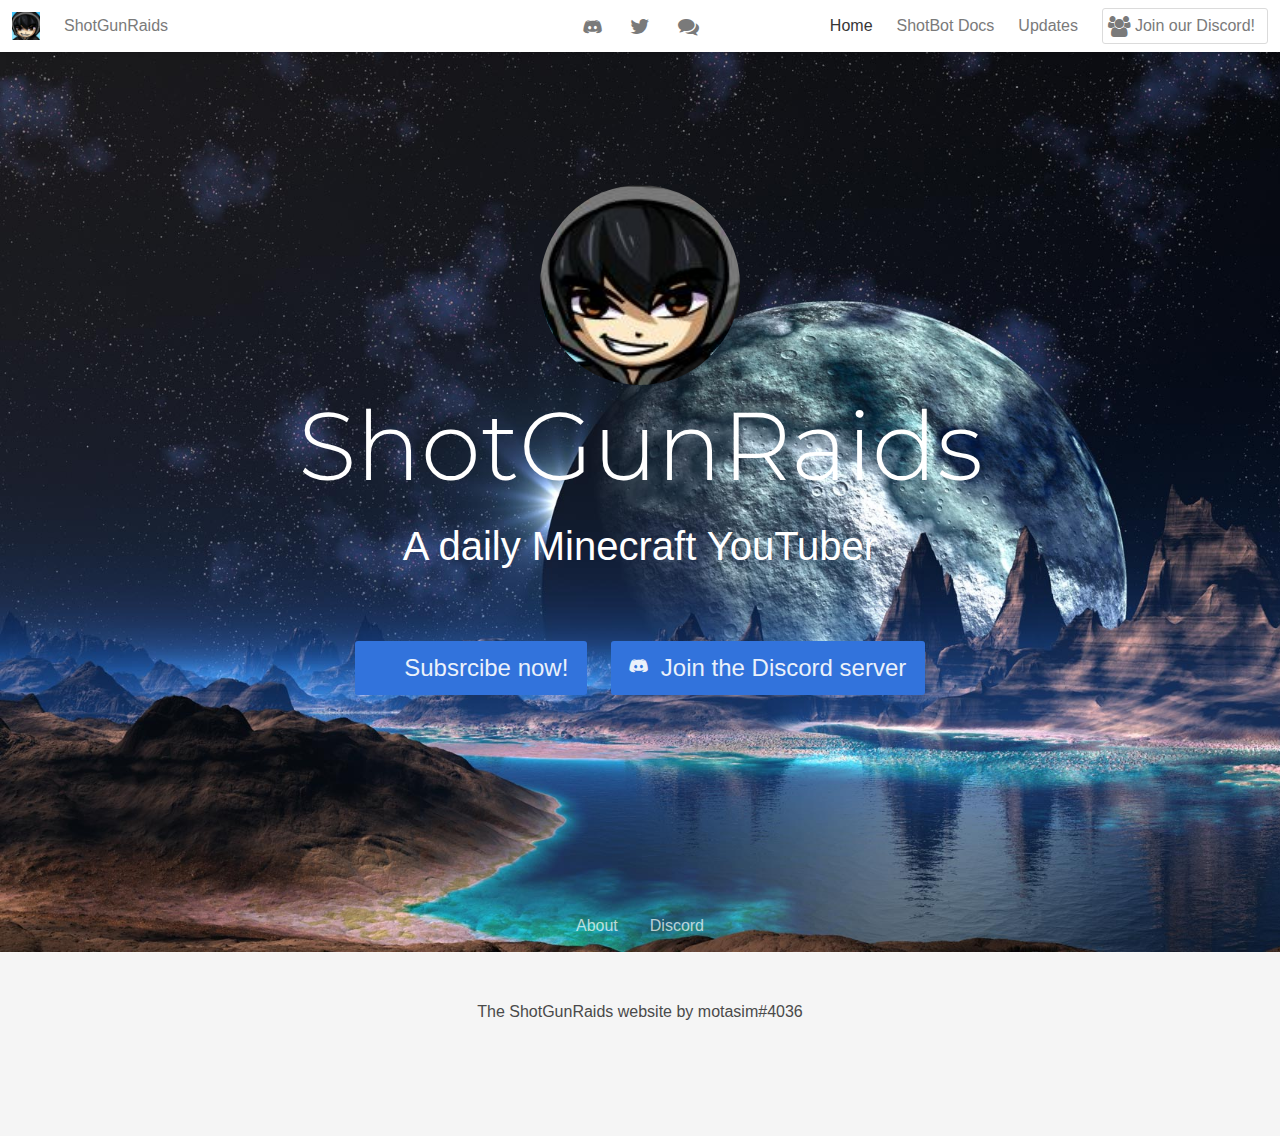
<file: index.html>
<!DOCTYPE HTML>
<html>
    <head>
        <meta charset="utf-8">
        <meta http-equiv="X-UA-Compatible" content="IE=edge">
        <meta name="viewport" content="width=device-width, initial-scale=1">
        <meta name="author" content="motasim">
        <meta name="description" content="ShotGunRaids Website">

        <meta property="og:type" content="website">
        <meta property="og:title" content="ShotGunRaids">
        <meta property="og:image" content="img/icon.png">
        <meta property="og:description" content="ShotGunRaids Website">

        <meta name="twitter:title" content="Curiosity">
        <meta name="twitter:image" content="img/icon.png">
        <meta name="twitter:description" content="ShotGunRaids Website">

        <link rel="shortcut icon" type="image/png" href="img/icon.png">
        <meta name="theme-color" content="#3273dc">

        <link href="https://fonts.googleapis.com/css?family=Montserrat" rel="stylesheet">
        <link rel="stylesheet" href="fonts/css/font-awesome.min.css">
        <link href="discord/icon-discord.css" rel="stylesheet">
        <link rel="stylesheet" href="css/bulma.css">

        <script src="javascript/jquery-2.2.0.min.js"></script>
        <script src="javascript/bulma.js"></script>
    </head>
    <style type="text/css">
        @media screen and (max-width: 420px) {
            #amazing-title {
                font-size: 42px;
            }
        }
        @media screen and (min-width: 321px) and (max-width: 768px) {
            #amazing-title {
                font-size: 46px;
            }
            #amazing-subtitle {
                font-size: 30px;
            }
            #amazing-discord {
                height: 31px;
            }
        }
        @media screen and (min-width: 769px) {
            #amazing-title {
                font-size: 96px;
            }
            #amazing-subtitle {
                font-size: 40px;
            }
            #amazing-discord {
                height: 42px;
            }
        }
    </style>
    <body>
      <script type="text/javascript">
        var _bftn_options = {
          /*
           * Choose from 'countdown', 'glitch', 'money', 'stop', 'slow', 'without'.
           * Default is 'countdown'.
           */
          theme: 'slow', // @type {string}

          /*
           * Or, if you want your own custom theme, specify its properties here.
           * Unspecified options will fall back to the default values.
           */
          theme: {
            className: 'money', // @type {string} will be applied to iframe body tag
            logos: ['images/stop.png'], // @type {Array} img src values
            headline: 'Attention Please, your ISP is blocking this site!', // @type {string} modal headline text
            body: 'Well, not yet. But the FCC just voted to gut net neutrality rules, letting Internet providers like Verizon and Comcast control what we can see and do online with new fees, throttling, and censorship. But we can still get Congress to stop this - by passing a "Resolution of Disapproval" to overturn the FCC vote.We can win. Write and call Congress now!' // @type {string} modal body text
          },

          /*
           * Choose from 'fp' for Free Press, 'dp' for Demand Progress or
           * 'fftf' for Fight for the Future. Omit this property to randomly split
           * form submissions between all organizations in the Battle for the Net
           * coalition.
           */
          org: 'fftf', // @type {string}

          /*
           * Specify a delay (in milliseconds) before showing the widget. Defaults to one
           * second.
           */
          delay: 1000, // @type {number}

          /*
           * Specify a date for the countdown theme. Defaults to November 23rd, 2017
           * (when the FCC is expected to announce a vote) if omitted. ISO-8601 dates are
           * UTC time, three-argument dates (with a zero-based month) are local time.
           */
          date: new Date(2017, 10, 23), // @type {Date}

          /*
           * Specify view cookie expiration. After initial view, modal will not be
           * displayed to a user again until after this cookie expires. Defaults to one
           * day.
           */
          viewCookieExpires: 1, // @type {number}

          /*
           * Specify action cookie expiration. After initiating a call or clicking a
           * donate link, modal will not be displayed to a user again until after this
           * cookie expires. Defaults to one week.
           */
          actionCookieExpires: 7, // @type {number}

          /*
           * If you show the modal on your homepage, you should let users close it to
           * access your site. However, if you launch a new tab to open the modal, closing
           * the modal just leaves the user staring at a blank page. Set this to true to
           * prevent closing the modal - the user can close the tab to dismiss it. Defaults
           * to false.
           */
          uncloseable: false, // @type {boolean}

          /*
           * Prevents the widget iframe from loading Google Analytics. Defaults to false.
           */
          disableGoogleAnalytics: false, // @type {boolean}

          /*
           * Always show the widget. Useful for testing.
           */
          always_show_widget: false // @type {boolean}
        };
      </script>
      <script src="https://widget.battleforthenet.com/widget.js" async></script>
          <nav class="nav has-shadow">
            <div class="nav-left">
                <a class="nav-item" href="index.html">
                    <img src="img/icon.png" alt="Curiosity logo">
                </a>
                <a class="nav-item"  href="index.html">
                    <span>ShotGunRaids</span>
                </a>
            </div>
            <div class="nav-center">
                <a class="nav-item" href="https://discord.gg/dab">
                    <span class="icon">
                        <br>
                        <br>
                        <i class="fa icon-discord" style="padding-top: 6px;"></i>
                    </span>
                </a>
                <a class="nav-item" href="https://twitter.com/ShotGunRaids">
                    <span class="icon">
                        <i class="fa fa-twitter"></i>
                    </span>
                </a>
                <a class="nav-item" href="https://www.shotgunraids.tk">
                    <span class="icon">
          <i class="fa fa-comments" aria-hidden="true"></i>
        </span>
                </a>
            </div>
            <div class="nav-right nav-menu">
                <a class="nav-item is-active">
                    Home
                </a>
                <a class="nav-item" href="docs.html">
                    ShotBot Docs
                </a>
                <a class="nav-item" href="updates.html">
                    Updates
                </a>
                <span class="nav-item">
                    <a class="button" href="https://discord.gg/dab" >
                        <span class="icon">
                            <i class="fa fa-group"></i>
                        </span>
                        <span>Join our Discord!</span>
                    </a>
                </span>
            </div>
            <span class="nav-toggle" id="nav-toggle">
                <span></span>
                <span></span>
                <span></span>
            </span>
            <div id="nav-menu" class="nav-right nav-menu is-hidden-tablet">
                <a class="nav-item is-tab is-hidden-tablet is-active" href="index.html">Home</a>
                <a class="nav-item is-tab is-hidden-tablet" href="docs.html">ShotBot Documentations</a>
                <a class="nav-item is-tab is-hidden-tablet" href="updates.html">Updates</a>
            </div>
        </nav>
        <section id="header" class="hero is-info is-fullheight is-bold" style="background: url('img/banner6.jpg');background-size: cover;">
            <div class="hero-head">
            </div>

            <div class="hero-body">
                <div class="container has-text-centered">
                    <img src="img/icon.png" style="border-radius: 100%;width:200px;">
                    <h1 id="amazing-title" class="title is-1" style="font-family: Montserrat; color" color="black">
                        <span style="title">ShotGunRaids</span>
                    </h1>
                    <h2 id="amazing-subtitle" class="title is-2">
                        A daily Minecraft YouTuber<br>
                    </h2>
                    <br>

                    <p class="hero-buttons">
                        <a class="button is-info is-large" href="https://www.youtube.com/shotgunraids">
                            <span class="icon">
                                <i class="fa youtube-play" style="opacity: 0.9"></i>
                            </span>
                            <span style="opacity: 0.9">Subsrcibe now!</span>
                        </a>
                        <a class="button is-info is-large" href="https://discord.gg/dab">
                            <span class="icon">
                                <i class="fa icon-discord" style="opacity: 0.9"></i>
                            </span>
                            <span style="opacity: 0.9">Join the Discord server</span>
                        </a>
                    </p>
                    <br>

                    <br><br>
                </div>
            </div>
            <div class="hero-foot">
                <nav class="nav">
                    <div class="container">
                        <div class="nav-center">
                            <a class="nav-item is-tab section-shortcut-link" href="about.html">
                                About
                            </a>
                            <a class="nav-item is-tab section-shortcut-link" href="discord.html">
                                Discord
                            </a>
                        </div>
                    </div>
                </nav>
            </div>
        </section>
    </body>
    <footer class="footer">
        <div class="container">
            <div class="content has-text-centered">
                <p>
                  The ShotGunRaids website by motasim#4036
                </p>
                <p>
                </p>
            </div>
        </div>
    </footer>
</html>
</file>
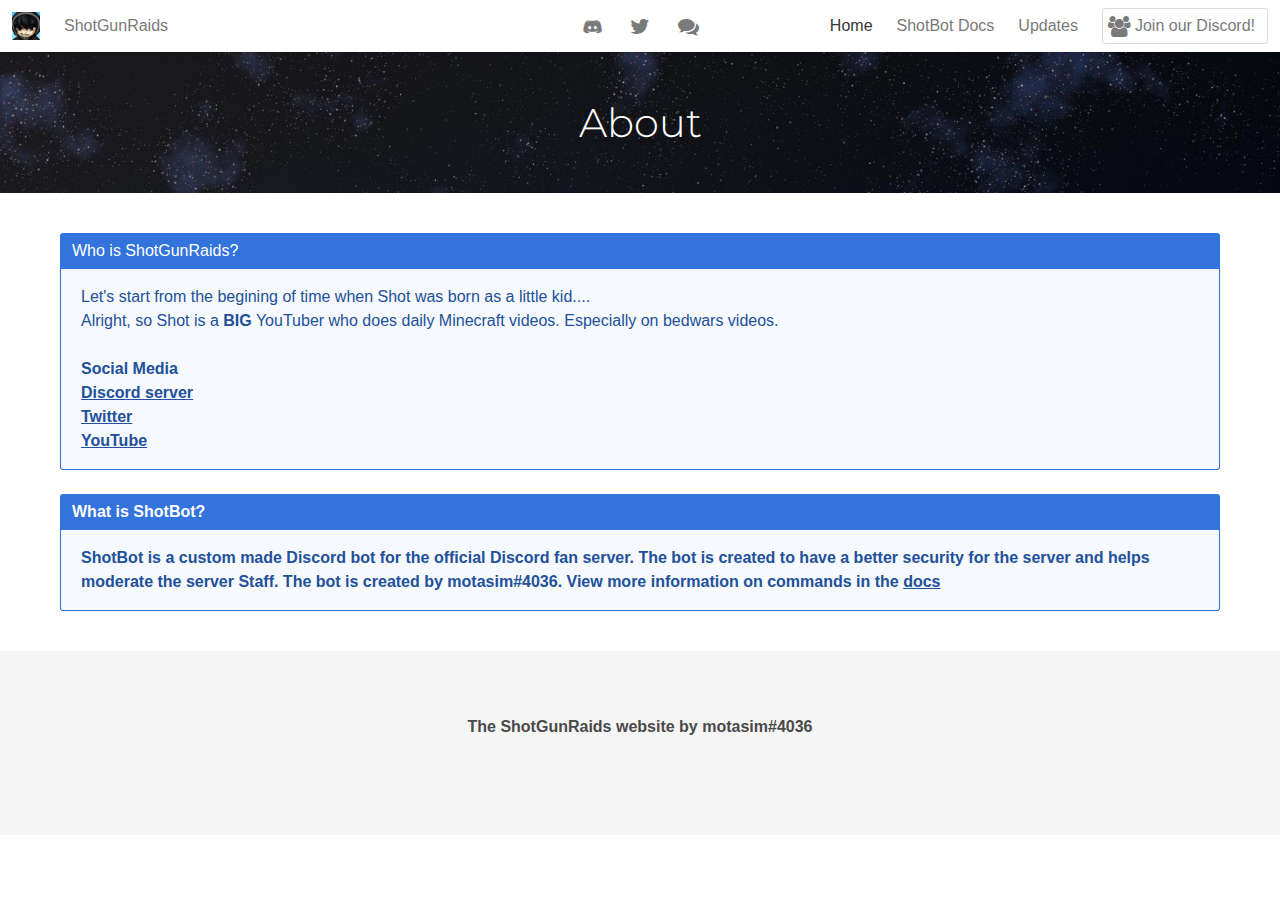
<file: about.html>
<!DOCTYPE HTML>
<html>

<head>
    <meta charset="utf-8">
    <meta http-equiv="X-UA-Compatible" content="IE=edge">
    <meta name="viewport" content="width=device-width, initial-scale=1">
    <meta name="author" content="motasim">
    <meta name="description" content="ShotGunRaids Website">

    <meta property="og:type" content="website">
    <meta property="og:title" content="ShotGunRaids">
    <meta property="og:image" content="img/icon.png">
    <meta property="og:description" content="ShotGunRaids Website">

    <meta name="twitter:title" content="Curiosity">
    <meta name="twitter:image" content="img/icon.png">
    <meta name="twitter:description" content="ShotGunRaids Website">

    <link rel="shortcut icon" type="image/png" href="img/icon.png">
    <meta name="theme-color" content="#3273dc">

    <link href="https://fonts.googleapis.com/css?family=Montserrat" rel="stylesheet">
    <link rel="stylesheet" href="fonts/css/font-awesome.min.css">
    <link href="discord/icon-discord.css" rel="stylesheet">
    <link rel="stylesheet" href="css/bulma.css">

    <script src="javascript/jquery-2.2.0.min.js"></script>
    <script src="javascript/bulma.js"></script>
</head>
    <style type="text/css">
        @media screen and (max-width: 420px) {
            #amazing-title {
                font-size: 42px;
            }
        }

        @media screen and (min-width: 321px) and (max-width: 768px) {
            #amazing-title {
                font-size: 46px;
            }
            #amazing-subtitle {
                font-size: 30px;
            }
            #amazing-discord {
                height: 31px;
            }
        }

        @media screen and (min-width: 769px) {
            #amazing-title {
                font-size: 96px;
            }
            #amazing-subtitle {
                font-size: 40px;
            }
            #amazing-discord {
                height: 42px;
            }
        }
    </style>

    <body>
        <nav class="nav has-shadow">
            <div class="nav-left">
                <a class="nav-item" href="index.html">
                    <img src="img/icon.png" alt="Curiosity logo">
                </a>
                <a class="nav-item"  href="index.html">
                    <span>ShotGunRaids</span>
                </a>
            </div>
            <div class="nav-center">
                <a class="nav-item" href="https://discord.gg/dab">
                    <span class="icon">
                        <br>
                        <br>
                        <i class="fa icon-discord" style="padding-top: 6px;"></i>
                    </span>
                </a>
                <a class="nav-item" href="https://twitter.com/shotgunraids">
                    <span class="icon">
                        <i class="fa fa-twitter"></i>
                    </span>
                </a>
                <a class="nav-item" href="https://www.shotgunraids.tk">
                    <span class="icon">
          <i class="fa fa-comments" aria-hidden="true"></i>
        </span>
                </a>
            </div>
            <div class="nav-right nav-menu">
                <a class="nav-item is-active" href="index.html">
                    Home
                </a>
                <a class="nav-item" href="docs.html">
                    ShotBot Docs
                </a>
                <a class="nav-item" href="updates.html">
                    Updates
                </a>

                <span class="nav-item">
                    <a class="button" href="https://discord.gg/dab" >
                        <span class="icon">
                            <i class="fa fa-group"></i>
                        </span>
                        <span>Join our Discord!</span>
                    </a>
                </span>
            </div>
            <span class="nav-toggle" id="nav-toggle">
                <span></span>
                <span></span>
                <span></span>
            </span>
            <div id="nav-menu" class="nav-right nav-menu is-hidden-tablet">
                <a class="nav-item is-tab is-hidden-tablet is-active" href="index.html">Home</a>
                <a class="nav-item is-tab is-hidden-tablet" href="docs.html">ShotBot Documentations</a>
                <a class="nav-item is-tab is-hidden-tablet" href="updates.html">Updates</a>
            </div>
        </nav>
        <section id="header" class="hero is-info is-bold" style="background: url('img/banner6.jpg');background-size: cover;">
            <div class="hero-head">
            </div>
            <div class="hero-body">
                <div class="container has-text-centered">
                    <h1 class="title is-2" style="font-family: Montserrat;">
                        <span style="title is-2">About</span>
                    </h1>
                </div>
            </div>
        </section>
        <div class="container is-fluid" style="padding:40px">
            <article class="message is-info">
                <div class="message-header">
                    Who is ShotGunRaids?
                </div>
                <div class="message-body">
                  Let's start from the begining of time when Shot was born as a little kid....<br>Alright, so Shot is a <strong>BIG</strong> YouTuber who does daily Minecraft videos. Especially on bedwars videos.<br><br><strong>Social Media<strong><br><a href="https://discord.gg/dab">Discord server</a><br><a href="https://twitter.com/shotgunraids">Twitter</a><br><a href="https://www.youtube.com/shotgunraids">YouTube</a>
                </div>
            </article>
            <article class="message is-info">
              <div class="message-header">
                What is ShotBot?
              </div>
              <div class="message-body">
                ShotBot is a custom made Discord bot for the official Discord fan server. The bot is created to have a better security for the server and helps moderate the server Staff. The bot is created by motasim#4036. View more information on commands in the <a href="docs.html">docs</a>
              </div>
            </article>
        </div>
        <footer class="footer">
            <div class="container">
                <div class="content has-text-centered">
                    <p>
                    </p>
                    The ShotGunRaids website by motasim#4036
                    <p>
                    </p>
                </div>
            </div>
        </footer>
    </body>

</html>
</file>
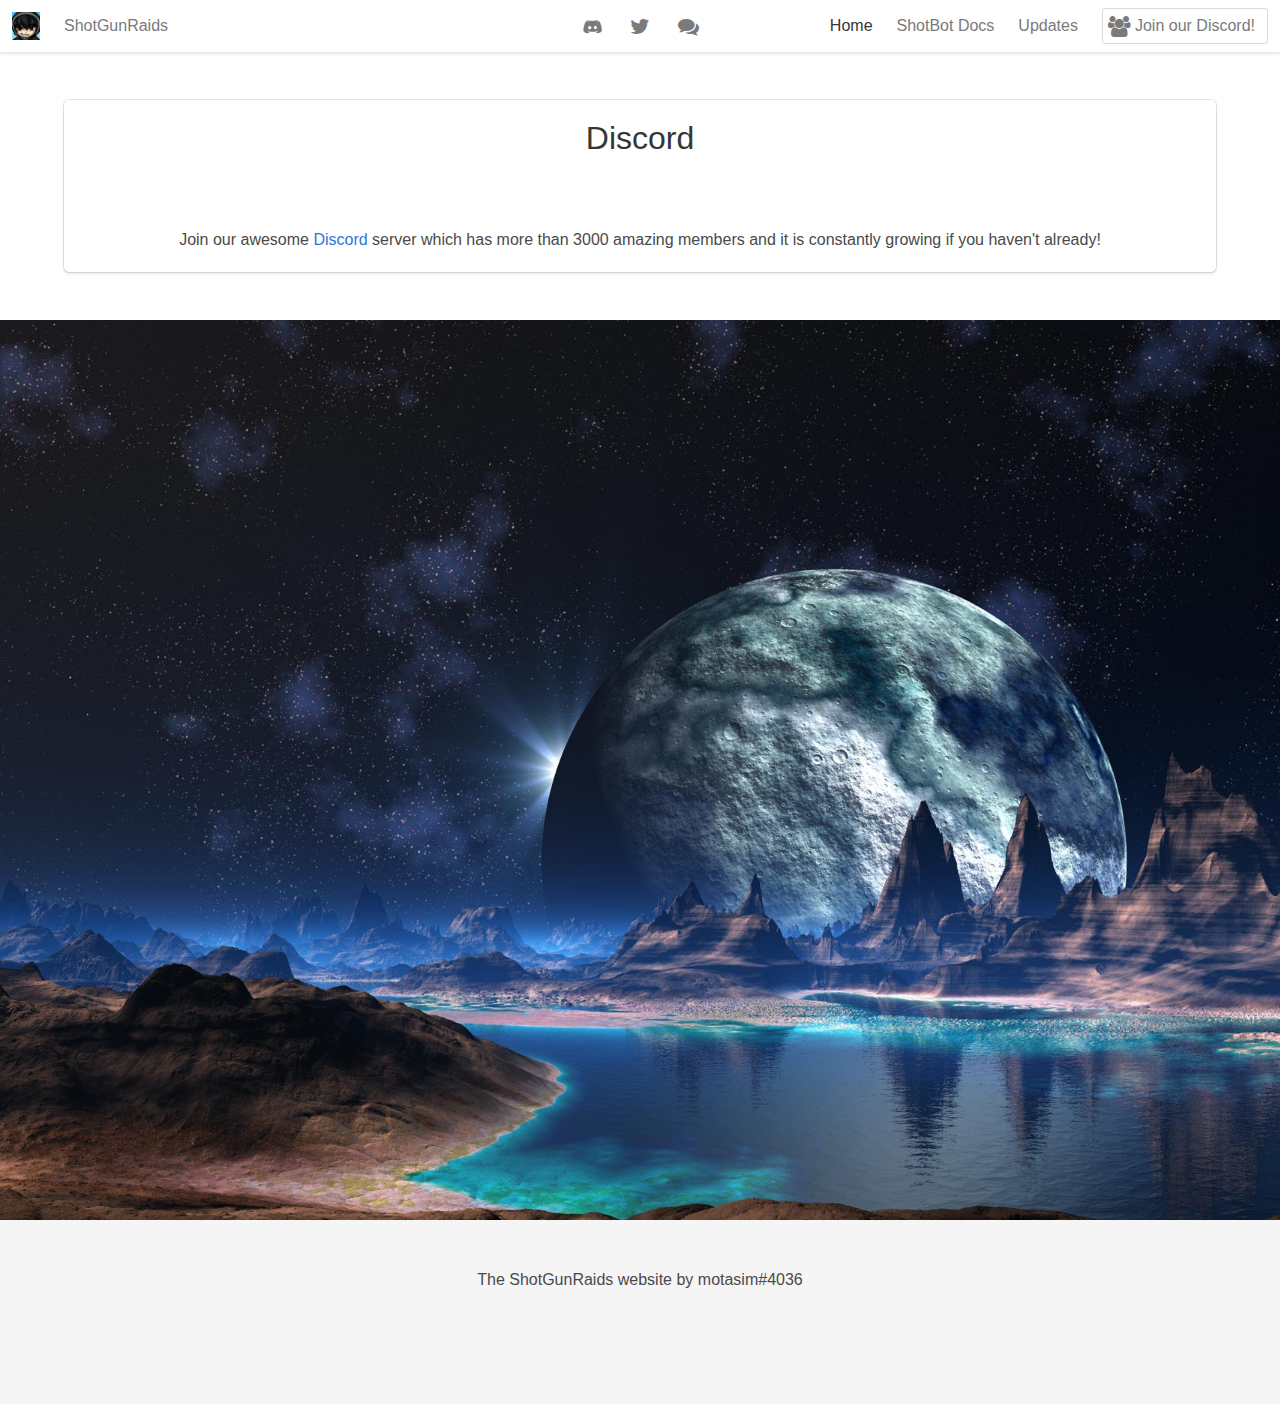
<file: discord.html>
<!DOCTYPE HTML>
<html>
    <head>
        <meta charset="utf-8">
        <meta http-equiv="X-UA-Compatible" content="IE=edge">
        <meta name="viewport" content="width=device-width, initial-scale=1">
        <meta name="author" content="motasim">
        <meta name="description" content="ShotGunRaids Website">

        <meta property="og:type" content="website">
        <meta property="og:title" content="ShotGunRaids">
        <meta property="og:image" content="img/icon.png">
        <meta property="og:description" content="ShotGunRaids Website">

        <meta name="twitter:title" content="Curiosity">
        <meta name="twitter:image" content="img/icon.png">
        <meta name="twitter:description" content="ShotGunRaids Website">

        <link rel="shortcut icon" type="image/png" href="img/icon.png">
        <meta name="theme-color" content="#3273dc">

        <link href="https://fonts.googleapis.com/css?family=Montserrat" rel="stylesheet">
        <link rel="stylesheet" href="fonts/css/font-awesome.min.css">
        <link href="discord/icon-discord.css" rel="stylesheet">
        <link rel="stylesheet" href="css/bulma.css">

        <script src="javascript/jquery-2.2.0.min.js"></script>
        <script src="javascript/bulma.js"></script>
    </head>
    <style type="text/css">
        @media screen and (max-width: 420px) {
            #amazing-title {
                font-size: 42px;
            }
        }
        @media screen and (min-width: 321px) and (max-width: 768px) {
            #amazing-title {
                font-size: 46px;
            }
            #amazing-subtitle {
                font-size: 30px;
            }
            #amazing-discord {
                height: 31px;
            }
        }
        @media screen and (min-width: 769px) {
            #amazing-title {
                font-size: 96px;
            }
            #amazing-subtitle {
                font-size: 40px;
            }
            #amazing-discord {
                height: 42px;
            }
        }
    </style>
    <body>
        <nav class="nav has-shadow">
            <div class="nav-left">
                <a class="nav-item" href="index.html">
                    <img src="img/icon.png" alt="Curiosity logo">
                </a>
                <a class="nav-item"  href="index.html">
                    <span>ShotGunRaids</span>
                </a>
            </div>
            <div class="nav-center">
                <a class="nav-item" href="https://discord.gg/dab">
                    <span class="icon">
                        <br>
                        <br>
                        <i class="fa icon-discord" style="padding-top: 6px;"></i>
                    </span>
                </a>
                <a class="nav-item" href="https://twitter.com/ShotGunRaids">
                    <span class="icon">
                        <i class="fa fa-twitter"></i>
                    </span>
                </a>
                <a class="nav-item" href="https://www.shotgunraids.tk">
                    <span class="icon">
          <i class="fa fa-comments" aria-hidden="true"></i>
        </span>
                </a>
            </div>
            <div class="nav-right nav-menu">
                <a class="nav-item is-active">
                    Home
                </a>
                <a class="nav-item" href="docs.html">
                    ShotBot Docs
                </a>
                <a class="nav-item" href="updates.html">
                    Updates
                </a>
                <span class="nav-item">
                    <a class="button" href="https://discord.gg/dab" >
                        <span class="icon">
                            <i class="fa fa-group"></i>
                        </span>
                        <span>Join our Discord!</span>
                    </a>
                </span>
            </div>
            <span class="nav-toggle" id="nav-toggle">
                <span></span>
                <span></span>
                <span></span>
            </span>
            <div id="nav-menu" class="nav-right nav-menu is-hidden-tablet">
                <a class="nav-item is-tab is-hidden-tablet" href="index.html">Home</a>
                <a class="nav-item is-tab is-hidden-tablet" href="docs.html">ShotBot Documentations</a>
                <a class="nav-item is-tab is-hidden-tablet" href="updates.html">Updates</a>
            </div>
        </nav>
        <section id="about" class="section is-black">
          <div class="box container has-text-centered">
            <div class="header">
              <h1 class="title">
                <strong>Discord</strong>
              </h1>
            </div>
            <br><br><br>
            <p>
              Join our awesome <a href="https://discord.gg/dab">Discord</a> server which has more than 3000 amazing members and it is constantly growing if you haven't already!
            </p>
          </div>
        </section>
        <section id="header" class="hero is-info is-fullheight is-bold" style="background: url('img/banner6.jpg');background-size: cover;">
            <div class="hero-head">
            </div>
            <div class="hero-body">
                <div class="container has-text-centered">
                    <iframe src="https://discordapp.com/widget?id=267364665766445057&theme=dark" width="350" height="500" allowtransparency="true" frameborder="0"></iframe>
                    <iframe src="https://titanembeds.com/embed/267364665766445057?defaultchannel=267364665766445057&lang=en_US&theme=DiscordDark" height="600" width="800" frameborder="0"></iframe>
                </div>
            </div>
        </section>
    </body>
    <footer class="footer">
        <div class="container">
            <div class="content has-text-centered">
                <p>
                  The ShotGunRaids website by motasim#4036
                </p>
                <p>
                </p>
            </div>
        </div>
    </footer>
</html>
</file>
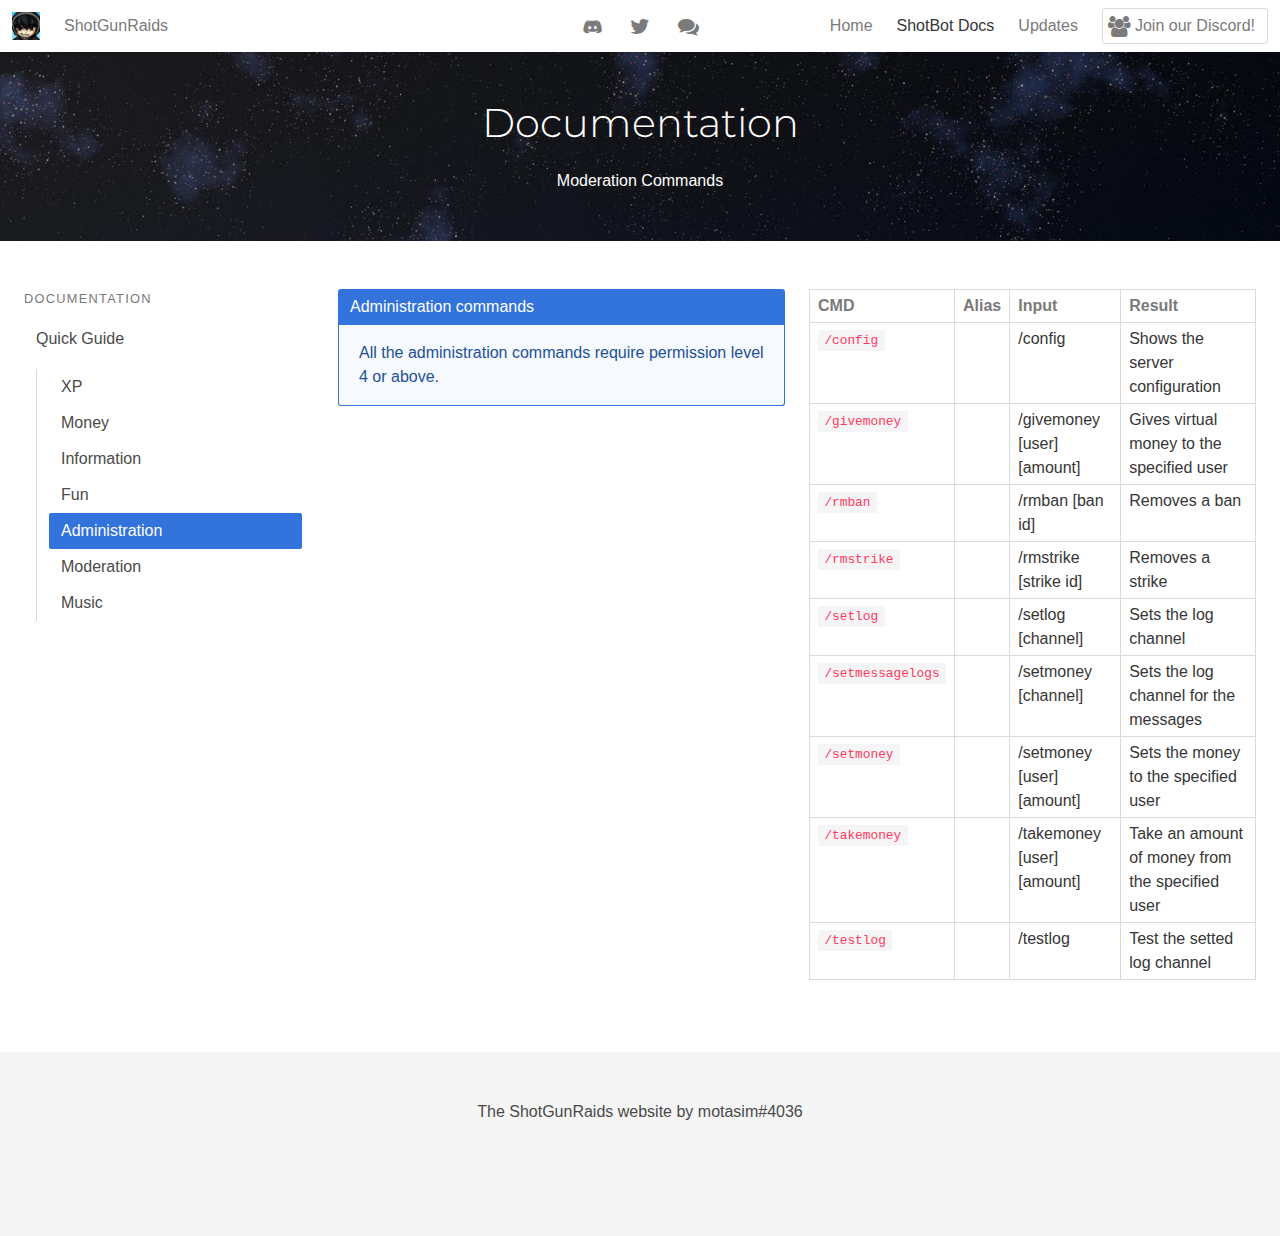
<file: docs-admin.html>
<!DOCTYPE HTML>
<html>

<head>
    <meta charset="utf-8">
    <meta http-equiv="X-UA-Compatible" content="IE=edge">
    <meta name="viewport" content="width=device-width, initial-scale=1">
    <meta name="author" content="motasim">
    <meta name="description" content="ShotGunRaids Website">

    <meta property="og:type" content="website">
    <meta property="og:title" content="ShotGunRaids">
    <meta property="og:image" content="img/icon.png">
    <meta property="og:description" content="ShotGunRaids Website">

    <meta name="twitter:title" content="Curiosity">
    <meta name="twitter:image" content="img/icon.png">
    <meta name="twitter:description" content="ShotGunRaids Website">

    <link rel="shortcut icon" type="image/png" href="img/icon.png">
    <meta name="theme-color" content="#3273dc">

    <link href="https://fonts.googleapis.com/css?family=Montserrat" rel="stylesheet">
    <link rel="stylesheet" href="fonts/css/font-awesome.min.css">
    <link href="discord/icon-discord.css" rel="stylesheet">
    <link rel="stylesheet" href="css/bulma.css">

    <script src="javascript/jquery-2.2.0.min.js"></script>
    <script src="javascript/bulma.js"></script>
</head>
    <style type="text/css">
        @media screen and (max-width: 420px) {
            #amazing-title {
                font-size: 42px;
            }
        }

        @media screen and (min-width: 321px) and (max-width: 768px) {
            #amazing-title {
                font-size: 46px;
            }
            #amazing-subtitle {
                font-size: 30px;
            }
            #amazing-discord {
                height: 31px;
            }
        }

        @media screen and (min-width: 769px) {
            #amazing-title {
                font-size: 96px;
            }
            #amazing-subtitle {
                font-size: 40px;
            }
            #amazing-discord {
                height: 42px;
            }
        }
    </style>

    <body>
        <nav class="nav has-shadow">
            <div class="nav-left">
                <a class="nav-item" href="index.html">
                    <img src="img/icon.png" alt="Curiosity logo">
                </a>
                <a class="nav-item" href="index.html">
                    <span>ShotGunRaids</span>
                </a>
            </div>
            <div class="nav-center">
                <a class="nav-item" href="https://discord.gg/dab">
                    <span class="icon">
                        <i class="fa icon-discord" style="padding-top: 6px;"></i>
                    </span>
                </a>
                <a class="nav-item" href="https://twitter.com/shotgunraids">
                    <span class="icon">
                        <i class="fa fa-twitter"></i>
                    </span>
                </a>
                <a class="nav-item" href="https://www.shotgunraids.tk">
                    <span class="icon">
          <i class="fa fa-comments" aria-hidden="true"></i>
        </span>
                </a>
            </div>
            <div class="nav-right nav-menu">
                <a class="nav-item" href="index.html">
                    Home
                </a>
                <a class="nav-item is-active" href="docs.html">
                    ShotBot Docs
                </a>
                <a class="nav-item" href="updates.html">
                    Updates
                </a>


                <span class="nav-item">
                    <a class="button" href="https://discord.gg/dab" >
                        <span class="icon">
                            <i class="fa fa-group"></i>
                        </span>
                        <span>Join our Discord!</span>
                    </a>
                </span>
            </div>
            <span class="nav-toggle" id="nav-toggle">
                <span></span>
                <span></span>
                <span></span>
            </span>
            <div id="nav-menu" class="nav-right nav-menu is-hidden-tablet">
                <a class="nav-item is-tab is-hidden-tablet" href="index.html">Home</a>
                <a class="nav-item is-tab is-hidden-tablet is-active" href="docs.html">Documentation</a>
                <a class="nav-item is-tab is-hidden-tablet" href="updates.html">Updates</a>
            </div>
        </nav>
        <section id="header" class="hero is-info is-bold" style="background: url('img/banner6.jpg');background-size: cover;">
            <div class="hero-head">
            </div>
            <div class="hero-body">
                <div class="container has-text-centered">
                    <h1 class="title is-2" style="font-family: Montserrat;">
                        <span style="title is-2">Documentation</span>
                    </h1>
                    <h2 class="subtittle">Moderation Commands</h2>
                </div>
            </div>
        </section>

        <section class="section">
            <div class="continer">
                <div class="columns">
                    <div class="column is-3">

                        <aside class="menu">
                            <p class="menu-label">
                                Documentation
                            </p>
                            <ul class="menu-list">
                                <li>
                                    <a href="docs.html">Quick Guide</a>
                                    <ul>
                                        <li><a href="docs-xp.html">XP</a></li>
                                        <li><a href="docs-money.html">Money</a></li>
                                        <li><a href="docs-info.html">Information</a></li>
                                        <li><a href="docs-fun.html">Fun</a></li>
                                        <li><a href="docs-admin.html" class="is-active">Administration</a></li>
                                        <li><a href="docs-mod.html">Moderation</a></li>
                                        <li><a href="docs-music.html">Music</a></li>
                                    </ul>
                                </li>
                            </ul>

                        </aside>

                    </div>
                    <div class="column">
                        <article class="message is-info">
                            <div class="message-header">
                              Administration commands
                            </div>
                            <div class="message-body">
                              All the administration commands require permission level 4 or above.
                            </div>
                        </article>
                    </div>
                    <div class="column">
                        <table class="table is-bordered is-narrow">
                            <thead>
                                <tr>
                                  <th>CMD</th>
                                  <th>Alias</th>
                                  <th>Input</th>
                                  <th>Result</th>
                                </tr>
                            </thead>
                            <tbody>
                              <tr>
                                  <td><code>/config</code></td>
                                  <td></td>
                                  <td>/config</td>
                                  <td>Shows the server configuration</td>
                              </tr>
                              <tr>
                                  <td><code>/givemoney</code></td>
                                  <td></td>
                                  <td>/givemoney [user] [amount]</td>
                                  <td>Gives virtual money to the specified user</td>
                              </tr>
                              <tr>
                                  <td><code>/rmban</code></td>
                                  <td></td>
                                  <td>/rmban [ban id]</td>
                                  <td>Removes a ban</td>
                              </tr>
                              <tr>
                                  <td><code>/rmstrike</code></td>
                                  <td></td>
                                  <td>/rmstrike [strike id]</td>
                                  <td>Removes a strike</td>
                              </tr>
                              <tr>
                                  <td><code>/setlog</code></td>
                                  <td></td>
                                  <td>/setlog [channel]</td>
                                  <td>Sets the log channel</td>
                              </tr>
                              <tr>
                                  <td><code>/setmessagelogs</code></td>
                                  <td></td>
                                  <td>/setmoney [channel]</td>
                                  <td>Sets the log channel for the messages</td>
                              </tr>
                              <tr>
                                  <td><code>/setmoney</code></td>
                                  <td></td>
                                  <td>/setmoney [user] [amount]</td>
                                  <td>Sets the money to the specified user</td>
                              </tr>
                              <tr>
                                  <td><code>/takemoney</code></td>
                                  <td></td>
                                  <td>/takemoney [user] [amount]</td>
                                  <td>Take an amount of money from the specified user</td>
                              </tr>
                              <tr>
                                  <td><code>/testlog</code></td>
                                  <td></td>
                                  <td>/testlog</td>
                                  <td>Test the setted log channel</td>
                              </tr>

                            </tbody>
                        </table>
                    </div>
                </div>
            </div>
        </section>
        <footer class="footer">
            <div class="container">
                <div class="content has-text-centered">
                    <p>
                      The ShotGunRaids website by motasim#4036
                    </p>
                    <p>
                    </p>
                </div>
            </div>
        </footer>
    </body>

</html>
</file>
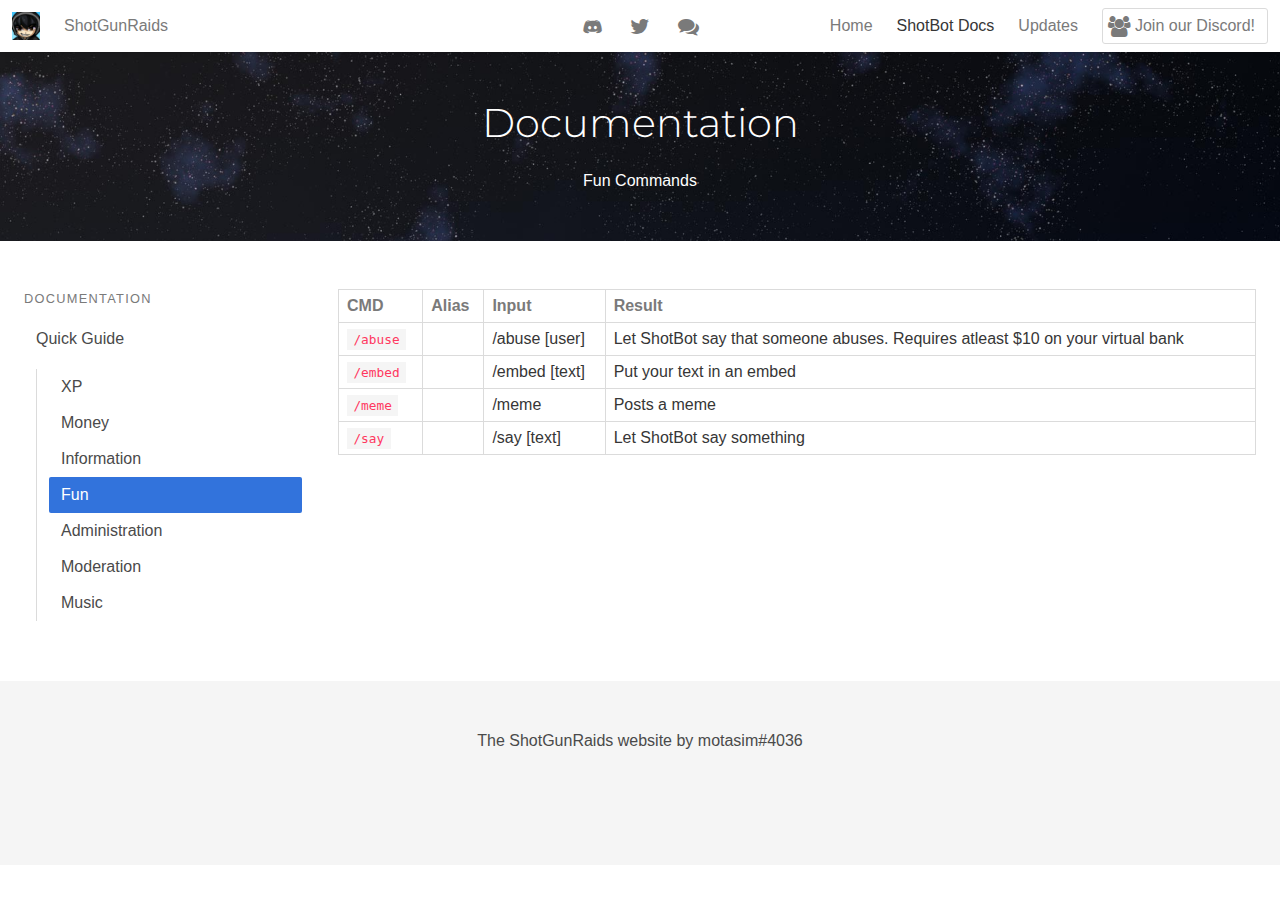
<file: docs-fun.html>
<!DOCTYPE HTML>
<html>

<head>
    <meta charset="utf-8">
    <meta http-equiv="X-UA-Compatible" content="IE=edge">
    <meta name="viewport" content="width=device-width, initial-scale=1">
    <meta name="author" content="motasim">
    <meta name="description" content="ShotGunRaids Website">

    <meta property="og:type" content="website">
    <meta property="og:title" content="ShotGunRaids">
    <meta property="og:image" content="img/icon.png">
    <meta property="og:description" content="ShotGunRaids Website">

    <meta name="twitter:title" content="Curiosity">
    <meta name="twitter:image" content="img/icon.png">
    <meta name="twitter:description" content="ShotGunRaids Website">

    <link rel="shortcut icon" type="image/png" href="img/icon.png">
    <meta name="theme-color" content="#3273dc">

    <link href="https://fonts.googleapis.com/css?family=Montserrat" rel="stylesheet">
    <link rel="stylesheet" href="fonts/css/font-awesome.min.css">
    <link href="discord/icon-discord.css" rel="stylesheet">
    <link rel="stylesheet" href="css/bulma.css">

    <script src="javascript/jquery-2.2.0.min.js"></script>
    <script src="javascript/bulma.js"></script>
</head>
    <style type="text/css">
        @media screen and (max-width: 420px) {
            #amazing-title {
                font-size: 42px;
            }
        }

        @media screen and (min-width: 321px) and (max-width: 768px) {
            #amazing-title {
                font-size: 46px;
            }
            #amazing-subtitle {
                font-size: 30px;
            }
            #amazing-discord {
                height: 31px;
            }
        }

        @media screen and (min-width: 769px) {
            #amazing-title {
                font-size: 96px;
            }
            #amazing-subtitle {
                font-size: 40px;
            }
            #amazing-discord {
                height: 42px;
            }
        }
    </style>

    <body>
        <nav class="nav has-shadow">
            <div class="nav-left">
                <a class="nav-item" href="index.html">
                    <img src="img/icon.png" alt="Curiosity logo">
                </a>
                <a class="nav-item" href="index.html">
                    <span>ShotGunRaids</span>
                </a>
            </div>
            <div class="nav-center">
                <a class="nav-item" href="https://discord.gg/dab">
                    <span class="icon">
                        <i class="fa icon-discord" style="padding-top: 6px;"></i>
                    </span>
                </a>
                <a class="nav-item" href="https://twitter.com/shotgunraids">
                    <span class="icon">
                        <i class="fa fa-twitter"></i>
                    </span>
                </a>
                <a class="nav-item" href="https://www.shotgunraids.tk">
                    <span class="icon">
          <i class="fa fa-comments" aria-hidden="true"></i>
        </span>
                </a>
            </div>
            <div class="nav-right nav-menu">
                <a class="nav-item" href="index.html">
                    Home
                </a>
                <a class="nav-item is-active" href="docs.html">
                    ShotBot Docs
                </a>
                <a class="nav-item" href="updates.html">
                    Updates
                </a>


                <span class="nav-item">
                    <a class="button" href="https://discord.gg/dab" >
                        <span class="icon">
                            <i class="fa fa-group"></i>
                        </span>
                        <span>Join our Discord!</span>
                    </a>
                </span>
            </div>
            <span class="nav-toggle" id="nav-toggle">
                <span></span>
                <span></span>
                <span></span>
            </span>
            <div id="nav-menu" class="nav-right nav-menu is-hidden-tablet">
                <a class="nav-item is-tab is-hidden-tablet" href="index.html">Home</a>
                <a class="nav-item is-tab is-hidden-tablet is-active" href="docs.html">Documentation</a>
                <a class="nav-item is-tab is-hidden-tablet" href="updates.html">Updates</a>
            </div>
        </nav>
        <section id="header" class="hero is-info is-bold" style="background: url('img/banner6.jpg');background-size: cover;">
            <div class="hero-head">
            </div>
            <div class="hero-body">
                <div class="container has-text-centered">
                    <h1 class="title is-2" style="font-family: Montserrat;">
                        <span style="title is-2">Documentation</span>
                    </h1>
                    <h2 class="subtittle">Fun Commands</h2>
                </div>
            </div>
        </section>

        <section class="section">
            <div class="continer">
                <div class="columns">
                    <div class="column is-3">

                      <aside class="menu">
                          <p class="menu-label">
                              Documentation
                          </p>
                          <ul class="menu-list">
                              <li>
                                  <a href="docs.html">Quick Guide</a>
                                  <ul>
                                      <li><a href="docs-xp.html">XP</a></li>
                                      <li><a href="docs-money.html">Money</a></li>
                                      <li><a href="docs-info.html">Information</a></li>
                                      <li><a href="docs-fun.html" class="is-active">Fun</a></li>
                                      <li><a href="docs-admin.html">Administration</a></li>
                                      <li><a href="docs-mod.html">Moderation</a></li>
                                      <li><a href="docs-music.html">Music</a></li>
                                  </ul>
                              </li>
                          </ul>

                      </aside>

                    </div>
                    <div class="column">
                        <table class="table is-bordered is-narrow">
                            <thead>
                                <tr>
                                  <th>CMD</th>
                                  <th>Alias</th>
                                  <th>Input</th>
                                  <th>Result</th>
                                </tr>
                            </thead>
                            <tbody>
                              <tr>
                                  <td><code>/abuse</code></td>
                                  <td></td>
                                  <td>/abuse [user]</td>
                                  <td>Let ShotBot say that someone abuses. Requires atleast $10 on your virtual bank</td>
                              </tr>
                              <tr>
                                  <td><code>/embed</code></td>
                                  <td></td>
                                  <td>/embed [text]</td>
                                  <td>Put your text in an embed</td>
                              </tr>
                              <tr>
                                  <td><code>/meme</code></td>
                                  <td></td>
                                  <td>/meme</td>
                                  <td>Posts a meme</td>
                              </tr>
                              <tr>
                                  <td><code>/say</code></td>
                                  <td></td>
                                  <td>/say [text]</td>
                                  <td>Let ShotBot say something</td>
                              </tr>

                            </tbody>
                        </table>
                    </div>
                </div>
            </div>
        </section>
        <footer class="footer">
            <div class="container">
                <div class="content has-text-centered">
                    <p>
                      The ShotGunRaids website by motasim#4036
                    </p>
                    <p>
                    </p>
                </div>
            </div>
        </footer>
    </body>

</html>
</file>
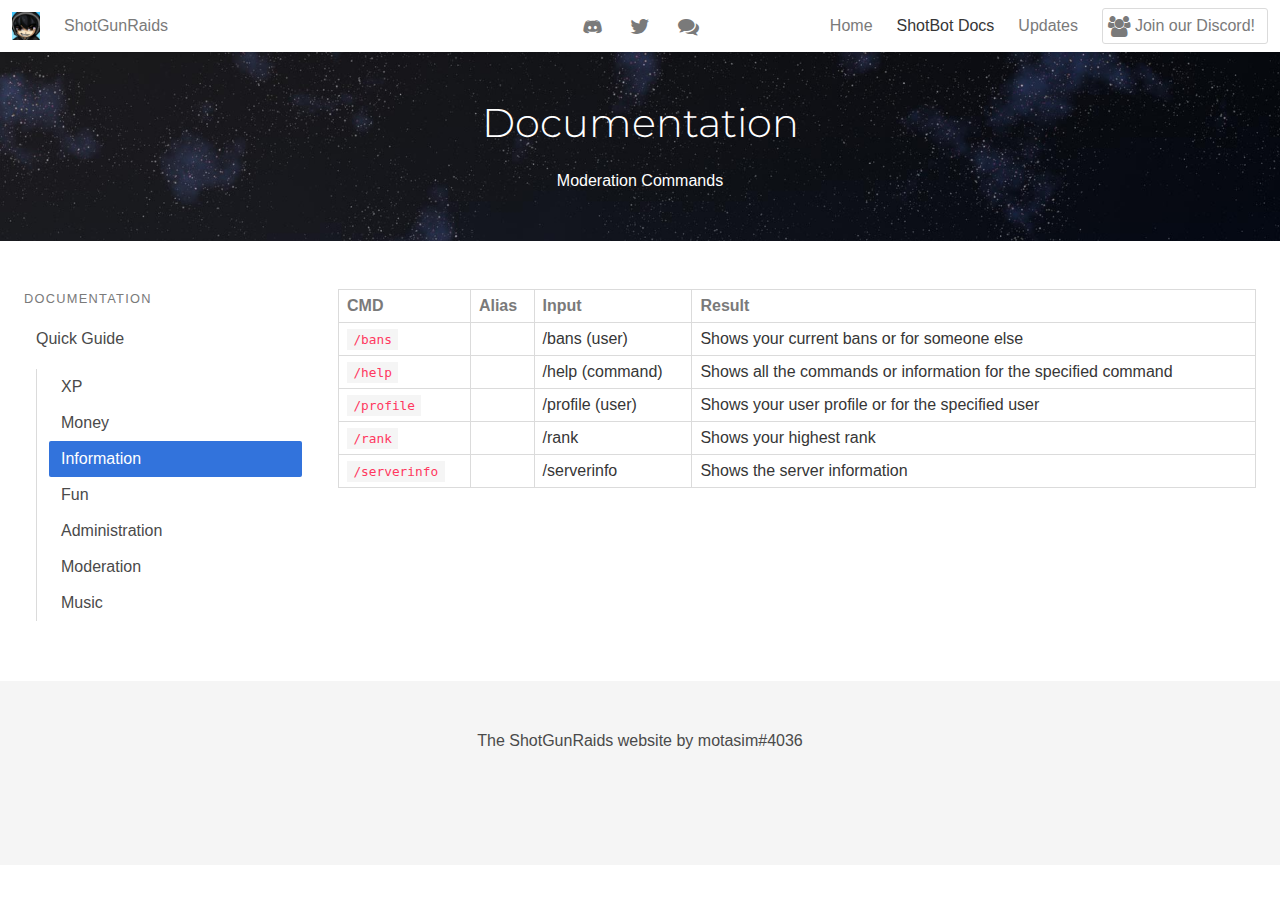
<file: docs-info.html>
<!DOCTYPE HTML>
<html>

<head>
    <meta charset="utf-8">
    <meta http-equiv="X-UA-Compatible" content="IE=edge">
    <meta name="viewport" content="width=device-width, initial-scale=1">
    <meta name="author" content="motasim">
    <meta name="description" content="ShotGunRaids Website">

    <meta property="og:type" content="website">
    <meta property="og:title" content="ShotGunRaids">
    <meta property="og:image" content="img/icon.png">
    <meta property="og:description" content="ShotGunRaids Website">

    <meta name="twitter:title" content="Curiosity">
    <meta name="twitter:image" content="img/icon.png">
    <meta name="twitter:description" content="ShotGunRaids Website">

    <link rel="shortcut icon" type="image/png" href="img/icon.png">
    <meta name="theme-color" content="#3273dc">

    <link href="https://fonts.googleapis.com/css?family=Montserrat" rel="stylesheet">
    <link rel="stylesheet" href="fonts/css/font-awesome.min.css">
    <link href="discord/icon-discord.css" rel="stylesheet">
    <link rel="stylesheet" href="css/bulma.css">

    <script src="javascript/jquery-2.2.0.min.js"></script>
    <script src="javascript/bulma.js"></script>
</head>
    <style type="text/css">
        @media screen and (max-width: 420px) {
            #amazing-title {
                font-size: 42px;
            }
        }

        @media screen and (min-width: 321px) and (max-width: 768px) {
            #amazing-title {
                font-size: 46px;
            }
            #amazing-subtitle {
                font-size: 30px;
            }
            #amazing-discord {
                height: 31px;
            }
        }

        @media screen and (min-width: 769px) {
            #amazing-title {
                font-size: 96px;
            }
            #amazing-subtitle {
                font-size: 40px;
            }
            #amazing-discord {
                height: 42px;
            }
        }
    </style>

    <body>
        <nav class="nav has-shadow">
            <div class="nav-left">
                <a class="nav-item" href="index.html">
                    <img src="img/icon.png" alt="Curiosity logo">
                </a>
                <a class="nav-item" href="index.html">
                    <span>ShotGunRaids</span>
                </a>
            </div>
            <div class="nav-center">
                <a class="nav-item" href="https://discord.gg/dab">
                    <span class="icon">
                        <i class="fa icon-discord" style="padding-top: 6px;"></i>
                    </span>
                </a>
                <a class="nav-item" href="https://twitter.com/shotgunraids">
                    <span class="icon">
                        <i class="fa fa-twitter"></i>
                    </span>
                </a>
                <a class="nav-item" href="https://www.shotgunraids.tk">
                    <span class="icon">
          <i class="fa fa-comments" aria-hidden="true"></i>
        </span>
                </a>
            </div>
            <div class="nav-right nav-menu">
                <a class="nav-item" href="index.html">
                    Home
                </a>
                <a class="nav-item is-active" href="docs.html">
                    ShotBot Docs
                </a>
                <a class="nav-item" href="updates.html">
                    Updates
                </a>


                <span class="nav-item">
                    <a class="button" href="https://discord.gg/dab" >
                        <span class="icon">
                            <i class="fa fa-group"></i>
                        </span>
                        <span>Join our Discord!</span>
                    </a>
                </span>
            </div>
            <span class="nav-toggle" id="nav-toggle">
                <span></span>
                <span></span>
                <span></span>
            </span>
            <div id="nav-menu" class="nav-right nav-menu is-hidden-tablet">
                <a class="nav-item is-tab is-hidden-tablet" href="index.html">Home</a>
                <a class="nav-item is-tab is-hidden-tablet is-active" href="docs.html">Documentation</a>
                <a class="nav-item is-tab is-hidden-tablet" href="updates.html">Updates</a>
            </div>
        </nav>
        <section id="header" class="hero is-info is-bold" style="background: url('img/banner6.jpg');background-size: cover;">
            <div class="hero-head">
            </div>
            <div class="hero-body">
                <div class="container has-text-centered">
                    <h1 class="title is-2" style="font-family: Montserrat;">
                        <span style="title is-2">Documentation</span>
                    </h1>
                    <h2 class="subtittle">Moderation Commands</h2>
                </div>
            </div>
        </section>

        <section class="section">
            <div class="continer">
                <div class="columns">
                    <div class="column is-3">

                        <aside class="menu">
                            <p class="menu-label">
                                Documentation
                            </p>
                            <ul class="menu-list">
                                <li>
                                    <a href="docs.html">Quick Guide</a>
                                    <ul>
                                        <li><a href="docs-xp.html">XP</a></li>
                                        <li><a href="docs-money.html">Money</a></li>
                                        <li><a href="docs-info.html" class="is-active">Information</a></li>
                                        <li><a href="docs-fun.html">Fun</a></li>
                                        <li><a href="docs-admin.html">Administration</a></li>
                                        <li><a href="docs-mod.html">Moderation</a></li>
                                        <li><a href="docs-music.html">Music</a></li>
                                    </ul>
                                </li>
                            </ul>

                        </aside>

                    </div>
                    <div class="column">
                        <table class="table is-bordered is-narrow">
                            <thead>
                                <tr>
                                  <th>CMD</th>
                                  <th>Alias</th>
                                  <th>Input</th>
                                  <th>Result</th>
                                </tr>
                            </thead>
                            <tbody>
                              <tr>
                                  <td><code>/bans</code></td>
                                  <td></td>
                                  <td>/bans (user)</td>
                                  <td>Shows your current bans or for someone else</td>
                              </tr>
                              <tr>
                                  <td><code>/help</code></td>
                                  <td></td>
                                  <td>/help (command)</td>
                                  <td>Shows all the commands or information for the specified command</td>
                              </tr>
                              <tr>
                                  <td><code>/profile</code></td>
                                  <td></td>
                                  <td>/profile (user)</td>
                                  <td>Shows your user profile or for the specified user</td>
                              </tr>
                              <tr>
                                  <td><code>/rank</code></td>
                                  <td></td>
                                  <td>/rank</td>
                                  <td>Shows your highest rank</td>
                              </tr>
                              <tr>
                                  <td><code>/serverinfo</code></td>
                                  <td></td>
                                  <td>/serverinfo</td>
                                  <td>Shows the server information</td>
                              </tr>

                            </tbody>
                        </table>
                    </div>
                </div>
            </div>
        </section>
        <footer class="footer">
            <div class="container">
                <div class="content has-text-centered">
                    <p>
                      The ShotGunRaids website by motasim#4036
                    </p>
                    <p>
                    </p>
                </div>
            </div>
        </footer>
    </body>

</html>
</file>
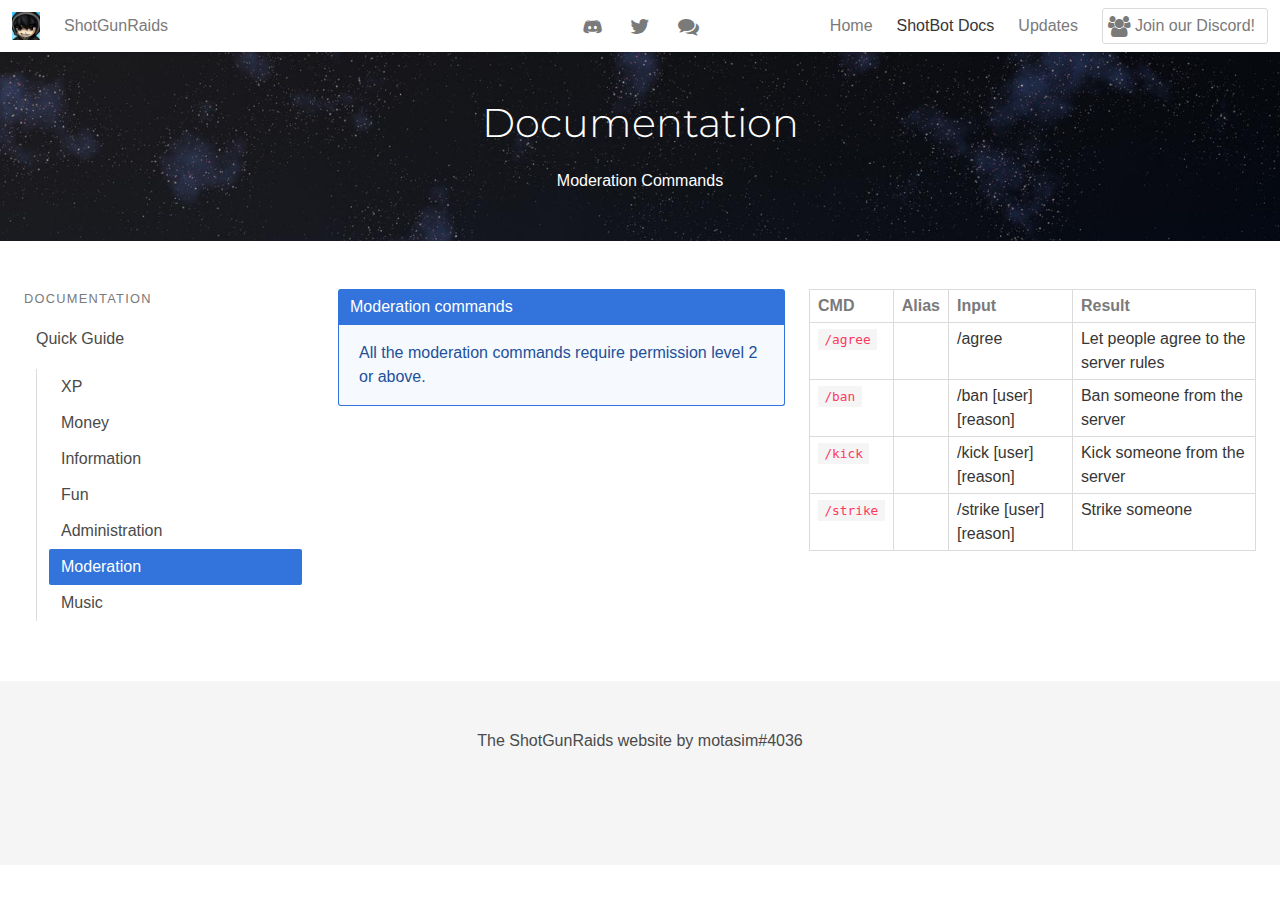
<file: docs-mod.html>
<!DOCTYPE HTML>
<html>

<head>
    <meta charset="utf-8">
    <meta http-equiv="X-UA-Compatible" content="IE=edge">
    <meta name="viewport" content="width=device-width, initial-scale=1">
    <meta name="author" content="motasim">
    <meta name="description" content="ShotGunRaids Website">

    <meta property="og:type" content="website">
    <meta property="og:title" content="ShotGunRaids">
    <meta property="og:image" content="img/icon.png">
    <meta property="og:description" content="ShotGunRaids Website">

    <meta name="twitter:title" content="Curiosity">
    <meta name="twitter:image" content="img/icon.png">
    <meta name="twitter:description" content="ShotGunRaids Website">

    <link rel="shortcut icon" type="image/png" href="img/icon.png">
    <meta name="theme-color" content="#3273dc">

    <link href="https://fonts.googleapis.com/css?family=Montserrat" rel="stylesheet">
    <link rel="stylesheet" href="fonts/css/font-awesome.min.css">
    <link href="discord/icon-discord.css" rel="stylesheet">
    <link rel="stylesheet" href="css/bulma.css">

    <script src="javascript/jquery-2.2.0.min.js"></script>
    <script src="javascript/bulma.js"></script>
</head>
    <style type="text/css">
        @media screen and (max-width: 420px) {
            #amazing-title {
                font-size: 42px;
            }
        }

        @media screen and (min-width: 321px) and (max-width: 768px) {
            #amazing-title {
                font-size: 46px;
            }
            #amazing-subtitle {
                font-size: 30px;
            }
            #amazing-discord {
                height: 31px;
            }
        }

        @media screen and (min-width: 769px) {
            #amazing-title {
                font-size: 96px;
            }
            #amazing-subtitle {
                font-size: 40px;
            }
            #amazing-discord {
                height: 42px;
            }
        }
    </style>

    <body>
        <nav class="nav has-shadow">
            <div class="nav-left">
                <a class="nav-item" href="index.html">
                    <img src="img/icon.png" alt="Curiosity logo">
                </a>
                <a class="nav-item" href="index.html">
                    <span>ShotGunRaids</span>
                </a>
            </div>
            <div class="nav-center">
                <a class="nav-item" href="https://discord.gg/dab">
                    <span class="icon">
                        <i class="fa icon-discord" style="padding-top: 6px;"></i>
                    </span>
                </a>
                <a class="nav-item" href="https://twitter.com/shotgunraids">
                    <span class="icon">
                        <i class="fa fa-twitter"></i>
                    </span>
                </a>
                <a class="nav-item" href="https://www.shotgunraids.tk">
                    <span class="icon">
          <i class="fa fa-comments" aria-hidden="true"></i>
        </span>
                </a>
            </div>
            <div class="nav-right nav-menu">
                <a class="nav-item" href="index.html">
                    Home
                </a>
                <a class="nav-item is-active" href="docs.html">
                    ShotBot Docs
                </a>
                <a class="nav-item" href="updates.html">
                    Updates
                </a>


                <span class="nav-item">
                    <a class="button" href="https://discord.gg/dab" >
                        <span class="icon">
                            <i class="fa fa-group"></i>
                        </span>
                        <span>Join our Discord!</span>
                    </a>
                </span>
            </div>
            <span class="nav-toggle" id="nav-toggle">
                <span></span>
                <span></span>
                <span></span>
            </span>
            <div id="nav-menu" class="nav-right nav-menu is-hidden-tablet">
                <a class="nav-item is-tab is-hidden-tablet" href="index.html">Home</a>
                <a class="nav-item is-tab is-hidden-tablet is-active" href="docs.html">Documentation</a>
                <a class="nav-item is-tab is-hidden-tablet" href="updates.html">Updates</a>
            </div>
        </nav>
        <section id="header" class="hero is-info is-bold" style="background: url('img/banner6.jpg');background-size: cover;">
            <div class="hero-head">
            </div>
            <div class="hero-body">
                <div class="container has-text-centered">
                    <h1 class="title is-2" style="font-family: Montserrat;">
                        <span style="title is-2">Documentation</span>
                    </h1>
                    <h2 class="subtittle">Moderation Commands</h2>
                </div>
            </div>
        </section>

        <section class="section">
            <div class="continer">
                <div class="columns">
                    <div class="column is-3">

                      <aside class="menu">
                          <p class="menu-label">
                              Documentation
                          </p>
                          <ul class="menu-list">
                              <li>
                                  <a href="docs.html">Quick Guide</a>
                                  <ul>
                                      <li><a href="docs-xp.html">XP</a></li>
                                      <li><a href="docs-money.html">Money</a></li>
                                      <li><a href="docs-info.html">Information</a></li>
                                      <li><a href="docs-fun.html">Fun</a></li>
                                      <li><a href="docs-admin.html">Administration</a></li>
                                      <li><a href="docs-mod.html" class="is-active">Moderation</a></li>
                                      <li><a href="docs-music.html">Music</a></li>
                                  </ul>
                              </li>
                          </ul>

                      </aside>

                    </div>
                    <div class="column">
                        <article class="message is-info">
                            <div class="message-header">
                              Moderation commands
                            </div>
                            <div class="message-body">
                              All the moderation commands require permission level 2 or above. 
                            </div>
                        </article>
                    </div>
                    <div class="column">
                        <table class="table is-bordered is-narrow">
                            <thead>
                                <tr>
                                  <th>CMD</th>
                                  <th>Alias</th>
                                  <th>Input</th>
                                  <th>Result</th>
                                </tr>
                            </thead>
                            <tbody>
                              <tr>
                                  <td><code>/agree</code></td>
                                  <td></td>
                                  <td>/agree</td>
                                  <td>Let people agree to the server rules</td>
                              </tr>
                              <tr>
                                  <td><code>/ban</code></td>
                                  <td></td>
                                  <td>/ban [user] [reason]</td>
                                  <td>Ban someone from the server</td>
                              </tr>
                              <tr>
                                  <td><code>/kick</code></td>
                                  <td></td>
                                  <td>/kick [user] [reason]</td>
                                  <td>Kick someone from the server</td>
                              </tr>
                              <tr>
                                  <td><code>/strike</code></td>
                                  <td></td>
                                  <td>/strike [user] [reason]</td>
                                  <td>Strike someone</td>
                              </tr>
                            </tbody>
                        </table>
                    </div>
                </div>
            </div>
        </section>
        <footer class="footer">
            <div class="container">
                <div class="content has-text-centered">
                    <p>
                      The ShotGunRaids website by motasim#4036
                    </p>
                    <p>
                    </p>
                </div>
            </div>
        </footer>
    </body>

</html>
</file>
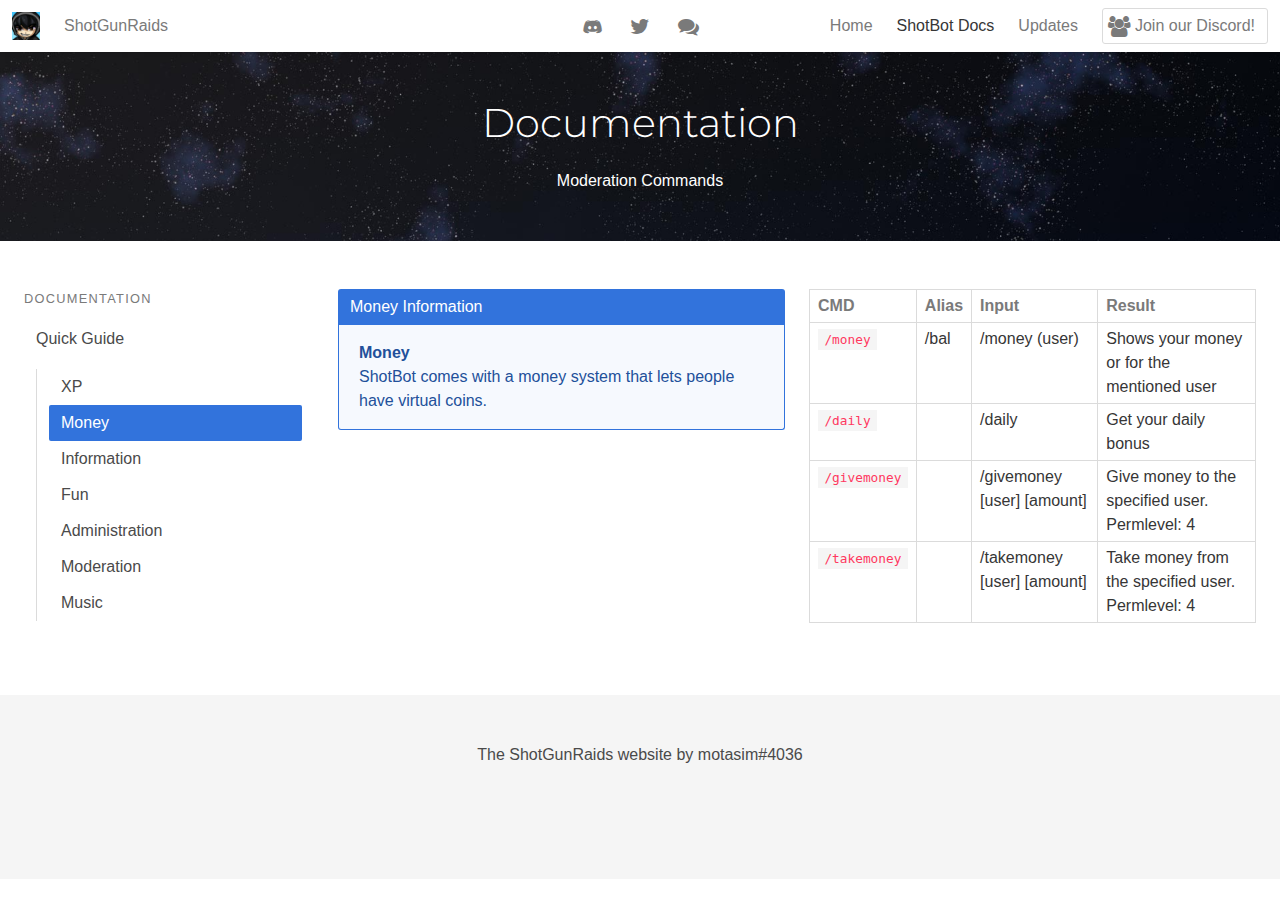
<file: docs-money.html>
<!DOCTYPE HTML>
<html>

<head>
    <meta charset="utf-8">
    <meta http-equiv="X-UA-Compatible" content="IE=edge">
    <meta name="viewport" content="width=device-width, initial-scale=1">
    <meta name="author" content="motasim">
    <meta name="description" content="ShotGunRaids Website">

    <meta property="og:type" content="website">
    <meta property="og:title" content="ShotGunRaids">
    <meta property="og:image" content="img/icon.png">
    <meta property="og:description" content="ShotGunRaids Website">

    <meta name="twitter:title" content="Curiosity">
    <meta name="twitter:image" content="img/icon.png">
    <meta name="twitter:description" content="ShotGunRaids Website">

    <link rel="shortcut icon" type="image/png" href="img/icon.png">
    <meta name="theme-color" content="#3273dc">

    <link href="https://fonts.googleapis.com/css?family=Montserrat" rel="stylesheet">
    <link rel="stylesheet" href="fonts/css/font-awesome.min.css">
    <link href="discord/icon-discord.css" rel="stylesheet">
    <link rel="stylesheet" href="css/bulma.css">

    <script src="javascript/jquery-2.2.0.min.js"></script>
    <script src="javascript/bulma.js"></script>
</head>
    <style type="text/css">
        @media screen and (max-width: 420px) {
            #amazing-title {
                font-size: 42px;
            }
        }

        @media screen and (min-width: 321px) and (max-width: 768px) {
            #amazing-title {
                font-size: 46px;
            }
            #amazing-subtitle {
                font-size: 30px;
            }
            #amazing-discord {
                height: 31px;
            }
        }

        @media screen and (min-width: 769px) {
            #amazing-title {
                font-size: 96px;
            }
            #amazing-subtitle {
                font-size: 40px;
            }
            #amazing-discord {
                height: 42px;
            }
        }
    </style>

    <body>
        <nav class="nav has-shadow">
            <div class="nav-left">
                <a class="nav-item" href="index.html">
                    <img src="img/icon.png" alt="Curiosity logo">
                </a>
                <a class="nav-item" href="index.html">
                    <span>ShotGunRaids</span>
                </a>
            </div>
            <div class="nav-center">
                <a class="nav-item" href="https://discord.gg/dab">
                    <span class="icon">
                        <i class="fa icon-discord" style="padding-top: 6px;"></i>
                    </span>
                </a>
                <a class="nav-item" href="https://twitter.com/shotgunraids">
                    <span class="icon">
                        <i class="fa fa-twitter"></i>
                    </span>
                </a>
                <a class="nav-item" href="https://www.shotgunraids.tk">
                    <span class="icon">
          <i class="fa fa-comments" aria-hidden="true"></i>
        </span>
                </a>
            </div>
            <div class="nav-right nav-menu">
                <a class="nav-item" href="index.html">
                    Home
                </a>
                <a class="nav-item is-active" href="docs.html">
                    ShotBot Docs
                </a>
                <a class="nav-item" href="updates.html">
                    Updates
                </a>


                <span class="nav-item">
                    <a class="button" href="https://discord.gg/dab" >
                        <span class="icon">
                            <i class="fa fa-group"></i>
                        </span>
                        <span>Join our Discord!</span>
                    </a>
                </span>
            </div>
            <span class="nav-toggle" id="nav-toggle">
                <span></span>
                <span></span>
                <span></span>
            </span>
            <div id="nav-menu" class="nav-right nav-menu is-hidden-tablet">
                <a class="nav-item is-tab is-hidden-tablet" href="index.html">Home</a>
                <a class="nav-item is-tab is-hidden-tablet is-active" href="docs.html">Documentation</a>
                <a class="nav-item is-tab is-hidden-tablet" href="updates.html">Updates</a>
            </div>
        </nav>
        <section id="header" class="hero is-info is-bold" style="background: url('img/banner6.jpg');background-size: cover;">
            <div class="hero-head">
            </div>
            <div class="hero-body">
                <div class="container has-text-centered">
                    <h1 class="title is-2" style="font-family: Montserrat;">
                        <span style="title is-2">Documentation</span>
                    </h1>
                    <h2 class="subtittle">Moderation Commands</h2>
                </div>
            </div>
        </section>

        <section class="section">
            <div class="continer">
                <div class="columns">
                    <div class="column is-3">

                        <aside class="menu">
                            <p class="menu-label">
                                Documentation
                            </p>
                            <ul class="menu-list">
                                <li>
                                    <a href="docs.html">Quick Guide</a>
                                    <ul>
                                        <li><a href="docs-xp.html">XP</a></li>
                                        <li><a href="docs-money.html" class="is-active">Money</a></li>
                                        <li><a href="docs-info.html">Information</a></li>
                                        <li><a href="docs-fun.html">Fun</a></li>
                                        <li><a href="docs-admin.html">Administration</a></li>
                                        <li><a href="docs-mod.html">Moderation</a></li>
                                        <li><a href="docs-music.html">Music</a></li>
                                    </ul>
                                </li>
                            </ul>

                        </aside>

                    </div>
                    <div class="column">
                        <article class="message is-info">
                            <div class="message-header">
                              Money Information
                            </div>
                            <div class="message-body">
                              <b>Money</b><br>
                              ShotBot comes with a money system that lets people have virtual coins.
                            </div>
                        </article>
                    </div>
                    <div class="column">
                        <table class="table is-bordered is-narrow">
                            <thead>
                                <tr>
                                  <th>CMD</th>
                                  <th>Alias</th>
                                  <th>Input</th>
                                  <th>Result</th>
                                </tr>
                            </thead>
                            <tbody>
                              <tr>
                                  <td><code>/money</code></td>
                                  <td>/bal</td>
                                  <td>/money (user)</td>
                                  <td>Shows your money or for the mentioned user</td>
                              </tr>
                              <tr>
                                  <td><code>/daily</code></td>
                                  <td></td>
                                  <td>/daily</td>
                                  <td>Get your daily bonus</td>
                              </tr>
                              <tr>
                                  <td><code>/givemoney</code></td>
                                  <td></td>
                                  <td>/givemoney [user] [amount]</td>
                                  <td>Give money to the specified user. Permlevel: 4</td>
                              </tr>
                              <tr>
                                  <td><code>/takemoney</code></td>
                                  <td></td>
                                  <td>/takemoney [user] [amount]</td>
                                  <td>Take money from the specified user. Permlevel: 4</td>
                              </tr>

                            </tbody>
                        </table>
                    </div>
                </div>
            </div>
        </section>
        <footer class="footer">
            <div class="container">
                <div class="content has-text-centered">
                    <p>
                      The ShotGunRaids website by motasim#4036
                    </p>
                    <p>
                    </p>
                </div>
            </div>
        </footer>
    </body>

</html>
</file>
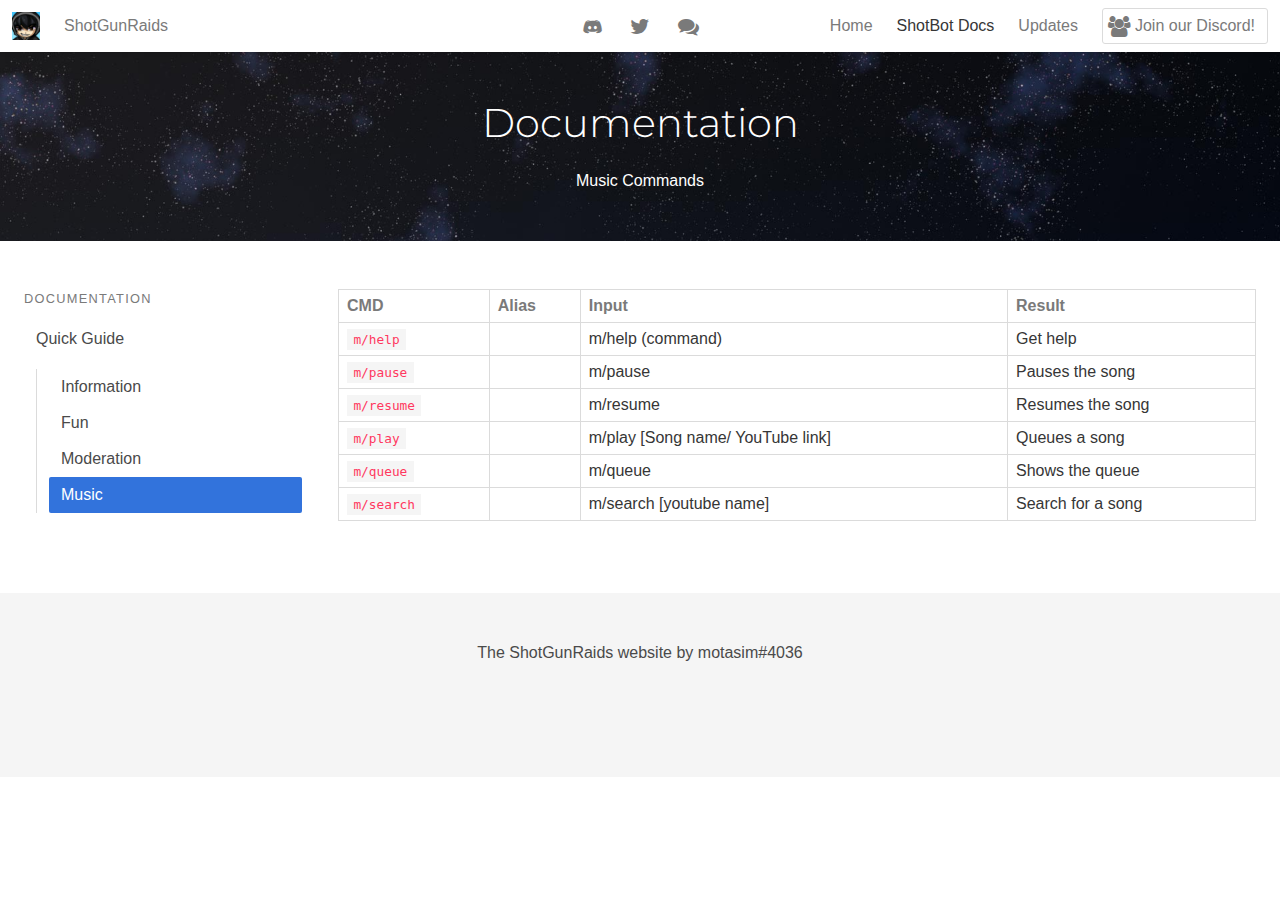
<file: docs-music.html>
<!DOCTYPE HTML>
<html>

<head>
    <meta charset="utf-8">
    <meta http-equiv="X-UA-Compatible" content="IE=edge">
    <meta name="viewport" content="width=device-width, initial-scale=1">
    <meta name="author" content="motasim">
    <meta name="description" content="ShotGunRaids Website">

    <meta property="og:type" content="website">
    <meta property="og:title" content="ShotGunRaids">
    <meta property="og:image" content="img/icon.png">
    <meta property="og:description" content="ShotGunRaids Website">

    <meta name="twitter:title" content="Curiosity">
    <meta name="twitter:image" content="img/icon.png">
    <meta name="twitter:description" content="ShotGunRaids Website">

    <link rel="shortcut icon" type="image/png" href="img/icon.png">
    <meta name="theme-color" content="#3273dc">

    <link href="https://fonts.googleapis.com/css?family=Montserrat" rel="stylesheet">
    <link rel="stylesheet" href="fonts/css/font-awesome.min.css">
    <link href="discord/icon-discord.css" rel="stylesheet">
    <link rel="stylesheet" href="css/bulma.css">

    <script src="javascript/jquery-2.2.0.min.js"></script>
    <script src="javascript/bulma.js"></script>
</head>
    <style type="text/css">
        @media screen and (max-width: 420px) {
            #amazing-title {
                font-size: 42px;
            }
        }

        @media screen and (min-width: 321px) and (max-width: 768px) {
            #amazing-title {
                font-size: 46px;
            }
            #amazing-subtitle {
                font-size: 30px;
            }
            #amazing-discord {
                height: 31px;
            }
        }

        @media screen and (min-width: 769px) {
            #amazing-title {
                font-size: 96px;
            }
            #amazing-subtitle {
                font-size: 40px;
            }
            #amazing-discord {
                height: 42px;
            }
        }
    </style>

    <body>
        <nav class="nav has-shadow">
            <div class="nav-left">
                <a class="nav-item" href="index.html">
                    <img src="img/icon.png" alt="Curiosity logo">
                </a>
                <a class="nav-item" href="index.html">
                    <span>ShotGunRaids</span>
                </a>
            </div>
            <div class="nav-center">
                <a class="nav-item" href="https://discord.gg/dab">
                    <span class="icon">
                        <i class="fa icon-discord" style="padding-top: 6px;"></i>
                    </span>
                </a>
                <a class="nav-item" href="https://twitter.com/shotgunraids">
                    <span class="icon">
                        <i class="fa fa-twitter"></i>
                    </span>
                </a>
                <a class="nav-item" href="https://www.shotgunraids.tk">
                    <span class="icon">
          <i class="fa fa-comments" aria-hidden="true"></i>
        </span>
                </a>
            </div>
            <div class="nav-right nav-menu">
                <a class="nav-item" href="index.html">
                    Home
                </a>
                <a class="nav-item is-active" href="docs.html">
                    ShotBot Docs
                </a>
                <a class="nav-item" href="updates.html">
                    Updates
                </a>


                <span class="nav-item">
                    <a class="button" href="https://discord.gg/dab" >
                        <span class="icon">
                            <i class="fa fa-group"></i>
                        </span>
                        <span>Join our Discord!</span>
                    </a>
                </span>
            </div>
            <span class="nav-toggle" id="nav-toggle">
                <span></span>
                <span></span>
                <span></span>
            </span>
            <div id="nav-menu" class="nav-right nav-menu is-hidden-tablet">
                <a class="nav-item is-tab is-hidden-tablet" href="index.html">Home</a>
                <a class="nav-item is-tab is-hidden-tablet is-active" href="docs.html">Documentation</a>
                <a class="nav-item is-tab is-hidden-tablet" href="updates.html">Updates</a>
            </div>
        </nav>
        <section id="header" class="hero is-info is-bold" style="background: url('img/banner6.jpg');background-size: cover;">
            <div class="hero-head">
            </div>
            <div class="hero-body">
                <div class="container has-text-centered">
                    <h1 class="title is-2" style="font-family: Montserrat;">
                        <span style="title is-2">Documentation</span>
                    </h1>
                    <h2 class="subtittle">Music Commands</h2>
                </div>
            </div>
        </section>

        <section class="section">
            <div class="continer">
                <div class="columns">
                    <div class="column is-3">

                        <aside class="menu">
                            <p class="menu-label">
                                Documentation
                            </p>
                            <ul class="menu-list">
                                <li>
                                    <a href="docs.html">Quick Guide</a>
                                    <ul>
                                        <li><a href="docs-info.html">Information</a></li>
                                        <li><a href="docs-fun.html">Fun</a></li>
                                        <li><a href="docs-mod.html">Moderation</a></li>
                                        <li><a href="docs-music.html" class="is-active">Music</a></li>
                                    </ul>
                                </li>
                            </ul>

                        </aside>

                    </div>
                    <div class="column">
                        <table class="table is-bordered is-narrow">
                            <thead>
                                <tr>
                                  <th>CMD</th>
                                  <th>Alias</th>
                                  <th>Input</th>
                                  <th>Result</th>
                                </tr>
                            </thead>
                            <tbody>
                              <tr>
                                  <td><code>m/help</code></td>
                                  <td></td>
                                  <td>m/help (command)</td>
                                  <td>Get help</td>
                              </tr>
                              <tr>
                                  <td><code>m/pause</code></td>
                                  <td></td>
                                  <td>m/pause</td>
                                  <td>Pauses the song</td>
                              </tr>
                              <tr>
                                  <td><code>m/resume</code></td>
                                  <td></td>
                                  <td>m/resume</td>
                                  <td>Resumes the song</td>
                              </tr>
                              <tr>
                                  <td><code>m/play</code></td>
                                  <td></td>
                                  <td>m/play [Song name/ YouTube link]</td>
                                  <td>Queues a song</td>
                              </tr>
                              <tr>
                                  <td><code>m/queue</code></td>
                                  <td></td>
                                  <td>m/queue</td>
                                  <td>Shows the queue</td>
                              </tr>
                              <tr>
                                  <td><code>m/search</code></td>
                                  <td></td>
                                  <td>m/search [youtube name]</td>
                                  <td>Search for a song</td>
                              </tr>
                            </tbody>
                        </table>
                    </div>
                </div>
            </div>
        </section>
        <footer class="footer">
            <div class="container">
                <div class="content has-text-centered">
                    <p>
                      The ShotGunRaids website by motasim#4036
                    </p>
                    <p>
                    </p>
                </div>
            </div>
        </footer>
    </body>

</html>
</file>
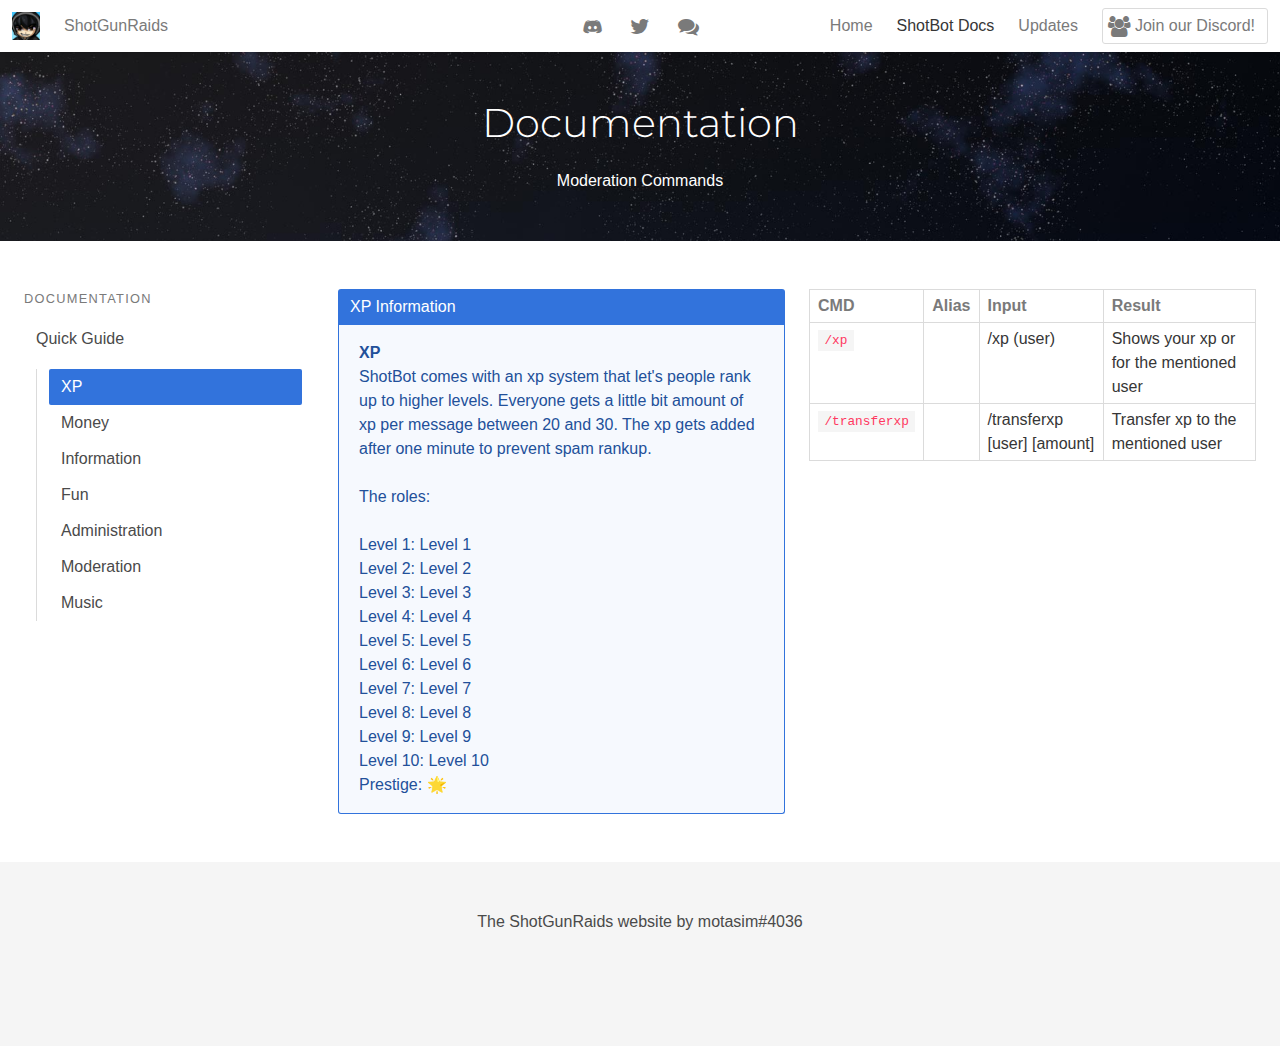
<file: docs-xp.html>
<!DOCTYPE HTML>
<html>

<head>
    <meta charset="utf-8">
    <meta http-equiv="X-UA-Compatible" content="IE=edge">
    <meta name="viewport" content="width=device-width, initial-scale=1">
    <meta name="author" content="motasim">
    <meta name="description" content="ShotGunRaids Website">

    <meta property="og:type" content="website">
    <meta property="og:title" content="ShotGunRaids">
    <meta property="og:image" content="img/icon.png">
    <meta property="og:description" content="ShotGunRaids Website">

    <meta name="twitter:title" content="Curiosity">
    <meta name="twitter:image" content="img/icon.png">
    <meta name="twitter:description" content="ShotGunRaids Website">

    <link rel="shortcut icon" type="image/png" href="img/icon.png">
    <meta name="theme-color" content="#3273dc">

    <link href="https://fonts.googleapis.com/css?family=Montserrat" rel="stylesheet">
    <link rel="stylesheet" href="fonts/css/font-awesome.min.css">
    <link href="discord/icon-discord.css" rel="stylesheet">
    <link rel="stylesheet" href="css/bulma.css">

    <script src="javascript/jquery-2.2.0.min.js"></script>
    <script src="javascript/bulma.js"></script>
</head>
    <style type="text/css">
        @media screen and (max-width: 420px) {
            #amazing-title {
                font-size: 42px;
            }
        }

        @media screen and (min-width: 321px) and (max-width: 768px) {
            #amazing-title {
                font-size: 46px;
            }
            #amazing-subtitle {
                font-size: 30px;
            }
            #amazing-discord {
                height: 31px;
            }
        }

        @media screen and (min-width: 769px) {
            #amazing-title {
                font-size: 96px;
            }
            #amazing-subtitle {
                font-size: 40px;
            }
            #amazing-discord {
                height: 42px;
            }
        }
    </style>

    <body>
        <nav class="nav has-shadow">
            <div class="nav-left">
                <a class="nav-item" href="index.html">
                    <img src="img/icon.png" alt="Curiosity logo">
                </a>
                <a class="nav-item" href="index.html">
                    <span>ShotGunRaids</span>
                </a>
            </div>
            <div class="nav-center">
                <a class="nav-item" href="https://discord.gg/dab">
                    <span class="icon">
                        <i class="fa icon-discord" style="padding-top: 6px;"></i>
                    </span>
                </a>
                <a class="nav-item" href="https://twitter.com/shotgunraids">
                    <span class="icon">
                        <i class="fa fa-twitter"></i>
                    </span>
                </a>
                <a class="nav-item" href="https://www.shotgunraids.tk">
                    <span class="icon">
          <i class="fa fa-comments" aria-hidden="true"></i>
        </span>
                </a>
            </div>
            <div class="nav-right nav-menu">
                <a class="nav-item" href="index.html">
                    Home
                </a>
                <a class="nav-item is-active" href="docs.html">
                    ShotBot Docs
                </a>
                <a class="nav-item" href="updates.html">
                    Updates
                </a>


                <span class="nav-item">
                    <a class="button" href="https://discord.gg/dab" >
                        <span class="icon">
                            <i class="fa fa-group"></i>
                        </span>
                        <span>Join our Discord!</span>
                    </a>
                </span>
            </div>
            <span class="nav-toggle" id="nav-toggle">
                <span></span>
                <span></span>
                <span></span>
            </span>
            <div id="nav-menu" class="nav-right nav-menu is-hidden-tablet">
                <a class="nav-item is-tab is-hidden-tablet" href="index.html">Home</a>
                <a class="nav-item is-tab is-hidden-tablet is-active" href="docs.html">Documentation</a>
                <a class="nav-item is-tab is-hidden-tablet" href="updates.html">Updates</a>
            </div>
        </nav>
        <section id="header" class="hero is-info is-bold" style="background: url('img/banner6.jpg');background-size: cover;">
            <div class="hero-head">
            </div>
            <div class="hero-body">
                <div class="container has-text-centered">
                    <h1 class="title is-2" style="font-family: Montserrat;">
                        <span style="title is-2">Documentation</span>
                    </h1>
                    <h2 class="subtittle">Moderation Commands</h2>
                </div>
            </div>
        </section>

        <section class="section">
            <div class="continer">
                <div class="columns">
                    <div class="column is-3">

                        <aside class="menu">
                            <p class="menu-label">
                                Documentation
                            </p>
                            <ul class="menu-list">
                                <li>
                                    <a href="docs.html">Quick Guide</a>
                                    <ul>
                                        <li><a href="docs-xp.html" class="is-active">XP</a></li>
                                        <li><a href="docs-money.html">Money</a></li>
                                        <li><a href="docs-info.html">Information</a></li>
                                        <li><a href="docs-fun.html">Fun</a></li>
                                        <li><a href="docs-admin.html">Administration</a></li>
                                        <li><a href="docs-mod.html">Moderation</a></li>
                                        <li><a href="docs-music.html">Music</a></li>
                                    </ul>
                                </li>
                            </ul>

                        </aside>

                    </div>
                    <div class="column">
                        <article class="message is-info">
                            <div class="message-header">
                              XP Information
                            </div>
                            <div class="message-body">
                              <b>XP</b><br>
                              ShotBot comes with an xp system that let's people rank up to higher levels. Everyone gets a little bit amount of xp per message between 20 and 30. The xp gets added after one minute to prevent spam rankup.<br>
                              <br>The roles:<br><br>
                              Level 1: Level 1<br>
                              Level 2: Level 2<br>
                              Level 3: Level 3<br>
                              Level 4: Level 4<br>
                              Level 5: Level 5<br>
                              Level 6: Level 6<br>
                              Level 7: Level 7<br>
                              Level 8: Level 8<br>
                              Level 9: Level 9<br>
                              Level 10: Level 10<br>
                              Prestige: 🌟
                            </div>
                        </article>
                    </div>
                    <div class="column">
                        <table class="table is-bordered is-narrow">
                            <thead>
                                <tr>
                                  <th>CMD</th>
                                  <th>Alias</th>
                                  <th>Input</th>
                                  <th>Result</th>
                                </tr>
                            </thead>
                            <tbody>
                              <tr>
                                  <td><code>/xp</code></td>
                                  <td></td>
                                  <td>/xp (user)</td>
                                  <td>Shows your xp or for the mentioned user</td>
                              </tr>
                              <tr>
                                  <td><code>/transferxp</code></td>
                                  <td></td>
                                  <td>/transferxp [user] [amount]</td>
                                  <td>Transfer xp to the mentioned user</td>
                              </tr>

                            </tbody>
                        </table>
                    </div>
                </div>
            </div>
        </section>
        <footer class="footer">
            <div class="container">
                <div class="content has-text-centered">
                    <p>
                      The ShotGunRaids website by motasim#4036
                    </p>
                    <p>
                    </p>
                </div>
            </div>
        </footer>
    </body>

</html>
</file>
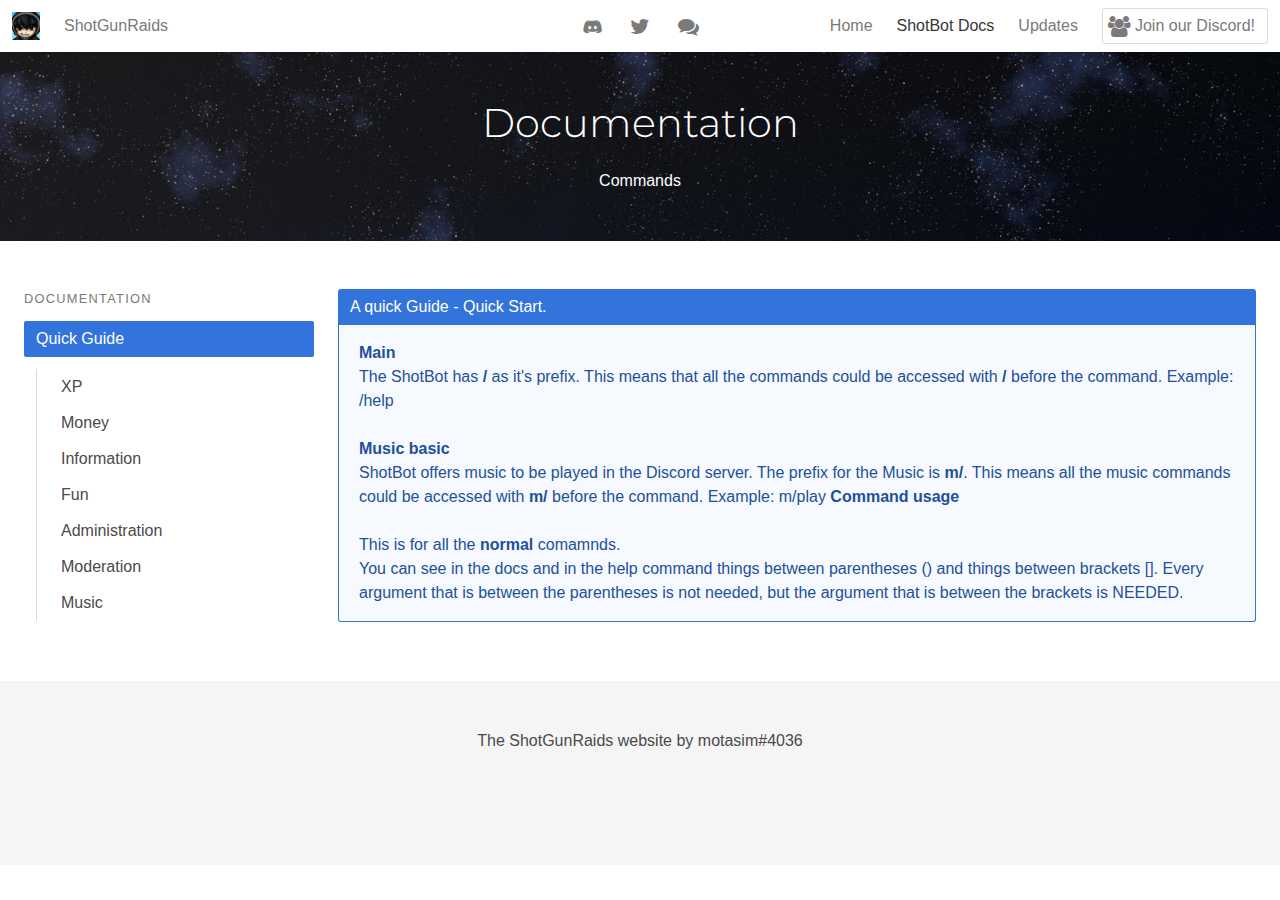
<file: docs.html>
<!DOCTYPE HTML>
<html>

<head>
    <meta charset="utf-8">
    <meta http-equiv="X-UA-Compatible" content="IE=edge">
    <meta name="viewport" content="width=device-width, initial-scale=1">
    <meta name="author" content="motasim">
    <meta name="description" content="ShotGunRaids Website">

    <meta property="og:type" content="website">
    <meta property="og:title" content="ShotGunRaids">
    <meta property="og:image" content="img/icon.png">
    <meta property="og:description" content="ShotGunRaids Website">

    <meta name="twitter:title" content="Curiosity">
    <meta name="twitter:image" content="img/icon.png">
    <meta name="twitter:description" content="ShotGunRaids Website">

    <link rel="shortcut icon" type="image/png" href="img/icon.png">
    <meta name="theme-color" content="#3273dc">

    <link href="https://fonts.googleapis.com/css?family=Montserrat" rel="stylesheet">
    <link rel="stylesheet" href="fonts/css/font-awesome.min.css">
    <link href="discord/icon-discord.css" rel="stylesheet">
    <link rel="stylesheet" href="css/bulma.css">

    <script src="javascript/jquery-2.2.0.min.js"></script>
    <script src="javascript/bulma.js"></script>
</head>
    <style type="text/css">
        @media screen and (max-width: 420px) {
            #amazing-title {
                font-size: 42px;
            }
        }

        @media screen and (min-width: 321px) and (max-width: 768px) {
            #amazing-title {
                font-size: 46px;
            }
            #amazing-subtitle {
                font-size: 30px;
            }
            #amazing-discord {
                height: 31px;
            }
        }

        @media screen and (min-width: 769px) {
            #amazing-title {
                font-size: 96px;
            }
            #amazing-subtitle {
                font-size: 40px;
            }
            #amazing-discord {
                height: 42px;
            }
        }
    </style>

    <body>
        <nav class="nav has-shadow">
            <div class="nav-left">
                <a class="nav-item" href="index.html">
                    <img src="img/icon.png" alt="Curiosity logo">
                </a>
                <a class="nav-item" href="index.html">
                    <span>ShotGunRaids</span>
                </a>
            </div>
            <div class="nav-center">
                <a class="nav-item" href="https://discord.gg/dab">
                    <span class="icon">
                        <i class="fa icon-discord" style="padding-top: 6px;"></i>
                    </span>
                </a>
                <a class="nav-item" href="https://twitter.com/shotgunraids">
                    <span class="icon">
                        <i class="fa fa-twitter"></i>
                    </span>
                </a>
                <a class="nav-item" href="https://www.shotgunraids.tk">
                    <span class="icon">
          <i class="fa fa-comments" aria-hidden="true"></i>
        </span>
                </a>
            </div>
            <div class="nav-right nav-menu">
                <a class="nav-item" href="index.html">
                    Home
                </a>
                <a class="nav-item is-active" href="docs.html">
                    ShotBot Docs
                </a>
                <a class="nav-item" href="updates.html">
                    Updates
                </a>


                <span class="nav-item">
                    <a class="button" href="https://discord.gg/dab" >
                        <span class="icon">
                            <i class="fa fa-group"></i>
                        </span>
                        <span>Join our Discord!</span>
                    </a>
                </span>
            </div>
            <span class="nav-toggle" id="nav-toggle">
                <span></span>
                <span></span>
                <span></span>
            </span>
            <div id="nav-menu" class="nav-right nav-menu is-hidden-tablet">
                <a class="nav-item is-tab is-hidden-tablet" href="index.html">Home</a>
                <a class="nav-item is-tab is-hidden-tablet is-active" href="docs.html">ShotBot Documentations</a>
                <a class="nav-item is-tab is-hidden-tablet" href="updates.html">Updates</a>
            </div>
        </nav>
        <section id="header" class="hero is-info is-bold" style="background: url('img/banner6.jpg');background-size: cover;">
            <div class="hero-head">
            </div>
            <div class="hero-body">
                <div class="container has-text-centered">
                    <h1 class="title is-2" style="font-family: Montserrat;">
                        <span style="title is-2">Documentation</span>
                    </h1>
                    <h2 class="subtittle">Commands</h2>
                </div>
            </div>
        </section>

        <section class="section">
            <div class="continer">
                <div class="columns">
                    <div class="column is-3">

                      <aside class="menu">
                          <p class="menu-label">
                              Documentation
                          </p>
                          <ul class="menu-list">
                              <li>
                                  <a href="docs.html" class="is-active">Quick Guide</a>
                                  <ul>
                                      <li><a href="docs-xp.html">XP</a></li>
                                      <li><a href="docs-money.html">Money</a></li>
                                      <li><a href="docs-info.html">Information</a></li>
                                      <li><a href="docs-fun.html">Fun</a></li>
                                      <li><a href="docs-admin.html">Administration</a></li>
                                      <li><a href="docs-mod.html">Moderation</a></li>
                                      <li><a href="docs-music.html">Music</a></li>
                                  </ul>
                              </li>
                          </ul>

                      </aside>

                    </div>
                    <div class="column">
                        <article class="message is-info">
                            <div class="message-header">
                                A quick Guide - Quick Start.
                            </div>
                            <div class="message-body">
                              <b>Main</b><br>
                                The ShotBot has <strong>/</strong> as it's prefix. This means that all the commands could be accessed with <strong>/</strong> before the command. Example: /help
                                <br><br>
                                <b>Music basic</b><br>
                                ShotBot offers music to be played in the Discord server. The prefix for the Music is <strong>m/</strong>. This means all the music commands could be accessed with <strong>m/</strong> before the command. Example: m/play
                                <b>Command usage</b><br>
                                <br>
                                This is for all the <b>normal</b> comamnds.<br>
                                You can see in the docs and in the help command things between parentheses () and things between brackets []. Every argument that is between the parentheses is not needed, but the argument that is between the brackets is NEEDED.
                            </div>
                        </article>
                    </div>
                </div>
            </div>
        </section>
        <footer class="footer">
            <div class="container">
                <div class="content has-text-centered">
                    <p>
                      The ShotGunRaids website by motasim#4036
                    </p>
                    <p>
                    </p>
                </div>
            </div>
        </footer>
    </body>

</html>
</file>
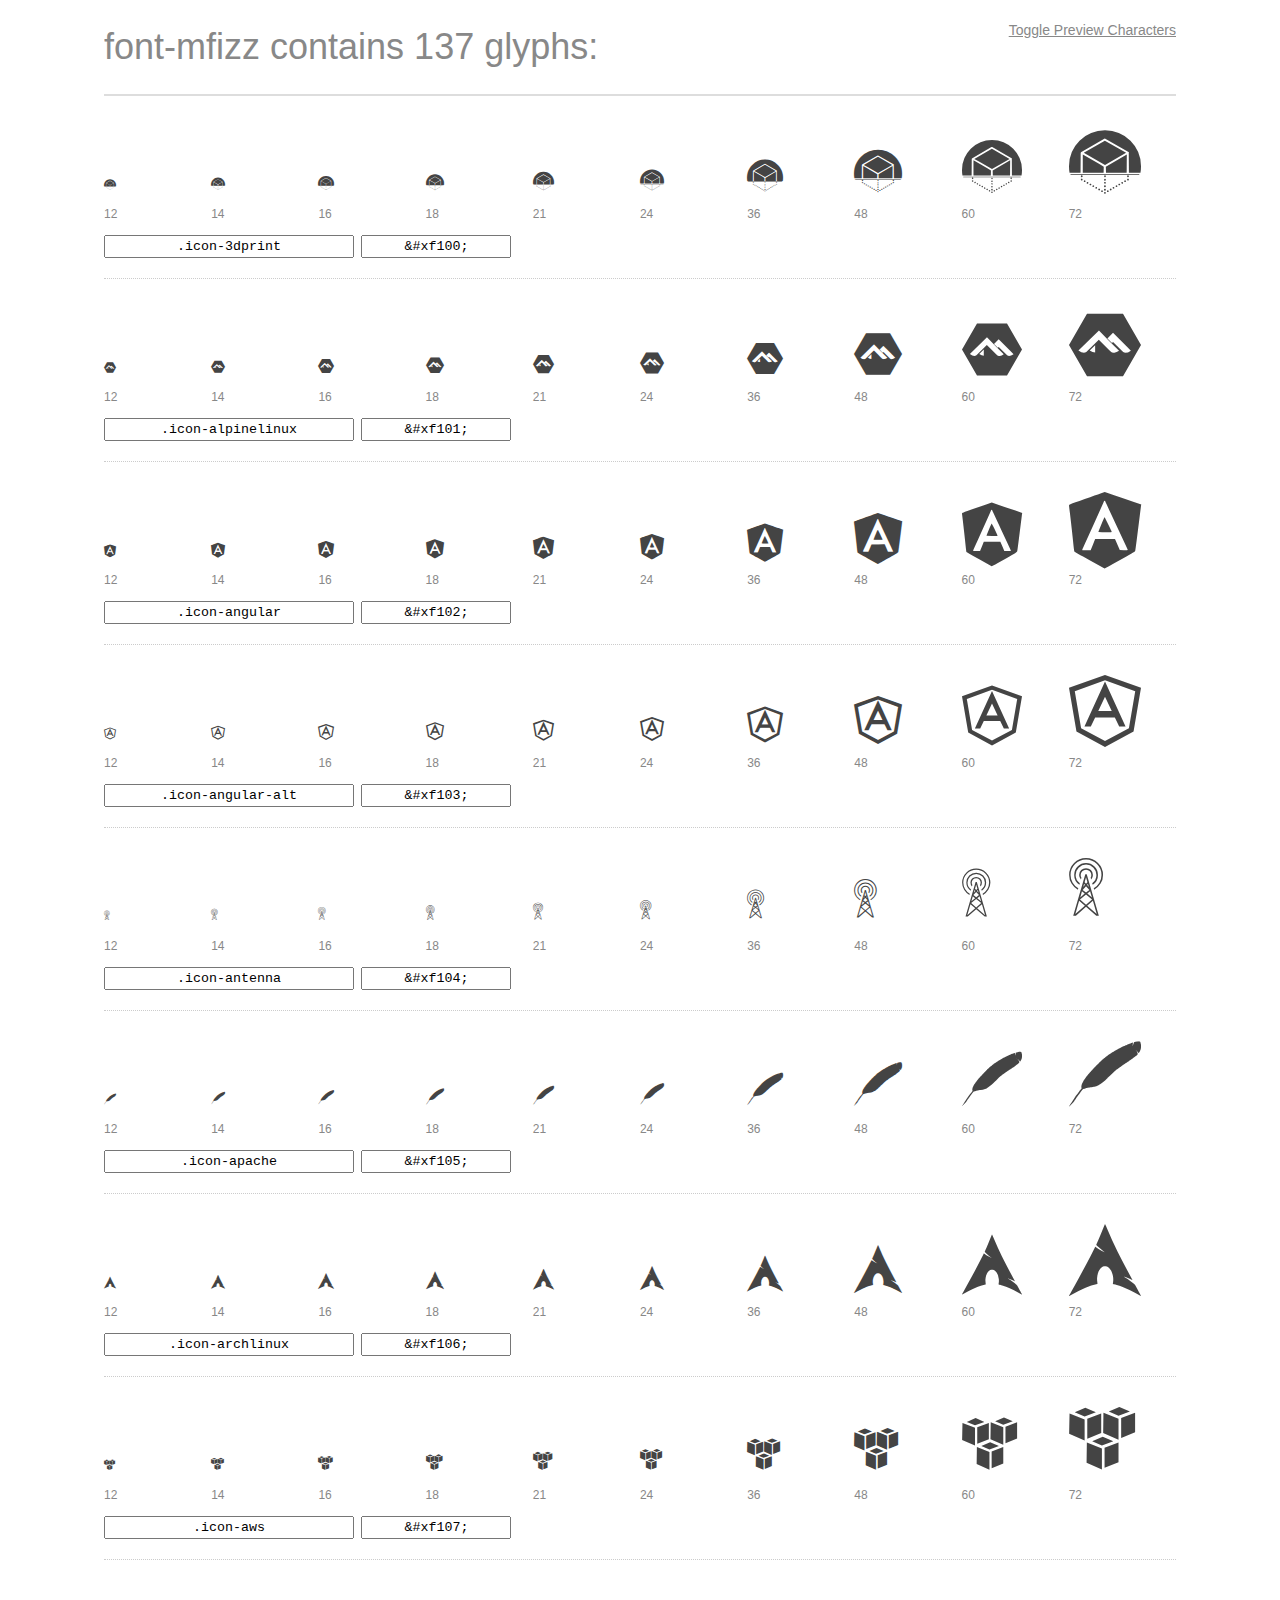
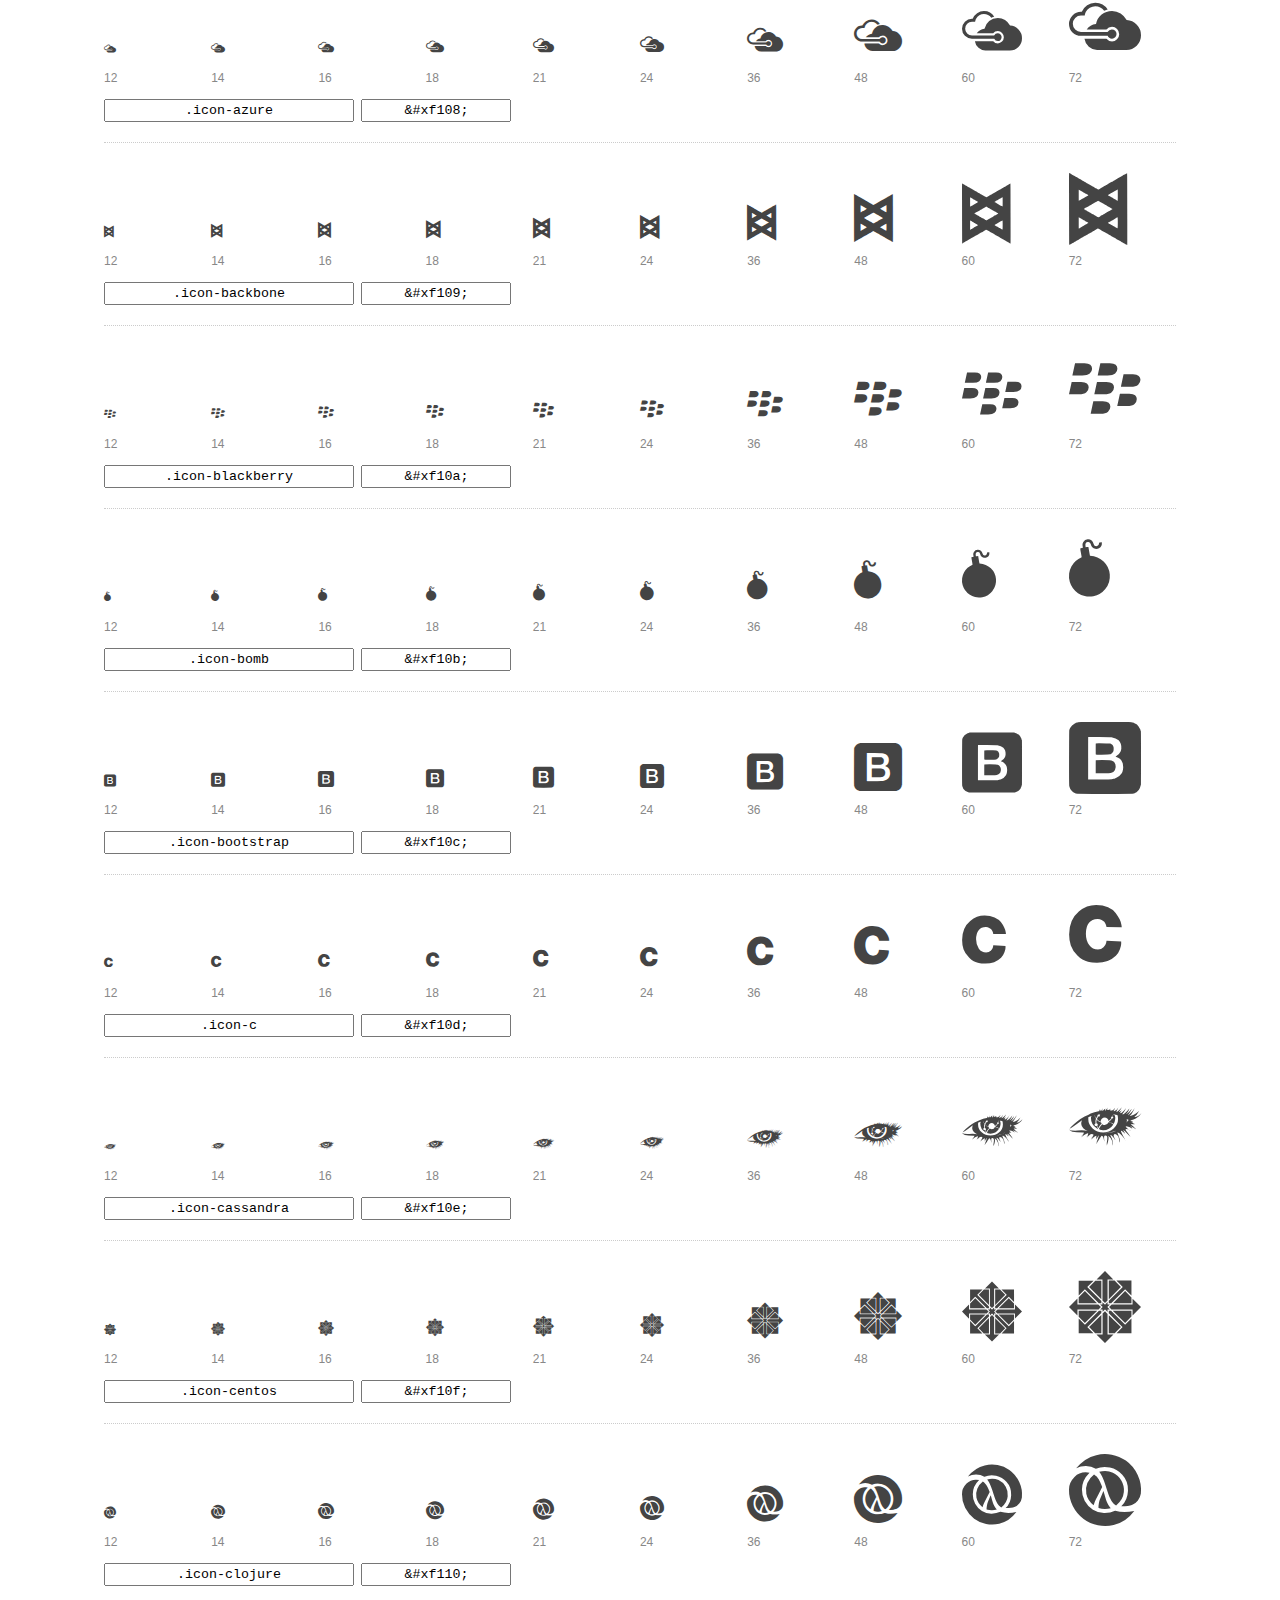
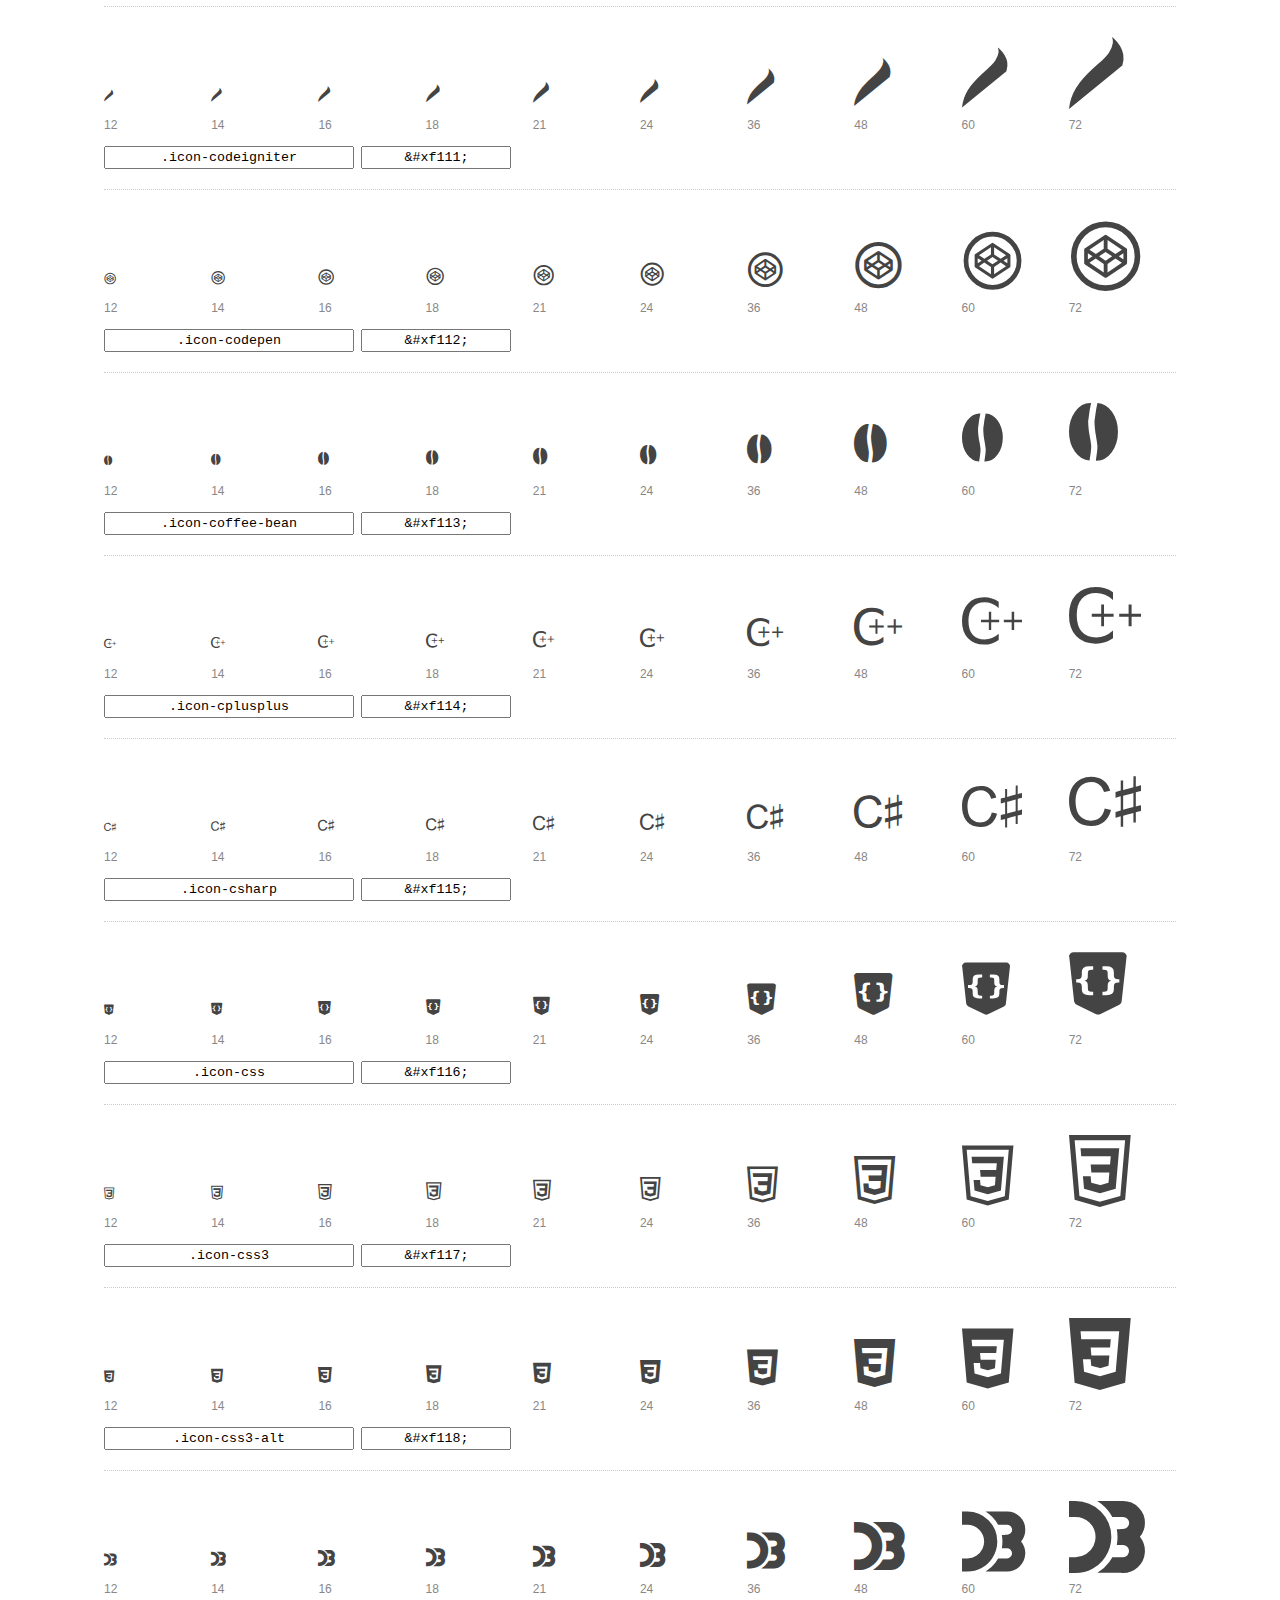
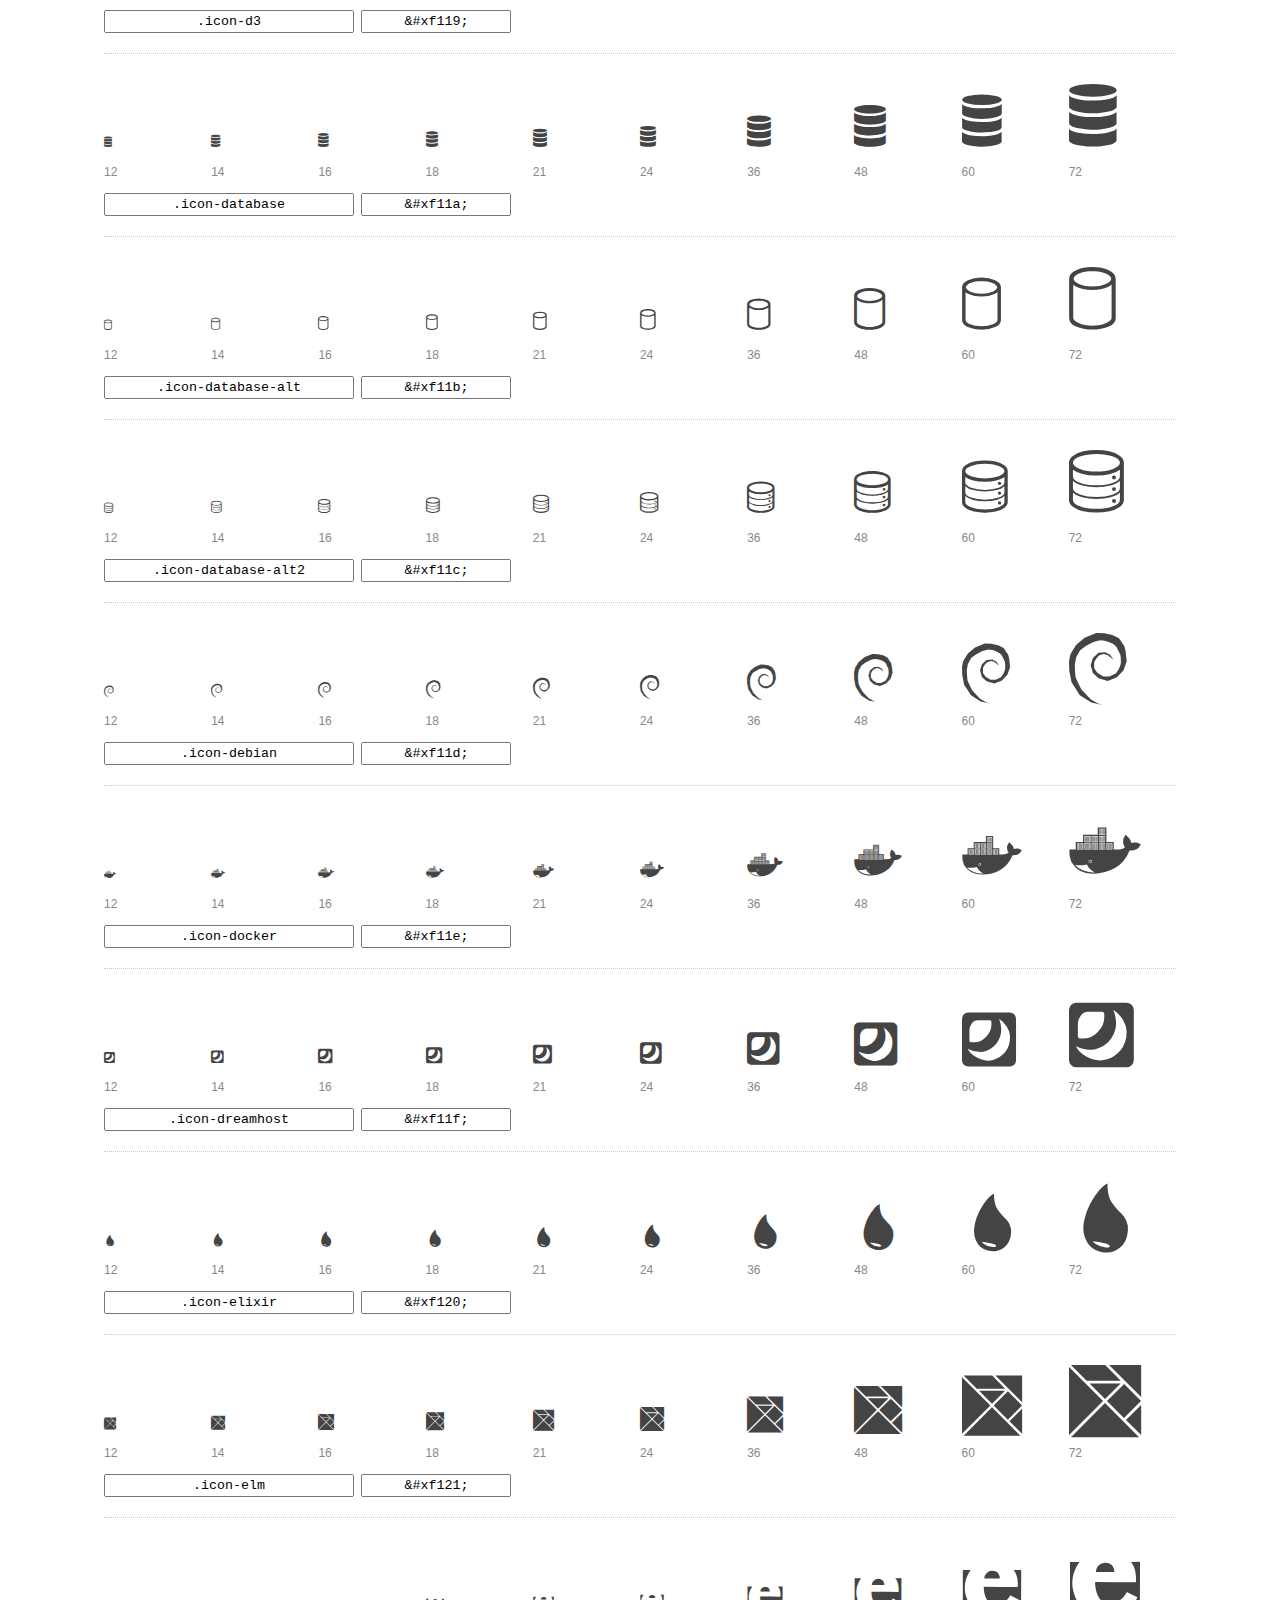
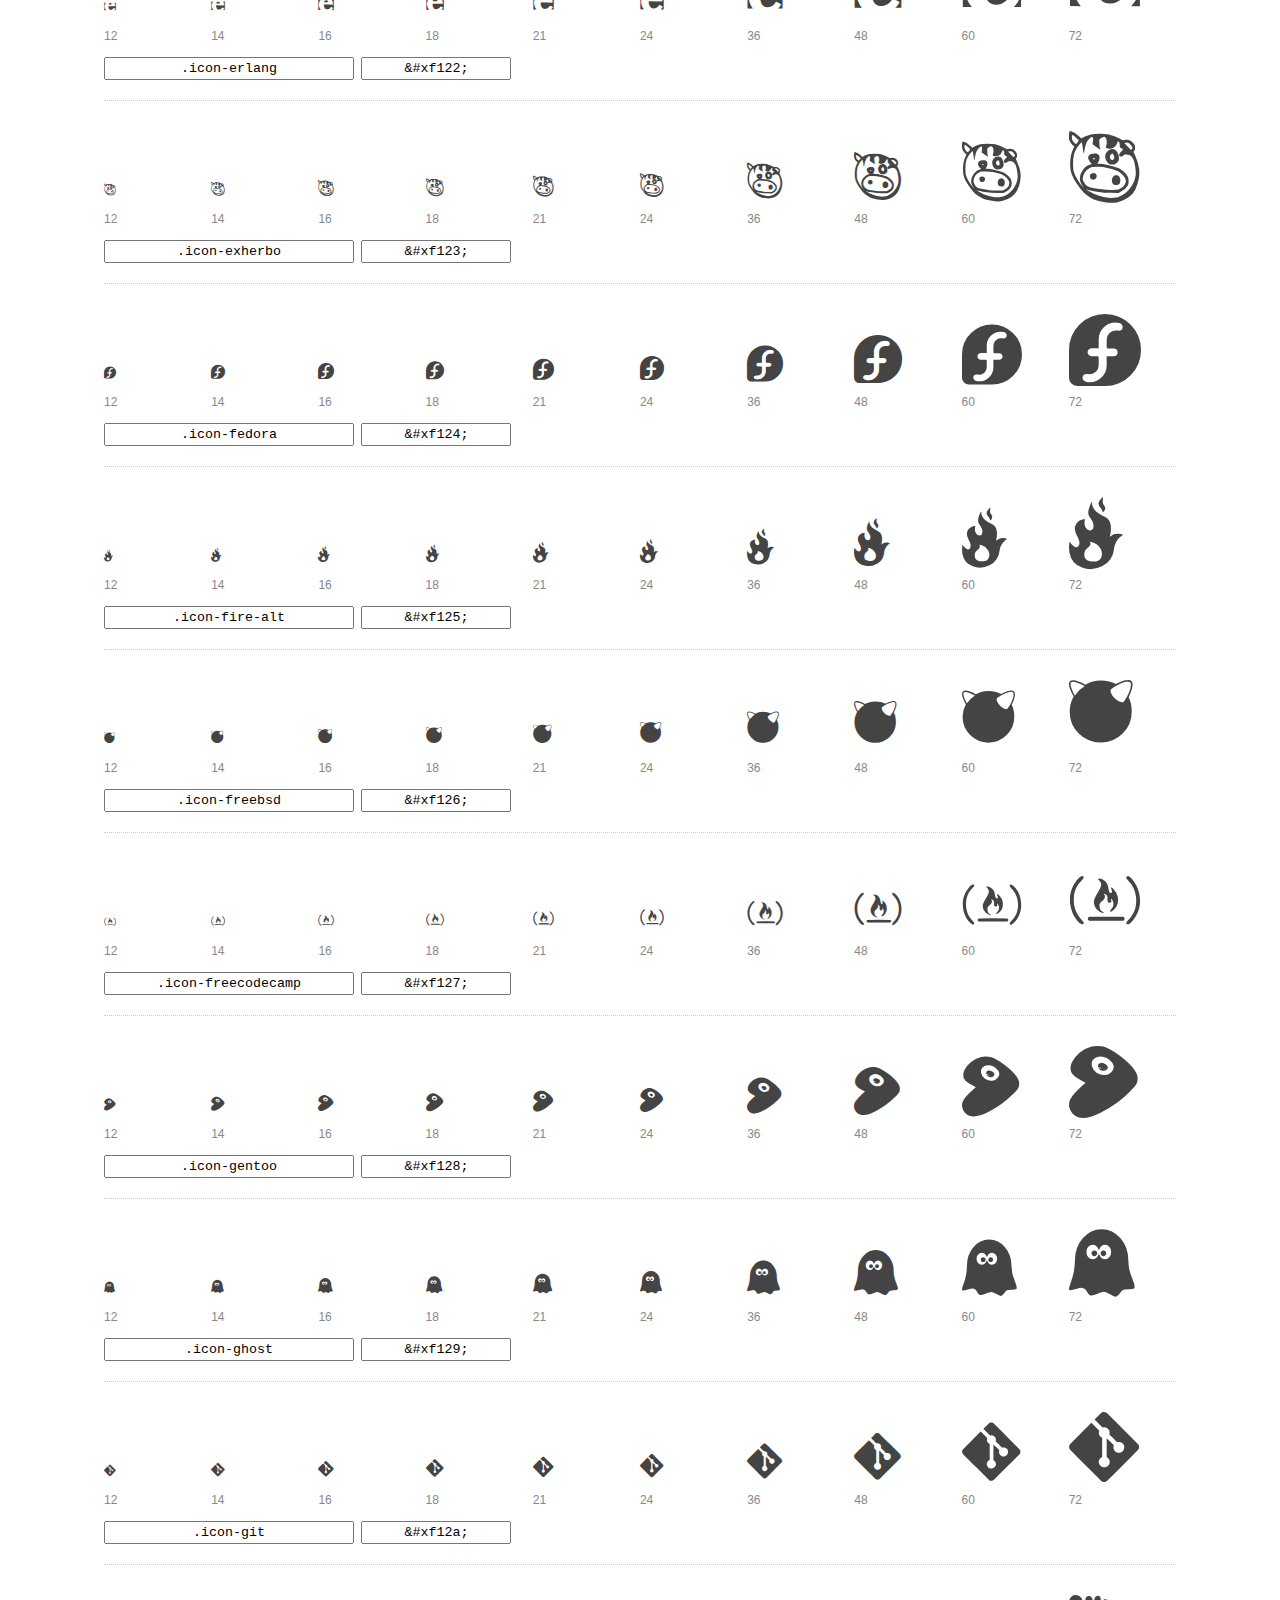
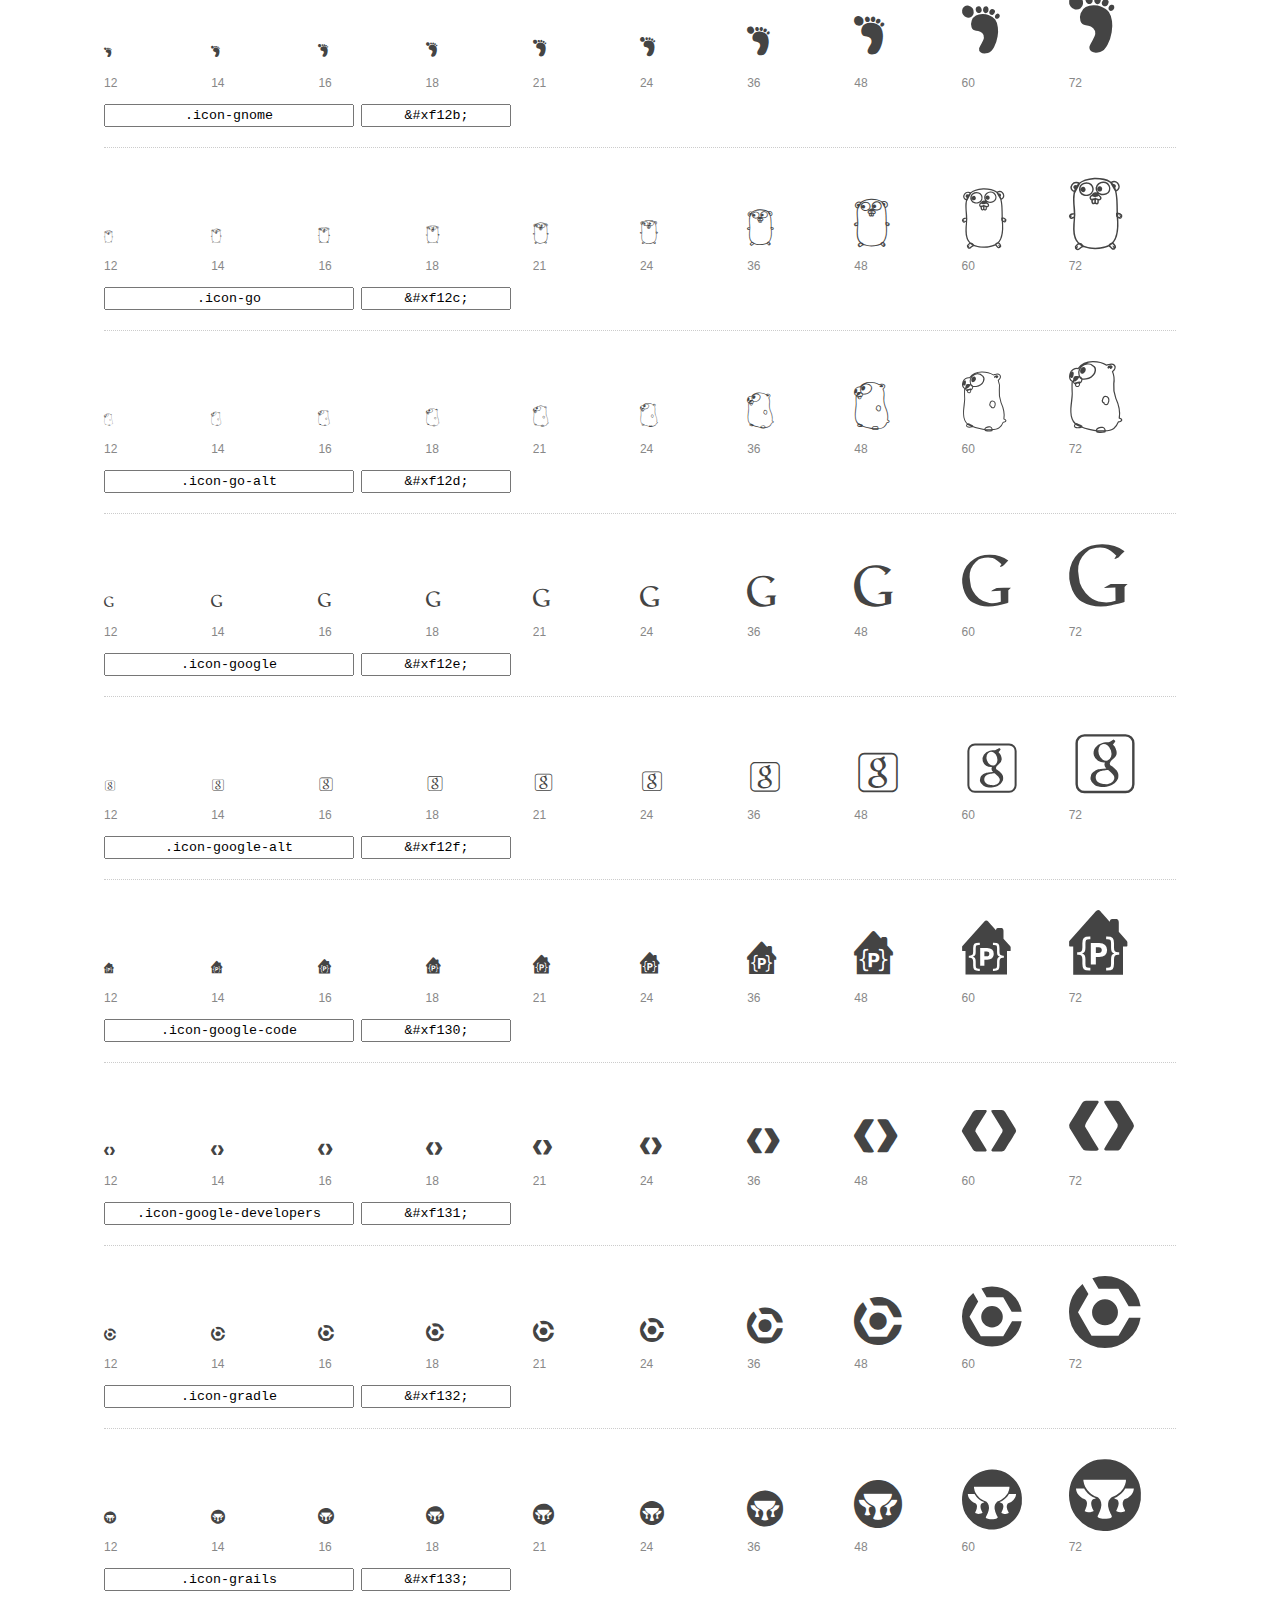
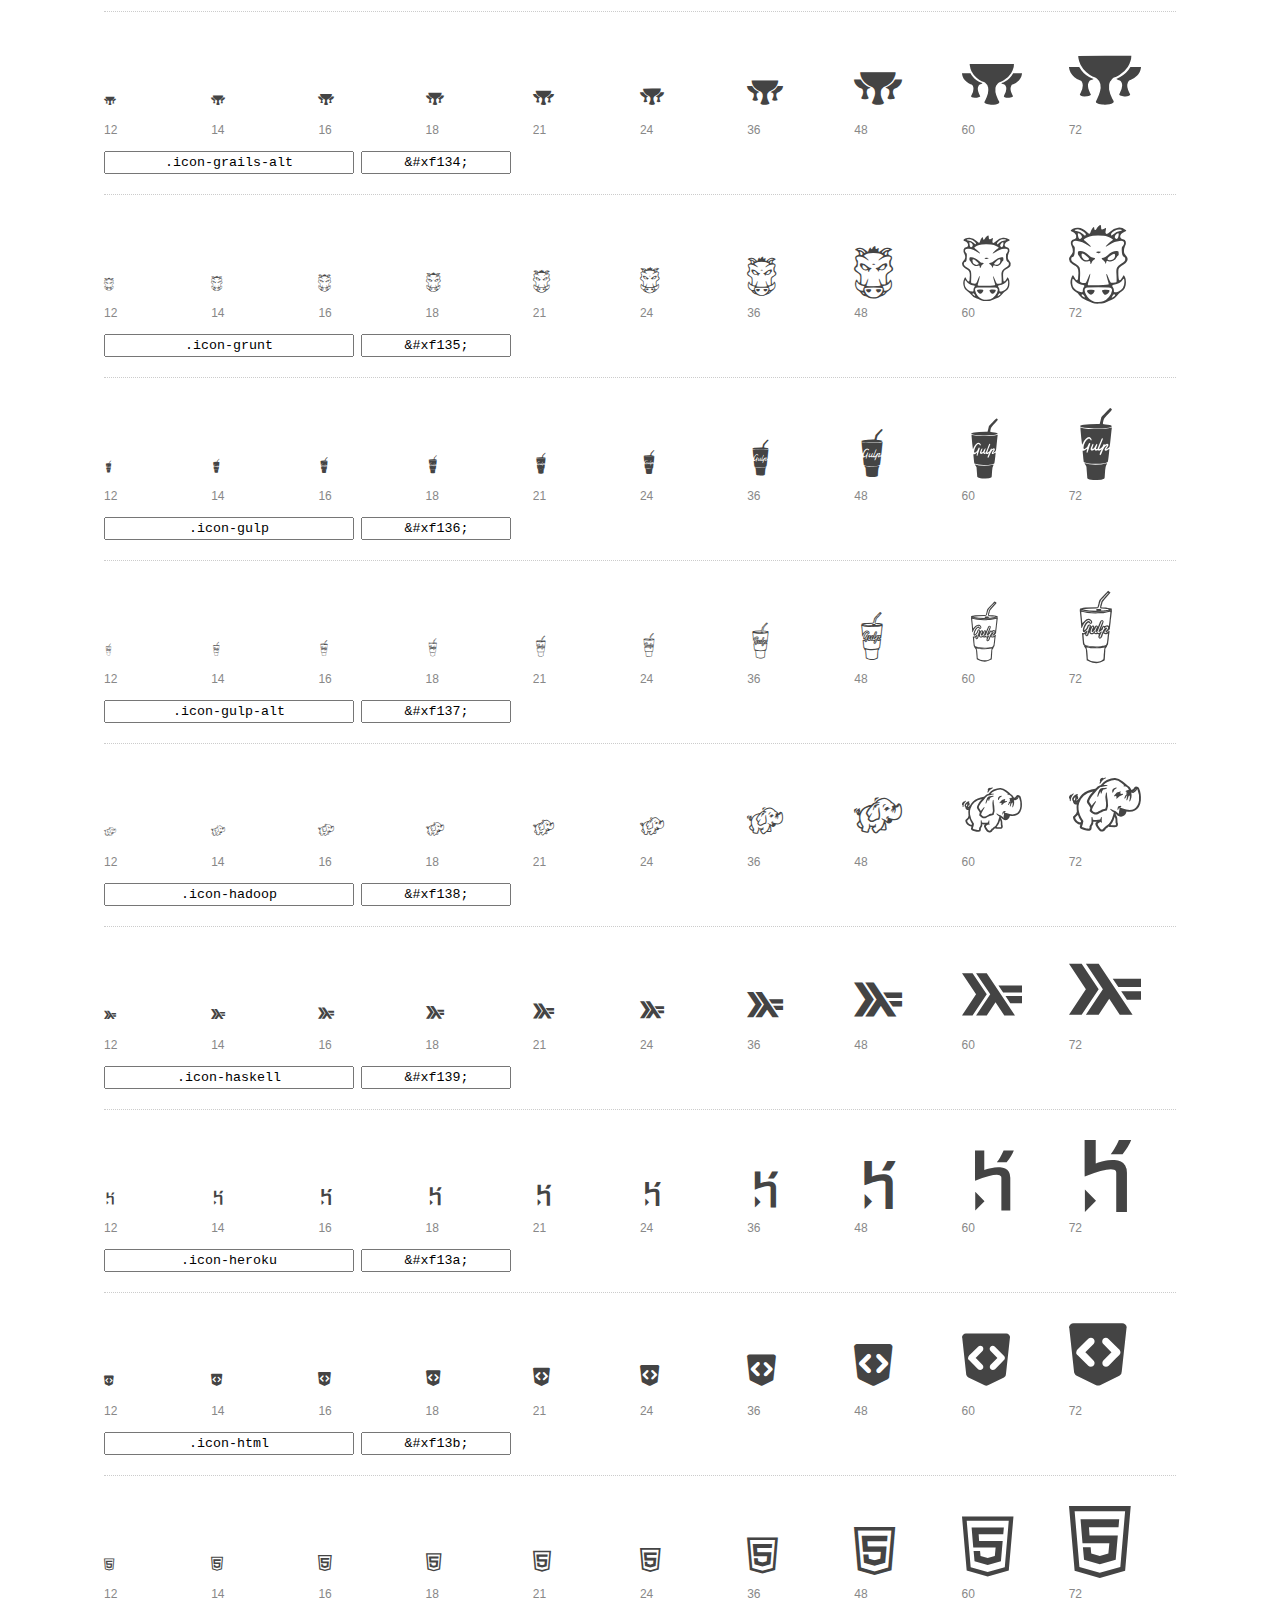
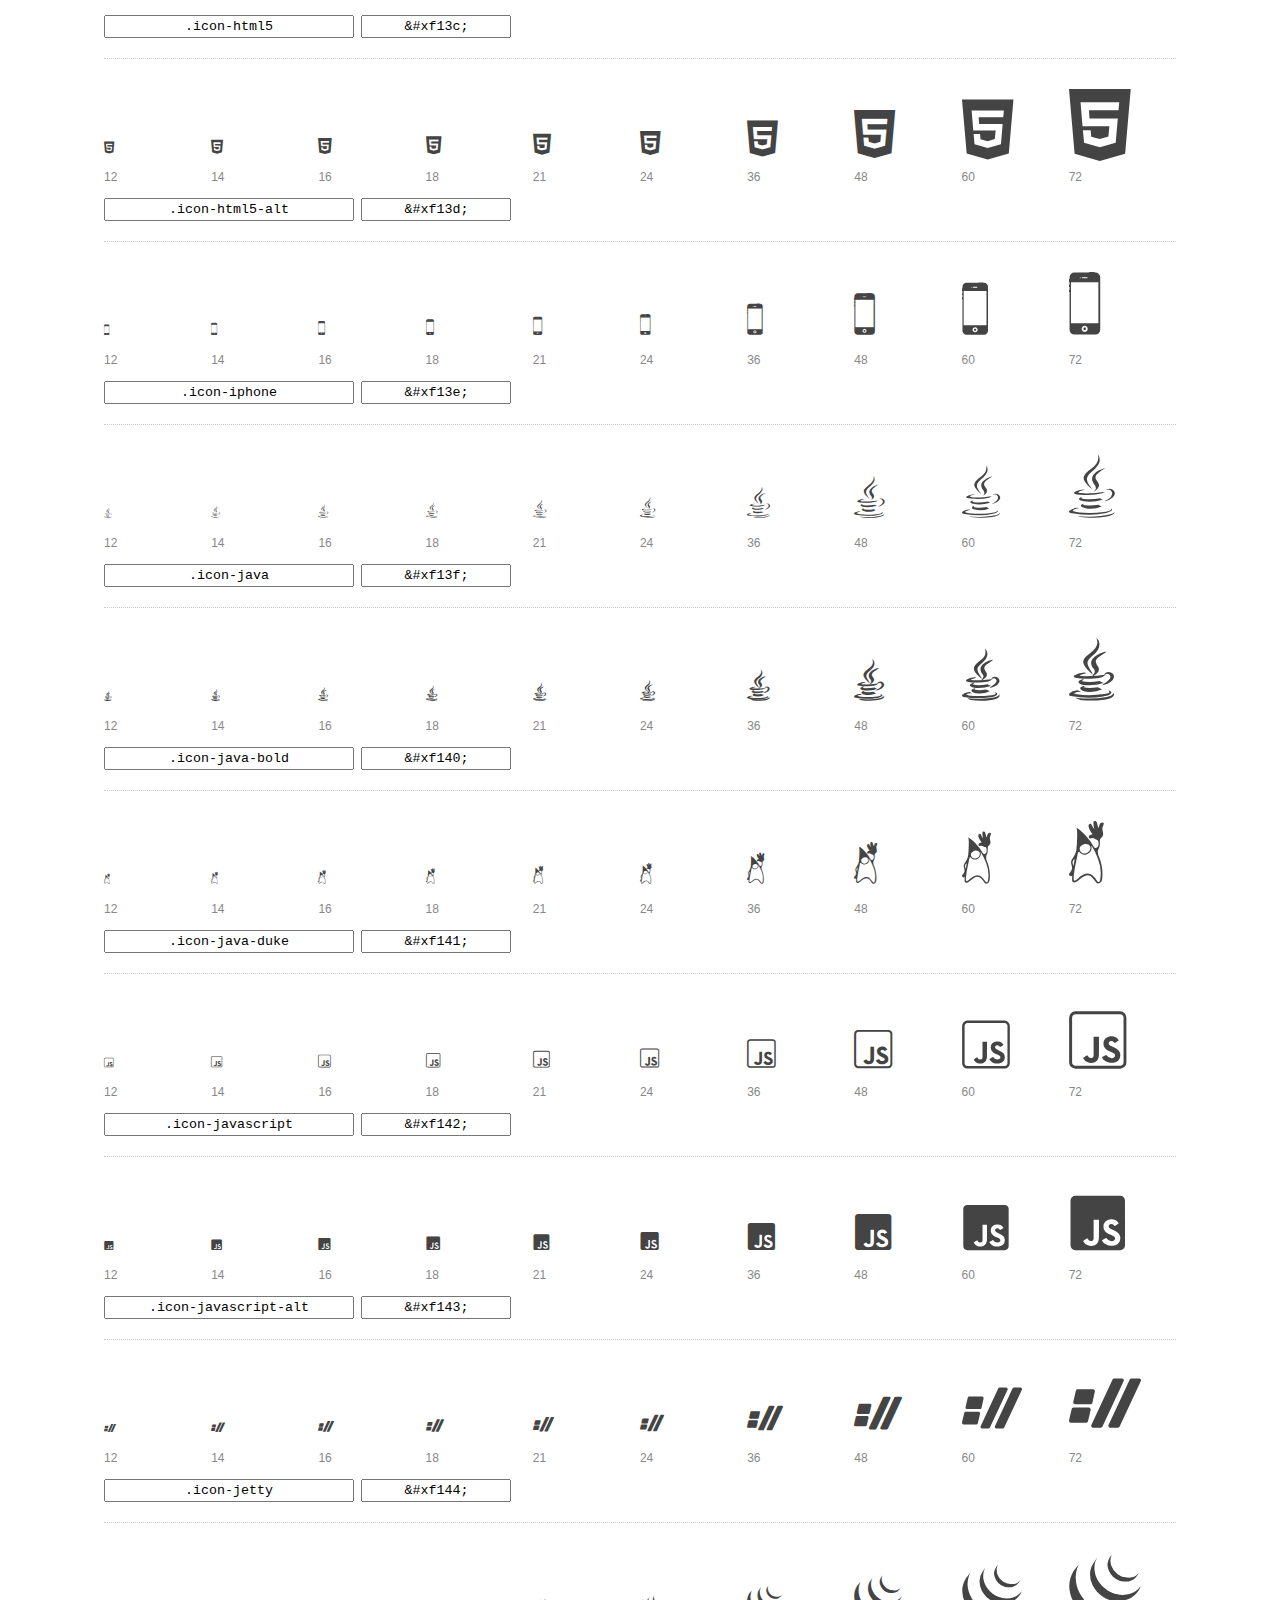
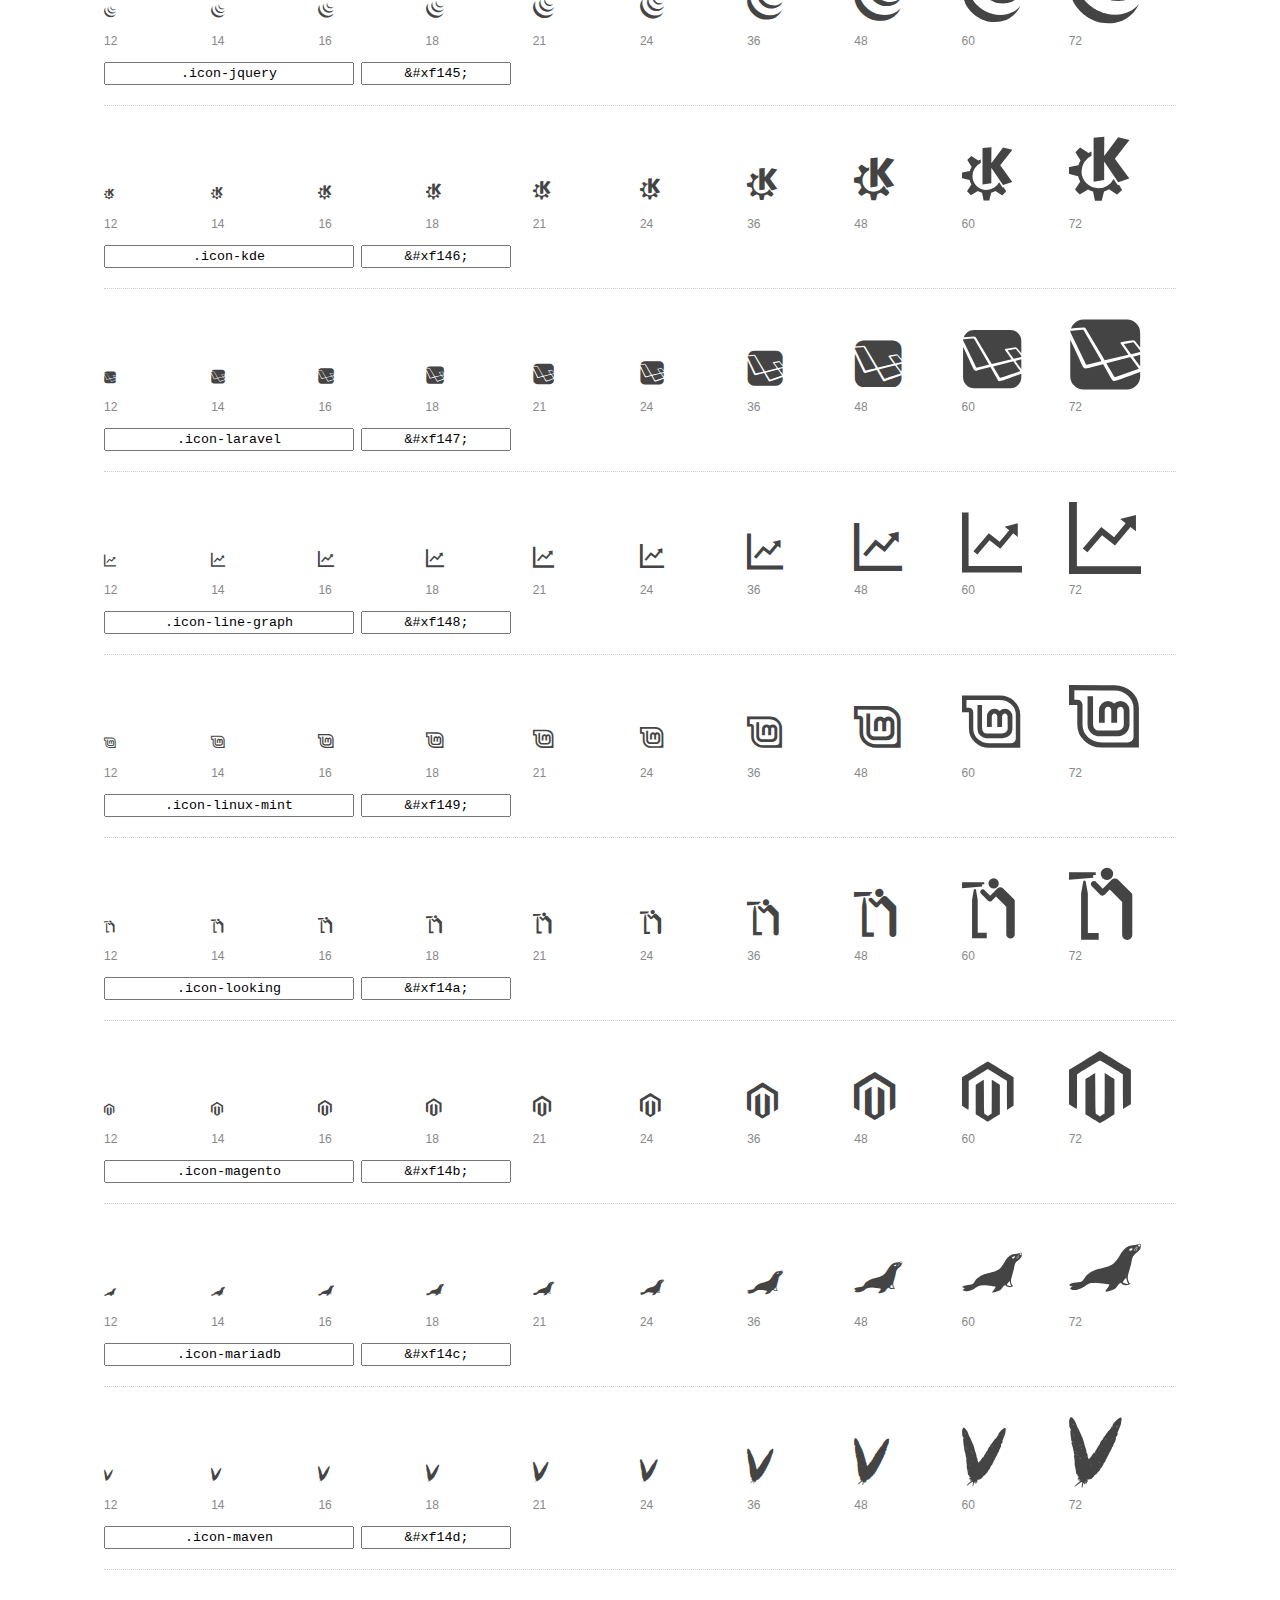
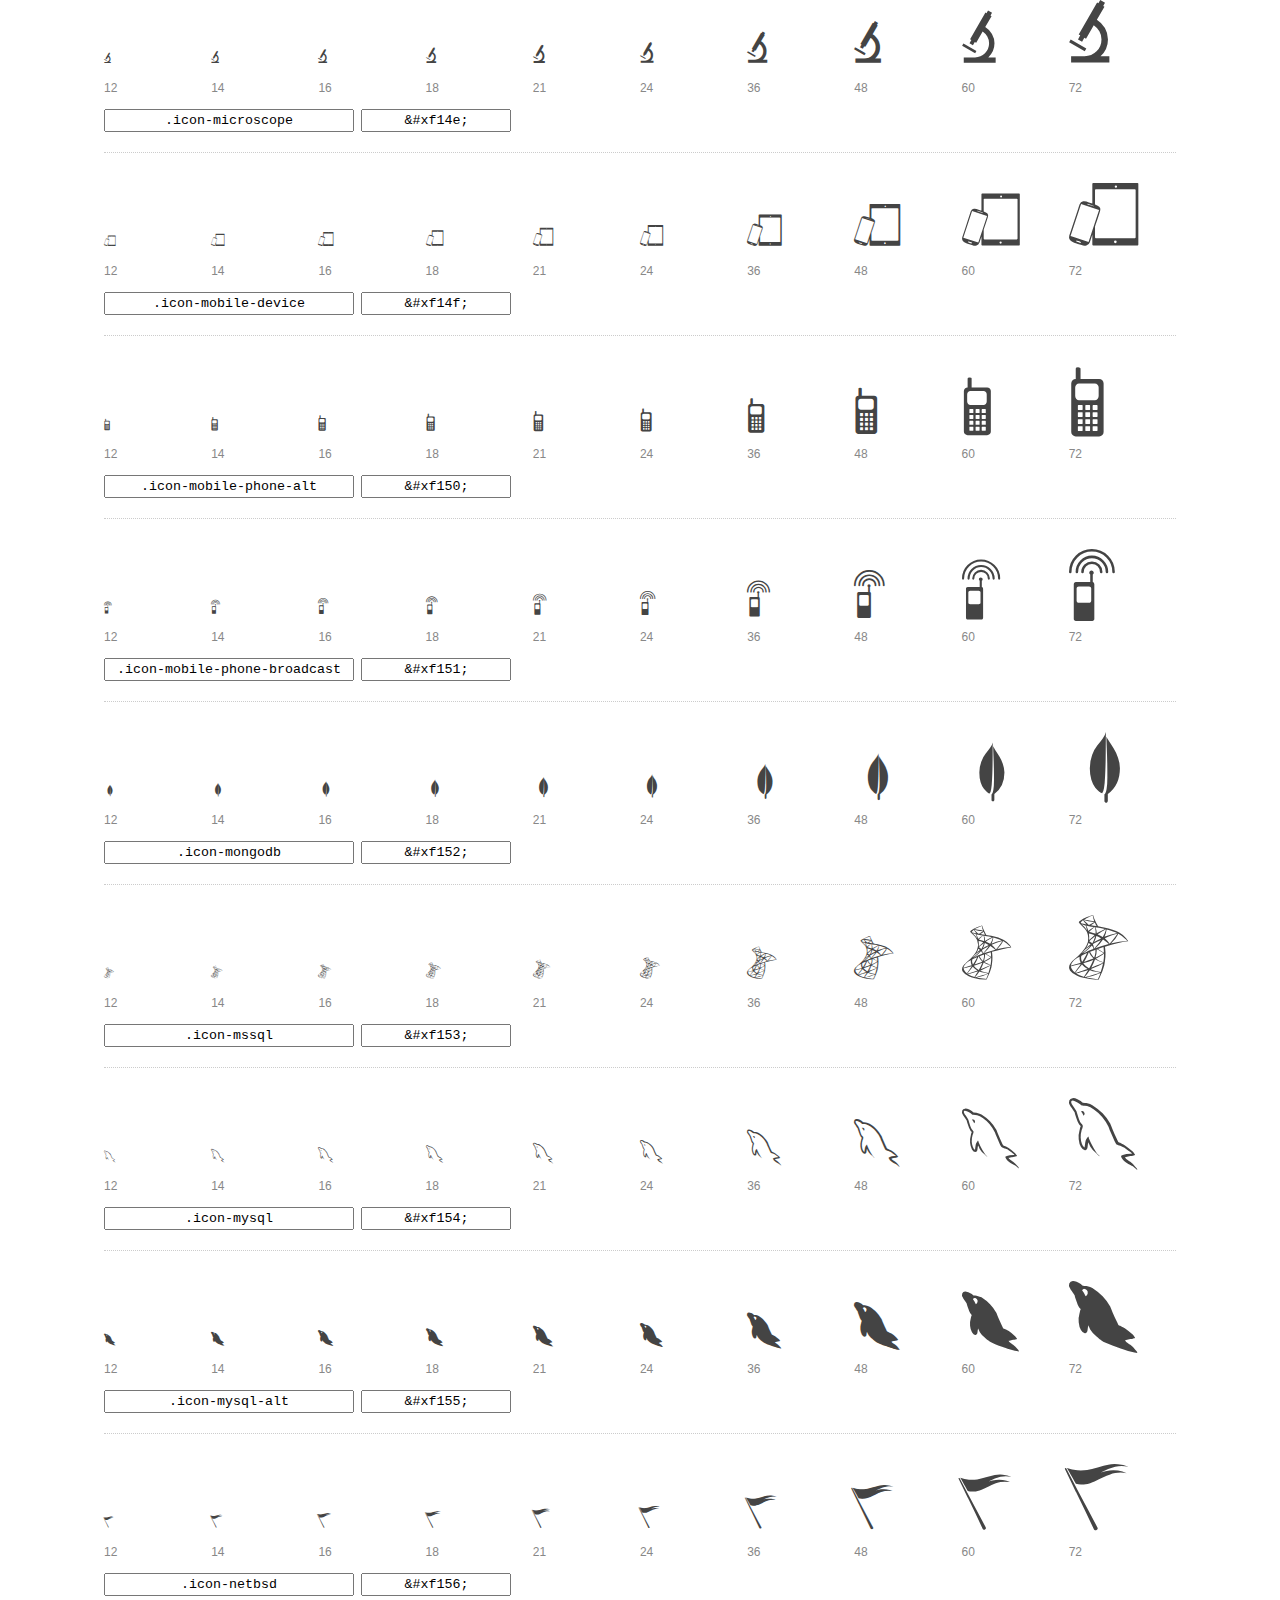
<file: fonts/mfizz/preview.html>
<!DOCTYPE html>
<html>
  <head>
    <title>font-mfizz glyphs preview</title>

    <style>
      /* Page Styles */

      * {
        -moz-box-sizing: border-box;
        -webkit-box-sizing: border-box;
        box-sizing: border-box;
        margin: 0;
        padding: 0;
      }

      body {
        background: #fff;
        color: #444;
        font: 16px/1.5 "Helvetica Neue", Helvetica, Arial, sans-serif;
      }

      a,
      a:visited {
        color: #888;
        text-decoration: underline;
      }
      a:hover,
      a:focus { color: #000; }

      header {
        border-bottom: 2px solid #ddd;
        margin-bottom: 20px;
        overflow: hidden;
        padding: 20px 0;
      }

      header h1 {
        color: #888;
        float: left;
        font-size: 36px;
        font-weight: 300;
      }

      header a {
        float: right;
        font-size: 14px;
      }

      .container {
        margin: 0 auto;
        max-width: 1200px;
        min-width: 960px;
        padding: 0 40px;
        width: 90%;
      }

      .glyph {
        border-bottom: 1px dotted #ccc;
        padding: 10px 0 20px;
        margin-bottom: 20px;
      }

      .preview-glyphs { vertical-align: bottom; }

      .preview-scale {
        color: #888;
        font-size: 12px;
        margin-top: 5px;
      }

      .step {
        display: inline-block;
        line-height: 1;
        position: relative;
        width: 10%;
      }

      .step .letters,
      .step i {
        -webkit-transition: opacity .3s;
        -moz-transition: opacity .3s;
        -ms-transition: opacity .3s;
        -o-transition: opacity .3s;
        transition: opacity .3s;
      }

      .step:hover .letters { opacity: 1; }
      .step:hover i { opacity: .3; }

      .letters {
        opacity: .3;
        position: absolute;
      }

      .characters-off .letters { display: none; }
      .characters-off .step:hover i { opacity: 1; }

      
      .size-12 { font-size: 12px; }
      
      .size-14 { font-size: 14px; }
      
      .size-16 { font-size: 16px; }
      
      .size-18 { font-size: 18px; }
      
      .size-21 { font-size: 21px; }
      
      .size-24 { font-size: 24px; }
      
      .size-36 { font-size: 36px; }
      
      .size-48 { font-size: 48px; }
      
      .size-60 { font-size: 60px; }
      
      .size-72 { font-size: 72px; }
      

      .usage { margin-top: 10px; }

      .usage input {
        font-family: monospace;
        margin-right: 3px;
        padding: 2px 5px;
        text-align: center;
      }

      .usage .point { width: 150px; }

      .usage .class { width: 250px; }

      footer {
        color: #888;
        font-size: 12px;
        padding: 20px 0;
      }

      /* Icon Font: font-mfizz */

      @font-face {
  font-family: "font-mfizz";
  src: url("./font-mfizz.eot");
  src: url("./font-mfizz.eot?#iefix") format("embedded-opentype"),
       url("./font-mfizz.woff") format("woff"),
       url("./font-mfizz.ttf") format("truetype"),
       url("./font-mfizz.svg#font-mfizz") format("svg");
  font-weight: normal;
  font-style: normal;
}

@media screen and (-webkit-min-device-pixel-ratio:0) {
  @font-face {
    font-family: "font-mfizz";
    src: url("./font-mfizz.svg#font-mfizz") format("svg");
  }
}

      [data-icon]:before { content: attr(data-icon); }

      [data-icon]:before,
      .icon-3dprint:before,
.icon-alpinelinux:before,
.icon-angular:before,
.icon-angular-alt:before,
.icon-antenna:before,
.icon-apache:before,
.icon-archlinux:before,
.icon-aws:before,
.icon-azure:before,
.icon-backbone:before,
.icon-blackberry:before,
.icon-bomb:before,
.icon-bootstrap:before,
.icon-c:before,
.icon-cassandra:before,
.icon-centos:before,
.icon-clojure:before,
.icon-codeigniter:before,
.icon-codepen:before,
.icon-coffee-bean:before,
.icon-cplusplus:before,
.icon-csharp:before,
.icon-css:before,
.icon-css3:before,
.icon-css3-alt:before,
.icon-d3:before,
.icon-database:before,
.icon-database-alt:before,
.icon-database-alt2:before,
.icon-debian:before,
.icon-docker:before,
.icon-dreamhost:before,
.icon-elixir:before,
.icon-elm:before,
.icon-erlang:before,
.icon-exherbo:before,
.icon-fedora:before,
.icon-fire-alt:before,
.icon-freebsd:before,
.icon-freecodecamp:before,
.icon-gentoo:before,
.icon-ghost:before,
.icon-git:before,
.icon-gnome:before,
.icon-go:before,
.icon-go-alt:before,
.icon-google:before,
.icon-google-alt:before,
.icon-google-code:before,
.icon-google-developers:before,
.icon-gradle:before,
.icon-grails:before,
.icon-grails-alt:before,
.icon-grunt:before,
.icon-gulp:before,
.icon-gulp-alt:before,
.icon-hadoop:before,
.icon-haskell:before,
.icon-heroku:before,
.icon-html:before,
.icon-html5:before,
.icon-html5-alt:before,
.icon-iphone:before,
.icon-java:before,
.icon-java-bold:before,
.icon-java-duke:before,
.icon-javascript:before,
.icon-javascript-alt:before,
.icon-jetty:before,
.icon-jquery:before,
.icon-kde:before,
.icon-laravel:before,
.icon-line-graph:before,
.icon-linux-mint:before,
.icon-looking:before,
.icon-magento:before,
.icon-mariadb:before,
.icon-maven:before,
.icon-microscope:before,
.icon-mobile-device:before,
.icon-mobile-phone-alt:before,
.icon-mobile-phone-broadcast:before,
.icon-mongodb:before,
.icon-mssql:before,
.icon-mysql:before,
.icon-mysql-alt:before,
.icon-netbsd:before,
.icon-nginx:before,
.icon-nginx-alt:before,
.icon-nginx-alt2:before,
.icon-nodejs:before,
.icon-npm:before,
.icon-objc:before,
.icon-openshift:before,
.icon-oracle:before,
.icon-oracle-alt:before,
.icon-osx:before,
.icon-perl:before,
.icon-phone-alt:before,
.icon-phone-gap:before,
.icon-phone-retro:before,
.icon-php:before,
.icon-php-alt:before,
.icon-playframework:before,
.icon-playframework-alt:before,
.icon-plone:before,
.icon-postgres:before,
.icon-postgres-alt:before,
.icon-python:before,
.icon-raspberrypi:before,
.icon-reactjs:before,
.icon-redhat:before,
.icon-redis:before,
.icon-ruby:before,
.icon-ruby-on-rails:before,
.icon-ruby-on-rails-alt:before,
.icon-rust:before,
.icon-sass:before,
.icon-satellite:before,
.icon-scala:before,
.icon-scala-alt:before,
.icon-script:before,
.icon-script-alt:before,
.icon-shell:before,
.icon-sitefinity:before,
.icon-solaris:before,
.icon-splatter:before,
.icon-spring:before,
.icon-suse:before,
.icon-svg:before,
.icon-symfony:before,
.icon-tomcat:before,
.icon-ubuntu:before,
.icon-unity:before,
.icon-wireless:before,
.icon-wordpress:before,
.icon-x11:before {
        display: inline-block;
  font-family: "font-mfizz";
  font-style: normal;
  font-weight: normal;
  font-variant: normal;
  line-height: 1;
  text-decoration: inherit;
  text-rendering: optimizeLegibility;
  text-transform: none;
  -moz-osx-font-smoothing: grayscale;
  -webkit-font-smoothing: antialiased;
  font-smoothing: antialiased;
      }

      .icon-3dprint:before { content: "\f100"; }
.icon-alpinelinux:before { content: "\f101"; }
.icon-angular:before { content: "\f102"; }
.icon-angular-alt:before { content: "\f103"; }
.icon-antenna:before { content: "\f104"; }
.icon-apache:before { content: "\f105"; }
.icon-archlinux:before { content: "\f106"; }
.icon-aws:before { content: "\f107"; }
.icon-azure:before { content: "\f108"; }
.icon-backbone:before { content: "\f109"; }
.icon-blackberry:before { content: "\f10a"; }
.icon-bomb:before { content: "\f10b"; }
.icon-bootstrap:before { content: "\f10c"; }
.icon-c:before { content: "\f10d"; }
.icon-cassandra:before { content: "\f10e"; }
.icon-centos:before { content: "\f10f"; }
.icon-clojure:before { content: "\f110"; }
.icon-codeigniter:before { content: "\f111"; }
.icon-codepen:before { content: "\f112"; }
.icon-coffee-bean:before { content: "\f113"; }
.icon-cplusplus:before { content: "\f114"; }
.icon-csharp:before { content: "\f115"; }
.icon-css:before { content: "\f116"; }
.icon-css3:before { content: "\f117"; }
.icon-css3-alt:before { content: "\f118"; }
.icon-d3:before { content: "\f119"; }
.icon-database:before { content: "\f11a"; }
.icon-database-alt:before { content: "\f11b"; }
.icon-database-alt2:before { content: "\f11c"; }
.icon-debian:before { content: "\f11d"; }
.icon-docker:before { content: "\f11e"; }
.icon-dreamhost:before { content: "\f11f"; }
.icon-elixir:before { content: "\f120"; }
.icon-elm:before { content: "\f121"; }
.icon-erlang:before { content: "\f122"; }
.icon-exherbo:before { content: "\f123"; }
.icon-fedora:before { content: "\f124"; }
.icon-fire-alt:before { content: "\f125"; }
.icon-freebsd:before { content: "\f126"; }
.icon-freecodecamp:before { content: "\f127"; }
.icon-gentoo:before { content: "\f128"; }
.icon-ghost:before { content: "\f129"; }
.icon-git:before { content: "\f12a"; }
.icon-gnome:before { content: "\f12b"; }
.icon-go:before { content: "\f12c"; }
.icon-go-alt:before { content: "\f12d"; }
.icon-google:before { content: "\f12e"; }
.icon-google-alt:before { content: "\f12f"; }
.icon-google-code:before { content: "\f130"; }
.icon-google-developers:before { content: "\f131"; }
.icon-gradle:before { content: "\f132"; }
.icon-grails:before { content: "\f133"; }
.icon-grails-alt:before { content: "\f134"; }
.icon-grunt:before { content: "\f135"; }
.icon-gulp:before { content: "\f136"; }
.icon-gulp-alt:before { content: "\f137"; }
.icon-hadoop:before { content: "\f138"; }
.icon-haskell:before { content: "\f139"; }
.icon-heroku:before { content: "\f13a"; }
.icon-html:before { content: "\f13b"; }
.icon-html5:before { content: "\f13c"; }
.icon-html5-alt:before { content: "\f13d"; }
.icon-iphone:before { content: "\f13e"; }
.icon-java:before { content: "\f13f"; }
.icon-java-bold:before { content: "\f140"; }
.icon-java-duke:before { content: "\f141"; }
.icon-javascript:before { content: "\f142"; }
.icon-javascript-alt:before { content: "\f143"; }
.icon-jetty:before { content: "\f144"; }
.icon-jquery:before { content: "\f145"; }
.icon-kde:before { content: "\f146"; }
.icon-laravel:before { content: "\f147"; }
.icon-line-graph:before { content: "\f148"; }
.icon-linux-mint:before { content: "\f149"; }
.icon-looking:before { content: "\f14a"; }
.icon-magento:before { content: "\f14b"; }
.icon-mariadb:before { content: "\f14c"; }
.icon-maven:before { content: "\f14d"; }
.icon-microscope:before { content: "\f14e"; }
.icon-mobile-device:before { content: "\f14f"; }
.icon-mobile-phone-alt:before { content: "\f150"; }
.icon-mobile-phone-broadcast:before { content: "\f151"; }
.icon-mongodb:before { content: "\f152"; }
.icon-mssql:before { content: "\f153"; }
.icon-mysql:before { content: "\f154"; }
.icon-mysql-alt:before { content: "\f155"; }
.icon-netbsd:before { content: "\f156"; }
.icon-nginx:before { content: "\f157"; }
.icon-nginx-alt:before { content: "\f158"; }
.icon-nginx-alt2:before { content: "\f159"; }
.icon-nodejs:before { content: "\f15a"; }
.icon-npm:before { content: "\f15b"; }
.icon-objc:before { content: "\f15c"; }
.icon-openshift:before { content: "\f15d"; }
.icon-oracle:before { content: "\f15e"; }
.icon-oracle-alt:before { content: "\f15f"; }
.icon-osx:before { content: "\f160"; }
.icon-perl:before { content: "\f161"; }
.icon-phone-alt:before { content: "\f162"; }
.icon-phone-gap:before { content: "\f163"; }
.icon-phone-retro:before { content: "\f164"; }
.icon-php:before { content: "\f165"; }
.icon-php-alt:before { content: "\f166"; }
.icon-playframework:before { content: "\f167"; }
.icon-playframework-alt:before { content: "\f168"; }
.icon-plone:before { content: "\f169"; }
.icon-postgres:before { content: "\f16a"; }
.icon-postgres-alt:before { content: "\f16b"; }
.icon-python:before { content: "\f16c"; }
.icon-raspberrypi:before { content: "\f16d"; }
.icon-reactjs:before { content: "\f16e"; }
.icon-redhat:before { content: "\f16f"; }
.icon-redis:before { content: "\f170"; }
.icon-ruby:before { content: "\f171"; }
.icon-ruby-on-rails:before { content: "\f172"; }
.icon-ruby-on-rails-alt:before { content: "\f173"; }
.icon-rust:before { content: "\f174"; }
.icon-sass:before { content: "\f175"; }
.icon-satellite:before { content: "\f176"; }
.icon-scala:before { content: "\f177"; }
.icon-scala-alt:before { content: "\f178"; }
.icon-script:before { content: "\f179"; }
.icon-script-alt:before { content: "\f17a"; }
.icon-shell:before { content: "\f17b"; }
.icon-sitefinity:before { content: "\f17c"; }
.icon-solaris:before { content: "\f17d"; }
.icon-splatter:before { content: "\f17e"; }
.icon-spring:before { content: "\f17f"; }
.icon-suse:before { content: "\f180"; }
.icon-svg:before { content: "\f181"; }
.icon-symfony:before { content: "\f182"; }
.icon-tomcat:before { content: "\f183"; }
.icon-ubuntu:before { content: "\f184"; }
.icon-unity:before { content: "\f185"; }
.icon-wireless:before { content: "\f186"; }
.icon-wordpress:before { content: "\f187"; }
.icon-x11:before { content: "\f188"; }
    </style>

    <!--[if lte IE 8]><script src="http://html5shiv.googlecode.com/svn/trunk/html5.js"></script><![endif]-->

    <script>
      function toggleCharacters() {
        var body = document.getElementsByTagName('body')[0];
        body.className = body.className === 'characters-off' ? '' : 'characters-off';
      }
    </script>
  </head>

  <body class="characters-off">
    <div id="page" class="container">
      <header>
        <h1>font-mfizz contains 137 glyphs:</h1>
        <a onclick="toggleCharacters(); return false;" href="#">Toggle Preview Characters</a>
      </header>

      
      <div class="glyph">
        <div class="preview-glyphs">
          <span class="step size-12"><span class="letters">Pp</span><i id="icon-3dprint" class="icon-3dprint"></i></span><span class="step size-14"><span class="letters">Pp</span><i id="icon-3dprint" class="icon-3dprint"></i></span><span class="step size-16"><span class="letters">Pp</span><i id="icon-3dprint" class="icon-3dprint"></i></span><span class="step size-18"><span class="letters">Pp</span><i id="icon-3dprint" class="icon-3dprint"></i></span><span class="step size-21"><span class="letters">Pp</span><i id="icon-3dprint" class="icon-3dprint"></i></span><span class="step size-24"><span class="letters">Pp</span><i id="icon-3dprint" class="icon-3dprint"></i></span><span class="step size-36"><span class="letters">Pp</span><i id="icon-3dprint" class="icon-3dprint"></i></span><span class="step size-48"><span class="letters">Pp</span><i id="icon-3dprint" class="icon-3dprint"></i></span><span class="step size-60"><span class="letters">Pp</span><i id="icon-3dprint" class="icon-3dprint"></i></span><span class="step size-72"><span class="letters">Pp</span><i id="icon-3dprint" class="icon-3dprint"></i></span>
        </div>
        <div class="preview-scale">
          <span class="step">12</span><span class="step">14</span><span class="step">16</span><span class="step">18</span><span class="step">21</span><span class="step">24</span><span class="step">36</span><span class="step">48</span><span class="step">60</span><span class="step">72</span>
        </div>
        <div class="usage">
          <input class="class" type="text" readonly="readonly" onClick="this.select();" value=".icon-3dprint" />
          <input class="point" type="text" readonly="readonly" onClick="this.select();" value="&amp;#xf100;" />
        </div>
      </div>
      
      <div class="glyph">
        <div class="preview-glyphs">
          <span class="step size-12"><span class="letters">Pp</span><i id="icon-alpinelinux" class="icon-alpinelinux"></i></span><span class="step size-14"><span class="letters">Pp</span><i id="icon-alpinelinux" class="icon-alpinelinux"></i></span><span class="step size-16"><span class="letters">Pp</span><i id="icon-alpinelinux" class="icon-alpinelinux"></i></span><span class="step size-18"><span class="letters">Pp</span><i id="icon-alpinelinux" class="icon-alpinelinux"></i></span><span class="step size-21"><span class="letters">Pp</span><i id="icon-alpinelinux" class="icon-alpinelinux"></i></span><span class="step size-24"><span class="letters">Pp</span><i id="icon-alpinelinux" class="icon-alpinelinux"></i></span><span class="step size-36"><span class="letters">Pp</span><i id="icon-alpinelinux" class="icon-alpinelinux"></i></span><span class="step size-48"><span class="letters">Pp</span><i id="icon-alpinelinux" class="icon-alpinelinux"></i></span><span class="step size-60"><span class="letters">Pp</span><i id="icon-alpinelinux" class="icon-alpinelinux"></i></span><span class="step size-72"><span class="letters">Pp</span><i id="icon-alpinelinux" class="icon-alpinelinux"></i></span>
        </div>
        <div class="preview-scale">
          <span class="step">12</span><span class="step">14</span><span class="step">16</span><span class="step">18</span><span class="step">21</span><span class="step">24</span><span class="step">36</span><span class="step">48</span><span class="step">60</span><span class="step">72</span>
        </div>
        <div class="usage">
          <input class="class" type="text" readonly="readonly" onClick="this.select();" value=".icon-alpinelinux" />
          <input class="point" type="text" readonly="readonly" onClick="this.select();" value="&amp;#xf101;" />
        </div>
      </div>
      
      <div class="glyph">
        <div class="preview-glyphs">
          <span class="step size-12"><span class="letters">Pp</span><i id="icon-angular" class="icon-angular"></i></span><span class="step size-14"><span class="letters">Pp</span><i id="icon-angular" class="icon-angular"></i></span><span class="step size-16"><span class="letters">Pp</span><i id="icon-angular" class="icon-angular"></i></span><span class="step size-18"><span class="letters">Pp</span><i id="icon-angular" class="icon-angular"></i></span><span class="step size-21"><span class="letters">Pp</span><i id="icon-angular" class="icon-angular"></i></span><span class="step size-24"><span class="letters">Pp</span><i id="icon-angular" class="icon-angular"></i></span><span class="step size-36"><span class="letters">Pp</span><i id="icon-angular" class="icon-angular"></i></span><span class="step size-48"><span class="letters">Pp</span><i id="icon-angular" class="icon-angular"></i></span><span class="step size-60"><span class="letters">Pp</span><i id="icon-angular" class="icon-angular"></i></span><span class="step size-72"><span class="letters">Pp</span><i id="icon-angular" class="icon-angular"></i></span>
        </div>
        <div class="preview-scale">
          <span class="step">12</span><span class="step">14</span><span class="step">16</span><span class="step">18</span><span class="step">21</span><span class="step">24</span><span class="step">36</span><span class="step">48</span><span class="step">60</span><span class="step">72</span>
        </div>
        <div class="usage">
          <input class="class" type="text" readonly="readonly" onClick="this.select();" value=".icon-angular" />
          <input class="point" type="text" readonly="readonly" onClick="this.select();" value="&amp;#xf102;" />
        </div>
      </div>
      
      <div class="glyph">
        <div class="preview-glyphs">
          <span class="step size-12"><span class="letters">Pp</span><i id="icon-angular-alt" class="icon-angular-alt"></i></span><span class="step size-14"><span class="letters">Pp</span><i id="icon-angular-alt" class="icon-angular-alt"></i></span><span class="step size-16"><span class="letters">Pp</span><i id="icon-angular-alt" class="icon-angular-alt"></i></span><span class="step size-18"><span class="letters">Pp</span><i id="icon-angular-alt" class="icon-angular-alt"></i></span><span class="step size-21"><span class="letters">Pp</span><i id="icon-angular-alt" class="icon-angular-alt"></i></span><span class="step size-24"><span class="letters">Pp</span><i id="icon-angular-alt" class="icon-angular-alt"></i></span><span class="step size-36"><span class="letters">Pp</span><i id="icon-angular-alt" class="icon-angular-alt"></i></span><span class="step size-48"><span class="letters">Pp</span><i id="icon-angular-alt" class="icon-angular-alt"></i></span><span class="step size-60"><span class="letters">Pp</span><i id="icon-angular-alt" class="icon-angular-alt"></i></span><span class="step size-72"><span class="letters">Pp</span><i id="icon-angular-alt" class="icon-angular-alt"></i></span>
        </div>
        <div class="preview-scale">
          <span class="step">12</span><span class="step">14</span><span class="step">16</span><span class="step">18</span><span class="step">21</span><span class="step">24</span><span class="step">36</span><span class="step">48</span><span class="step">60</span><span class="step">72</span>
        </div>
        <div class="usage">
          <input class="class" type="text" readonly="readonly" onClick="this.select();" value=".icon-angular-alt" />
          <input class="point" type="text" readonly="readonly" onClick="this.select();" value="&amp;#xf103;" />
        </div>
      </div>
      
      <div class="glyph">
        <div class="preview-glyphs">
          <span class="step size-12"><span class="letters">Pp</span><i id="icon-antenna" class="icon-antenna"></i></span><span class="step size-14"><span class="letters">Pp</span><i id="icon-antenna" class="icon-antenna"></i></span><span class="step size-16"><span class="letters">Pp</span><i id="icon-antenna" class="icon-antenna"></i></span><span class="step size-18"><span class="letters">Pp</span><i id="icon-antenna" class="icon-antenna"></i></span><span class="step size-21"><span class="letters">Pp</span><i id="icon-antenna" class="icon-antenna"></i></span><span class="step size-24"><span class="letters">Pp</span><i id="icon-antenna" class="icon-antenna"></i></span><span class="step size-36"><span class="letters">Pp</span><i id="icon-antenna" class="icon-antenna"></i></span><span class="step size-48"><span class="letters">Pp</span><i id="icon-antenna" class="icon-antenna"></i></span><span class="step size-60"><span class="letters">Pp</span><i id="icon-antenna" class="icon-antenna"></i></span><span class="step size-72"><span class="letters">Pp</span><i id="icon-antenna" class="icon-antenna"></i></span>
        </div>
        <div class="preview-scale">
          <span class="step">12</span><span class="step">14</span><span class="step">16</span><span class="step">18</span><span class="step">21</span><span class="step">24</span><span class="step">36</span><span class="step">48</span><span class="step">60</span><span class="step">72</span>
        </div>
        <div class="usage">
          <input class="class" type="text" readonly="readonly" onClick="this.select();" value=".icon-antenna" />
          <input class="point" type="text" readonly="readonly" onClick="this.select();" value="&amp;#xf104;" />
        </div>
      </div>
      
      <div class="glyph">
        <div class="preview-glyphs">
          <span class="step size-12"><span class="letters">Pp</span><i id="icon-apache" class="icon-apache"></i></span><span class="step size-14"><span class="letters">Pp</span><i id="icon-apache" class="icon-apache"></i></span><span class="step size-16"><span class="letters">Pp</span><i id="icon-apache" class="icon-apache"></i></span><span class="step size-18"><span class="letters">Pp</span><i id="icon-apache" class="icon-apache"></i></span><span class="step size-21"><span class="letters">Pp</span><i id="icon-apache" class="icon-apache"></i></span><span class="step size-24"><span class="letters">Pp</span><i id="icon-apache" class="icon-apache"></i></span><span class="step size-36"><span class="letters">Pp</span><i id="icon-apache" class="icon-apache"></i></span><span class="step size-48"><span class="letters">Pp</span><i id="icon-apache" class="icon-apache"></i></span><span class="step size-60"><span class="letters">Pp</span><i id="icon-apache" class="icon-apache"></i></span><span class="step size-72"><span class="letters">Pp</span><i id="icon-apache" class="icon-apache"></i></span>
        </div>
        <div class="preview-scale">
          <span class="step">12</span><span class="step">14</span><span class="step">16</span><span class="step">18</span><span class="step">21</span><span class="step">24</span><span class="step">36</span><span class="step">48</span><span class="step">60</span><span class="step">72</span>
        </div>
        <div class="usage">
          <input class="class" type="text" readonly="readonly" onClick="this.select();" value=".icon-apache" />
          <input class="point" type="text" readonly="readonly" onClick="this.select();" value="&amp;#xf105;" />
        </div>
      </div>
      
      <div class="glyph">
        <div class="preview-glyphs">
          <span class="step size-12"><span class="letters">Pp</span><i id="icon-archlinux" class="icon-archlinux"></i></span><span class="step size-14"><span class="letters">Pp</span><i id="icon-archlinux" class="icon-archlinux"></i></span><span class="step size-16"><span class="letters">Pp</span><i id="icon-archlinux" class="icon-archlinux"></i></span><span class="step size-18"><span class="letters">Pp</span><i id="icon-archlinux" class="icon-archlinux"></i></span><span class="step size-21"><span class="letters">Pp</span><i id="icon-archlinux" class="icon-archlinux"></i></span><span class="step size-24"><span class="letters">Pp</span><i id="icon-archlinux" class="icon-archlinux"></i></span><span class="step size-36"><span class="letters">Pp</span><i id="icon-archlinux" class="icon-archlinux"></i></span><span class="step size-48"><span class="letters">Pp</span><i id="icon-archlinux" class="icon-archlinux"></i></span><span class="step size-60"><span class="letters">Pp</span><i id="icon-archlinux" class="icon-archlinux"></i></span><span class="step size-72"><span class="letters">Pp</span><i id="icon-archlinux" class="icon-archlinux"></i></span>
        </div>
        <div class="preview-scale">
          <span class="step">12</span><span class="step">14</span><span class="step">16</span><span class="step">18</span><span class="step">21</span><span class="step">24</span><span class="step">36</span><span class="step">48</span><span class="step">60</span><span class="step">72</span>
        </div>
        <div class="usage">
          <input class="class" type="text" readonly="readonly" onClick="this.select();" value=".icon-archlinux" />
          <input class="point" type="text" readonly="readonly" onClick="this.select();" value="&amp;#xf106;" />
        </div>
      </div>
      
      <div class="glyph">
        <div class="preview-glyphs">
          <span class="step size-12"><span class="letters">Pp</span><i id="icon-aws" class="icon-aws"></i></span><span class="step size-14"><span class="letters">Pp</span><i id="icon-aws" class="icon-aws"></i></span><span class="step size-16"><span class="letters">Pp</span><i id="icon-aws" class="icon-aws"></i></span><span class="step size-18"><span class="letters">Pp</span><i id="icon-aws" class="icon-aws"></i></span><span class="step size-21"><span class="letters">Pp</span><i id="icon-aws" class="icon-aws"></i></span><span class="step size-24"><span class="letters">Pp</span><i id="icon-aws" class="icon-aws"></i></span><span class="step size-36"><span class="letters">Pp</span><i id="icon-aws" class="icon-aws"></i></span><span class="step size-48"><span class="letters">Pp</span><i id="icon-aws" class="icon-aws"></i></span><span class="step size-60"><span class="letters">Pp</span><i id="icon-aws" class="icon-aws"></i></span><span class="step size-72"><span class="letters">Pp</span><i id="icon-aws" class="icon-aws"></i></span>
        </div>
        <div class="preview-scale">
          <span class="step">12</span><span class="step">14</span><span class="step">16</span><span class="step">18</span><span class="step">21</span><span class="step">24</span><span class="step">36</span><span class="step">48</span><span class="step">60</span><span class="step">72</span>
        </div>
        <div class="usage">
          <input class="class" type="text" readonly="readonly" onClick="this.select();" value=".icon-aws" />
          <input class="point" type="text" readonly="readonly" onClick="this.select();" value="&amp;#xf107;" />
        </div>
      </div>
      
      <div class="glyph">
        <div class="preview-glyphs">
          <span class="step size-12"><span class="letters">Pp</span><i id="icon-azure" class="icon-azure"></i></span><span class="step size-14"><span class="letters">Pp</span><i id="icon-azure" class="icon-azure"></i></span><span class="step size-16"><span class="letters">Pp</span><i id="icon-azure" class="icon-azure"></i></span><span class="step size-18"><span class="letters">Pp</span><i id="icon-azure" class="icon-azure"></i></span><span class="step size-21"><span class="letters">Pp</span><i id="icon-azure" class="icon-azure"></i></span><span class="step size-24"><span class="letters">Pp</span><i id="icon-azure" class="icon-azure"></i></span><span class="step size-36"><span class="letters">Pp</span><i id="icon-azure" class="icon-azure"></i></span><span class="step size-48"><span class="letters">Pp</span><i id="icon-azure" class="icon-azure"></i></span><span class="step size-60"><span class="letters">Pp</span><i id="icon-azure" class="icon-azure"></i></span><span class="step size-72"><span class="letters">Pp</span><i id="icon-azure" class="icon-azure"></i></span>
        </div>
        <div class="preview-scale">
          <span class="step">12</span><span class="step">14</span><span class="step">16</span><span class="step">18</span><span class="step">21</span><span class="step">24</span><span class="step">36</span><span class="step">48</span><span class="step">60</span><span class="step">72</span>
        </div>
        <div class="usage">
          <input class="class" type="text" readonly="readonly" onClick="this.select();" value=".icon-azure" />
          <input class="point" type="text" readonly="readonly" onClick="this.select();" value="&amp;#xf108;" />
        </div>
      </div>
      
      <div class="glyph">
        <div class="preview-glyphs">
          <span class="step size-12"><span class="letters">Pp</span><i id="icon-backbone" class="icon-backbone"></i></span><span class="step size-14"><span class="letters">Pp</span><i id="icon-backbone" class="icon-backbone"></i></span><span class="step size-16"><span class="letters">Pp</span><i id="icon-backbone" class="icon-backbone"></i></span><span class="step size-18"><span class="letters">Pp</span><i id="icon-backbone" class="icon-backbone"></i></span><span class="step size-21"><span class="letters">Pp</span><i id="icon-backbone" class="icon-backbone"></i></span><span class="step size-24"><span class="letters">Pp</span><i id="icon-backbone" class="icon-backbone"></i></span><span class="step size-36"><span class="letters">Pp</span><i id="icon-backbone" class="icon-backbone"></i></span><span class="step size-48"><span class="letters">Pp</span><i id="icon-backbone" class="icon-backbone"></i></span><span class="step size-60"><span class="letters">Pp</span><i id="icon-backbone" class="icon-backbone"></i></span><span class="step size-72"><span class="letters">Pp</span><i id="icon-backbone" class="icon-backbone"></i></span>
        </div>
        <div class="preview-scale">
          <span class="step">12</span><span class="step">14</span><span class="step">16</span><span class="step">18</span><span class="step">21</span><span class="step">24</span><span class="step">36</span><span class="step">48</span><span class="step">60</span><span class="step">72</span>
        </div>
        <div class="usage">
          <input class="class" type="text" readonly="readonly" onClick="this.select();" value=".icon-backbone" />
          <input class="point" type="text" readonly="readonly" onClick="this.select();" value="&amp;#xf109;" />
        </div>
      </div>
      
      <div class="glyph">
        <div class="preview-glyphs">
          <span class="step size-12"><span class="letters">Pp</span><i id="icon-blackberry" class="icon-blackberry"></i></span><span class="step size-14"><span class="letters">Pp</span><i id="icon-blackberry" class="icon-blackberry"></i></span><span class="step size-16"><span class="letters">Pp</span><i id="icon-blackberry" class="icon-blackberry"></i></span><span class="step size-18"><span class="letters">Pp</span><i id="icon-blackberry" class="icon-blackberry"></i></span><span class="step size-21"><span class="letters">Pp</span><i id="icon-blackberry" class="icon-blackberry"></i></span><span class="step size-24"><span class="letters">Pp</span><i id="icon-blackberry" class="icon-blackberry"></i></span><span class="step size-36"><span class="letters">Pp</span><i id="icon-blackberry" class="icon-blackberry"></i></span><span class="step size-48"><span class="letters">Pp</span><i id="icon-blackberry" class="icon-blackberry"></i></span><span class="step size-60"><span class="letters">Pp</span><i id="icon-blackberry" class="icon-blackberry"></i></span><span class="step size-72"><span class="letters">Pp</span><i id="icon-blackberry" class="icon-blackberry"></i></span>
        </div>
        <div class="preview-scale">
          <span class="step">12</span><span class="step">14</span><span class="step">16</span><span class="step">18</span><span class="step">21</span><span class="step">24</span><span class="step">36</span><span class="step">48</span><span class="step">60</span><span class="step">72</span>
        </div>
        <div class="usage">
          <input class="class" type="text" readonly="readonly" onClick="this.select();" value=".icon-blackberry" />
          <input class="point" type="text" readonly="readonly" onClick="this.select();" value="&amp;#xf10a;" />
        </div>
      </div>
      
      <div class="glyph">
        <div class="preview-glyphs">
          <span class="step size-12"><span class="letters">Pp</span><i id="icon-bomb" class="icon-bomb"></i></span><span class="step size-14"><span class="letters">Pp</span><i id="icon-bomb" class="icon-bomb"></i></span><span class="step size-16"><span class="letters">Pp</span><i id="icon-bomb" class="icon-bomb"></i></span><span class="step size-18"><span class="letters">Pp</span><i id="icon-bomb" class="icon-bomb"></i></span><span class="step size-21"><span class="letters">Pp</span><i id="icon-bomb" class="icon-bomb"></i></span><span class="step size-24"><span class="letters">Pp</span><i id="icon-bomb" class="icon-bomb"></i></span><span class="step size-36"><span class="letters">Pp</span><i id="icon-bomb" class="icon-bomb"></i></span><span class="step size-48"><span class="letters">Pp</span><i id="icon-bomb" class="icon-bomb"></i></span><span class="step size-60"><span class="letters">Pp</span><i id="icon-bomb" class="icon-bomb"></i></span><span class="step size-72"><span class="letters">Pp</span><i id="icon-bomb" class="icon-bomb"></i></span>
        </div>
        <div class="preview-scale">
          <span class="step">12</span><span class="step">14</span><span class="step">16</span><span class="step">18</span><span class="step">21</span><span class="step">24</span><span class="step">36</span><span class="step">48</span><span class="step">60</span><span class="step">72</span>
        </div>
        <div class="usage">
          <input class="class" type="text" readonly="readonly" onClick="this.select();" value=".icon-bomb" />
          <input class="point" type="text" readonly="readonly" onClick="this.select();" value="&amp;#xf10b;" />
        </div>
      </div>
      
      <div class="glyph">
        <div class="preview-glyphs">
          <span class="step size-12"><span class="letters">Pp</span><i id="icon-bootstrap" class="icon-bootstrap"></i></span><span class="step size-14"><span class="letters">Pp</span><i id="icon-bootstrap" class="icon-bootstrap"></i></span><span class="step size-16"><span class="letters">Pp</span><i id="icon-bootstrap" class="icon-bootstrap"></i></span><span class="step size-18"><span class="letters">Pp</span><i id="icon-bootstrap" class="icon-bootstrap"></i></span><span class="step size-21"><span class="letters">Pp</span><i id="icon-bootstrap" class="icon-bootstrap"></i></span><span class="step size-24"><span class="letters">Pp</span><i id="icon-bootstrap" class="icon-bootstrap"></i></span><span class="step size-36"><span class="letters">Pp</span><i id="icon-bootstrap" class="icon-bootstrap"></i></span><span class="step size-48"><span class="letters">Pp</span><i id="icon-bootstrap" class="icon-bootstrap"></i></span><span class="step size-60"><span class="letters">Pp</span><i id="icon-bootstrap" class="icon-bootstrap"></i></span><span class="step size-72"><span class="letters">Pp</span><i id="icon-bootstrap" class="icon-bootstrap"></i></span>
        </div>
        <div class="preview-scale">
          <span class="step">12</span><span class="step">14</span><span class="step">16</span><span class="step">18</span><span class="step">21</span><span class="step">24</span><span class="step">36</span><span class="step">48</span><span class="step">60</span><span class="step">72</span>
        </div>
        <div class="usage">
          <input class="class" type="text" readonly="readonly" onClick="this.select();" value=".icon-bootstrap" />
          <input class="point" type="text" readonly="readonly" onClick="this.select();" value="&amp;#xf10c;" />
        </div>
      </div>
      
      <div class="glyph">
        <div class="preview-glyphs">
          <span class="step size-12"><span class="letters">Pp</span><i id="icon-c" class="icon-c"></i></span><span class="step size-14"><span class="letters">Pp</span><i id="icon-c" class="icon-c"></i></span><span class="step size-16"><span class="letters">Pp</span><i id="icon-c" class="icon-c"></i></span><span class="step size-18"><span class="letters">Pp</span><i id="icon-c" class="icon-c"></i></span><span class="step size-21"><span class="letters">Pp</span><i id="icon-c" class="icon-c"></i></span><span class="step size-24"><span class="letters">Pp</span><i id="icon-c" class="icon-c"></i></span><span class="step size-36"><span class="letters">Pp</span><i id="icon-c" class="icon-c"></i></span><span class="step size-48"><span class="letters">Pp</span><i id="icon-c" class="icon-c"></i></span><span class="step size-60"><span class="letters">Pp</span><i id="icon-c" class="icon-c"></i></span><span class="step size-72"><span class="letters">Pp</span><i id="icon-c" class="icon-c"></i></span>
        </div>
        <div class="preview-scale">
          <span class="step">12</span><span class="step">14</span><span class="step">16</span><span class="step">18</span><span class="step">21</span><span class="step">24</span><span class="step">36</span><span class="step">48</span><span class="step">60</span><span class="step">72</span>
        </div>
        <div class="usage">
          <input class="class" type="text" readonly="readonly" onClick="this.select();" value=".icon-c" />
          <input class="point" type="text" readonly="readonly" onClick="this.select();" value="&amp;#xf10d;" />
        </div>
      </div>
      
      <div class="glyph">
        <div class="preview-glyphs">
          <span class="step size-12"><span class="letters">Pp</span><i id="icon-cassandra" class="icon-cassandra"></i></span><span class="step size-14"><span class="letters">Pp</span><i id="icon-cassandra" class="icon-cassandra"></i></span><span class="step size-16"><span class="letters">Pp</span><i id="icon-cassandra" class="icon-cassandra"></i></span><span class="step size-18"><span class="letters">Pp</span><i id="icon-cassandra" class="icon-cassandra"></i></span><span class="step size-21"><span class="letters">Pp</span><i id="icon-cassandra" class="icon-cassandra"></i></span><span class="step size-24"><span class="letters">Pp</span><i id="icon-cassandra" class="icon-cassandra"></i></span><span class="step size-36"><span class="letters">Pp</span><i id="icon-cassandra" class="icon-cassandra"></i></span><span class="step size-48"><span class="letters">Pp</span><i id="icon-cassandra" class="icon-cassandra"></i></span><span class="step size-60"><span class="letters">Pp</span><i id="icon-cassandra" class="icon-cassandra"></i></span><span class="step size-72"><span class="letters">Pp</span><i id="icon-cassandra" class="icon-cassandra"></i></span>
        </div>
        <div class="preview-scale">
          <span class="step">12</span><span class="step">14</span><span class="step">16</span><span class="step">18</span><span class="step">21</span><span class="step">24</span><span class="step">36</span><span class="step">48</span><span class="step">60</span><span class="step">72</span>
        </div>
        <div class="usage">
          <input class="class" type="text" readonly="readonly" onClick="this.select();" value=".icon-cassandra" />
          <input class="point" type="text" readonly="readonly" onClick="this.select();" value="&amp;#xf10e;" />
        </div>
      </div>
      
      <div class="glyph">
        <div class="preview-glyphs">
          <span class="step size-12"><span class="letters">Pp</span><i id="icon-centos" class="icon-centos"></i></span><span class="step size-14"><span class="letters">Pp</span><i id="icon-centos" class="icon-centos"></i></span><span class="step size-16"><span class="letters">Pp</span><i id="icon-centos" class="icon-centos"></i></span><span class="step size-18"><span class="letters">Pp</span><i id="icon-centos" class="icon-centos"></i></span><span class="step size-21"><span class="letters">Pp</span><i id="icon-centos" class="icon-centos"></i></span><span class="step size-24"><span class="letters">Pp</span><i id="icon-centos" class="icon-centos"></i></span><span class="step size-36"><span class="letters">Pp</span><i id="icon-centos" class="icon-centos"></i></span><span class="step size-48"><span class="letters">Pp</span><i id="icon-centos" class="icon-centos"></i></span><span class="step size-60"><span class="letters">Pp</span><i id="icon-centos" class="icon-centos"></i></span><span class="step size-72"><span class="letters">Pp</span><i id="icon-centos" class="icon-centos"></i></span>
        </div>
        <div class="preview-scale">
          <span class="step">12</span><span class="step">14</span><span class="step">16</span><span class="step">18</span><span class="step">21</span><span class="step">24</span><span class="step">36</span><span class="step">48</span><span class="step">60</span><span class="step">72</span>
        </div>
        <div class="usage">
          <input class="class" type="text" readonly="readonly" onClick="this.select();" value=".icon-centos" />
          <input class="point" type="text" readonly="readonly" onClick="this.select();" value="&amp;#xf10f;" />
        </div>
      </div>
      
      <div class="glyph">
        <div class="preview-glyphs">
          <span class="step size-12"><span class="letters">Pp</span><i id="icon-clojure" class="icon-clojure"></i></span><span class="step size-14"><span class="letters">Pp</span><i id="icon-clojure" class="icon-clojure"></i></span><span class="step size-16"><span class="letters">Pp</span><i id="icon-clojure" class="icon-clojure"></i></span><span class="step size-18"><span class="letters">Pp</span><i id="icon-clojure" class="icon-clojure"></i></span><span class="step size-21"><span class="letters">Pp</span><i id="icon-clojure" class="icon-clojure"></i></span><span class="step size-24"><span class="letters">Pp</span><i id="icon-clojure" class="icon-clojure"></i></span><span class="step size-36"><span class="letters">Pp</span><i id="icon-clojure" class="icon-clojure"></i></span><span class="step size-48"><span class="letters">Pp</span><i id="icon-clojure" class="icon-clojure"></i></span><span class="step size-60"><span class="letters">Pp</span><i id="icon-clojure" class="icon-clojure"></i></span><span class="step size-72"><span class="letters">Pp</span><i id="icon-clojure" class="icon-clojure"></i></span>
        </div>
        <div class="preview-scale">
          <span class="step">12</span><span class="step">14</span><span class="step">16</span><span class="step">18</span><span class="step">21</span><span class="step">24</span><span class="step">36</span><span class="step">48</span><span class="step">60</span><span class="step">72</span>
        </div>
        <div class="usage">
          <input class="class" type="text" readonly="readonly" onClick="this.select();" value=".icon-clojure" />
          <input class="point" type="text" readonly="readonly" onClick="this.select();" value="&amp;#xf110;" />
        </div>
      </div>
      
      <div class="glyph">
        <div class="preview-glyphs">
          <span class="step size-12"><span class="letters">Pp</span><i id="icon-codeigniter" class="icon-codeigniter"></i></span><span class="step size-14"><span class="letters">Pp</span><i id="icon-codeigniter" class="icon-codeigniter"></i></span><span class="step size-16"><span class="letters">Pp</span><i id="icon-codeigniter" class="icon-codeigniter"></i></span><span class="step size-18"><span class="letters">Pp</span><i id="icon-codeigniter" class="icon-codeigniter"></i></span><span class="step size-21"><span class="letters">Pp</span><i id="icon-codeigniter" class="icon-codeigniter"></i></span><span class="step size-24"><span class="letters">Pp</span><i id="icon-codeigniter" class="icon-codeigniter"></i></span><span class="step size-36"><span class="letters">Pp</span><i id="icon-codeigniter" class="icon-codeigniter"></i></span><span class="step size-48"><span class="letters">Pp</span><i id="icon-codeigniter" class="icon-codeigniter"></i></span><span class="step size-60"><span class="letters">Pp</span><i id="icon-codeigniter" class="icon-codeigniter"></i></span><span class="step size-72"><span class="letters">Pp</span><i id="icon-codeigniter" class="icon-codeigniter"></i></span>
        </div>
        <div class="preview-scale">
          <span class="step">12</span><span class="step">14</span><span class="step">16</span><span class="step">18</span><span class="step">21</span><span class="step">24</span><span class="step">36</span><span class="step">48</span><span class="step">60</span><span class="step">72</span>
        </div>
        <div class="usage">
          <input class="class" type="text" readonly="readonly" onClick="this.select();" value=".icon-codeigniter" />
          <input class="point" type="text" readonly="readonly" onClick="this.select();" value="&amp;#xf111;" />
        </div>
      </div>
      
      <div class="glyph">
        <div class="preview-glyphs">
          <span class="step size-12"><span class="letters">Pp</span><i id="icon-codepen" class="icon-codepen"></i></span><span class="step size-14"><span class="letters">Pp</span><i id="icon-codepen" class="icon-codepen"></i></span><span class="step size-16"><span class="letters">Pp</span><i id="icon-codepen" class="icon-codepen"></i></span><span class="step size-18"><span class="letters">Pp</span><i id="icon-codepen" class="icon-codepen"></i></span><span class="step size-21"><span class="letters">Pp</span><i id="icon-codepen" class="icon-codepen"></i></span><span class="step size-24"><span class="letters">Pp</span><i id="icon-codepen" class="icon-codepen"></i></span><span class="step size-36"><span class="letters">Pp</span><i id="icon-codepen" class="icon-codepen"></i></span><span class="step size-48"><span class="letters">Pp</span><i id="icon-codepen" class="icon-codepen"></i></span><span class="step size-60"><span class="letters">Pp</span><i id="icon-codepen" class="icon-codepen"></i></span><span class="step size-72"><span class="letters">Pp</span><i id="icon-codepen" class="icon-codepen"></i></span>
        </div>
        <div class="preview-scale">
          <span class="step">12</span><span class="step">14</span><span class="step">16</span><span class="step">18</span><span class="step">21</span><span class="step">24</span><span class="step">36</span><span class="step">48</span><span class="step">60</span><span class="step">72</span>
        </div>
        <div class="usage">
          <input class="class" type="text" readonly="readonly" onClick="this.select();" value=".icon-codepen" />
          <input class="point" type="text" readonly="readonly" onClick="this.select();" value="&amp;#xf112;" />
        </div>
      </div>
      
      <div class="glyph">
        <div class="preview-glyphs">
          <span class="step size-12"><span class="letters">Pp</span><i id="icon-coffee-bean" class="icon-coffee-bean"></i></span><span class="step size-14"><span class="letters">Pp</span><i id="icon-coffee-bean" class="icon-coffee-bean"></i></span><span class="step size-16"><span class="letters">Pp</span><i id="icon-coffee-bean" class="icon-coffee-bean"></i></span><span class="step size-18"><span class="letters">Pp</span><i id="icon-coffee-bean" class="icon-coffee-bean"></i></span><span class="step size-21"><span class="letters">Pp</span><i id="icon-coffee-bean" class="icon-coffee-bean"></i></span><span class="step size-24"><span class="letters">Pp</span><i id="icon-coffee-bean" class="icon-coffee-bean"></i></span><span class="step size-36"><span class="letters">Pp</span><i id="icon-coffee-bean" class="icon-coffee-bean"></i></span><span class="step size-48"><span class="letters">Pp</span><i id="icon-coffee-bean" class="icon-coffee-bean"></i></span><span class="step size-60"><span class="letters">Pp</span><i id="icon-coffee-bean" class="icon-coffee-bean"></i></span><span class="step size-72"><span class="letters">Pp</span><i id="icon-coffee-bean" class="icon-coffee-bean"></i></span>
        </div>
        <div class="preview-scale">
          <span class="step">12</span><span class="step">14</span><span class="step">16</span><span class="step">18</span><span class="step">21</span><span class="step">24</span><span class="step">36</span><span class="step">48</span><span class="step">60</span><span class="step">72</span>
        </div>
        <div class="usage">
          <input class="class" type="text" readonly="readonly" onClick="this.select();" value=".icon-coffee-bean" />
          <input class="point" type="text" readonly="readonly" onClick="this.select();" value="&amp;#xf113;" />
        </div>
      </div>
      
      <div class="glyph">
        <div class="preview-glyphs">
          <span class="step size-12"><span class="letters">Pp</span><i id="icon-cplusplus" class="icon-cplusplus"></i></span><span class="step size-14"><span class="letters">Pp</span><i id="icon-cplusplus" class="icon-cplusplus"></i></span><span class="step size-16"><span class="letters">Pp</span><i id="icon-cplusplus" class="icon-cplusplus"></i></span><span class="step size-18"><span class="letters">Pp</span><i id="icon-cplusplus" class="icon-cplusplus"></i></span><span class="step size-21"><span class="letters">Pp</span><i id="icon-cplusplus" class="icon-cplusplus"></i></span><span class="step size-24"><span class="letters">Pp</span><i id="icon-cplusplus" class="icon-cplusplus"></i></span><span class="step size-36"><span class="letters">Pp</span><i id="icon-cplusplus" class="icon-cplusplus"></i></span><span class="step size-48"><span class="letters">Pp</span><i id="icon-cplusplus" class="icon-cplusplus"></i></span><span class="step size-60"><span class="letters">Pp</span><i id="icon-cplusplus" class="icon-cplusplus"></i></span><span class="step size-72"><span class="letters">Pp</span><i id="icon-cplusplus" class="icon-cplusplus"></i></span>
        </div>
        <div class="preview-scale">
          <span class="step">12</span><span class="step">14</span><span class="step">16</span><span class="step">18</span><span class="step">21</span><span class="step">24</span><span class="step">36</span><span class="step">48</span><span class="step">60</span><span class="step">72</span>
        </div>
        <div class="usage">
          <input class="class" type="text" readonly="readonly" onClick="this.select();" value=".icon-cplusplus" />
          <input class="point" type="text" readonly="readonly" onClick="this.select();" value="&amp;#xf114;" />
        </div>
      </div>
      
      <div class="glyph">
        <div class="preview-glyphs">
          <span class="step size-12"><span class="letters">Pp</span><i id="icon-csharp" class="icon-csharp"></i></span><span class="step size-14"><span class="letters">Pp</span><i id="icon-csharp" class="icon-csharp"></i></span><span class="step size-16"><span class="letters">Pp</span><i id="icon-csharp" class="icon-csharp"></i></span><span class="step size-18"><span class="letters">Pp</span><i id="icon-csharp" class="icon-csharp"></i></span><span class="step size-21"><span class="letters">Pp</span><i id="icon-csharp" class="icon-csharp"></i></span><span class="step size-24"><span class="letters">Pp</span><i id="icon-csharp" class="icon-csharp"></i></span><span class="step size-36"><span class="letters">Pp</span><i id="icon-csharp" class="icon-csharp"></i></span><span class="step size-48"><span class="letters">Pp</span><i id="icon-csharp" class="icon-csharp"></i></span><span class="step size-60"><span class="letters">Pp</span><i id="icon-csharp" class="icon-csharp"></i></span><span class="step size-72"><span class="letters">Pp</span><i id="icon-csharp" class="icon-csharp"></i></span>
        </div>
        <div class="preview-scale">
          <span class="step">12</span><span class="step">14</span><span class="step">16</span><span class="step">18</span><span class="step">21</span><span class="step">24</span><span class="step">36</span><span class="step">48</span><span class="step">60</span><span class="step">72</span>
        </div>
        <div class="usage">
          <input class="class" type="text" readonly="readonly" onClick="this.select();" value=".icon-csharp" />
          <input class="point" type="text" readonly="readonly" onClick="this.select();" value="&amp;#xf115;" />
        </div>
      </div>
      
      <div class="glyph">
        <div class="preview-glyphs">
          <span class="step size-12"><span class="letters">Pp</span><i id="icon-css" class="icon-css"></i></span><span class="step size-14"><span class="letters">Pp</span><i id="icon-css" class="icon-css"></i></span><span class="step size-16"><span class="letters">Pp</span><i id="icon-css" class="icon-css"></i></span><span class="step size-18"><span class="letters">Pp</span><i id="icon-css" class="icon-css"></i></span><span class="step size-21"><span class="letters">Pp</span><i id="icon-css" class="icon-css"></i></span><span class="step size-24"><span class="letters">Pp</span><i id="icon-css" class="icon-css"></i></span><span class="step size-36"><span class="letters">Pp</span><i id="icon-css" class="icon-css"></i></span><span class="step size-48"><span class="letters">Pp</span><i id="icon-css" class="icon-css"></i></span><span class="step size-60"><span class="letters">Pp</span><i id="icon-css" class="icon-css"></i></span><span class="step size-72"><span class="letters">Pp</span><i id="icon-css" class="icon-css"></i></span>
        </div>
        <div class="preview-scale">
          <span class="step">12</span><span class="step">14</span><span class="step">16</span><span class="step">18</span><span class="step">21</span><span class="step">24</span><span class="step">36</span><span class="step">48</span><span class="step">60</span><span class="step">72</span>
        </div>
        <div class="usage">
          <input class="class" type="text" readonly="readonly" onClick="this.select();" value=".icon-css" />
          <input class="point" type="text" readonly="readonly" onClick="this.select();" value="&amp;#xf116;" />
        </div>
      </div>
      
      <div class="glyph">
        <div class="preview-glyphs">
          <span class="step size-12"><span class="letters">Pp</span><i id="icon-css3" class="icon-css3"></i></span><span class="step size-14"><span class="letters">Pp</span><i id="icon-css3" class="icon-css3"></i></span><span class="step size-16"><span class="letters">Pp</span><i id="icon-css3" class="icon-css3"></i></span><span class="step size-18"><span class="letters">Pp</span><i id="icon-css3" class="icon-css3"></i></span><span class="step size-21"><span class="letters">Pp</span><i id="icon-css3" class="icon-css3"></i></span><span class="step size-24"><span class="letters">Pp</span><i id="icon-css3" class="icon-css3"></i></span><span class="step size-36"><span class="letters">Pp</span><i id="icon-css3" class="icon-css3"></i></span><span class="step size-48"><span class="letters">Pp</span><i id="icon-css3" class="icon-css3"></i></span><span class="step size-60"><span class="letters">Pp</span><i id="icon-css3" class="icon-css3"></i></span><span class="step size-72"><span class="letters">Pp</span><i id="icon-css3" class="icon-css3"></i></span>
        </div>
        <div class="preview-scale">
          <span class="step">12</span><span class="step">14</span><span class="step">16</span><span class="step">18</span><span class="step">21</span><span class="step">24</span><span class="step">36</span><span class="step">48</span><span class="step">60</span><span class="step">72</span>
        </div>
        <div class="usage">
          <input class="class" type="text" readonly="readonly" onClick="this.select();" value=".icon-css3" />
          <input class="point" type="text" readonly="readonly" onClick="this.select();" value="&amp;#xf117;" />
        </div>
      </div>
      
      <div class="glyph">
        <div class="preview-glyphs">
          <span class="step size-12"><span class="letters">Pp</span><i id="icon-css3-alt" class="icon-css3-alt"></i></span><span class="step size-14"><span class="letters">Pp</span><i id="icon-css3-alt" class="icon-css3-alt"></i></span><span class="step size-16"><span class="letters">Pp</span><i id="icon-css3-alt" class="icon-css3-alt"></i></span><span class="step size-18"><span class="letters">Pp</span><i id="icon-css3-alt" class="icon-css3-alt"></i></span><span class="step size-21"><span class="letters">Pp</span><i id="icon-css3-alt" class="icon-css3-alt"></i></span><span class="step size-24"><span class="letters">Pp</span><i id="icon-css3-alt" class="icon-css3-alt"></i></span><span class="step size-36"><span class="letters">Pp</span><i id="icon-css3-alt" class="icon-css3-alt"></i></span><span class="step size-48"><span class="letters">Pp</span><i id="icon-css3-alt" class="icon-css3-alt"></i></span><span class="step size-60"><span class="letters">Pp</span><i id="icon-css3-alt" class="icon-css3-alt"></i></span><span class="step size-72"><span class="letters">Pp</span><i id="icon-css3-alt" class="icon-css3-alt"></i></span>
        </div>
        <div class="preview-scale">
          <span class="step">12</span><span class="step">14</span><span class="step">16</span><span class="step">18</span><span class="step">21</span><span class="step">24</span><span class="step">36</span><span class="step">48</span><span class="step">60</span><span class="step">72</span>
        </div>
        <div class="usage">
          <input class="class" type="text" readonly="readonly" onClick="this.select();" value=".icon-css3-alt" />
          <input class="point" type="text" readonly="readonly" onClick="this.select();" value="&amp;#xf118;" />
        </div>
      </div>
      
      <div class="glyph">
        <div class="preview-glyphs">
          <span class="step size-12"><span class="letters">Pp</span><i id="icon-d3" class="icon-d3"></i></span><span class="step size-14"><span class="letters">Pp</span><i id="icon-d3" class="icon-d3"></i></span><span class="step size-16"><span class="letters">Pp</span><i id="icon-d3" class="icon-d3"></i></span><span class="step size-18"><span class="letters">Pp</span><i id="icon-d3" class="icon-d3"></i></span><span class="step size-21"><span class="letters">Pp</span><i id="icon-d3" class="icon-d3"></i></span><span class="step size-24"><span class="letters">Pp</span><i id="icon-d3" class="icon-d3"></i></span><span class="step size-36"><span class="letters">Pp</span><i id="icon-d3" class="icon-d3"></i></span><span class="step size-48"><span class="letters">Pp</span><i id="icon-d3" class="icon-d3"></i></span><span class="step size-60"><span class="letters">Pp</span><i id="icon-d3" class="icon-d3"></i></span><span class="step size-72"><span class="letters">Pp</span><i id="icon-d3" class="icon-d3"></i></span>
        </div>
        <div class="preview-scale">
          <span class="step">12</span><span class="step">14</span><span class="step">16</span><span class="step">18</span><span class="step">21</span><span class="step">24</span><span class="step">36</span><span class="step">48</span><span class="step">60</span><span class="step">72</span>
        </div>
        <div class="usage">
          <input class="class" type="text" readonly="readonly" onClick="this.select();" value=".icon-d3" />
          <input class="point" type="text" readonly="readonly" onClick="this.select();" value="&amp;#xf119;" />
        </div>
      </div>
      
      <div class="glyph">
        <div class="preview-glyphs">
          <span class="step size-12"><span class="letters">Pp</span><i id="icon-database" class="icon-database"></i></span><span class="step size-14"><span class="letters">Pp</span><i id="icon-database" class="icon-database"></i></span><span class="step size-16"><span class="letters">Pp</span><i id="icon-database" class="icon-database"></i></span><span class="step size-18"><span class="letters">Pp</span><i id="icon-database" class="icon-database"></i></span><span class="step size-21"><span class="letters">Pp</span><i id="icon-database" class="icon-database"></i></span><span class="step size-24"><span class="letters">Pp</span><i id="icon-database" class="icon-database"></i></span><span class="step size-36"><span class="letters">Pp</span><i id="icon-database" class="icon-database"></i></span><span class="step size-48"><span class="letters">Pp</span><i id="icon-database" class="icon-database"></i></span><span class="step size-60"><span class="letters">Pp</span><i id="icon-database" class="icon-database"></i></span><span class="step size-72"><span class="letters">Pp</span><i id="icon-database" class="icon-database"></i></span>
        </div>
        <div class="preview-scale">
          <span class="step">12</span><span class="step">14</span><span class="step">16</span><span class="step">18</span><span class="step">21</span><span class="step">24</span><span class="step">36</span><span class="step">48</span><span class="step">60</span><span class="step">72</span>
        </div>
        <div class="usage">
          <input class="class" type="text" readonly="readonly" onClick="this.select();" value=".icon-database" />
          <input class="point" type="text" readonly="readonly" onClick="this.select();" value="&amp;#xf11a;" />
        </div>
      </div>
      
      <div class="glyph">
        <div class="preview-glyphs">
          <span class="step size-12"><span class="letters">Pp</span><i id="icon-database-alt" class="icon-database-alt"></i></span><span class="step size-14"><span class="letters">Pp</span><i id="icon-database-alt" class="icon-database-alt"></i></span><span class="step size-16"><span class="letters">Pp</span><i id="icon-database-alt" class="icon-database-alt"></i></span><span class="step size-18"><span class="letters">Pp</span><i id="icon-database-alt" class="icon-database-alt"></i></span><span class="step size-21"><span class="letters">Pp</span><i id="icon-database-alt" class="icon-database-alt"></i></span><span class="step size-24"><span class="letters">Pp</span><i id="icon-database-alt" class="icon-database-alt"></i></span><span class="step size-36"><span class="letters">Pp</span><i id="icon-database-alt" class="icon-database-alt"></i></span><span class="step size-48"><span class="letters">Pp</span><i id="icon-database-alt" class="icon-database-alt"></i></span><span class="step size-60"><span class="letters">Pp</span><i id="icon-database-alt" class="icon-database-alt"></i></span><span class="step size-72"><span class="letters">Pp</span><i id="icon-database-alt" class="icon-database-alt"></i></span>
        </div>
        <div class="preview-scale">
          <span class="step">12</span><span class="step">14</span><span class="step">16</span><span class="step">18</span><span class="step">21</span><span class="step">24</span><span class="step">36</span><span class="step">48</span><span class="step">60</span><span class="step">72</span>
        </div>
        <div class="usage">
          <input class="class" type="text" readonly="readonly" onClick="this.select();" value=".icon-database-alt" />
          <input class="point" type="text" readonly="readonly" onClick="this.select();" value="&amp;#xf11b;" />
        </div>
      </div>
      
      <div class="glyph">
        <div class="preview-glyphs">
          <span class="step size-12"><span class="letters">Pp</span><i id="icon-database-alt2" class="icon-database-alt2"></i></span><span class="step size-14"><span class="letters">Pp</span><i id="icon-database-alt2" class="icon-database-alt2"></i></span><span class="step size-16"><span class="letters">Pp</span><i id="icon-database-alt2" class="icon-database-alt2"></i></span><span class="step size-18"><span class="letters">Pp</span><i id="icon-database-alt2" class="icon-database-alt2"></i></span><span class="step size-21"><span class="letters">Pp</span><i id="icon-database-alt2" class="icon-database-alt2"></i></span><span class="step size-24"><span class="letters">Pp</span><i id="icon-database-alt2" class="icon-database-alt2"></i></span><span class="step size-36"><span class="letters">Pp</span><i id="icon-database-alt2" class="icon-database-alt2"></i></span><span class="step size-48"><span class="letters">Pp</span><i id="icon-database-alt2" class="icon-database-alt2"></i></span><span class="step size-60"><span class="letters">Pp</span><i id="icon-database-alt2" class="icon-database-alt2"></i></span><span class="step size-72"><span class="letters">Pp</span><i id="icon-database-alt2" class="icon-database-alt2"></i></span>
        </div>
        <div class="preview-scale">
          <span class="step">12</span><span class="step">14</span><span class="step">16</span><span class="step">18</span><span class="step">21</span><span class="step">24</span><span class="step">36</span><span class="step">48</span><span class="step">60</span><span class="step">72</span>
        </div>
        <div class="usage">
          <input class="class" type="text" readonly="readonly" onClick="this.select();" value=".icon-database-alt2" />
          <input class="point" type="text" readonly="readonly" onClick="this.select();" value="&amp;#xf11c;" />
        </div>
      </div>
      
      <div class="glyph">
        <div class="preview-glyphs">
          <span class="step size-12"><span class="letters">Pp</span><i id="icon-debian" class="icon-debian"></i></span><span class="step size-14"><span class="letters">Pp</span><i id="icon-debian" class="icon-debian"></i></span><span class="step size-16"><span class="letters">Pp</span><i id="icon-debian" class="icon-debian"></i></span><span class="step size-18"><span class="letters">Pp</span><i id="icon-debian" class="icon-debian"></i></span><span class="step size-21"><span class="letters">Pp</span><i id="icon-debian" class="icon-debian"></i></span><span class="step size-24"><span class="letters">Pp</span><i id="icon-debian" class="icon-debian"></i></span><span class="step size-36"><span class="letters">Pp</span><i id="icon-debian" class="icon-debian"></i></span><span class="step size-48"><span class="letters">Pp</span><i id="icon-debian" class="icon-debian"></i></span><span class="step size-60"><span class="letters">Pp</span><i id="icon-debian" class="icon-debian"></i></span><span class="step size-72"><span class="letters">Pp</span><i id="icon-debian" class="icon-debian"></i></span>
        </div>
        <div class="preview-scale">
          <span class="step">12</span><span class="step">14</span><span class="step">16</span><span class="step">18</span><span class="step">21</span><span class="step">24</span><span class="step">36</span><span class="step">48</span><span class="step">60</span><span class="step">72</span>
        </div>
        <div class="usage">
          <input class="class" type="text" readonly="readonly" onClick="this.select();" value=".icon-debian" />
          <input class="point" type="text" readonly="readonly" onClick="this.select();" value="&amp;#xf11d;" />
        </div>
      </div>
      
      <div class="glyph">
        <div class="preview-glyphs">
          <span class="step size-12"><span class="letters">Pp</span><i id="icon-docker" class="icon-docker"></i></span><span class="step size-14"><span class="letters">Pp</span><i id="icon-docker" class="icon-docker"></i></span><span class="step size-16"><span class="letters">Pp</span><i id="icon-docker" class="icon-docker"></i></span><span class="step size-18"><span class="letters">Pp</span><i id="icon-docker" class="icon-docker"></i></span><span class="step size-21"><span class="letters">Pp</span><i id="icon-docker" class="icon-docker"></i></span><span class="step size-24"><span class="letters">Pp</span><i id="icon-docker" class="icon-docker"></i></span><span class="step size-36"><span class="letters">Pp</span><i id="icon-docker" class="icon-docker"></i></span><span class="step size-48"><span class="letters">Pp</span><i id="icon-docker" class="icon-docker"></i></span><span class="step size-60"><span class="letters">Pp</span><i id="icon-docker" class="icon-docker"></i></span><span class="step size-72"><span class="letters">Pp</span><i id="icon-docker" class="icon-docker"></i></span>
        </div>
        <div class="preview-scale">
          <span class="step">12</span><span class="step">14</span><span class="step">16</span><span class="step">18</span><span class="step">21</span><span class="step">24</span><span class="step">36</span><span class="step">48</span><span class="step">60</span><span class="step">72</span>
        </div>
        <div class="usage">
          <input class="class" type="text" readonly="readonly" onClick="this.select();" value=".icon-docker" />
          <input class="point" type="text" readonly="readonly" onClick="this.select();" value="&amp;#xf11e;" />
        </div>
      </div>
      
      <div class="glyph">
        <div class="preview-glyphs">
          <span class="step size-12"><span class="letters">Pp</span><i id="icon-dreamhost" class="icon-dreamhost"></i></span><span class="step size-14"><span class="letters">Pp</span><i id="icon-dreamhost" class="icon-dreamhost"></i></span><span class="step size-16"><span class="letters">Pp</span><i id="icon-dreamhost" class="icon-dreamhost"></i></span><span class="step size-18"><span class="letters">Pp</span><i id="icon-dreamhost" class="icon-dreamhost"></i></span><span class="step size-21"><span class="letters">Pp</span><i id="icon-dreamhost" class="icon-dreamhost"></i></span><span class="step size-24"><span class="letters">Pp</span><i id="icon-dreamhost" class="icon-dreamhost"></i></span><span class="step size-36"><span class="letters">Pp</span><i id="icon-dreamhost" class="icon-dreamhost"></i></span><span class="step size-48"><span class="letters">Pp</span><i id="icon-dreamhost" class="icon-dreamhost"></i></span><span class="step size-60"><span class="letters">Pp</span><i id="icon-dreamhost" class="icon-dreamhost"></i></span><span class="step size-72"><span class="letters">Pp</span><i id="icon-dreamhost" class="icon-dreamhost"></i></span>
        </div>
        <div class="preview-scale">
          <span class="step">12</span><span class="step">14</span><span class="step">16</span><span class="step">18</span><span class="step">21</span><span class="step">24</span><span class="step">36</span><span class="step">48</span><span class="step">60</span><span class="step">72</span>
        </div>
        <div class="usage">
          <input class="class" type="text" readonly="readonly" onClick="this.select();" value=".icon-dreamhost" />
          <input class="point" type="text" readonly="readonly" onClick="this.select();" value="&amp;#xf11f;" />
        </div>
      </div>
      
      <div class="glyph">
        <div class="preview-glyphs">
          <span class="step size-12"><span class="letters">Pp</span><i id="icon-elixir" class="icon-elixir"></i></span><span class="step size-14"><span class="letters">Pp</span><i id="icon-elixir" class="icon-elixir"></i></span><span class="step size-16"><span class="letters">Pp</span><i id="icon-elixir" class="icon-elixir"></i></span><span class="step size-18"><span class="letters">Pp</span><i id="icon-elixir" class="icon-elixir"></i></span><span class="step size-21"><span class="letters">Pp</span><i id="icon-elixir" class="icon-elixir"></i></span><span class="step size-24"><span class="letters">Pp</span><i id="icon-elixir" class="icon-elixir"></i></span><span class="step size-36"><span class="letters">Pp</span><i id="icon-elixir" class="icon-elixir"></i></span><span class="step size-48"><span class="letters">Pp</span><i id="icon-elixir" class="icon-elixir"></i></span><span class="step size-60"><span class="letters">Pp</span><i id="icon-elixir" class="icon-elixir"></i></span><span class="step size-72"><span class="letters">Pp</span><i id="icon-elixir" class="icon-elixir"></i></span>
        </div>
        <div class="preview-scale">
          <span class="step">12</span><span class="step">14</span><span class="step">16</span><span class="step">18</span><span class="step">21</span><span class="step">24</span><span class="step">36</span><span class="step">48</span><span class="step">60</span><span class="step">72</span>
        </div>
        <div class="usage">
          <input class="class" type="text" readonly="readonly" onClick="this.select();" value=".icon-elixir" />
          <input class="point" type="text" readonly="readonly" onClick="this.select();" value="&amp;#xf120;" />
        </div>
      </div>
      
      <div class="glyph">
        <div class="preview-glyphs">
          <span class="step size-12"><span class="letters">Pp</span><i id="icon-elm" class="icon-elm"></i></span><span class="step size-14"><span class="letters">Pp</span><i id="icon-elm" class="icon-elm"></i></span><span class="step size-16"><span class="letters">Pp</span><i id="icon-elm" class="icon-elm"></i></span><span class="step size-18"><span class="letters">Pp</span><i id="icon-elm" class="icon-elm"></i></span><span class="step size-21"><span class="letters">Pp</span><i id="icon-elm" class="icon-elm"></i></span><span class="step size-24"><span class="letters">Pp</span><i id="icon-elm" class="icon-elm"></i></span><span class="step size-36"><span class="letters">Pp</span><i id="icon-elm" class="icon-elm"></i></span><span class="step size-48"><span class="letters">Pp</span><i id="icon-elm" class="icon-elm"></i></span><span class="step size-60"><span class="letters">Pp</span><i id="icon-elm" class="icon-elm"></i></span><span class="step size-72"><span class="letters">Pp</span><i id="icon-elm" class="icon-elm"></i></span>
        </div>
        <div class="preview-scale">
          <span class="step">12</span><span class="step">14</span><span class="step">16</span><span class="step">18</span><span class="step">21</span><span class="step">24</span><span class="step">36</span><span class="step">48</span><span class="step">60</span><span class="step">72</span>
        </div>
        <div class="usage">
          <input class="class" type="text" readonly="readonly" onClick="this.select();" value=".icon-elm" />
          <input class="point" type="text" readonly="readonly" onClick="this.select();" value="&amp;#xf121;" />
        </div>
      </div>
      
      <div class="glyph">
        <div class="preview-glyphs">
          <span class="step size-12"><span class="letters">Pp</span><i id="icon-erlang" class="icon-erlang"></i></span><span class="step size-14"><span class="letters">Pp</span><i id="icon-erlang" class="icon-erlang"></i></span><span class="step size-16"><span class="letters">Pp</span><i id="icon-erlang" class="icon-erlang"></i></span><span class="step size-18"><span class="letters">Pp</span><i id="icon-erlang" class="icon-erlang"></i></span><span class="step size-21"><span class="letters">Pp</span><i id="icon-erlang" class="icon-erlang"></i></span><span class="step size-24"><span class="letters">Pp</span><i id="icon-erlang" class="icon-erlang"></i></span><span class="step size-36"><span class="letters">Pp</span><i id="icon-erlang" class="icon-erlang"></i></span><span class="step size-48"><span class="letters">Pp</span><i id="icon-erlang" class="icon-erlang"></i></span><span class="step size-60"><span class="letters">Pp</span><i id="icon-erlang" class="icon-erlang"></i></span><span class="step size-72"><span class="letters">Pp</span><i id="icon-erlang" class="icon-erlang"></i></span>
        </div>
        <div class="preview-scale">
          <span class="step">12</span><span class="step">14</span><span class="step">16</span><span class="step">18</span><span class="step">21</span><span class="step">24</span><span class="step">36</span><span class="step">48</span><span class="step">60</span><span class="step">72</span>
        </div>
        <div class="usage">
          <input class="class" type="text" readonly="readonly" onClick="this.select();" value=".icon-erlang" />
          <input class="point" type="text" readonly="readonly" onClick="this.select();" value="&amp;#xf122;" />
        </div>
      </div>
      
      <div class="glyph">
        <div class="preview-glyphs">
          <span class="step size-12"><span class="letters">Pp</span><i id="icon-exherbo" class="icon-exherbo"></i></span><span class="step size-14"><span class="letters">Pp</span><i id="icon-exherbo" class="icon-exherbo"></i></span><span class="step size-16"><span class="letters">Pp</span><i id="icon-exherbo" class="icon-exherbo"></i></span><span class="step size-18"><span class="letters">Pp</span><i id="icon-exherbo" class="icon-exherbo"></i></span><span class="step size-21"><span class="letters">Pp</span><i id="icon-exherbo" class="icon-exherbo"></i></span><span class="step size-24"><span class="letters">Pp</span><i id="icon-exherbo" class="icon-exherbo"></i></span><span class="step size-36"><span class="letters">Pp</span><i id="icon-exherbo" class="icon-exherbo"></i></span><span class="step size-48"><span class="letters">Pp</span><i id="icon-exherbo" class="icon-exherbo"></i></span><span class="step size-60"><span class="letters">Pp</span><i id="icon-exherbo" class="icon-exherbo"></i></span><span class="step size-72"><span class="letters">Pp</span><i id="icon-exherbo" class="icon-exherbo"></i></span>
        </div>
        <div class="preview-scale">
          <span class="step">12</span><span class="step">14</span><span class="step">16</span><span class="step">18</span><span class="step">21</span><span class="step">24</span><span class="step">36</span><span class="step">48</span><span class="step">60</span><span class="step">72</span>
        </div>
        <div class="usage">
          <input class="class" type="text" readonly="readonly" onClick="this.select();" value=".icon-exherbo" />
          <input class="point" type="text" readonly="readonly" onClick="this.select();" value="&amp;#xf123;" />
        </div>
      </div>
      
      <div class="glyph">
        <div class="preview-glyphs">
          <span class="step size-12"><span class="letters">Pp</span><i id="icon-fedora" class="icon-fedora"></i></span><span class="step size-14"><span class="letters">Pp</span><i id="icon-fedora" class="icon-fedora"></i></span><span class="step size-16"><span class="letters">Pp</span><i id="icon-fedora" class="icon-fedora"></i></span><span class="step size-18"><span class="letters">Pp</span><i id="icon-fedora" class="icon-fedora"></i></span><span class="step size-21"><span class="letters">Pp</span><i id="icon-fedora" class="icon-fedora"></i></span><span class="step size-24"><span class="letters">Pp</span><i id="icon-fedora" class="icon-fedora"></i></span><span class="step size-36"><span class="letters">Pp</span><i id="icon-fedora" class="icon-fedora"></i></span><span class="step size-48"><span class="letters">Pp</span><i id="icon-fedora" class="icon-fedora"></i></span><span class="step size-60"><span class="letters">Pp</span><i id="icon-fedora" class="icon-fedora"></i></span><span class="step size-72"><span class="letters">Pp</span><i id="icon-fedora" class="icon-fedora"></i></span>
        </div>
        <div class="preview-scale">
          <span class="step">12</span><span class="step">14</span><span class="step">16</span><span class="step">18</span><span class="step">21</span><span class="step">24</span><span class="step">36</span><span class="step">48</span><span class="step">60</span><span class="step">72</span>
        </div>
        <div class="usage">
          <input class="class" type="text" readonly="readonly" onClick="this.select();" value=".icon-fedora" />
          <input class="point" type="text" readonly="readonly" onClick="this.select();" value="&amp;#xf124;" />
        </div>
      </div>
      
      <div class="glyph">
        <div class="preview-glyphs">
          <span class="step size-12"><span class="letters">Pp</span><i id="icon-fire-alt" class="icon-fire-alt"></i></span><span class="step size-14"><span class="letters">Pp</span><i id="icon-fire-alt" class="icon-fire-alt"></i></span><span class="step size-16"><span class="letters">Pp</span><i id="icon-fire-alt" class="icon-fire-alt"></i></span><span class="step size-18"><span class="letters">Pp</span><i id="icon-fire-alt" class="icon-fire-alt"></i></span><span class="step size-21"><span class="letters">Pp</span><i id="icon-fire-alt" class="icon-fire-alt"></i></span><span class="step size-24"><span class="letters">Pp</span><i id="icon-fire-alt" class="icon-fire-alt"></i></span><span class="step size-36"><span class="letters">Pp</span><i id="icon-fire-alt" class="icon-fire-alt"></i></span><span class="step size-48"><span class="letters">Pp</span><i id="icon-fire-alt" class="icon-fire-alt"></i></span><span class="step size-60"><span class="letters">Pp</span><i id="icon-fire-alt" class="icon-fire-alt"></i></span><span class="step size-72"><span class="letters">Pp</span><i id="icon-fire-alt" class="icon-fire-alt"></i></span>
        </div>
        <div class="preview-scale">
          <span class="step">12</span><span class="step">14</span><span class="step">16</span><span class="step">18</span><span class="step">21</span><span class="step">24</span><span class="step">36</span><span class="step">48</span><span class="step">60</span><span class="step">72</span>
        </div>
        <div class="usage">
          <input class="class" type="text" readonly="readonly" onClick="this.select();" value=".icon-fire-alt" />
          <input class="point" type="text" readonly="readonly" onClick="this.select();" value="&amp;#xf125;" />
        </div>
      </div>
      
      <div class="glyph">
        <div class="preview-glyphs">
          <span class="step size-12"><span class="letters">Pp</span><i id="icon-freebsd" class="icon-freebsd"></i></span><span class="step size-14"><span class="letters">Pp</span><i id="icon-freebsd" class="icon-freebsd"></i></span><span class="step size-16"><span class="letters">Pp</span><i id="icon-freebsd" class="icon-freebsd"></i></span><span class="step size-18"><span class="letters">Pp</span><i id="icon-freebsd" class="icon-freebsd"></i></span><span class="step size-21"><span class="letters">Pp</span><i id="icon-freebsd" class="icon-freebsd"></i></span><span class="step size-24"><span class="letters">Pp</span><i id="icon-freebsd" class="icon-freebsd"></i></span><span class="step size-36"><span class="letters">Pp</span><i id="icon-freebsd" class="icon-freebsd"></i></span><span class="step size-48"><span class="letters">Pp</span><i id="icon-freebsd" class="icon-freebsd"></i></span><span class="step size-60"><span class="letters">Pp</span><i id="icon-freebsd" class="icon-freebsd"></i></span><span class="step size-72"><span class="letters">Pp</span><i id="icon-freebsd" class="icon-freebsd"></i></span>
        </div>
        <div class="preview-scale">
          <span class="step">12</span><span class="step">14</span><span class="step">16</span><span class="step">18</span><span class="step">21</span><span class="step">24</span><span class="step">36</span><span class="step">48</span><span class="step">60</span><span class="step">72</span>
        </div>
        <div class="usage">
          <input class="class" type="text" readonly="readonly" onClick="this.select();" value=".icon-freebsd" />
          <input class="point" type="text" readonly="readonly" onClick="this.select();" value="&amp;#xf126;" />
        </div>
      </div>
      
      <div class="glyph">
        <div class="preview-glyphs">
          <span class="step size-12"><span class="letters">Pp</span><i id="icon-freecodecamp" class="icon-freecodecamp"></i></span><span class="step size-14"><span class="letters">Pp</span><i id="icon-freecodecamp" class="icon-freecodecamp"></i></span><span class="step size-16"><span class="letters">Pp</span><i id="icon-freecodecamp" class="icon-freecodecamp"></i></span><span class="step size-18"><span class="letters">Pp</span><i id="icon-freecodecamp" class="icon-freecodecamp"></i></span><span class="step size-21"><span class="letters">Pp</span><i id="icon-freecodecamp" class="icon-freecodecamp"></i></span><span class="step size-24"><span class="letters">Pp</span><i id="icon-freecodecamp" class="icon-freecodecamp"></i></span><span class="step size-36"><span class="letters">Pp</span><i id="icon-freecodecamp" class="icon-freecodecamp"></i></span><span class="step size-48"><span class="letters">Pp</span><i id="icon-freecodecamp" class="icon-freecodecamp"></i></span><span class="step size-60"><span class="letters">Pp</span><i id="icon-freecodecamp" class="icon-freecodecamp"></i></span><span class="step size-72"><span class="letters">Pp</span><i id="icon-freecodecamp" class="icon-freecodecamp"></i></span>
        </div>
        <div class="preview-scale">
          <span class="step">12</span><span class="step">14</span><span class="step">16</span><span class="step">18</span><span class="step">21</span><span class="step">24</span><span class="step">36</span><span class="step">48</span><span class="step">60</span><span class="step">72</span>
        </div>
        <div class="usage">
          <input class="class" type="text" readonly="readonly" onClick="this.select();" value=".icon-freecodecamp" />
          <input class="point" type="text" readonly="readonly" onClick="this.select();" value="&amp;#xf127;" />
        </div>
      </div>
      
      <div class="glyph">
        <div class="preview-glyphs">
          <span class="step size-12"><span class="letters">Pp</span><i id="icon-gentoo" class="icon-gentoo"></i></span><span class="step size-14"><span class="letters">Pp</span><i id="icon-gentoo" class="icon-gentoo"></i></span><span class="step size-16"><span class="letters">Pp</span><i id="icon-gentoo" class="icon-gentoo"></i></span><span class="step size-18"><span class="letters">Pp</span><i id="icon-gentoo" class="icon-gentoo"></i></span><span class="step size-21"><span class="letters">Pp</span><i id="icon-gentoo" class="icon-gentoo"></i></span><span class="step size-24"><span class="letters">Pp</span><i id="icon-gentoo" class="icon-gentoo"></i></span><span class="step size-36"><span class="letters">Pp</span><i id="icon-gentoo" class="icon-gentoo"></i></span><span class="step size-48"><span class="letters">Pp</span><i id="icon-gentoo" class="icon-gentoo"></i></span><span class="step size-60"><span class="letters">Pp</span><i id="icon-gentoo" class="icon-gentoo"></i></span><span class="step size-72"><span class="letters">Pp</span><i id="icon-gentoo" class="icon-gentoo"></i></span>
        </div>
        <div class="preview-scale">
          <span class="step">12</span><span class="step">14</span><span class="step">16</span><span class="step">18</span><span class="step">21</span><span class="step">24</span><span class="step">36</span><span class="step">48</span><span class="step">60</span><span class="step">72</span>
        </div>
        <div class="usage">
          <input class="class" type="text" readonly="readonly" onClick="this.select();" value=".icon-gentoo" />
          <input class="point" type="text" readonly="readonly" onClick="this.select();" value="&amp;#xf128;" />
        </div>
      </div>
      
      <div class="glyph">
        <div class="preview-glyphs">
          <span class="step size-12"><span class="letters">Pp</span><i id="icon-ghost" class="icon-ghost"></i></span><span class="step size-14"><span class="letters">Pp</span><i id="icon-ghost" class="icon-ghost"></i></span><span class="step size-16"><span class="letters">Pp</span><i id="icon-ghost" class="icon-ghost"></i></span><span class="step size-18"><span class="letters">Pp</span><i id="icon-ghost" class="icon-ghost"></i></span><span class="step size-21"><span class="letters">Pp</span><i id="icon-ghost" class="icon-ghost"></i></span><span class="step size-24"><span class="letters">Pp</span><i id="icon-ghost" class="icon-ghost"></i></span><span class="step size-36"><span class="letters">Pp</span><i id="icon-ghost" class="icon-ghost"></i></span><span class="step size-48"><span class="letters">Pp</span><i id="icon-ghost" class="icon-ghost"></i></span><span class="step size-60"><span class="letters">Pp</span><i id="icon-ghost" class="icon-ghost"></i></span><span class="step size-72"><span class="letters">Pp</span><i id="icon-ghost" class="icon-ghost"></i></span>
        </div>
        <div class="preview-scale">
          <span class="step">12</span><span class="step">14</span><span class="step">16</span><span class="step">18</span><span class="step">21</span><span class="step">24</span><span class="step">36</span><span class="step">48</span><span class="step">60</span><span class="step">72</span>
        </div>
        <div class="usage">
          <input class="class" type="text" readonly="readonly" onClick="this.select();" value=".icon-ghost" />
          <input class="point" type="text" readonly="readonly" onClick="this.select();" value="&amp;#xf129;" />
        </div>
      </div>
      
      <div class="glyph">
        <div class="preview-glyphs">
          <span class="step size-12"><span class="letters">Pp</span><i id="icon-git" class="icon-git"></i></span><span class="step size-14"><span class="letters">Pp</span><i id="icon-git" class="icon-git"></i></span><span class="step size-16"><span class="letters">Pp</span><i id="icon-git" class="icon-git"></i></span><span class="step size-18"><span class="letters">Pp</span><i id="icon-git" class="icon-git"></i></span><span class="step size-21"><span class="letters">Pp</span><i id="icon-git" class="icon-git"></i></span><span class="step size-24"><span class="letters">Pp</span><i id="icon-git" class="icon-git"></i></span><span class="step size-36"><span class="letters">Pp</span><i id="icon-git" class="icon-git"></i></span><span class="step size-48"><span class="letters">Pp</span><i id="icon-git" class="icon-git"></i></span><span class="step size-60"><span class="letters">Pp</span><i id="icon-git" class="icon-git"></i></span><span class="step size-72"><span class="letters">Pp</span><i id="icon-git" class="icon-git"></i></span>
        </div>
        <div class="preview-scale">
          <span class="step">12</span><span class="step">14</span><span class="step">16</span><span class="step">18</span><span class="step">21</span><span class="step">24</span><span class="step">36</span><span class="step">48</span><span class="step">60</span><span class="step">72</span>
        </div>
        <div class="usage">
          <input class="class" type="text" readonly="readonly" onClick="this.select();" value=".icon-git" />
          <input class="point" type="text" readonly="readonly" onClick="this.select();" value="&amp;#xf12a;" />
        </div>
      </div>
      
      <div class="glyph">
        <div class="preview-glyphs">
          <span class="step size-12"><span class="letters">Pp</span><i id="icon-gnome" class="icon-gnome"></i></span><span class="step size-14"><span class="letters">Pp</span><i id="icon-gnome" class="icon-gnome"></i></span><span class="step size-16"><span class="letters">Pp</span><i id="icon-gnome" class="icon-gnome"></i></span><span class="step size-18"><span class="letters">Pp</span><i id="icon-gnome" class="icon-gnome"></i></span><span class="step size-21"><span class="letters">Pp</span><i id="icon-gnome" class="icon-gnome"></i></span><span class="step size-24"><span class="letters">Pp</span><i id="icon-gnome" class="icon-gnome"></i></span><span class="step size-36"><span class="letters">Pp</span><i id="icon-gnome" class="icon-gnome"></i></span><span class="step size-48"><span class="letters">Pp</span><i id="icon-gnome" class="icon-gnome"></i></span><span class="step size-60"><span class="letters">Pp</span><i id="icon-gnome" class="icon-gnome"></i></span><span class="step size-72"><span class="letters">Pp</span><i id="icon-gnome" class="icon-gnome"></i></span>
        </div>
        <div class="preview-scale">
          <span class="step">12</span><span class="step">14</span><span class="step">16</span><span class="step">18</span><span class="step">21</span><span class="step">24</span><span class="step">36</span><span class="step">48</span><span class="step">60</span><span class="step">72</span>
        </div>
        <div class="usage">
          <input class="class" type="text" readonly="readonly" onClick="this.select();" value=".icon-gnome" />
          <input class="point" type="text" readonly="readonly" onClick="this.select();" value="&amp;#xf12b;" />
        </div>
      </div>
      
      <div class="glyph">
        <div class="preview-glyphs">
          <span class="step size-12"><span class="letters">Pp</span><i id="icon-go" class="icon-go"></i></span><span class="step size-14"><span class="letters">Pp</span><i id="icon-go" class="icon-go"></i></span><span class="step size-16"><span class="letters">Pp</span><i id="icon-go" class="icon-go"></i></span><span class="step size-18"><span class="letters">Pp</span><i id="icon-go" class="icon-go"></i></span><span class="step size-21"><span class="letters">Pp</span><i id="icon-go" class="icon-go"></i></span><span class="step size-24"><span class="letters">Pp</span><i id="icon-go" class="icon-go"></i></span><span class="step size-36"><span class="letters">Pp</span><i id="icon-go" class="icon-go"></i></span><span class="step size-48"><span class="letters">Pp</span><i id="icon-go" class="icon-go"></i></span><span class="step size-60"><span class="letters">Pp</span><i id="icon-go" class="icon-go"></i></span><span class="step size-72"><span class="letters">Pp</span><i id="icon-go" class="icon-go"></i></span>
        </div>
        <div class="preview-scale">
          <span class="step">12</span><span class="step">14</span><span class="step">16</span><span class="step">18</span><span class="step">21</span><span class="step">24</span><span class="step">36</span><span class="step">48</span><span class="step">60</span><span class="step">72</span>
        </div>
        <div class="usage">
          <input class="class" type="text" readonly="readonly" onClick="this.select();" value=".icon-go" />
          <input class="point" type="text" readonly="readonly" onClick="this.select();" value="&amp;#xf12c;" />
        </div>
      </div>
      
      <div class="glyph">
        <div class="preview-glyphs">
          <span class="step size-12"><span class="letters">Pp</span><i id="icon-go-alt" class="icon-go-alt"></i></span><span class="step size-14"><span class="letters">Pp</span><i id="icon-go-alt" class="icon-go-alt"></i></span><span class="step size-16"><span class="letters">Pp</span><i id="icon-go-alt" class="icon-go-alt"></i></span><span class="step size-18"><span class="letters">Pp</span><i id="icon-go-alt" class="icon-go-alt"></i></span><span class="step size-21"><span class="letters">Pp</span><i id="icon-go-alt" class="icon-go-alt"></i></span><span class="step size-24"><span class="letters">Pp</span><i id="icon-go-alt" class="icon-go-alt"></i></span><span class="step size-36"><span class="letters">Pp</span><i id="icon-go-alt" class="icon-go-alt"></i></span><span class="step size-48"><span class="letters">Pp</span><i id="icon-go-alt" class="icon-go-alt"></i></span><span class="step size-60"><span class="letters">Pp</span><i id="icon-go-alt" class="icon-go-alt"></i></span><span class="step size-72"><span class="letters">Pp</span><i id="icon-go-alt" class="icon-go-alt"></i></span>
        </div>
        <div class="preview-scale">
          <span class="step">12</span><span class="step">14</span><span class="step">16</span><span class="step">18</span><span class="step">21</span><span class="step">24</span><span class="step">36</span><span class="step">48</span><span class="step">60</span><span class="step">72</span>
        </div>
        <div class="usage">
          <input class="class" type="text" readonly="readonly" onClick="this.select();" value=".icon-go-alt" />
          <input class="point" type="text" readonly="readonly" onClick="this.select();" value="&amp;#xf12d;" />
        </div>
      </div>
      
      <div class="glyph">
        <div class="preview-glyphs">
          <span class="step size-12"><span class="letters">Pp</span><i id="icon-google" class="icon-google"></i></span><span class="step size-14"><span class="letters">Pp</span><i id="icon-google" class="icon-google"></i></span><span class="step size-16"><span class="letters">Pp</span><i id="icon-google" class="icon-google"></i></span><span class="step size-18"><span class="letters">Pp</span><i id="icon-google" class="icon-google"></i></span><span class="step size-21"><span class="letters">Pp</span><i id="icon-google" class="icon-google"></i></span><span class="step size-24"><span class="letters">Pp</span><i id="icon-google" class="icon-google"></i></span><span class="step size-36"><span class="letters">Pp</span><i id="icon-google" class="icon-google"></i></span><span class="step size-48"><span class="letters">Pp</span><i id="icon-google" class="icon-google"></i></span><span class="step size-60"><span class="letters">Pp</span><i id="icon-google" class="icon-google"></i></span><span class="step size-72"><span class="letters">Pp</span><i id="icon-google" class="icon-google"></i></span>
        </div>
        <div class="preview-scale">
          <span class="step">12</span><span class="step">14</span><span class="step">16</span><span class="step">18</span><span class="step">21</span><span class="step">24</span><span class="step">36</span><span class="step">48</span><span class="step">60</span><span class="step">72</span>
        </div>
        <div class="usage">
          <input class="class" type="text" readonly="readonly" onClick="this.select();" value=".icon-google" />
          <input class="point" type="text" readonly="readonly" onClick="this.select();" value="&amp;#xf12e;" />
        </div>
      </div>
      
      <div class="glyph">
        <div class="preview-glyphs">
          <span class="step size-12"><span class="letters">Pp</span><i id="icon-google-alt" class="icon-google-alt"></i></span><span class="step size-14"><span class="letters">Pp</span><i id="icon-google-alt" class="icon-google-alt"></i></span><span class="step size-16"><span class="letters">Pp</span><i id="icon-google-alt" class="icon-google-alt"></i></span><span class="step size-18"><span class="letters">Pp</span><i id="icon-google-alt" class="icon-google-alt"></i></span><span class="step size-21"><span class="letters">Pp</span><i id="icon-google-alt" class="icon-google-alt"></i></span><span class="step size-24"><span class="letters">Pp</span><i id="icon-google-alt" class="icon-google-alt"></i></span><span class="step size-36"><span class="letters">Pp</span><i id="icon-google-alt" class="icon-google-alt"></i></span><span class="step size-48"><span class="letters">Pp</span><i id="icon-google-alt" class="icon-google-alt"></i></span><span class="step size-60"><span class="letters">Pp</span><i id="icon-google-alt" class="icon-google-alt"></i></span><span class="step size-72"><span class="letters">Pp</span><i id="icon-google-alt" class="icon-google-alt"></i></span>
        </div>
        <div class="preview-scale">
          <span class="step">12</span><span class="step">14</span><span class="step">16</span><span class="step">18</span><span class="step">21</span><span class="step">24</span><span class="step">36</span><span class="step">48</span><span class="step">60</span><span class="step">72</span>
        </div>
        <div class="usage">
          <input class="class" type="text" readonly="readonly" onClick="this.select();" value=".icon-google-alt" />
          <input class="point" type="text" readonly="readonly" onClick="this.select();" value="&amp;#xf12f;" />
        </div>
      </div>
      
      <div class="glyph">
        <div class="preview-glyphs">
          <span class="step size-12"><span class="letters">Pp</span><i id="icon-google-code" class="icon-google-code"></i></span><span class="step size-14"><span class="letters">Pp</span><i id="icon-google-code" class="icon-google-code"></i></span><span class="step size-16"><span class="letters">Pp</span><i id="icon-google-code" class="icon-google-code"></i></span><span class="step size-18"><span class="letters">Pp</span><i id="icon-google-code" class="icon-google-code"></i></span><span class="step size-21"><span class="letters">Pp</span><i id="icon-google-code" class="icon-google-code"></i></span><span class="step size-24"><span class="letters">Pp</span><i id="icon-google-code" class="icon-google-code"></i></span><span class="step size-36"><span class="letters">Pp</span><i id="icon-google-code" class="icon-google-code"></i></span><span class="step size-48"><span class="letters">Pp</span><i id="icon-google-code" class="icon-google-code"></i></span><span class="step size-60"><span class="letters">Pp</span><i id="icon-google-code" class="icon-google-code"></i></span><span class="step size-72"><span class="letters">Pp</span><i id="icon-google-code" class="icon-google-code"></i></span>
        </div>
        <div class="preview-scale">
          <span class="step">12</span><span class="step">14</span><span class="step">16</span><span class="step">18</span><span class="step">21</span><span class="step">24</span><span class="step">36</span><span class="step">48</span><span class="step">60</span><span class="step">72</span>
        </div>
        <div class="usage">
          <input class="class" type="text" readonly="readonly" onClick="this.select();" value=".icon-google-code" />
          <input class="point" type="text" readonly="readonly" onClick="this.select();" value="&amp;#xf130;" />
        </div>
      </div>
      
      <div class="glyph">
        <div class="preview-glyphs">
          <span class="step size-12"><span class="letters">Pp</span><i id="icon-google-developers" class="icon-google-developers"></i></span><span class="step size-14"><span class="letters">Pp</span><i id="icon-google-developers" class="icon-google-developers"></i></span><span class="step size-16"><span class="letters">Pp</span><i id="icon-google-developers" class="icon-google-developers"></i></span><span class="step size-18"><span class="letters">Pp</span><i id="icon-google-developers" class="icon-google-developers"></i></span><span class="step size-21"><span class="letters">Pp</span><i id="icon-google-developers" class="icon-google-developers"></i></span><span class="step size-24"><span class="letters">Pp</span><i id="icon-google-developers" class="icon-google-developers"></i></span><span class="step size-36"><span class="letters">Pp</span><i id="icon-google-developers" class="icon-google-developers"></i></span><span class="step size-48"><span class="letters">Pp</span><i id="icon-google-developers" class="icon-google-developers"></i></span><span class="step size-60"><span class="letters">Pp</span><i id="icon-google-developers" class="icon-google-developers"></i></span><span class="step size-72"><span class="letters">Pp</span><i id="icon-google-developers" class="icon-google-developers"></i></span>
        </div>
        <div class="preview-scale">
          <span class="step">12</span><span class="step">14</span><span class="step">16</span><span class="step">18</span><span class="step">21</span><span class="step">24</span><span class="step">36</span><span class="step">48</span><span class="step">60</span><span class="step">72</span>
        </div>
        <div class="usage">
          <input class="class" type="text" readonly="readonly" onClick="this.select();" value=".icon-google-developers" />
          <input class="point" type="text" readonly="readonly" onClick="this.select();" value="&amp;#xf131;" />
        </div>
      </div>
      
      <div class="glyph">
        <div class="preview-glyphs">
          <span class="step size-12"><span class="letters">Pp</span><i id="icon-gradle" class="icon-gradle"></i></span><span class="step size-14"><span class="letters">Pp</span><i id="icon-gradle" class="icon-gradle"></i></span><span class="step size-16"><span class="letters">Pp</span><i id="icon-gradle" class="icon-gradle"></i></span><span class="step size-18"><span class="letters">Pp</span><i id="icon-gradle" class="icon-gradle"></i></span><span class="step size-21"><span class="letters">Pp</span><i id="icon-gradle" class="icon-gradle"></i></span><span class="step size-24"><span class="letters">Pp</span><i id="icon-gradle" class="icon-gradle"></i></span><span class="step size-36"><span class="letters">Pp</span><i id="icon-gradle" class="icon-gradle"></i></span><span class="step size-48"><span class="letters">Pp</span><i id="icon-gradle" class="icon-gradle"></i></span><span class="step size-60"><span class="letters">Pp</span><i id="icon-gradle" class="icon-gradle"></i></span><span class="step size-72"><span class="letters">Pp</span><i id="icon-gradle" class="icon-gradle"></i></span>
        </div>
        <div class="preview-scale">
          <span class="step">12</span><span class="step">14</span><span class="step">16</span><span class="step">18</span><span class="step">21</span><span class="step">24</span><span class="step">36</span><span class="step">48</span><span class="step">60</span><span class="step">72</span>
        </div>
        <div class="usage">
          <input class="class" type="text" readonly="readonly" onClick="this.select();" value=".icon-gradle" />
          <input class="point" type="text" readonly="readonly" onClick="this.select();" value="&amp;#xf132;" />
        </div>
      </div>
      
      <div class="glyph">
        <div class="preview-glyphs">
          <span class="step size-12"><span class="letters">Pp</span><i id="icon-grails" class="icon-grails"></i></span><span class="step size-14"><span class="letters">Pp</span><i id="icon-grails" class="icon-grails"></i></span><span class="step size-16"><span class="letters">Pp</span><i id="icon-grails" class="icon-grails"></i></span><span class="step size-18"><span class="letters">Pp</span><i id="icon-grails" class="icon-grails"></i></span><span class="step size-21"><span class="letters">Pp</span><i id="icon-grails" class="icon-grails"></i></span><span class="step size-24"><span class="letters">Pp</span><i id="icon-grails" class="icon-grails"></i></span><span class="step size-36"><span class="letters">Pp</span><i id="icon-grails" class="icon-grails"></i></span><span class="step size-48"><span class="letters">Pp</span><i id="icon-grails" class="icon-grails"></i></span><span class="step size-60"><span class="letters">Pp</span><i id="icon-grails" class="icon-grails"></i></span><span class="step size-72"><span class="letters">Pp</span><i id="icon-grails" class="icon-grails"></i></span>
        </div>
        <div class="preview-scale">
          <span class="step">12</span><span class="step">14</span><span class="step">16</span><span class="step">18</span><span class="step">21</span><span class="step">24</span><span class="step">36</span><span class="step">48</span><span class="step">60</span><span class="step">72</span>
        </div>
        <div class="usage">
          <input class="class" type="text" readonly="readonly" onClick="this.select();" value=".icon-grails" />
          <input class="point" type="text" readonly="readonly" onClick="this.select();" value="&amp;#xf133;" />
        </div>
      </div>
      
      <div class="glyph">
        <div class="preview-glyphs">
          <span class="step size-12"><span class="letters">Pp</span><i id="icon-grails-alt" class="icon-grails-alt"></i></span><span class="step size-14"><span class="letters">Pp</span><i id="icon-grails-alt" class="icon-grails-alt"></i></span><span class="step size-16"><span class="letters">Pp</span><i id="icon-grails-alt" class="icon-grails-alt"></i></span><span class="step size-18"><span class="letters">Pp</span><i id="icon-grails-alt" class="icon-grails-alt"></i></span><span class="step size-21"><span class="letters">Pp</span><i id="icon-grails-alt" class="icon-grails-alt"></i></span><span class="step size-24"><span class="letters">Pp</span><i id="icon-grails-alt" class="icon-grails-alt"></i></span><span class="step size-36"><span class="letters">Pp</span><i id="icon-grails-alt" class="icon-grails-alt"></i></span><span class="step size-48"><span class="letters">Pp</span><i id="icon-grails-alt" class="icon-grails-alt"></i></span><span class="step size-60"><span class="letters">Pp</span><i id="icon-grails-alt" class="icon-grails-alt"></i></span><span class="step size-72"><span class="letters">Pp</span><i id="icon-grails-alt" class="icon-grails-alt"></i></span>
        </div>
        <div class="preview-scale">
          <span class="step">12</span><span class="step">14</span><span class="step">16</span><span class="step">18</span><span class="step">21</span><span class="step">24</span><span class="step">36</span><span class="step">48</span><span class="step">60</span><span class="step">72</span>
        </div>
        <div class="usage">
          <input class="class" type="text" readonly="readonly" onClick="this.select();" value=".icon-grails-alt" />
          <input class="point" type="text" readonly="readonly" onClick="this.select();" value="&amp;#xf134;" />
        </div>
      </div>
      
      <div class="glyph">
        <div class="preview-glyphs">
          <span class="step size-12"><span class="letters">Pp</span><i id="icon-grunt" class="icon-grunt"></i></span><span class="step size-14"><span class="letters">Pp</span><i id="icon-grunt" class="icon-grunt"></i></span><span class="step size-16"><span class="letters">Pp</span><i id="icon-grunt" class="icon-grunt"></i></span><span class="step size-18"><span class="letters">Pp</span><i id="icon-grunt" class="icon-grunt"></i></span><span class="step size-21"><span class="letters">Pp</span><i id="icon-grunt" class="icon-grunt"></i></span><span class="step size-24"><span class="letters">Pp</span><i id="icon-grunt" class="icon-grunt"></i></span><span class="step size-36"><span class="letters">Pp</span><i id="icon-grunt" class="icon-grunt"></i></span><span class="step size-48"><span class="letters">Pp</span><i id="icon-grunt" class="icon-grunt"></i></span><span class="step size-60"><span class="letters">Pp</span><i id="icon-grunt" class="icon-grunt"></i></span><span class="step size-72"><span class="letters">Pp</span><i id="icon-grunt" class="icon-grunt"></i></span>
        </div>
        <div class="preview-scale">
          <span class="step">12</span><span class="step">14</span><span class="step">16</span><span class="step">18</span><span class="step">21</span><span class="step">24</span><span class="step">36</span><span class="step">48</span><span class="step">60</span><span class="step">72</span>
        </div>
        <div class="usage">
          <input class="class" type="text" readonly="readonly" onClick="this.select();" value=".icon-grunt" />
          <input class="point" type="text" readonly="readonly" onClick="this.select();" value="&amp;#xf135;" />
        </div>
      </div>
      
      <div class="glyph">
        <div class="preview-glyphs">
          <span class="step size-12"><span class="letters">Pp</span><i id="icon-gulp" class="icon-gulp"></i></span><span class="step size-14"><span class="letters">Pp</span><i id="icon-gulp" class="icon-gulp"></i></span><span class="step size-16"><span class="letters">Pp</span><i id="icon-gulp" class="icon-gulp"></i></span><span class="step size-18"><span class="letters">Pp</span><i id="icon-gulp" class="icon-gulp"></i></span><span class="step size-21"><span class="letters">Pp</span><i id="icon-gulp" class="icon-gulp"></i></span><span class="step size-24"><span class="letters">Pp</span><i id="icon-gulp" class="icon-gulp"></i></span><span class="step size-36"><span class="letters">Pp</span><i id="icon-gulp" class="icon-gulp"></i></span><span class="step size-48"><span class="letters">Pp</span><i id="icon-gulp" class="icon-gulp"></i></span><span class="step size-60"><span class="letters">Pp</span><i id="icon-gulp" class="icon-gulp"></i></span><span class="step size-72"><span class="letters">Pp</span><i id="icon-gulp" class="icon-gulp"></i></span>
        </div>
        <div class="preview-scale">
          <span class="step">12</span><span class="step">14</span><span class="step">16</span><span class="step">18</span><span class="step">21</span><span class="step">24</span><span class="step">36</span><span class="step">48</span><span class="step">60</span><span class="step">72</span>
        </div>
        <div class="usage">
          <input class="class" type="text" readonly="readonly" onClick="this.select();" value=".icon-gulp" />
          <input class="point" type="text" readonly="readonly" onClick="this.select();" value="&amp;#xf136;" />
        </div>
      </div>
      
      <div class="glyph">
        <div class="preview-glyphs">
          <span class="step size-12"><span class="letters">Pp</span><i id="icon-gulp-alt" class="icon-gulp-alt"></i></span><span class="step size-14"><span class="letters">Pp</span><i id="icon-gulp-alt" class="icon-gulp-alt"></i></span><span class="step size-16"><span class="letters">Pp</span><i id="icon-gulp-alt" class="icon-gulp-alt"></i></span><span class="step size-18"><span class="letters">Pp</span><i id="icon-gulp-alt" class="icon-gulp-alt"></i></span><span class="step size-21"><span class="letters">Pp</span><i id="icon-gulp-alt" class="icon-gulp-alt"></i></span><span class="step size-24"><span class="letters">Pp</span><i id="icon-gulp-alt" class="icon-gulp-alt"></i></span><span class="step size-36"><span class="letters">Pp</span><i id="icon-gulp-alt" class="icon-gulp-alt"></i></span><span class="step size-48"><span class="letters">Pp</span><i id="icon-gulp-alt" class="icon-gulp-alt"></i></span><span class="step size-60"><span class="letters">Pp</span><i id="icon-gulp-alt" class="icon-gulp-alt"></i></span><span class="step size-72"><span class="letters">Pp</span><i id="icon-gulp-alt" class="icon-gulp-alt"></i></span>
        </div>
        <div class="preview-scale">
          <span class="step">12</span><span class="step">14</span><span class="step">16</span><span class="step">18</span><span class="step">21</span><span class="step">24</span><span class="step">36</span><span class="step">48</span><span class="step">60</span><span class="step">72</span>
        </div>
        <div class="usage">
          <input class="class" type="text" readonly="readonly" onClick="this.select();" value=".icon-gulp-alt" />
          <input class="point" type="text" readonly="readonly" onClick="this.select();" value="&amp;#xf137;" />
        </div>
      </div>
      
      <div class="glyph">
        <div class="preview-glyphs">
          <span class="step size-12"><span class="letters">Pp</span><i id="icon-hadoop" class="icon-hadoop"></i></span><span class="step size-14"><span class="letters">Pp</span><i id="icon-hadoop" class="icon-hadoop"></i></span><span class="step size-16"><span class="letters">Pp</span><i id="icon-hadoop" class="icon-hadoop"></i></span><span class="step size-18"><span class="letters">Pp</span><i id="icon-hadoop" class="icon-hadoop"></i></span><span class="step size-21"><span class="letters">Pp</span><i id="icon-hadoop" class="icon-hadoop"></i></span><span class="step size-24"><span class="letters">Pp</span><i id="icon-hadoop" class="icon-hadoop"></i></span><span class="step size-36"><span class="letters">Pp</span><i id="icon-hadoop" class="icon-hadoop"></i></span><span class="step size-48"><span class="letters">Pp</span><i id="icon-hadoop" class="icon-hadoop"></i></span><span class="step size-60"><span class="letters">Pp</span><i id="icon-hadoop" class="icon-hadoop"></i></span><span class="step size-72"><span class="letters">Pp</span><i id="icon-hadoop" class="icon-hadoop"></i></span>
        </div>
        <div class="preview-scale">
          <span class="step">12</span><span class="step">14</span><span class="step">16</span><span class="step">18</span><span class="step">21</span><span class="step">24</span><span class="step">36</span><span class="step">48</span><span class="step">60</span><span class="step">72</span>
        </div>
        <div class="usage">
          <input class="class" type="text" readonly="readonly" onClick="this.select();" value=".icon-hadoop" />
          <input class="point" type="text" readonly="readonly" onClick="this.select();" value="&amp;#xf138;" />
        </div>
      </div>
      
      <div class="glyph">
        <div class="preview-glyphs">
          <span class="step size-12"><span class="letters">Pp</span><i id="icon-haskell" class="icon-haskell"></i></span><span class="step size-14"><span class="letters">Pp</span><i id="icon-haskell" class="icon-haskell"></i></span><span class="step size-16"><span class="letters">Pp</span><i id="icon-haskell" class="icon-haskell"></i></span><span class="step size-18"><span class="letters">Pp</span><i id="icon-haskell" class="icon-haskell"></i></span><span class="step size-21"><span class="letters">Pp</span><i id="icon-haskell" class="icon-haskell"></i></span><span class="step size-24"><span class="letters">Pp</span><i id="icon-haskell" class="icon-haskell"></i></span><span class="step size-36"><span class="letters">Pp</span><i id="icon-haskell" class="icon-haskell"></i></span><span class="step size-48"><span class="letters">Pp</span><i id="icon-haskell" class="icon-haskell"></i></span><span class="step size-60"><span class="letters">Pp</span><i id="icon-haskell" class="icon-haskell"></i></span><span class="step size-72"><span class="letters">Pp</span><i id="icon-haskell" class="icon-haskell"></i></span>
        </div>
        <div class="preview-scale">
          <span class="step">12</span><span class="step">14</span><span class="step">16</span><span class="step">18</span><span class="step">21</span><span class="step">24</span><span class="step">36</span><span class="step">48</span><span class="step">60</span><span class="step">72</span>
        </div>
        <div class="usage">
          <input class="class" type="text" readonly="readonly" onClick="this.select();" value=".icon-haskell" />
          <input class="point" type="text" readonly="readonly" onClick="this.select();" value="&amp;#xf139;" />
        </div>
      </div>
      
      <div class="glyph">
        <div class="preview-glyphs">
          <span class="step size-12"><span class="letters">Pp</span><i id="icon-heroku" class="icon-heroku"></i></span><span class="step size-14"><span class="letters">Pp</span><i id="icon-heroku" class="icon-heroku"></i></span><span class="step size-16"><span class="letters">Pp</span><i id="icon-heroku" class="icon-heroku"></i></span><span class="step size-18"><span class="letters">Pp</span><i id="icon-heroku" class="icon-heroku"></i></span><span class="step size-21"><span class="letters">Pp</span><i id="icon-heroku" class="icon-heroku"></i></span><span class="step size-24"><span class="letters">Pp</span><i id="icon-heroku" class="icon-heroku"></i></span><span class="step size-36"><span class="letters">Pp</span><i id="icon-heroku" class="icon-heroku"></i></span><span class="step size-48"><span class="letters">Pp</span><i id="icon-heroku" class="icon-heroku"></i></span><span class="step size-60"><span class="letters">Pp</span><i id="icon-heroku" class="icon-heroku"></i></span><span class="step size-72"><span class="letters">Pp</span><i id="icon-heroku" class="icon-heroku"></i></span>
        </div>
        <div class="preview-scale">
          <span class="step">12</span><span class="step">14</span><span class="step">16</span><span class="step">18</span><span class="step">21</span><span class="step">24</span><span class="step">36</span><span class="step">48</span><span class="step">60</span><span class="step">72</span>
        </div>
        <div class="usage">
          <input class="class" type="text" readonly="readonly" onClick="this.select();" value=".icon-heroku" />
          <input class="point" type="text" readonly="readonly" onClick="this.select();" value="&amp;#xf13a;" />
        </div>
      </div>
      
      <div class="glyph">
        <div class="preview-glyphs">
          <span class="step size-12"><span class="letters">Pp</span><i id="icon-html" class="icon-html"></i></span><span class="step size-14"><span class="letters">Pp</span><i id="icon-html" class="icon-html"></i></span><span class="step size-16"><span class="letters">Pp</span><i id="icon-html" class="icon-html"></i></span><span class="step size-18"><span class="letters">Pp</span><i id="icon-html" class="icon-html"></i></span><span class="step size-21"><span class="letters">Pp</span><i id="icon-html" class="icon-html"></i></span><span class="step size-24"><span class="letters">Pp</span><i id="icon-html" class="icon-html"></i></span><span class="step size-36"><span class="letters">Pp</span><i id="icon-html" class="icon-html"></i></span><span class="step size-48"><span class="letters">Pp</span><i id="icon-html" class="icon-html"></i></span><span class="step size-60"><span class="letters">Pp</span><i id="icon-html" class="icon-html"></i></span><span class="step size-72"><span class="letters">Pp</span><i id="icon-html" class="icon-html"></i></span>
        </div>
        <div class="preview-scale">
          <span class="step">12</span><span class="step">14</span><span class="step">16</span><span class="step">18</span><span class="step">21</span><span class="step">24</span><span class="step">36</span><span class="step">48</span><span class="step">60</span><span class="step">72</span>
        </div>
        <div class="usage">
          <input class="class" type="text" readonly="readonly" onClick="this.select();" value=".icon-html" />
          <input class="point" type="text" readonly="readonly" onClick="this.select();" value="&amp;#xf13b;" />
        </div>
      </div>
      
      <div class="glyph">
        <div class="preview-glyphs">
          <span class="step size-12"><span class="letters">Pp</span><i id="icon-html5" class="icon-html5"></i></span><span class="step size-14"><span class="letters">Pp</span><i id="icon-html5" class="icon-html5"></i></span><span class="step size-16"><span class="letters">Pp</span><i id="icon-html5" class="icon-html5"></i></span><span class="step size-18"><span class="letters">Pp</span><i id="icon-html5" class="icon-html5"></i></span><span class="step size-21"><span class="letters">Pp</span><i id="icon-html5" class="icon-html5"></i></span><span class="step size-24"><span class="letters">Pp</span><i id="icon-html5" class="icon-html5"></i></span><span class="step size-36"><span class="letters">Pp</span><i id="icon-html5" class="icon-html5"></i></span><span class="step size-48"><span class="letters">Pp</span><i id="icon-html5" class="icon-html5"></i></span><span class="step size-60"><span class="letters">Pp</span><i id="icon-html5" class="icon-html5"></i></span><span class="step size-72"><span class="letters">Pp</span><i id="icon-html5" class="icon-html5"></i></span>
        </div>
        <div class="preview-scale">
          <span class="step">12</span><span class="step">14</span><span class="step">16</span><span class="step">18</span><span class="step">21</span><span class="step">24</span><span class="step">36</span><span class="step">48</span><span class="step">60</span><span class="step">72</span>
        </div>
        <div class="usage">
          <input class="class" type="text" readonly="readonly" onClick="this.select();" value=".icon-html5" />
          <input class="point" type="text" readonly="readonly" onClick="this.select();" value="&amp;#xf13c;" />
        </div>
      </div>
      
      <div class="glyph">
        <div class="preview-glyphs">
          <span class="step size-12"><span class="letters">Pp</span><i id="icon-html5-alt" class="icon-html5-alt"></i></span><span class="step size-14"><span class="letters">Pp</span><i id="icon-html5-alt" class="icon-html5-alt"></i></span><span class="step size-16"><span class="letters">Pp</span><i id="icon-html5-alt" class="icon-html5-alt"></i></span><span class="step size-18"><span class="letters">Pp</span><i id="icon-html5-alt" class="icon-html5-alt"></i></span><span class="step size-21"><span class="letters">Pp</span><i id="icon-html5-alt" class="icon-html5-alt"></i></span><span class="step size-24"><span class="letters">Pp</span><i id="icon-html5-alt" class="icon-html5-alt"></i></span><span class="step size-36"><span class="letters">Pp</span><i id="icon-html5-alt" class="icon-html5-alt"></i></span><span class="step size-48"><span class="letters">Pp</span><i id="icon-html5-alt" class="icon-html5-alt"></i></span><span class="step size-60"><span class="letters">Pp</span><i id="icon-html5-alt" class="icon-html5-alt"></i></span><span class="step size-72"><span class="letters">Pp</span><i id="icon-html5-alt" class="icon-html5-alt"></i></span>
        </div>
        <div class="preview-scale">
          <span class="step">12</span><span class="step">14</span><span class="step">16</span><span class="step">18</span><span class="step">21</span><span class="step">24</span><span class="step">36</span><span class="step">48</span><span class="step">60</span><span class="step">72</span>
        </div>
        <div class="usage">
          <input class="class" type="text" readonly="readonly" onClick="this.select();" value=".icon-html5-alt" />
          <input class="point" type="text" readonly="readonly" onClick="this.select();" value="&amp;#xf13d;" />
        </div>
      </div>
      
      <div class="glyph">
        <div class="preview-glyphs">
          <span class="step size-12"><span class="letters">Pp</span><i id="icon-iphone" class="icon-iphone"></i></span><span class="step size-14"><span class="letters">Pp</span><i id="icon-iphone" class="icon-iphone"></i></span><span class="step size-16"><span class="letters">Pp</span><i id="icon-iphone" class="icon-iphone"></i></span><span class="step size-18"><span class="letters">Pp</span><i id="icon-iphone" class="icon-iphone"></i></span><span class="step size-21"><span class="letters">Pp</span><i id="icon-iphone" class="icon-iphone"></i></span><span class="step size-24"><span class="letters">Pp</span><i id="icon-iphone" class="icon-iphone"></i></span><span class="step size-36"><span class="letters">Pp</span><i id="icon-iphone" class="icon-iphone"></i></span><span class="step size-48"><span class="letters">Pp</span><i id="icon-iphone" class="icon-iphone"></i></span><span class="step size-60"><span class="letters">Pp</span><i id="icon-iphone" class="icon-iphone"></i></span><span class="step size-72"><span class="letters">Pp</span><i id="icon-iphone" class="icon-iphone"></i></span>
        </div>
        <div class="preview-scale">
          <span class="step">12</span><span class="step">14</span><span class="step">16</span><span class="step">18</span><span class="step">21</span><span class="step">24</span><span class="step">36</span><span class="step">48</span><span class="step">60</span><span class="step">72</span>
        </div>
        <div class="usage">
          <input class="class" type="text" readonly="readonly" onClick="this.select();" value=".icon-iphone" />
          <input class="point" type="text" readonly="readonly" onClick="this.select();" value="&amp;#xf13e;" />
        </div>
      </div>
      
      <div class="glyph">
        <div class="preview-glyphs">
          <span class="step size-12"><span class="letters">Pp</span><i id="icon-java" class="icon-java"></i></span><span class="step size-14"><span class="letters">Pp</span><i id="icon-java" class="icon-java"></i></span><span class="step size-16"><span class="letters">Pp</span><i id="icon-java" class="icon-java"></i></span><span class="step size-18"><span class="letters">Pp</span><i id="icon-java" class="icon-java"></i></span><span class="step size-21"><span class="letters">Pp</span><i id="icon-java" class="icon-java"></i></span><span class="step size-24"><span class="letters">Pp</span><i id="icon-java" class="icon-java"></i></span><span class="step size-36"><span class="letters">Pp</span><i id="icon-java" class="icon-java"></i></span><span class="step size-48"><span class="letters">Pp</span><i id="icon-java" class="icon-java"></i></span><span class="step size-60"><span class="letters">Pp</span><i id="icon-java" class="icon-java"></i></span><span class="step size-72"><span class="letters">Pp</span><i id="icon-java" class="icon-java"></i></span>
        </div>
        <div class="preview-scale">
          <span class="step">12</span><span class="step">14</span><span class="step">16</span><span class="step">18</span><span class="step">21</span><span class="step">24</span><span class="step">36</span><span class="step">48</span><span class="step">60</span><span class="step">72</span>
        </div>
        <div class="usage">
          <input class="class" type="text" readonly="readonly" onClick="this.select();" value=".icon-java" />
          <input class="point" type="text" readonly="readonly" onClick="this.select();" value="&amp;#xf13f;" />
        </div>
      </div>
      
      <div class="glyph">
        <div class="preview-glyphs">
          <span class="step size-12"><span class="letters">Pp</span><i id="icon-java-bold" class="icon-java-bold"></i></span><span class="step size-14"><span class="letters">Pp</span><i id="icon-java-bold" class="icon-java-bold"></i></span><span class="step size-16"><span class="letters">Pp</span><i id="icon-java-bold" class="icon-java-bold"></i></span><span class="step size-18"><span class="letters">Pp</span><i id="icon-java-bold" class="icon-java-bold"></i></span><span class="step size-21"><span class="letters">Pp</span><i id="icon-java-bold" class="icon-java-bold"></i></span><span class="step size-24"><span class="letters">Pp</span><i id="icon-java-bold" class="icon-java-bold"></i></span><span class="step size-36"><span class="letters">Pp</span><i id="icon-java-bold" class="icon-java-bold"></i></span><span class="step size-48"><span class="letters">Pp</span><i id="icon-java-bold" class="icon-java-bold"></i></span><span class="step size-60"><span class="letters">Pp</span><i id="icon-java-bold" class="icon-java-bold"></i></span><span class="step size-72"><span class="letters">Pp</span><i id="icon-java-bold" class="icon-java-bold"></i></span>
        </div>
        <div class="preview-scale">
          <span class="step">12</span><span class="step">14</span><span class="step">16</span><span class="step">18</span><span class="step">21</span><span class="step">24</span><span class="step">36</span><span class="step">48</span><span class="step">60</span><span class="step">72</span>
        </div>
        <div class="usage">
          <input class="class" type="text" readonly="readonly" onClick="this.select();" value=".icon-java-bold" />
          <input class="point" type="text" readonly="readonly" onClick="this.select();" value="&amp;#xf140;" />
        </div>
      </div>
      
      <div class="glyph">
        <div class="preview-glyphs">
          <span class="step size-12"><span class="letters">Pp</span><i id="icon-java-duke" class="icon-java-duke"></i></span><span class="step size-14"><span class="letters">Pp</span><i id="icon-java-duke" class="icon-java-duke"></i></span><span class="step size-16"><span class="letters">Pp</span><i id="icon-java-duke" class="icon-java-duke"></i></span><span class="step size-18"><span class="letters">Pp</span><i id="icon-java-duke" class="icon-java-duke"></i></span><span class="step size-21"><span class="letters">Pp</span><i id="icon-java-duke" class="icon-java-duke"></i></span><span class="step size-24"><span class="letters">Pp</span><i id="icon-java-duke" class="icon-java-duke"></i></span><span class="step size-36"><span class="letters">Pp</span><i id="icon-java-duke" class="icon-java-duke"></i></span><span class="step size-48"><span class="letters">Pp</span><i id="icon-java-duke" class="icon-java-duke"></i></span><span class="step size-60"><span class="letters">Pp</span><i id="icon-java-duke" class="icon-java-duke"></i></span><span class="step size-72"><span class="letters">Pp</span><i id="icon-java-duke" class="icon-java-duke"></i></span>
        </div>
        <div class="preview-scale">
          <span class="step">12</span><span class="step">14</span><span class="step">16</span><span class="step">18</span><span class="step">21</span><span class="step">24</span><span class="step">36</span><span class="step">48</span><span class="step">60</span><span class="step">72</span>
        </div>
        <div class="usage">
          <input class="class" type="text" readonly="readonly" onClick="this.select();" value=".icon-java-duke" />
          <input class="point" type="text" readonly="readonly" onClick="this.select();" value="&amp;#xf141;" />
        </div>
      </div>
      
      <div class="glyph">
        <div class="preview-glyphs">
          <span class="step size-12"><span class="letters">Pp</span><i id="icon-javascript" class="icon-javascript"></i></span><span class="step size-14"><span class="letters">Pp</span><i id="icon-javascript" class="icon-javascript"></i></span><span class="step size-16"><span class="letters">Pp</span><i id="icon-javascript" class="icon-javascript"></i></span><span class="step size-18"><span class="letters">Pp</span><i id="icon-javascript" class="icon-javascript"></i></span><span class="step size-21"><span class="letters">Pp</span><i id="icon-javascript" class="icon-javascript"></i></span><span class="step size-24"><span class="letters">Pp</span><i id="icon-javascript" class="icon-javascript"></i></span><span class="step size-36"><span class="letters">Pp</span><i id="icon-javascript" class="icon-javascript"></i></span><span class="step size-48"><span class="letters">Pp</span><i id="icon-javascript" class="icon-javascript"></i></span><span class="step size-60"><span class="letters">Pp</span><i id="icon-javascript" class="icon-javascript"></i></span><span class="step size-72"><span class="letters">Pp</span><i id="icon-javascript" class="icon-javascript"></i></span>
        </div>
        <div class="preview-scale">
          <span class="step">12</span><span class="step">14</span><span class="step">16</span><span class="step">18</span><span class="step">21</span><span class="step">24</span><span class="step">36</span><span class="step">48</span><span class="step">60</span><span class="step">72</span>
        </div>
        <div class="usage">
          <input class="class" type="text" readonly="readonly" onClick="this.select();" value=".icon-javascript" />
          <input class="point" type="text" readonly="readonly" onClick="this.select();" value="&amp;#xf142;" />
        </div>
      </div>
      
      <div class="glyph">
        <div class="preview-glyphs">
          <span class="step size-12"><span class="letters">Pp</span><i id="icon-javascript-alt" class="icon-javascript-alt"></i></span><span class="step size-14"><span class="letters">Pp</span><i id="icon-javascript-alt" class="icon-javascript-alt"></i></span><span class="step size-16"><span class="letters">Pp</span><i id="icon-javascript-alt" class="icon-javascript-alt"></i></span><span class="step size-18"><span class="letters">Pp</span><i id="icon-javascript-alt" class="icon-javascript-alt"></i></span><span class="step size-21"><span class="letters">Pp</span><i id="icon-javascript-alt" class="icon-javascript-alt"></i></span><span class="step size-24"><span class="letters">Pp</span><i id="icon-javascript-alt" class="icon-javascript-alt"></i></span><span class="step size-36"><span class="letters">Pp</span><i id="icon-javascript-alt" class="icon-javascript-alt"></i></span><span class="step size-48"><span class="letters">Pp</span><i id="icon-javascript-alt" class="icon-javascript-alt"></i></span><span class="step size-60"><span class="letters">Pp</span><i id="icon-javascript-alt" class="icon-javascript-alt"></i></span><span class="step size-72"><span class="letters">Pp</span><i id="icon-javascript-alt" class="icon-javascript-alt"></i></span>
        </div>
        <div class="preview-scale">
          <span class="step">12</span><span class="step">14</span><span class="step">16</span><span class="step">18</span><span class="step">21</span><span class="step">24</span><span class="step">36</span><span class="step">48</span><span class="step">60</span><span class="step">72</span>
        </div>
        <div class="usage">
          <input class="class" type="text" readonly="readonly" onClick="this.select();" value=".icon-javascript-alt" />
          <input class="point" type="text" readonly="readonly" onClick="this.select();" value="&amp;#xf143;" />
        </div>
      </div>
      
      <div class="glyph">
        <div class="preview-glyphs">
          <span class="step size-12"><span class="letters">Pp</span><i id="icon-jetty" class="icon-jetty"></i></span><span class="step size-14"><span class="letters">Pp</span><i id="icon-jetty" class="icon-jetty"></i></span><span class="step size-16"><span class="letters">Pp</span><i id="icon-jetty" class="icon-jetty"></i></span><span class="step size-18"><span class="letters">Pp</span><i id="icon-jetty" class="icon-jetty"></i></span><span class="step size-21"><span class="letters">Pp</span><i id="icon-jetty" class="icon-jetty"></i></span><span class="step size-24"><span class="letters">Pp</span><i id="icon-jetty" class="icon-jetty"></i></span><span class="step size-36"><span class="letters">Pp</span><i id="icon-jetty" class="icon-jetty"></i></span><span class="step size-48"><span class="letters">Pp</span><i id="icon-jetty" class="icon-jetty"></i></span><span class="step size-60"><span class="letters">Pp</span><i id="icon-jetty" class="icon-jetty"></i></span><span class="step size-72"><span class="letters">Pp</span><i id="icon-jetty" class="icon-jetty"></i></span>
        </div>
        <div class="preview-scale">
          <span class="step">12</span><span class="step">14</span><span class="step">16</span><span class="step">18</span><span class="step">21</span><span class="step">24</span><span class="step">36</span><span class="step">48</span><span class="step">60</span><span class="step">72</span>
        </div>
        <div class="usage">
          <input class="class" type="text" readonly="readonly" onClick="this.select();" value=".icon-jetty" />
          <input class="point" type="text" readonly="readonly" onClick="this.select();" value="&amp;#xf144;" />
        </div>
      </div>
      
      <div class="glyph">
        <div class="preview-glyphs">
          <span class="step size-12"><span class="letters">Pp</span><i id="icon-jquery" class="icon-jquery"></i></span><span class="step size-14"><span class="letters">Pp</span><i id="icon-jquery" class="icon-jquery"></i></span><span class="step size-16"><span class="letters">Pp</span><i id="icon-jquery" class="icon-jquery"></i></span><span class="step size-18"><span class="letters">Pp</span><i id="icon-jquery" class="icon-jquery"></i></span><span class="step size-21"><span class="letters">Pp</span><i id="icon-jquery" class="icon-jquery"></i></span><span class="step size-24"><span class="letters">Pp</span><i id="icon-jquery" class="icon-jquery"></i></span><span class="step size-36"><span class="letters">Pp</span><i id="icon-jquery" class="icon-jquery"></i></span><span class="step size-48"><span class="letters">Pp</span><i id="icon-jquery" class="icon-jquery"></i></span><span class="step size-60"><span class="letters">Pp</span><i id="icon-jquery" class="icon-jquery"></i></span><span class="step size-72"><span class="letters">Pp</span><i id="icon-jquery" class="icon-jquery"></i></span>
        </div>
        <div class="preview-scale">
          <span class="step">12</span><span class="step">14</span><span class="step">16</span><span class="step">18</span><span class="step">21</span><span class="step">24</span><span class="step">36</span><span class="step">48</span><span class="step">60</span><span class="step">72</span>
        </div>
        <div class="usage">
          <input class="class" type="text" readonly="readonly" onClick="this.select();" value=".icon-jquery" />
          <input class="point" type="text" readonly="readonly" onClick="this.select();" value="&amp;#xf145;" />
        </div>
      </div>
      
      <div class="glyph">
        <div class="preview-glyphs">
          <span class="step size-12"><span class="letters">Pp</span><i id="icon-kde" class="icon-kde"></i></span><span class="step size-14"><span class="letters">Pp</span><i id="icon-kde" class="icon-kde"></i></span><span class="step size-16"><span class="letters">Pp</span><i id="icon-kde" class="icon-kde"></i></span><span class="step size-18"><span class="letters">Pp</span><i id="icon-kde" class="icon-kde"></i></span><span class="step size-21"><span class="letters">Pp</span><i id="icon-kde" class="icon-kde"></i></span><span class="step size-24"><span class="letters">Pp</span><i id="icon-kde" class="icon-kde"></i></span><span class="step size-36"><span class="letters">Pp</span><i id="icon-kde" class="icon-kde"></i></span><span class="step size-48"><span class="letters">Pp</span><i id="icon-kde" class="icon-kde"></i></span><span class="step size-60"><span class="letters">Pp</span><i id="icon-kde" class="icon-kde"></i></span><span class="step size-72"><span class="letters">Pp</span><i id="icon-kde" class="icon-kde"></i></span>
        </div>
        <div class="preview-scale">
          <span class="step">12</span><span class="step">14</span><span class="step">16</span><span class="step">18</span><span class="step">21</span><span class="step">24</span><span class="step">36</span><span class="step">48</span><span class="step">60</span><span class="step">72</span>
        </div>
        <div class="usage">
          <input class="class" type="text" readonly="readonly" onClick="this.select();" value=".icon-kde" />
          <input class="point" type="text" readonly="readonly" onClick="this.select();" value="&amp;#xf146;" />
        </div>
      </div>
      
      <div class="glyph">
        <div class="preview-glyphs">
          <span class="step size-12"><span class="letters">Pp</span><i id="icon-laravel" class="icon-laravel"></i></span><span class="step size-14"><span class="letters">Pp</span><i id="icon-laravel" class="icon-laravel"></i></span><span class="step size-16"><span class="letters">Pp</span><i id="icon-laravel" class="icon-laravel"></i></span><span class="step size-18"><span class="letters">Pp</span><i id="icon-laravel" class="icon-laravel"></i></span><span class="step size-21"><span class="letters">Pp</span><i id="icon-laravel" class="icon-laravel"></i></span><span class="step size-24"><span class="letters">Pp</span><i id="icon-laravel" class="icon-laravel"></i></span><span class="step size-36"><span class="letters">Pp</span><i id="icon-laravel" class="icon-laravel"></i></span><span class="step size-48"><span class="letters">Pp</span><i id="icon-laravel" class="icon-laravel"></i></span><span class="step size-60"><span class="letters">Pp</span><i id="icon-laravel" class="icon-laravel"></i></span><span class="step size-72"><span class="letters">Pp</span><i id="icon-laravel" class="icon-laravel"></i></span>
        </div>
        <div class="preview-scale">
          <span class="step">12</span><span class="step">14</span><span class="step">16</span><span class="step">18</span><span class="step">21</span><span class="step">24</span><span class="step">36</span><span class="step">48</span><span class="step">60</span><span class="step">72</span>
        </div>
        <div class="usage">
          <input class="class" type="text" readonly="readonly" onClick="this.select();" value=".icon-laravel" />
          <input class="point" type="text" readonly="readonly" onClick="this.select();" value="&amp;#xf147;" />
        </div>
      </div>
      
      <div class="glyph">
        <div class="preview-glyphs">
          <span class="step size-12"><span class="letters">Pp</span><i id="icon-line-graph" class="icon-line-graph"></i></span><span class="step size-14"><span class="letters">Pp</span><i id="icon-line-graph" class="icon-line-graph"></i></span><span class="step size-16"><span class="letters">Pp</span><i id="icon-line-graph" class="icon-line-graph"></i></span><span class="step size-18"><span class="letters">Pp</span><i id="icon-line-graph" class="icon-line-graph"></i></span><span class="step size-21"><span class="letters">Pp</span><i id="icon-line-graph" class="icon-line-graph"></i></span><span class="step size-24"><span class="letters">Pp</span><i id="icon-line-graph" class="icon-line-graph"></i></span><span class="step size-36"><span class="letters">Pp</span><i id="icon-line-graph" class="icon-line-graph"></i></span><span class="step size-48"><span class="letters">Pp</span><i id="icon-line-graph" class="icon-line-graph"></i></span><span class="step size-60"><span class="letters">Pp</span><i id="icon-line-graph" class="icon-line-graph"></i></span><span class="step size-72"><span class="letters">Pp</span><i id="icon-line-graph" class="icon-line-graph"></i></span>
        </div>
        <div class="preview-scale">
          <span class="step">12</span><span class="step">14</span><span class="step">16</span><span class="step">18</span><span class="step">21</span><span class="step">24</span><span class="step">36</span><span class="step">48</span><span class="step">60</span><span class="step">72</span>
        </div>
        <div class="usage">
          <input class="class" type="text" readonly="readonly" onClick="this.select();" value=".icon-line-graph" />
          <input class="point" type="text" readonly="readonly" onClick="this.select();" value="&amp;#xf148;" />
        </div>
      </div>
      
      <div class="glyph">
        <div class="preview-glyphs">
          <span class="step size-12"><span class="letters">Pp</span><i id="icon-linux-mint" class="icon-linux-mint"></i></span><span class="step size-14"><span class="letters">Pp</span><i id="icon-linux-mint" class="icon-linux-mint"></i></span><span class="step size-16"><span class="letters">Pp</span><i id="icon-linux-mint" class="icon-linux-mint"></i></span><span class="step size-18"><span class="letters">Pp</span><i id="icon-linux-mint" class="icon-linux-mint"></i></span><span class="step size-21"><span class="letters">Pp</span><i id="icon-linux-mint" class="icon-linux-mint"></i></span><span class="step size-24"><span class="letters">Pp</span><i id="icon-linux-mint" class="icon-linux-mint"></i></span><span class="step size-36"><span class="letters">Pp</span><i id="icon-linux-mint" class="icon-linux-mint"></i></span><span class="step size-48"><span class="letters">Pp</span><i id="icon-linux-mint" class="icon-linux-mint"></i></span><span class="step size-60"><span class="letters">Pp</span><i id="icon-linux-mint" class="icon-linux-mint"></i></span><span class="step size-72"><span class="letters">Pp</span><i id="icon-linux-mint" class="icon-linux-mint"></i></span>
        </div>
        <div class="preview-scale">
          <span class="step">12</span><span class="step">14</span><span class="step">16</span><span class="step">18</span><span class="step">21</span><span class="step">24</span><span class="step">36</span><span class="step">48</span><span class="step">60</span><span class="step">72</span>
        </div>
        <div class="usage">
          <input class="class" type="text" readonly="readonly" onClick="this.select();" value=".icon-linux-mint" />
          <input class="point" type="text" readonly="readonly" onClick="this.select();" value="&amp;#xf149;" />
        </div>
      </div>
      
      <div class="glyph">
        <div class="preview-glyphs">
          <span class="step size-12"><span class="letters">Pp</span><i id="icon-looking" class="icon-looking"></i></span><span class="step size-14"><span class="letters">Pp</span><i id="icon-looking" class="icon-looking"></i></span><span class="step size-16"><span class="letters">Pp</span><i id="icon-looking" class="icon-looking"></i></span><span class="step size-18"><span class="letters">Pp</span><i id="icon-looking" class="icon-looking"></i></span><span class="step size-21"><span class="letters">Pp</span><i id="icon-looking" class="icon-looking"></i></span><span class="step size-24"><span class="letters">Pp</span><i id="icon-looking" class="icon-looking"></i></span><span class="step size-36"><span class="letters">Pp</span><i id="icon-looking" class="icon-looking"></i></span><span class="step size-48"><span class="letters">Pp</span><i id="icon-looking" class="icon-looking"></i></span><span class="step size-60"><span class="letters">Pp</span><i id="icon-looking" class="icon-looking"></i></span><span class="step size-72"><span class="letters">Pp</span><i id="icon-looking" class="icon-looking"></i></span>
        </div>
        <div class="preview-scale">
          <span class="step">12</span><span class="step">14</span><span class="step">16</span><span class="step">18</span><span class="step">21</span><span class="step">24</span><span class="step">36</span><span class="step">48</span><span class="step">60</span><span class="step">72</span>
        </div>
        <div class="usage">
          <input class="class" type="text" readonly="readonly" onClick="this.select();" value=".icon-looking" />
          <input class="point" type="text" readonly="readonly" onClick="this.select();" value="&amp;#xf14a;" />
        </div>
      </div>
      
      <div class="glyph">
        <div class="preview-glyphs">
          <span class="step size-12"><span class="letters">Pp</span><i id="icon-magento" class="icon-magento"></i></span><span class="step size-14"><span class="letters">Pp</span><i id="icon-magento" class="icon-magento"></i></span><span class="step size-16"><span class="letters">Pp</span><i id="icon-magento" class="icon-magento"></i></span><span class="step size-18"><span class="letters">Pp</span><i id="icon-magento" class="icon-magento"></i></span><span class="step size-21"><span class="letters">Pp</span><i id="icon-magento" class="icon-magento"></i></span><span class="step size-24"><span class="letters">Pp</span><i id="icon-magento" class="icon-magento"></i></span><span class="step size-36"><span class="letters">Pp</span><i id="icon-magento" class="icon-magento"></i></span><span class="step size-48"><span class="letters">Pp</span><i id="icon-magento" class="icon-magento"></i></span><span class="step size-60"><span class="letters">Pp</span><i id="icon-magento" class="icon-magento"></i></span><span class="step size-72"><span class="letters">Pp</span><i id="icon-magento" class="icon-magento"></i></span>
        </div>
        <div class="preview-scale">
          <span class="step">12</span><span class="step">14</span><span class="step">16</span><span class="step">18</span><span class="step">21</span><span class="step">24</span><span class="step">36</span><span class="step">48</span><span class="step">60</span><span class="step">72</span>
        </div>
        <div class="usage">
          <input class="class" type="text" readonly="readonly" onClick="this.select();" value=".icon-magento" />
          <input class="point" type="text" readonly="readonly" onClick="this.select();" value="&amp;#xf14b;" />
        </div>
      </div>
      
      <div class="glyph">
        <div class="preview-glyphs">
          <span class="step size-12"><span class="letters">Pp</span><i id="icon-mariadb" class="icon-mariadb"></i></span><span class="step size-14"><span class="letters">Pp</span><i id="icon-mariadb" class="icon-mariadb"></i></span><span class="step size-16"><span class="letters">Pp</span><i id="icon-mariadb" class="icon-mariadb"></i></span><span class="step size-18"><span class="letters">Pp</span><i id="icon-mariadb" class="icon-mariadb"></i></span><span class="step size-21"><span class="letters">Pp</span><i id="icon-mariadb" class="icon-mariadb"></i></span><span class="step size-24"><span class="letters">Pp</span><i id="icon-mariadb" class="icon-mariadb"></i></span><span class="step size-36"><span class="letters">Pp</span><i id="icon-mariadb" class="icon-mariadb"></i></span><span class="step size-48"><span class="letters">Pp</span><i id="icon-mariadb" class="icon-mariadb"></i></span><span class="step size-60"><span class="letters">Pp</span><i id="icon-mariadb" class="icon-mariadb"></i></span><span class="step size-72"><span class="letters">Pp</span><i id="icon-mariadb" class="icon-mariadb"></i></span>
        </div>
        <div class="preview-scale">
          <span class="step">12</span><span class="step">14</span><span class="step">16</span><span class="step">18</span><span class="step">21</span><span class="step">24</span><span class="step">36</span><span class="step">48</span><span class="step">60</span><span class="step">72</span>
        </div>
        <div class="usage">
          <input class="class" type="text" readonly="readonly" onClick="this.select();" value=".icon-mariadb" />
          <input class="point" type="text" readonly="readonly" onClick="this.select();" value="&amp;#xf14c;" />
        </div>
      </div>
      
      <div class="glyph">
        <div class="preview-glyphs">
          <span class="step size-12"><span class="letters">Pp</span><i id="icon-maven" class="icon-maven"></i></span><span class="step size-14"><span class="letters">Pp</span><i id="icon-maven" class="icon-maven"></i></span><span class="step size-16"><span class="letters">Pp</span><i id="icon-maven" class="icon-maven"></i></span><span class="step size-18"><span class="letters">Pp</span><i id="icon-maven" class="icon-maven"></i></span><span class="step size-21"><span class="letters">Pp</span><i id="icon-maven" class="icon-maven"></i></span><span class="step size-24"><span class="letters">Pp</span><i id="icon-maven" class="icon-maven"></i></span><span class="step size-36"><span class="letters">Pp</span><i id="icon-maven" class="icon-maven"></i></span><span class="step size-48"><span class="letters">Pp</span><i id="icon-maven" class="icon-maven"></i></span><span class="step size-60"><span class="letters">Pp</span><i id="icon-maven" class="icon-maven"></i></span><span class="step size-72"><span class="letters">Pp</span><i id="icon-maven" class="icon-maven"></i></span>
        </div>
        <div class="preview-scale">
          <span class="step">12</span><span class="step">14</span><span class="step">16</span><span class="step">18</span><span class="step">21</span><span class="step">24</span><span class="step">36</span><span class="step">48</span><span class="step">60</span><span class="step">72</span>
        </div>
        <div class="usage">
          <input class="class" type="text" readonly="readonly" onClick="this.select();" value=".icon-maven" />
          <input class="point" type="text" readonly="readonly" onClick="this.select();" value="&amp;#xf14d;" />
        </div>
      </div>
      
      <div class="glyph">
        <div class="preview-glyphs">
          <span class="step size-12"><span class="letters">Pp</span><i id="icon-microscope" class="icon-microscope"></i></span><span class="step size-14"><span class="letters">Pp</span><i id="icon-microscope" class="icon-microscope"></i></span><span class="step size-16"><span class="letters">Pp</span><i id="icon-microscope" class="icon-microscope"></i></span><span class="step size-18"><span class="letters">Pp</span><i id="icon-microscope" class="icon-microscope"></i></span><span class="step size-21"><span class="letters">Pp</span><i id="icon-microscope" class="icon-microscope"></i></span><span class="step size-24"><span class="letters">Pp</span><i id="icon-microscope" class="icon-microscope"></i></span><span class="step size-36"><span class="letters">Pp</span><i id="icon-microscope" class="icon-microscope"></i></span><span class="step size-48"><span class="letters">Pp</span><i id="icon-microscope" class="icon-microscope"></i></span><span class="step size-60"><span class="letters">Pp</span><i id="icon-microscope" class="icon-microscope"></i></span><span class="step size-72"><span class="letters">Pp</span><i id="icon-microscope" class="icon-microscope"></i></span>
        </div>
        <div class="preview-scale">
          <span class="step">12</span><span class="step">14</span><span class="step">16</span><span class="step">18</span><span class="step">21</span><span class="step">24</span><span class="step">36</span><span class="step">48</span><span class="step">60</span><span class="step">72</span>
        </div>
        <div class="usage">
          <input class="class" type="text" readonly="readonly" onClick="this.select();" value=".icon-microscope" />
          <input class="point" type="text" readonly="readonly" onClick="this.select();" value="&amp;#xf14e;" />
        </div>
      </div>
      
      <div class="glyph">
        <div class="preview-glyphs">
          <span class="step size-12"><span class="letters">Pp</span><i id="icon-mobile-device" class="icon-mobile-device"></i></span><span class="step size-14"><span class="letters">Pp</span><i id="icon-mobile-device" class="icon-mobile-device"></i></span><span class="step size-16"><span class="letters">Pp</span><i id="icon-mobile-device" class="icon-mobile-device"></i></span><span class="step size-18"><span class="letters">Pp</span><i id="icon-mobile-device" class="icon-mobile-device"></i></span><span class="step size-21"><span class="letters">Pp</span><i id="icon-mobile-device" class="icon-mobile-device"></i></span><span class="step size-24"><span class="letters">Pp</span><i id="icon-mobile-device" class="icon-mobile-device"></i></span><span class="step size-36"><span class="letters">Pp</span><i id="icon-mobile-device" class="icon-mobile-device"></i></span><span class="step size-48"><span class="letters">Pp</span><i id="icon-mobile-device" class="icon-mobile-device"></i></span><span class="step size-60"><span class="letters">Pp</span><i id="icon-mobile-device" class="icon-mobile-device"></i></span><span class="step size-72"><span class="letters">Pp</span><i id="icon-mobile-device" class="icon-mobile-device"></i></span>
        </div>
        <div class="preview-scale">
          <span class="step">12</span><span class="step">14</span><span class="step">16</span><span class="step">18</span><span class="step">21</span><span class="step">24</span><span class="step">36</span><span class="step">48</span><span class="step">60</span><span class="step">72</span>
        </div>
        <div class="usage">
          <input class="class" type="text" readonly="readonly" onClick="this.select();" value=".icon-mobile-device" />
          <input class="point" type="text" readonly="readonly" onClick="this.select();" value="&amp;#xf14f;" />
        </div>
      </div>
      
      <div class="glyph">
        <div class="preview-glyphs">
          <span class="step size-12"><span class="letters">Pp</span><i id="icon-mobile-phone-alt" class="icon-mobile-phone-alt"></i></span><span class="step size-14"><span class="letters">Pp</span><i id="icon-mobile-phone-alt" class="icon-mobile-phone-alt"></i></span><span class="step size-16"><span class="letters">Pp</span><i id="icon-mobile-phone-alt" class="icon-mobile-phone-alt"></i></span><span class="step size-18"><span class="letters">Pp</span><i id="icon-mobile-phone-alt" class="icon-mobile-phone-alt"></i></span><span class="step size-21"><span class="letters">Pp</span><i id="icon-mobile-phone-alt" class="icon-mobile-phone-alt"></i></span><span class="step size-24"><span class="letters">Pp</span><i id="icon-mobile-phone-alt" class="icon-mobile-phone-alt"></i></span><span class="step size-36"><span class="letters">Pp</span><i id="icon-mobile-phone-alt" class="icon-mobile-phone-alt"></i></span><span class="step size-48"><span class="letters">Pp</span><i id="icon-mobile-phone-alt" class="icon-mobile-phone-alt"></i></span><span class="step size-60"><span class="letters">Pp</span><i id="icon-mobile-phone-alt" class="icon-mobile-phone-alt"></i></span><span class="step size-72"><span class="letters">Pp</span><i id="icon-mobile-phone-alt" class="icon-mobile-phone-alt"></i></span>
        </div>
        <div class="preview-scale">
          <span class="step">12</span><span class="step">14</span><span class="step">16</span><span class="step">18</span><span class="step">21</span><span class="step">24</span><span class="step">36</span><span class="step">48</span><span class="step">60</span><span class="step">72</span>
        </div>
        <div class="usage">
          <input class="class" type="text" readonly="readonly" onClick="this.select();" value=".icon-mobile-phone-alt" />
          <input class="point" type="text" readonly="readonly" onClick="this.select();" value="&amp;#xf150;" />
        </div>
      </div>
      
      <div class="glyph">
        <div class="preview-glyphs">
          <span class="step size-12"><span class="letters">Pp</span><i id="icon-mobile-phone-broadcast" class="icon-mobile-phone-broadcast"></i></span><span class="step size-14"><span class="letters">Pp</span><i id="icon-mobile-phone-broadcast" class="icon-mobile-phone-broadcast"></i></span><span class="step size-16"><span class="letters">Pp</span><i id="icon-mobile-phone-broadcast" class="icon-mobile-phone-broadcast"></i></span><span class="step size-18"><span class="letters">Pp</span><i id="icon-mobile-phone-broadcast" class="icon-mobile-phone-broadcast"></i></span><span class="step size-21"><span class="letters">Pp</span><i id="icon-mobile-phone-broadcast" class="icon-mobile-phone-broadcast"></i></span><span class="step size-24"><span class="letters">Pp</span><i id="icon-mobile-phone-broadcast" class="icon-mobile-phone-broadcast"></i></span><span class="step size-36"><span class="letters">Pp</span><i id="icon-mobile-phone-broadcast" class="icon-mobile-phone-broadcast"></i></span><span class="step size-48"><span class="letters">Pp</span><i id="icon-mobile-phone-broadcast" class="icon-mobile-phone-broadcast"></i></span><span class="step size-60"><span class="letters">Pp</span><i id="icon-mobile-phone-broadcast" class="icon-mobile-phone-broadcast"></i></span><span class="step size-72"><span class="letters">Pp</span><i id="icon-mobile-phone-broadcast" class="icon-mobile-phone-broadcast"></i></span>
        </div>
        <div class="preview-scale">
          <span class="step">12</span><span class="step">14</span><span class="step">16</span><span class="step">18</span><span class="step">21</span><span class="step">24</span><span class="step">36</span><span class="step">48</span><span class="step">60</span><span class="step">72</span>
        </div>
        <div class="usage">
          <input class="class" type="text" readonly="readonly" onClick="this.select();" value=".icon-mobile-phone-broadcast" />
          <input class="point" type="text" readonly="readonly" onClick="this.select();" value="&amp;#xf151;" />
        </div>
      </div>
      
      <div class="glyph">
        <div class="preview-glyphs">
          <span class="step size-12"><span class="letters">Pp</span><i id="icon-mongodb" class="icon-mongodb"></i></span><span class="step size-14"><span class="letters">Pp</span><i id="icon-mongodb" class="icon-mongodb"></i></span><span class="step size-16"><span class="letters">Pp</span><i id="icon-mongodb" class="icon-mongodb"></i></span><span class="step size-18"><span class="letters">Pp</span><i id="icon-mongodb" class="icon-mongodb"></i></span><span class="step size-21"><span class="letters">Pp</span><i id="icon-mongodb" class="icon-mongodb"></i></span><span class="step size-24"><span class="letters">Pp</span><i id="icon-mongodb" class="icon-mongodb"></i></span><span class="step size-36"><span class="letters">Pp</span><i id="icon-mongodb" class="icon-mongodb"></i></span><span class="step size-48"><span class="letters">Pp</span><i id="icon-mongodb" class="icon-mongodb"></i></span><span class="step size-60"><span class="letters">Pp</span><i id="icon-mongodb" class="icon-mongodb"></i></span><span class="step size-72"><span class="letters">Pp</span><i id="icon-mongodb" class="icon-mongodb"></i></span>
        </div>
        <div class="preview-scale">
          <span class="step">12</span><span class="step">14</span><span class="step">16</span><span class="step">18</span><span class="step">21</span><span class="step">24</span><span class="step">36</span><span class="step">48</span><span class="step">60</span><span class="step">72</span>
        </div>
        <div class="usage">
          <input class="class" type="text" readonly="readonly" onClick="this.select();" value=".icon-mongodb" />
          <input class="point" type="text" readonly="readonly" onClick="this.select();" value="&amp;#xf152;" />
        </div>
      </div>
      
      <div class="glyph">
        <div class="preview-glyphs">
          <span class="step size-12"><span class="letters">Pp</span><i id="icon-mssql" class="icon-mssql"></i></span><span class="step size-14"><span class="letters">Pp</span><i id="icon-mssql" class="icon-mssql"></i></span><span class="step size-16"><span class="letters">Pp</span><i id="icon-mssql" class="icon-mssql"></i></span><span class="step size-18"><span class="letters">Pp</span><i id="icon-mssql" class="icon-mssql"></i></span><span class="step size-21"><span class="letters">Pp</span><i id="icon-mssql" class="icon-mssql"></i></span><span class="step size-24"><span class="letters">Pp</span><i id="icon-mssql" class="icon-mssql"></i></span><span class="step size-36"><span class="letters">Pp</span><i id="icon-mssql" class="icon-mssql"></i></span><span class="step size-48"><span class="letters">Pp</span><i id="icon-mssql" class="icon-mssql"></i></span><span class="step size-60"><span class="letters">Pp</span><i id="icon-mssql" class="icon-mssql"></i></span><span class="step size-72"><span class="letters">Pp</span><i id="icon-mssql" class="icon-mssql"></i></span>
        </div>
        <div class="preview-scale">
          <span class="step">12</span><span class="step">14</span><span class="step">16</span><span class="step">18</span><span class="step">21</span><span class="step">24</span><span class="step">36</span><span class="step">48</span><span class="step">60</span><span class="step">72</span>
        </div>
        <div class="usage">
          <input class="class" type="text" readonly="readonly" onClick="this.select();" value=".icon-mssql" />
          <input class="point" type="text" readonly="readonly" onClick="this.select();" value="&amp;#xf153;" />
        </div>
      </div>
      
      <div class="glyph">
        <div class="preview-glyphs">
          <span class="step size-12"><span class="letters">Pp</span><i id="icon-mysql" class="icon-mysql"></i></span><span class="step size-14"><span class="letters">Pp</span><i id="icon-mysql" class="icon-mysql"></i></span><span class="step size-16"><span class="letters">Pp</span><i id="icon-mysql" class="icon-mysql"></i></span><span class="step size-18"><span class="letters">Pp</span><i id="icon-mysql" class="icon-mysql"></i></span><span class="step size-21"><span class="letters">Pp</span><i id="icon-mysql" class="icon-mysql"></i></span><span class="step size-24"><span class="letters">Pp</span><i id="icon-mysql" class="icon-mysql"></i></span><span class="step size-36"><span class="letters">Pp</span><i id="icon-mysql" class="icon-mysql"></i></span><span class="step size-48"><span class="letters">Pp</span><i id="icon-mysql" class="icon-mysql"></i></span><span class="step size-60"><span class="letters">Pp</span><i id="icon-mysql" class="icon-mysql"></i></span><span class="step size-72"><span class="letters">Pp</span><i id="icon-mysql" class="icon-mysql"></i></span>
        </div>
        <div class="preview-scale">
          <span class="step">12</span><span class="step">14</span><span class="step">16</span><span class="step">18</span><span class="step">21</span><span class="step">24</span><span class="step">36</span><span class="step">48</span><span class="step">60</span><span class="step">72</span>
        </div>
        <div class="usage">
          <input class="class" type="text" readonly="readonly" onClick="this.select();" value=".icon-mysql" />
          <input class="point" type="text" readonly="readonly" onClick="this.select();" value="&amp;#xf154;" />
        </div>
      </div>
      
      <div class="glyph">
        <div class="preview-glyphs">
          <span class="step size-12"><span class="letters">Pp</span><i id="icon-mysql-alt" class="icon-mysql-alt"></i></span><span class="step size-14"><span class="letters">Pp</span><i id="icon-mysql-alt" class="icon-mysql-alt"></i></span><span class="step size-16"><span class="letters">Pp</span><i id="icon-mysql-alt" class="icon-mysql-alt"></i></span><span class="step size-18"><span class="letters">Pp</span><i id="icon-mysql-alt" class="icon-mysql-alt"></i></span><span class="step size-21"><span class="letters">Pp</span><i id="icon-mysql-alt" class="icon-mysql-alt"></i></span><span class="step size-24"><span class="letters">Pp</span><i id="icon-mysql-alt" class="icon-mysql-alt"></i></span><span class="step size-36"><span class="letters">Pp</span><i id="icon-mysql-alt" class="icon-mysql-alt"></i></span><span class="step size-48"><span class="letters">Pp</span><i id="icon-mysql-alt" class="icon-mysql-alt"></i></span><span class="step size-60"><span class="letters">Pp</span><i id="icon-mysql-alt" class="icon-mysql-alt"></i></span><span class="step size-72"><span class="letters">Pp</span><i id="icon-mysql-alt" class="icon-mysql-alt"></i></span>
        </div>
        <div class="preview-scale">
          <span class="step">12</span><span class="step">14</span><span class="step">16</span><span class="step">18</span><span class="step">21</span><span class="step">24</span><span class="step">36</span><span class="step">48</span><span class="step">60</span><span class="step">72</span>
        </div>
        <div class="usage">
          <input class="class" type="text" readonly="readonly" onClick="this.select();" value=".icon-mysql-alt" />
          <input class="point" type="text" readonly="readonly" onClick="this.select();" value="&amp;#xf155;" />
        </div>
      </div>
      
      <div class="glyph">
        <div class="preview-glyphs">
          <span class="step size-12"><span class="letters">Pp</span><i id="icon-netbsd" class="icon-netbsd"></i></span><span class="step size-14"><span class="letters">Pp</span><i id="icon-netbsd" class="icon-netbsd"></i></span><span class="step size-16"><span class="letters">Pp</span><i id="icon-netbsd" class="icon-netbsd"></i></span><span class="step size-18"><span class="letters">Pp</span><i id="icon-netbsd" class="icon-netbsd"></i></span><span class="step size-21"><span class="letters">Pp</span><i id="icon-netbsd" class="icon-netbsd"></i></span><span class="step size-24"><span class="letters">Pp</span><i id="icon-netbsd" class="icon-netbsd"></i></span><span class="step size-36"><span class="letters">Pp</span><i id="icon-netbsd" class="icon-netbsd"></i></span><span class="step size-48"><span class="letters">Pp</span><i id="icon-netbsd" class="icon-netbsd"></i></span><span class="step size-60"><span class="letters">Pp</span><i id="icon-netbsd" class="icon-netbsd"></i></span><span class="step size-72"><span class="letters">Pp</span><i id="icon-netbsd" class="icon-netbsd"></i></span>
        </div>
        <div class="preview-scale">
          <span class="step">12</span><span class="step">14</span><span class="step">16</span><span class="step">18</span><span class="step">21</span><span class="step">24</span><span class="step">36</span><span class="step">48</span><span class="step">60</span><span class="step">72</span>
        </div>
        <div class="usage">
          <input class="class" type="text" readonly="readonly" onClick="this.select();" value=".icon-netbsd" />
          <input class="point" type="text" readonly="readonly" onClick="this.select();" value="&amp;#xf156;" />
        </div>
      </div>
      
      <div class="glyph">
        <div class="preview-glyphs">
          <span class="step size-12"><span class="letters">Pp</span><i id="icon-nginx" class="icon-nginx"></i></span><span class="step size-14"><span class="letters">Pp</span><i id="icon-nginx" class="icon-nginx"></i></span><span class="step size-16"><span class="letters">Pp</span><i id="icon-nginx" class="icon-nginx"></i></span><span class="step size-18"><span class="letters">Pp</span><i id="icon-nginx" class="icon-nginx"></i></span><span class="step size-21"><span class="letters">Pp</span><i id="icon-nginx" class="icon-nginx"></i></span><span class="step size-24"><span class="letters">Pp</span><i id="icon-nginx" class="icon-nginx"></i></span><span class="step size-36"><span class="letters">Pp</span><i id="icon-nginx" class="icon-nginx"></i></span><span class="step size-48"><span class="letters">Pp</span><i id="icon-nginx" class="icon-nginx"></i></span><span class="step size-60"><span class="letters">Pp</span><i id="icon-nginx" class="icon-nginx"></i></span><span class="step size-72"><span class="letters">Pp</span><i id="icon-nginx" class="icon-nginx"></i></span>
        </div>
        <div class="preview-scale">
          <span class="step">12</span><span class="step">14</span><span class="step">16</span><span class="step">18</span><span class="step">21</span><span class="step">24</span><span class="step">36</span><span class="step">48</span><span class="step">60</span><span class="step">72</span>
        </div>
        <div class="usage">
          <input class="class" type="text" readonly="readonly" onClick="this.select();" value=".icon-nginx" />
          <input class="point" type="text" readonly="readonly" onClick="this.select();" value="&amp;#xf157;" />
        </div>
      </div>
      
      <div class="glyph">
        <div class="preview-glyphs">
          <span class="step size-12"><span class="letters">Pp</span><i id="icon-nginx-alt" class="icon-nginx-alt"></i></span><span class="step size-14"><span class="letters">Pp</span><i id="icon-nginx-alt" class="icon-nginx-alt"></i></span><span class="step size-16"><span class="letters">Pp</span><i id="icon-nginx-alt" class="icon-nginx-alt"></i></span><span class="step size-18"><span class="letters">Pp</span><i id="icon-nginx-alt" class="icon-nginx-alt"></i></span><span class="step size-21"><span class="letters">Pp</span><i id="icon-nginx-alt" class="icon-nginx-alt"></i></span><span class="step size-24"><span class="letters">Pp</span><i id="icon-nginx-alt" class="icon-nginx-alt"></i></span><span class="step size-36"><span class="letters">Pp</span><i id="icon-nginx-alt" class="icon-nginx-alt"></i></span><span class="step size-48"><span class="letters">Pp</span><i id="icon-nginx-alt" class="icon-nginx-alt"></i></span><span class="step size-60"><span class="letters">Pp</span><i id="icon-nginx-alt" class="icon-nginx-alt"></i></span><span class="step size-72"><span class="letters">Pp</span><i id="icon-nginx-alt" class="icon-nginx-alt"></i></span>
        </div>
        <div class="preview-scale">
          <span class="step">12</span><span class="step">14</span><span class="step">16</span><span class="step">18</span><span class="step">21</span><span class="step">24</span><span class="step">36</span><span class="step">48</span><span class="step">60</span><span class="step">72</span>
        </div>
        <div class="usage">
          <input class="class" type="text" readonly="readonly" onClick="this.select();" value=".icon-nginx-alt" />
          <input class="point" type="text" readonly="readonly" onClick="this.select();" value="&amp;#xf158;" />
        </div>
      </div>
      
      <div class="glyph">
        <div class="preview-glyphs">
          <span class="step size-12"><span class="letters">Pp</span><i id="icon-nginx-alt2" class="icon-nginx-alt2"></i></span><span class="step size-14"><span class="letters">Pp</span><i id="icon-nginx-alt2" class="icon-nginx-alt2"></i></span><span class="step size-16"><span class="letters">Pp</span><i id="icon-nginx-alt2" class="icon-nginx-alt2"></i></span><span class="step size-18"><span class="letters">Pp</span><i id="icon-nginx-alt2" class="icon-nginx-alt2"></i></span><span class="step size-21"><span class="letters">Pp</span><i id="icon-nginx-alt2" class="icon-nginx-alt2"></i></span><span class="step size-24"><span class="letters">Pp</span><i id="icon-nginx-alt2" class="icon-nginx-alt2"></i></span><span class="step size-36"><span class="letters">Pp</span><i id="icon-nginx-alt2" class="icon-nginx-alt2"></i></span><span class="step size-48"><span class="letters">Pp</span><i id="icon-nginx-alt2" class="icon-nginx-alt2"></i></span><span class="step size-60"><span class="letters">Pp</span><i id="icon-nginx-alt2" class="icon-nginx-alt2"></i></span><span class="step size-72"><span class="letters">Pp</span><i id="icon-nginx-alt2" class="icon-nginx-alt2"></i></span>
        </div>
        <div class="preview-scale">
          <span class="step">12</span><span class="step">14</span><span class="step">16</span><span class="step">18</span><span class="step">21</span><span class="step">24</span><span class="step">36</span><span class="step">48</span><span class="step">60</span><span class="step">72</span>
        </div>
        <div class="usage">
          <input class="class" type="text" readonly="readonly" onClick="this.select();" value=".icon-nginx-alt2" />
          <input class="point" type="text" readonly="readonly" onClick="this.select();" value="&amp;#xf159;" />
        </div>
      </div>
      
      <div class="glyph">
        <div class="preview-glyphs">
          <span class="step size-12"><span class="letters">Pp</span><i id="icon-nodejs" class="icon-nodejs"></i></span><span class="step size-14"><span class="letters">Pp</span><i id="icon-nodejs" class="icon-nodejs"></i></span><span class="step size-16"><span class="letters">Pp</span><i id="icon-nodejs" class="icon-nodejs"></i></span><span class="step size-18"><span class="letters">Pp</span><i id="icon-nodejs" class="icon-nodejs"></i></span><span class="step size-21"><span class="letters">Pp</span><i id="icon-nodejs" class="icon-nodejs"></i></span><span class="step size-24"><span class="letters">Pp</span><i id="icon-nodejs" class="icon-nodejs"></i></span><span class="step size-36"><span class="letters">Pp</span><i id="icon-nodejs" class="icon-nodejs"></i></span><span class="step size-48"><span class="letters">Pp</span><i id="icon-nodejs" class="icon-nodejs"></i></span><span class="step size-60"><span class="letters">Pp</span><i id="icon-nodejs" class="icon-nodejs"></i></span><span class="step size-72"><span class="letters">Pp</span><i id="icon-nodejs" class="icon-nodejs"></i></span>
        </div>
        <div class="preview-scale">
          <span class="step">12</span><span class="step">14</span><span class="step">16</span><span class="step">18</span><span class="step">21</span><span class="step">24</span><span class="step">36</span><span class="step">48</span><span class="step">60</span><span class="step">72</span>
        </div>
        <div class="usage">
          <input class="class" type="text" readonly="readonly" onClick="this.select();" value=".icon-nodejs" />
          <input class="point" type="text" readonly="readonly" onClick="this.select();" value="&amp;#xf15a;" />
        </div>
      </div>
      
      <div class="glyph">
        <div class="preview-glyphs">
          <span class="step size-12"><span class="letters">Pp</span><i id="icon-npm" class="icon-npm"></i></span><span class="step size-14"><span class="letters">Pp</span><i id="icon-npm" class="icon-npm"></i></span><span class="step size-16"><span class="letters">Pp</span><i id="icon-npm" class="icon-npm"></i></span><span class="step size-18"><span class="letters">Pp</span><i id="icon-npm" class="icon-npm"></i></span><span class="step size-21"><span class="letters">Pp</span><i id="icon-npm" class="icon-npm"></i></span><span class="step size-24"><span class="letters">Pp</span><i id="icon-npm" class="icon-npm"></i></span><span class="step size-36"><span class="letters">Pp</span><i id="icon-npm" class="icon-npm"></i></span><span class="step size-48"><span class="letters">Pp</span><i id="icon-npm" class="icon-npm"></i></span><span class="step size-60"><span class="letters">Pp</span><i id="icon-npm" class="icon-npm"></i></span><span class="step size-72"><span class="letters">Pp</span><i id="icon-npm" class="icon-npm"></i></span>
        </div>
        <div class="preview-scale">
          <span class="step">12</span><span class="step">14</span><span class="step">16</span><span class="step">18</span><span class="step">21</span><span class="step">24</span><span class="step">36</span><span class="step">48</span><span class="step">60</span><span class="step">72</span>
        </div>
        <div class="usage">
          <input class="class" type="text" readonly="readonly" onClick="this.select();" value=".icon-npm" />
          <input class="point" type="text" readonly="readonly" onClick="this.select();" value="&amp;#xf15b;" />
        </div>
      </div>
      
      <div class="glyph">
        <div class="preview-glyphs">
          <span class="step size-12"><span class="letters">Pp</span><i id="icon-objc" class="icon-objc"></i></span><span class="step size-14"><span class="letters">Pp</span><i id="icon-objc" class="icon-objc"></i></span><span class="step size-16"><span class="letters">Pp</span><i id="icon-objc" class="icon-objc"></i></span><span class="step size-18"><span class="letters">Pp</span><i id="icon-objc" class="icon-objc"></i></span><span class="step size-21"><span class="letters">Pp</span><i id="icon-objc" class="icon-objc"></i></span><span class="step size-24"><span class="letters">Pp</span><i id="icon-objc" class="icon-objc"></i></span><span class="step size-36"><span class="letters">Pp</span><i id="icon-objc" class="icon-objc"></i></span><span class="step size-48"><span class="letters">Pp</span><i id="icon-objc" class="icon-objc"></i></span><span class="step size-60"><span class="letters">Pp</span><i id="icon-objc" class="icon-objc"></i></span><span class="step size-72"><span class="letters">Pp</span><i id="icon-objc" class="icon-objc"></i></span>
        </div>
        <div class="preview-scale">
          <span class="step">12</span><span class="step">14</span><span class="step">16</span><span class="step">18</span><span class="step">21</span><span class="step">24</span><span class="step">36</span><span class="step">48</span><span class="step">60</span><span class="step">72</span>
        </div>
        <div class="usage">
          <input class="class" type="text" readonly="readonly" onClick="this.select();" value=".icon-objc" />
          <input class="point" type="text" readonly="readonly" onClick="this.select();" value="&amp;#xf15c;" />
        </div>
      </div>
      
      <div class="glyph">
        <div class="preview-glyphs">
          <span class="step size-12"><span class="letters">Pp</span><i id="icon-openshift" class="icon-openshift"></i></span><span class="step size-14"><span class="letters">Pp</span><i id="icon-openshift" class="icon-openshift"></i></span><span class="step size-16"><span class="letters">Pp</span><i id="icon-openshift" class="icon-openshift"></i></span><span class="step size-18"><span class="letters">Pp</span><i id="icon-openshift" class="icon-openshift"></i></span><span class="step size-21"><span class="letters">Pp</span><i id="icon-openshift" class="icon-openshift"></i></span><span class="step size-24"><span class="letters">Pp</span><i id="icon-openshift" class="icon-openshift"></i></span><span class="step size-36"><span class="letters">Pp</span><i id="icon-openshift" class="icon-openshift"></i></span><span class="step size-48"><span class="letters">Pp</span><i id="icon-openshift" class="icon-openshift"></i></span><span class="step size-60"><span class="letters">Pp</span><i id="icon-openshift" class="icon-openshift"></i></span><span class="step size-72"><span class="letters">Pp</span><i id="icon-openshift" class="icon-openshift"></i></span>
        </div>
        <div class="preview-scale">
          <span class="step">12</span><span class="step">14</span><span class="step">16</span><span class="step">18</span><span class="step">21</span><span class="step">24</span><span class="step">36</span><span class="step">48</span><span class="step">60</span><span class="step">72</span>
        </div>
        <div class="usage">
          <input class="class" type="text" readonly="readonly" onClick="this.select();" value=".icon-openshift" />
          <input class="point" type="text" readonly="readonly" onClick="this.select();" value="&amp;#xf15d;" />
        </div>
      </div>
      
      <div class="glyph">
        <div class="preview-glyphs">
          <span class="step size-12"><span class="letters">Pp</span><i id="icon-oracle" class="icon-oracle"></i></span><span class="step size-14"><span class="letters">Pp</span><i id="icon-oracle" class="icon-oracle"></i></span><span class="step size-16"><span class="letters">Pp</span><i id="icon-oracle" class="icon-oracle"></i></span><span class="step size-18"><span class="letters">Pp</span><i id="icon-oracle" class="icon-oracle"></i></span><span class="step size-21"><span class="letters">Pp</span><i id="icon-oracle" class="icon-oracle"></i></span><span class="step size-24"><span class="letters">Pp</span><i id="icon-oracle" class="icon-oracle"></i></span><span class="step size-36"><span class="letters">Pp</span><i id="icon-oracle" class="icon-oracle"></i></span><span class="step size-48"><span class="letters">Pp</span><i id="icon-oracle" class="icon-oracle"></i></span><span class="step size-60"><span class="letters">Pp</span><i id="icon-oracle" class="icon-oracle"></i></span><span class="step size-72"><span class="letters">Pp</span><i id="icon-oracle" class="icon-oracle"></i></span>
        </div>
        <div class="preview-scale">
          <span class="step">12</span><span class="step">14</span><span class="step">16</span><span class="step">18</span><span class="step">21</span><span class="step">24</span><span class="step">36</span><span class="step">48</span><span class="step">60</span><span class="step">72</span>
        </div>
        <div class="usage">
          <input class="class" type="text" readonly="readonly" onClick="this.select();" value=".icon-oracle" />
          <input class="point" type="text" readonly="readonly" onClick="this.select();" value="&amp;#xf15e;" />
        </div>
      </div>
      
      <div class="glyph">
        <div class="preview-glyphs">
          <span class="step size-12"><span class="letters">Pp</span><i id="icon-oracle-alt" class="icon-oracle-alt"></i></span><span class="step size-14"><span class="letters">Pp</span><i id="icon-oracle-alt" class="icon-oracle-alt"></i></span><span class="step size-16"><span class="letters">Pp</span><i id="icon-oracle-alt" class="icon-oracle-alt"></i></span><span class="step size-18"><span class="letters">Pp</span><i id="icon-oracle-alt" class="icon-oracle-alt"></i></span><span class="step size-21"><span class="letters">Pp</span><i id="icon-oracle-alt" class="icon-oracle-alt"></i></span><span class="step size-24"><span class="letters">Pp</span><i id="icon-oracle-alt" class="icon-oracle-alt"></i></span><span class="step size-36"><span class="letters">Pp</span><i id="icon-oracle-alt" class="icon-oracle-alt"></i></span><span class="step size-48"><span class="letters">Pp</span><i id="icon-oracle-alt" class="icon-oracle-alt"></i></span><span class="step size-60"><span class="letters">Pp</span><i id="icon-oracle-alt" class="icon-oracle-alt"></i></span><span class="step size-72"><span class="letters">Pp</span><i id="icon-oracle-alt" class="icon-oracle-alt"></i></span>
        </div>
        <div class="preview-scale">
          <span class="step">12</span><span class="step">14</span><span class="step">16</span><span class="step">18</span><span class="step">21</span><span class="step">24</span><span class="step">36</span><span class="step">48</span><span class="step">60</span><span class="step">72</span>
        </div>
        <div class="usage">
          <input class="class" type="text" readonly="readonly" onClick="this.select();" value=".icon-oracle-alt" />
          <input class="point" type="text" readonly="readonly" onClick="this.select();" value="&amp;#xf15f;" />
        </div>
      </div>
      
      <div class="glyph">
        <div class="preview-glyphs">
          <span class="step size-12"><span class="letters">Pp</span><i id="icon-osx" class="icon-osx"></i></span><span class="step size-14"><span class="letters">Pp</span><i id="icon-osx" class="icon-osx"></i></span><span class="step size-16"><span class="letters">Pp</span><i id="icon-osx" class="icon-osx"></i></span><span class="step size-18"><span class="letters">Pp</span><i id="icon-osx" class="icon-osx"></i></span><span class="step size-21"><span class="letters">Pp</span><i id="icon-osx" class="icon-osx"></i></span><span class="step size-24"><span class="letters">Pp</span><i id="icon-osx" class="icon-osx"></i></span><span class="step size-36"><span class="letters">Pp</span><i id="icon-osx" class="icon-osx"></i></span><span class="step size-48"><span class="letters">Pp</span><i id="icon-osx" class="icon-osx"></i></span><span class="step size-60"><span class="letters">Pp</span><i id="icon-osx" class="icon-osx"></i></span><span class="step size-72"><span class="letters">Pp</span><i id="icon-osx" class="icon-osx"></i></span>
        </div>
        <div class="preview-scale">
          <span class="step">12</span><span class="step">14</span><span class="step">16</span><span class="step">18</span><span class="step">21</span><span class="step">24</span><span class="step">36</span><span class="step">48</span><span class="step">60</span><span class="step">72</span>
        </div>
        <div class="usage">
          <input class="class" type="text" readonly="readonly" onClick="this.select();" value=".icon-osx" />
          <input class="point" type="text" readonly="readonly" onClick="this.select();" value="&amp;#xf160;" />
        </div>
      </div>
      
      <div class="glyph">
        <div class="preview-glyphs">
          <span class="step size-12"><span class="letters">Pp</span><i id="icon-perl" class="icon-perl"></i></span><span class="step size-14"><span class="letters">Pp</span><i id="icon-perl" class="icon-perl"></i></span><span class="step size-16"><span class="letters">Pp</span><i id="icon-perl" class="icon-perl"></i></span><span class="step size-18"><span class="letters">Pp</span><i id="icon-perl" class="icon-perl"></i></span><span class="step size-21"><span class="letters">Pp</span><i id="icon-perl" class="icon-perl"></i></span><span class="step size-24"><span class="letters">Pp</span><i id="icon-perl" class="icon-perl"></i></span><span class="step size-36"><span class="letters">Pp</span><i id="icon-perl" class="icon-perl"></i></span><span class="step size-48"><span class="letters">Pp</span><i id="icon-perl" class="icon-perl"></i></span><span class="step size-60"><span class="letters">Pp</span><i id="icon-perl" class="icon-perl"></i></span><span class="step size-72"><span class="letters">Pp</span><i id="icon-perl" class="icon-perl"></i></span>
        </div>
        <div class="preview-scale">
          <span class="step">12</span><span class="step">14</span><span class="step">16</span><span class="step">18</span><span class="step">21</span><span class="step">24</span><span class="step">36</span><span class="step">48</span><span class="step">60</span><span class="step">72</span>
        </div>
        <div class="usage">
          <input class="class" type="text" readonly="readonly" onClick="this.select();" value=".icon-perl" />
          <input class="point" type="text" readonly="readonly" onClick="this.select();" value="&amp;#xf161;" />
        </div>
      </div>
      
      <div class="glyph">
        <div class="preview-glyphs">
          <span class="step size-12"><span class="letters">Pp</span><i id="icon-phone-alt" class="icon-phone-alt"></i></span><span class="step size-14"><span class="letters">Pp</span><i id="icon-phone-alt" class="icon-phone-alt"></i></span><span class="step size-16"><span class="letters">Pp</span><i id="icon-phone-alt" class="icon-phone-alt"></i></span><span class="step size-18"><span class="letters">Pp</span><i id="icon-phone-alt" class="icon-phone-alt"></i></span><span class="step size-21"><span class="letters">Pp</span><i id="icon-phone-alt" class="icon-phone-alt"></i></span><span class="step size-24"><span class="letters">Pp</span><i id="icon-phone-alt" class="icon-phone-alt"></i></span><span class="step size-36"><span class="letters">Pp</span><i id="icon-phone-alt" class="icon-phone-alt"></i></span><span class="step size-48"><span class="letters">Pp</span><i id="icon-phone-alt" class="icon-phone-alt"></i></span><span class="step size-60"><span class="letters">Pp</span><i id="icon-phone-alt" class="icon-phone-alt"></i></span><span class="step size-72"><span class="letters">Pp</span><i id="icon-phone-alt" class="icon-phone-alt"></i></span>
        </div>
        <div class="preview-scale">
          <span class="step">12</span><span class="step">14</span><span class="step">16</span><span class="step">18</span><span class="step">21</span><span class="step">24</span><span class="step">36</span><span class="step">48</span><span class="step">60</span><span class="step">72</span>
        </div>
        <div class="usage">
          <input class="class" type="text" readonly="readonly" onClick="this.select();" value=".icon-phone-alt" />
          <input class="point" type="text" readonly="readonly" onClick="this.select();" value="&amp;#xf162;" />
        </div>
      </div>
      
      <div class="glyph">
        <div class="preview-glyphs">
          <span class="step size-12"><span class="letters">Pp</span><i id="icon-phone-gap" class="icon-phone-gap"></i></span><span class="step size-14"><span class="letters">Pp</span><i id="icon-phone-gap" class="icon-phone-gap"></i></span><span class="step size-16"><span class="letters">Pp</span><i id="icon-phone-gap" class="icon-phone-gap"></i></span><span class="step size-18"><span class="letters">Pp</span><i id="icon-phone-gap" class="icon-phone-gap"></i></span><span class="step size-21"><span class="letters">Pp</span><i id="icon-phone-gap" class="icon-phone-gap"></i></span><span class="step size-24"><span class="letters">Pp</span><i id="icon-phone-gap" class="icon-phone-gap"></i></span><span class="step size-36"><span class="letters">Pp</span><i id="icon-phone-gap" class="icon-phone-gap"></i></span><span class="step size-48"><span class="letters">Pp</span><i id="icon-phone-gap" class="icon-phone-gap"></i></span><span class="step size-60"><span class="letters">Pp</span><i id="icon-phone-gap" class="icon-phone-gap"></i></span><span class="step size-72"><span class="letters">Pp</span><i id="icon-phone-gap" class="icon-phone-gap"></i></span>
        </div>
        <div class="preview-scale">
          <span class="step">12</span><span class="step">14</span><span class="step">16</span><span class="step">18</span><span class="step">21</span><span class="step">24</span><span class="step">36</span><span class="step">48</span><span class="step">60</span><span class="step">72</span>
        </div>
        <div class="usage">
          <input class="class" type="text" readonly="readonly" onClick="this.select();" value=".icon-phone-gap" />
          <input class="point" type="text" readonly="readonly" onClick="this.select();" value="&amp;#xf163;" />
        </div>
      </div>
      
      <div class="glyph">
        <div class="preview-glyphs">
          <span class="step size-12"><span class="letters">Pp</span><i id="icon-phone-retro" class="icon-phone-retro"></i></span><span class="step size-14"><span class="letters">Pp</span><i id="icon-phone-retro" class="icon-phone-retro"></i></span><span class="step size-16"><span class="letters">Pp</span><i id="icon-phone-retro" class="icon-phone-retro"></i></span><span class="step size-18"><span class="letters">Pp</span><i id="icon-phone-retro" class="icon-phone-retro"></i></span><span class="step size-21"><span class="letters">Pp</span><i id="icon-phone-retro" class="icon-phone-retro"></i></span><span class="step size-24"><span class="letters">Pp</span><i id="icon-phone-retro" class="icon-phone-retro"></i></span><span class="step size-36"><span class="letters">Pp</span><i id="icon-phone-retro" class="icon-phone-retro"></i></span><span class="step size-48"><span class="letters">Pp</span><i id="icon-phone-retro" class="icon-phone-retro"></i></span><span class="step size-60"><span class="letters">Pp</span><i id="icon-phone-retro" class="icon-phone-retro"></i></span><span class="step size-72"><span class="letters">Pp</span><i id="icon-phone-retro" class="icon-phone-retro"></i></span>
        </div>
        <div class="preview-scale">
          <span class="step">12</span><span class="step">14</span><span class="step">16</span><span class="step">18</span><span class="step">21</span><span class="step">24</span><span class="step">36</span><span class="step">48</span><span class="step">60</span><span class="step">72</span>
        </div>
        <div class="usage">
          <input class="class" type="text" readonly="readonly" onClick="this.select();" value=".icon-phone-retro" />
          <input class="point" type="text" readonly="readonly" onClick="this.select();" value="&amp;#xf164;" />
        </div>
      </div>
      
      <div class="glyph">
        <div class="preview-glyphs">
          <span class="step size-12"><span class="letters">Pp</span><i id="icon-php" class="icon-php"></i></span><span class="step size-14"><span class="letters">Pp</span><i id="icon-php" class="icon-php"></i></span><span class="step size-16"><span class="letters">Pp</span><i id="icon-php" class="icon-php"></i></span><span class="step size-18"><span class="letters">Pp</span><i id="icon-php" class="icon-php"></i></span><span class="step size-21"><span class="letters">Pp</span><i id="icon-php" class="icon-php"></i></span><span class="step size-24"><span class="letters">Pp</span><i id="icon-php" class="icon-php"></i></span><span class="step size-36"><span class="letters">Pp</span><i id="icon-php" class="icon-php"></i></span><span class="step size-48"><span class="letters">Pp</span><i id="icon-php" class="icon-php"></i></span><span class="step size-60"><span class="letters">Pp</span><i id="icon-php" class="icon-php"></i></span><span class="step size-72"><span class="letters">Pp</span><i id="icon-php" class="icon-php"></i></span>
        </div>
        <div class="preview-scale">
          <span class="step">12</span><span class="step">14</span><span class="step">16</span><span class="step">18</span><span class="step">21</span><span class="step">24</span><span class="step">36</span><span class="step">48</span><span class="step">60</span><span class="step">72</span>
        </div>
        <div class="usage">
          <input class="class" type="text" readonly="readonly" onClick="this.select();" value=".icon-php" />
          <input class="point" type="text" readonly="readonly" onClick="this.select();" value="&amp;#xf165;" />
        </div>
      </div>
      
      <div class="glyph">
        <div class="preview-glyphs">
          <span class="step size-12"><span class="letters">Pp</span><i id="icon-php-alt" class="icon-php-alt"></i></span><span class="step size-14"><span class="letters">Pp</span><i id="icon-php-alt" class="icon-php-alt"></i></span><span class="step size-16"><span class="letters">Pp</span><i id="icon-php-alt" class="icon-php-alt"></i></span><span class="step size-18"><span class="letters">Pp</span><i id="icon-php-alt" class="icon-php-alt"></i></span><span class="step size-21"><span class="letters">Pp</span><i id="icon-php-alt" class="icon-php-alt"></i></span><span class="step size-24"><span class="letters">Pp</span><i id="icon-php-alt" class="icon-php-alt"></i></span><span class="step size-36"><span class="letters">Pp</span><i id="icon-php-alt" class="icon-php-alt"></i></span><span class="step size-48"><span class="letters">Pp</span><i id="icon-php-alt" class="icon-php-alt"></i></span><span class="step size-60"><span class="letters">Pp</span><i id="icon-php-alt" class="icon-php-alt"></i></span><span class="step size-72"><span class="letters">Pp</span><i id="icon-php-alt" class="icon-php-alt"></i></span>
        </div>
        <div class="preview-scale">
          <span class="step">12</span><span class="step">14</span><span class="step">16</span><span class="step">18</span><span class="step">21</span><span class="step">24</span><span class="step">36</span><span class="step">48</span><span class="step">60</span><span class="step">72</span>
        </div>
        <div class="usage">
          <input class="class" type="text" readonly="readonly" onClick="this.select();" value=".icon-php-alt" />
          <input class="point" type="text" readonly="readonly" onClick="this.select();" value="&amp;#xf166;" />
        </div>
      </div>
      
      <div class="glyph">
        <div class="preview-glyphs">
          <span class="step size-12"><span class="letters">Pp</span><i id="icon-playframework" class="icon-playframework"></i></span><span class="step size-14"><span class="letters">Pp</span><i id="icon-playframework" class="icon-playframework"></i></span><span class="step size-16"><span class="letters">Pp</span><i id="icon-playframework" class="icon-playframework"></i></span><span class="step size-18"><span class="letters">Pp</span><i id="icon-playframework" class="icon-playframework"></i></span><span class="step size-21"><span class="letters">Pp</span><i id="icon-playframework" class="icon-playframework"></i></span><span class="step size-24"><span class="letters">Pp</span><i id="icon-playframework" class="icon-playframework"></i></span><span class="step size-36"><span class="letters">Pp</span><i id="icon-playframework" class="icon-playframework"></i></span><span class="step size-48"><span class="letters">Pp</span><i id="icon-playframework" class="icon-playframework"></i></span><span class="step size-60"><span class="letters">Pp</span><i id="icon-playframework" class="icon-playframework"></i></span><span class="step size-72"><span class="letters">Pp</span><i id="icon-playframework" class="icon-playframework"></i></span>
        </div>
        <div class="preview-scale">
          <span class="step">12</span><span class="step">14</span><span class="step">16</span><span class="step">18</span><span class="step">21</span><span class="step">24</span><span class="step">36</span><span class="step">48</span><span class="step">60</span><span class="step">72</span>
        </div>
        <div class="usage">
          <input class="class" type="text" readonly="readonly" onClick="this.select();" value=".icon-playframework" />
          <input class="point" type="text" readonly="readonly" onClick="this.select();" value="&amp;#xf167;" />
        </div>
      </div>
      
      <div class="glyph">
        <div class="preview-glyphs">
          <span class="step size-12"><span class="letters">Pp</span><i id="icon-playframework-alt" class="icon-playframework-alt"></i></span><span class="step size-14"><span class="letters">Pp</span><i id="icon-playframework-alt" class="icon-playframework-alt"></i></span><span class="step size-16"><span class="letters">Pp</span><i id="icon-playframework-alt" class="icon-playframework-alt"></i></span><span class="step size-18"><span class="letters">Pp</span><i id="icon-playframework-alt" class="icon-playframework-alt"></i></span><span class="step size-21"><span class="letters">Pp</span><i id="icon-playframework-alt" class="icon-playframework-alt"></i></span><span class="step size-24"><span class="letters">Pp</span><i id="icon-playframework-alt" class="icon-playframework-alt"></i></span><span class="step size-36"><span class="letters">Pp</span><i id="icon-playframework-alt" class="icon-playframework-alt"></i></span><span class="step size-48"><span class="letters">Pp</span><i id="icon-playframework-alt" class="icon-playframework-alt"></i></span><span class="step size-60"><span class="letters">Pp</span><i id="icon-playframework-alt" class="icon-playframework-alt"></i></span><span class="step size-72"><span class="letters">Pp</span><i id="icon-playframework-alt" class="icon-playframework-alt"></i></span>
        </div>
        <div class="preview-scale">
          <span class="step">12</span><span class="step">14</span><span class="step">16</span><span class="step">18</span><span class="step">21</span><span class="step">24</span><span class="step">36</span><span class="step">48</span><span class="step">60</span><span class="step">72</span>
        </div>
        <div class="usage">
          <input class="class" type="text" readonly="readonly" onClick="this.select();" value=".icon-playframework-alt" />
          <input class="point" type="text" readonly="readonly" onClick="this.select();" value="&amp;#xf168;" />
        </div>
      </div>
      
      <div class="glyph">
        <div class="preview-glyphs">
          <span class="step size-12"><span class="letters">Pp</span><i id="icon-plone" class="icon-plone"></i></span><span class="step size-14"><span class="letters">Pp</span><i id="icon-plone" class="icon-plone"></i></span><span class="step size-16"><span class="letters">Pp</span><i id="icon-plone" class="icon-plone"></i></span><span class="step size-18"><span class="letters">Pp</span><i id="icon-plone" class="icon-plone"></i></span><span class="step size-21"><span class="letters">Pp</span><i id="icon-plone" class="icon-plone"></i></span><span class="step size-24"><span class="letters">Pp</span><i id="icon-plone" class="icon-plone"></i></span><span class="step size-36"><span class="letters">Pp</span><i id="icon-plone" class="icon-plone"></i></span><span class="step size-48"><span class="letters">Pp</span><i id="icon-plone" class="icon-plone"></i></span><span class="step size-60"><span class="letters">Pp</span><i id="icon-plone" class="icon-plone"></i></span><span class="step size-72"><span class="letters">Pp</span><i id="icon-plone" class="icon-plone"></i></span>
        </div>
        <div class="preview-scale">
          <span class="step">12</span><span class="step">14</span><span class="step">16</span><span class="step">18</span><span class="step">21</span><span class="step">24</span><span class="step">36</span><span class="step">48</span><span class="step">60</span><span class="step">72</span>
        </div>
        <div class="usage">
          <input class="class" type="text" readonly="readonly" onClick="this.select();" value=".icon-plone" />
          <input class="point" type="text" readonly="readonly" onClick="this.select();" value="&amp;#xf169;" />
        </div>
      </div>
      
      <div class="glyph">
        <div class="preview-glyphs">
          <span class="step size-12"><span class="letters">Pp</span><i id="icon-postgres" class="icon-postgres"></i></span><span class="step size-14"><span class="letters">Pp</span><i id="icon-postgres" class="icon-postgres"></i></span><span class="step size-16"><span class="letters">Pp</span><i id="icon-postgres" class="icon-postgres"></i></span><span class="step size-18"><span class="letters">Pp</span><i id="icon-postgres" class="icon-postgres"></i></span><span class="step size-21"><span class="letters">Pp</span><i id="icon-postgres" class="icon-postgres"></i></span><span class="step size-24"><span class="letters">Pp</span><i id="icon-postgres" class="icon-postgres"></i></span><span class="step size-36"><span class="letters">Pp</span><i id="icon-postgres" class="icon-postgres"></i></span><span class="step size-48"><span class="letters">Pp</span><i id="icon-postgres" class="icon-postgres"></i></span><span class="step size-60"><span class="letters">Pp</span><i id="icon-postgres" class="icon-postgres"></i></span><span class="step size-72"><span class="letters">Pp</span><i id="icon-postgres" class="icon-postgres"></i></span>
        </div>
        <div class="preview-scale">
          <span class="step">12</span><span class="step">14</span><span class="step">16</span><span class="step">18</span><span class="step">21</span><span class="step">24</span><span class="step">36</span><span class="step">48</span><span class="step">60</span><span class="step">72</span>
        </div>
        <div class="usage">
          <input class="class" type="text" readonly="readonly" onClick="this.select();" value=".icon-postgres" />
          <input class="point" type="text" readonly="readonly" onClick="this.select();" value="&amp;#xf16a;" />
        </div>
      </div>
      
      <div class="glyph">
        <div class="preview-glyphs">
          <span class="step size-12"><span class="letters">Pp</span><i id="icon-postgres-alt" class="icon-postgres-alt"></i></span><span class="step size-14"><span class="letters">Pp</span><i id="icon-postgres-alt" class="icon-postgres-alt"></i></span><span class="step size-16"><span class="letters">Pp</span><i id="icon-postgres-alt" class="icon-postgres-alt"></i></span><span class="step size-18"><span class="letters">Pp</span><i id="icon-postgres-alt" class="icon-postgres-alt"></i></span><span class="step size-21"><span class="letters">Pp</span><i id="icon-postgres-alt" class="icon-postgres-alt"></i></span><span class="step size-24"><span class="letters">Pp</span><i id="icon-postgres-alt" class="icon-postgres-alt"></i></span><span class="step size-36"><span class="letters">Pp</span><i id="icon-postgres-alt" class="icon-postgres-alt"></i></span><span class="step size-48"><span class="letters">Pp</span><i id="icon-postgres-alt" class="icon-postgres-alt"></i></span><span class="step size-60"><span class="letters">Pp</span><i id="icon-postgres-alt" class="icon-postgres-alt"></i></span><span class="step size-72"><span class="letters">Pp</span><i id="icon-postgres-alt" class="icon-postgres-alt"></i></span>
        </div>
        <div class="preview-scale">
          <span class="step">12</span><span class="step">14</span><span class="step">16</span><span class="step">18</span><span class="step">21</span><span class="step">24</span><span class="step">36</span><span class="step">48</span><span class="step">60</span><span class="step">72</span>
        </div>
        <div class="usage">
          <input class="class" type="text" readonly="readonly" onClick="this.select();" value=".icon-postgres-alt" />
          <input class="point" type="text" readonly="readonly" onClick="this.select();" value="&amp;#xf16b;" />
        </div>
      </div>
      
      <div class="glyph">
        <div class="preview-glyphs">
          <span class="step size-12"><span class="letters">Pp</span><i id="icon-python" class="icon-python"></i></span><span class="step size-14"><span class="letters">Pp</span><i id="icon-python" class="icon-python"></i></span><span class="step size-16"><span class="letters">Pp</span><i id="icon-python" class="icon-python"></i></span><span class="step size-18"><span class="letters">Pp</span><i id="icon-python" class="icon-python"></i></span><span class="step size-21"><span class="letters">Pp</span><i id="icon-python" class="icon-python"></i></span><span class="step size-24"><span class="letters">Pp</span><i id="icon-python" class="icon-python"></i></span><span class="step size-36"><span class="letters">Pp</span><i id="icon-python" class="icon-python"></i></span><span class="step size-48"><span class="letters">Pp</span><i id="icon-python" class="icon-python"></i></span><span class="step size-60"><span class="letters">Pp</span><i id="icon-python" class="icon-python"></i></span><span class="step size-72"><span class="letters">Pp</span><i id="icon-python" class="icon-python"></i></span>
        </div>
        <div class="preview-scale">
          <span class="step">12</span><span class="step">14</span><span class="step">16</span><span class="step">18</span><span class="step">21</span><span class="step">24</span><span class="step">36</span><span class="step">48</span><span class="step">60</span><span class="step">72</span>
        </div>
        <div class="usage">
          <input class="class" type="text" readonly="readonly" onClick="this.select();" value=".icon-python" />
          <input class="point" type="text" readonly="readonly" onClick="this.select();" value="&amp;#xf16c;" />
        </div>
      </div>
      
      <div class="glyph">
        <div class="preview-glyphs">
          <span class="step size-12"><span class="letters">Pp</span><i id="icon-raspberrypi" class="icon-raspberrypi"></i></span><span class="step size-14"><span class="letters">Pp</span><i id="icon-raspberrypi" class="icon-raspberrypi"></i></span><span class="step size-16"><span class="letters">Pp</span><i id="icon-raspberrypi" class="icon-raspberrypi"></i></span><span class="step size-18"><span class="letters">Pp</span><i id="icon-raspberrypi" class="icon-raspberrypi"></i></span><span class="step size-21"><span class="letters">Pp</span><i id="icon-raspberrypi" class="icon-raspberrypi"></i></span><span class="step size-24"><span class="letters">Pp</span><i id="icon-raspberrypi" class="icon-raspberrypi"></i></span><span class="step size-36"><span class="letters">Pp</span><i id="icon-raspberrypi" class="icon-raspberrypi"></i></span><span class="step size-48"><span class="letters">Pp</span><i id="icon-raspberrypi" class="icon-raspberrypi"></i></span><span class="step size-60"><span class="letters">Pp</span><i id="icon-raspberrypi" class="icon-raspberrypi"></i></span><span class="step size-72"><span class="letters">Pp</span><i id="icon-raspberrypi" class="icon-raspberrypi"></i></span>
        </div>
        <div class="preview-scale">
          <span class="step">12</span><span class="step">14</span><span class="step">16</span><span class="step">18</span><span class="step">21</span><span class="step">24</span><span class="step">36</span><span class="step">48</span><span class="step">60</span><span class="step">72</span>
        </div>
        <div class="usage">
          <input class="class" type="text" readonly="readonly" onClick="this.select();" value=".icon-raspberrypi" />
          <input class="point" type="text" readonly="readonly" onClick="this.select();" value="&amp;#xf16d;" />
        </div>
      </div>
      
      <div class="glyph">
        <div class="preview-glyphs">
          <span class="step size-12"><span class="letters">Pp</span><i id="icon-reactjs" class="icon-reactjs"></i></span><span class="step size-14"><span class="letters">Pp</span><i id="icon-reactjs" class="icon-reactjs"></i></span><span class="step size-16"><span class="letters">Pp</span><i id="icon-reactjs" class="icon-reactjs"></i></span><span class="step size-18"><span class="letters">Pp</span><i id="icon-reactjs" class="icon-reactjs"></i></span><span class="step size-21"><span class="letters">Pp</span><i id="icon-reactjs" class="icon-reactjs"></i></span><span class="step size-24"><span class="letters">Pp</span><i id="icon-reactjs" class="icon-reactjs"></i></span><span class="step size-36"><span class="letters">Pp</span><i id="icon-reactjs" class="icon-reactjs"></i></span><span class="step size-48"><span class="letters">Pp</span><i id="icon-reactjs" class="icon-reactjs"></i></span><span class="step size-60"><span class="letters">Pp</span><i id="icon-reactjs" class="icon-reactjs"></i></span><span class="step size-72"><span class="letters">Pp</span><i id="icon-reactjs" class="icon-reactjs"></i></span>
        </div>
        <div class="preview-scale">
          <span class="step">12</span><span class="step">14</span><span class="step">16</span><span class="step">18</span><span class="step">21</span><span class="step">24</span><span class="step">36</span><span class="step">48</span><span class="step">60</span><span class="step">72</span>
        </div>
        <div class="usage">
          <input class="class" type="text" readonly="readonly" onClick="this.select();" value=".icon-reactjs" />
          <input class="point" type="text" readonly="readonly" onClick="this.select();" value="&amp;#xf16e;" />
        </div>
      </div>
      
      <div class="glyph">
        <div class="preview-glyphs">
          <span class="step size-12"><span class="letters">Pp</span><i id="icon-redhat" class="icon-redhat"></i></span><span class="step size-14"><span class="letters">Pp</span><i id="icon-redhat" class="icon-redhat"></i></span><span class="step size-16"><span class="letters">Pp</span><i id="icon-redhat" class="icon-redhat"></i></span><span class="step size-18"><span class="letters">Pp</span><i id="icon-redhat" class="icon-redhat"></i></span><span class="step size-21"><span class="letters">Pp</span><i id="icon-redhat" class="icon-redhat"></i></span><span class="step size-24"><span class="letters">Pp</span><i id="icon-redhat" class="icon-redhat"></i></span><span class="step size-36"><span class="letters">Pp</span><i id="icon-redhat" class="icon-redhat"></i></span><span class="step size-48"><span class="letters">Pp</span><i id="icon-redhat" class="icon-redhat"></i></span><span class="step size-60"><span class="letters">Pp</span><i id="icon-redhat" class="icon-redhat"></i></span><span class="step size-72"><span class="letters">Pp</span><i id="icon-redhat" class="icon-redhat"></i></span>
        </div>
        <div class="preview-scale">
          <span class="step">12</span><span class="step">14</span><span class="step">16</span><span class="step">18</span><span class="step">21</span><span class="step">24</span><span class="step">36</span><span class="step">48</span><span class="step">60</span><span class="step">72</span>
        </div>
        <div class="usage">
          <input class="class" type="text" readonly="readonly" onClick="this.select();" value=".icon-redhat" />
          <input class="point" type="text" readonly="readonly" onClick="this.select();" value="&amp;#xf16f;" />
        </div>
      </div>
      
      <div class="glyph">
        <div class="preview-glyphs">
          <span class="step size-12"><span class="letters">Pp</span><i id="icon-redis" class="icon-redis"></i></span><span class="step size-14"><span class="letters">Pp</span><i id="icon-redis" class="icon-redis"></i></span><span class="step size-16"><span class="letters">Pp</span><i id="icon-redis" class="icon-redis"></i></span><span class="step size-18"><span class="letters">Pp</span><i id="icon-redis" class="icon-redis"></i></span><span class="step size-21"><span class="letters">Pp</span><i id="icon-redis" class="icon-redis"></i></span><span class="step size-24"><span class="letters">Pp</span><i id="icon-redis" class="icon-redis"></i></span><span class="step size-36"><span class="letters">Pp</span><i id="icon-redis" class="icon-redis"></i></span><span class="step size-48"><span class="letters">Pp</span><i id="icon-redis" class="icon-redis"></i></span><span class="step size-60"><span class="letters">Pp</span><i id="icon-redis" class="icon-redis"></i></span><span class="step size-72"><span class="letters">Pp</span><i id="icon-redis" class="icon-redis"></i></span>
        </div>
        <div class="preview-scale">
          <span class="step">12</span><span class="step">14</span><span class="step">16</span><span class="step">18</span><span class="step">21</span><span class="step">24</span><span class="step">36</span><span class="step">48</span><span class="step">60</span><span class="step">72</span>
        </div>
        <div class="usage">
          <input class="class" type="text" readonly="readonly" onClick="this.select();" value=".icon-redis" />
          <input class="point" type="text" readonly="readonly" onClick="this.select();" value="&amp;#xf170;" />
        </div>
      </div>
      
      <div class="glyph">
        <div class="preview-glyphs">
          <span class="step size-12"><span class="letters">Pp</span><i id="icon-ruby" class="icon-ruby"></i></span><span class="step size-14"><span class="letters">Pp</span><i id="icon-ruby" class="icon-ruby"></i></span><span class="step size-16"><span class="letters">Pp</span><i id="icon-ruby" class="icon-ruby"></i></span><span class="step size-18"><span class="letters">Pp</span><i id="icon-ruby" class="icon-ruby"></i></span><span class="step size-21"><span class="letters">Pp</span><i id="icon-ruby" class="icon-ruby"></i></span><span class="step size-24"><span class="letters">Pp</span><i id="icon-ruby" class="icon-ruby"></i></span><span class="step size-36"><span class="letters">Pp</span><i id="icon-ruby" class="icon-ruby"></i></span><span class="step size-48"><span class="letters">Pp</span><i id="icon-ruby" class="icon-ruby"></i></span><span class="step size-60"><span class="letters">Pp</span><i id="icon-ruby" class="icon-ruby"></i></span><span class="step size-72"><span class="letters">Pp</span><i id="icon-ruby" class="icon-ruby"></i></span>
        </div>
        <div class="preview-scale">
          <span class="step">12</span><span class="step">14</span><span class="step">16</span><span class="step">18</span><span class="step">21</span><span class="step">24</span><span class="step">36</span><span class="step">48</span><span class="step">60</span><span class="step">72</span>
        </div>
        <div class="usage">
          <input class="class" type="text" readonly="readonly" onClick="this.select();" value=".icon-ruby" />
          <input class="point" type="text" readonly="readonly" onClick="this.select();" value="&amp;#xf171;" />
        </div>
      </div>
      
      <div class="glyph">
        <div class="preview-glyphs">
          <span class="step size-12"><span class="letters">Pp</span><i id="icon-ruby-on-rails" class="icon-ruby-on-rails"></i></span><span class="step size-14"><span class="letters">Pp</span><i id="icon-ruby-on-rails" class="icon-ruby-on-rails"></i></span><span class="step size-16"><span class="letters">Pp</span><i id="icon-ruby-on-rails" class="icon-ruby-on-rails"></i></span><span class="step size-18"><span class="letters">Pp</span><i id="icon-ruby-on-rails" class="icon-ruby-on-rails"></i></span><span class="step size-21"><span class="letters">Pp</span><i id="icon-ruby-on-rails" class="icon-ruby-on-rails"></i></span><span class="step size-24"><span class="letters">Pp</span><i id="icon-ruby-on-rails" class="icon-ruby-on-rails"></i></span><span class="step size-36"><span class="letters">Pp</span><i id="icon-ruby-on-rails" class="icon-ruby-on-rails"></i></span><span class="step size-48"><span class="letters">Pp</span><i id="icon-ruby-on-rails" class="icon-ruby-on-rails"></i></span><span class="step size-60"><span class="letters">Pp</span><i id="icon-ruby-on-rails" class="icon-ruby-on-rails"></i></span><span class="step size-72"><span class="letters">Pp</span><i id="icon-ruby-on-rails" class="icon-ruby-on-rails"></i></span>
        </div>
        <div class="preview-scale">
          <span class="step">12</span><span class="step">14</span><span class="step">16</span><span class="step">18</span><span class="step">21</span><span class="step">24</span><span class="step">36</span><span class="step">48</span><span class="step">60</span><span class="step">72</span>
        </div>
        <div class="usage">
          <input class="class" type="text" readonly="readonly" onClick="this.select();" value=".icon-ruby-on-rails" />
          <input class="point" type="text" readonly="readonly" onClick="this.select();" value="&amp;#xf172;" />
        </div>
      </div>
      
      <div class="glyph">
        <div class="preview-glyphs">
          <span class="step size-12"><span class="letters">Pp</span><i id="icon-ruby-on-rails-alt" class="icon-ruby-on-rails-alt"></i></span><span class="step size-14"><span class="letters">Pp</span><i id="icon-ruby-on-rails-alt" class="icon-ruby-on-rails-alt"></i></span><span class="step size-16"><span class="letters">Pp</span><i id="icon-ruby-on-rails-alt" class="icon-ruby-on-rails-alt"></i></span><span class="step size-18"><span class="letters">Pp</span><i id="icon-ruby-on-rails-alt" class="icon-ruby-on-rails-alt"></i></span><span class="step size-21"><span class="letters">Pp</span><i id="icon-ruby-on-rails-alt" class="icon-ruby-on-rails-alt"></i></span><span class="step size-24"><span class="letters">Pp</span><i id="icon-ruby-on-rails-alt" class="icon-ruby-on-rails-alt"></i></span><span class="step size-36"><span class="letters">Pp</span><i id="icon-ruby-on-rails-alt" class="icon-ruby-on-rails-alt"></i></span><span class="step size-48"><span class="letters">Pp</span><i id="icon-ruby-on-rails-alt" class="icon-ruby-on-rails-alt"></i></span><span class="step size-60"><span class="letters">Pp</span><i id="icon-ruby-on-rails-alt" class="icon-ruby-on-rails-alt"></i></span><span class="step size-72"><span class="letters">Pp</span><i id="icon-ruby-on-rails-alt" class="icon-ruby-on-rails-alt"></i></span>
        </div>
        <div class="preview-scale">
          <span class="step">12</span><span class="step">14</span><span class="step">16</span><span class="step">18</span><span class="step">21</span><span class="step">24</span><span class="step">36</span><span class="step">48</span><span class="step">60</span><span class="step">72</span>
        </div>
        <div class="usage">
          <input class="class" type="text" readonly="readonly" onClick="this.select();" value=".icon-ruby-on-rails-alt" />
          <input class="point" type="text" readonly="readonly" onClick="this.select();" value="&amp;#xf173;" />
        </div>
      </div>
      
      <div class="glyph">
        <div class="preview-glyphs">
          <span class="step size-12"><span class="letters">Pp</span><i id="icon-rust" class="icon-rust"></i></span><span class="step size-14"><span class="letters">Pp</span><i id="icon-rust" class="icon-rust"></i></span><span class="step size-16"><span class="letters">Pp</span><i id="icon-rust" class="icon-rust"></i></span><span class="step size-18"><span class="letters">Pp</span><i id="icon-rust" class="icon-rust"></i></span><span class="step size-21"><span class="letters">Pp</span><i id="icon-rust" class="icon-rust"></i></span><span class="step size-24"><span class="letters">Pp</span><i id="icon-rust" class="icon-rust"></i></span><span class="step size-36"><span class="letters">Pp</span><i id="icon-rust" class="icon-rust"></i></span><span class="step size-48"><span class="letters">Pp</span><i id="icon-rust" class="icon-rust"></i></span><span class="step size-60"><span class="letters">Pp</span><i id="icon-rust" class="icon-rust"></i></span><span class="step size-72"><span class="letters">Pp</span><i id="icon-rust" class="icon-rust"></i></span>
        </div>
        <div class="preview-scale">
          <span class="step">12</span><span class="step">14</span><span class="step">16</span><span class="step">18</span><span class="step">21</span><span class="step">24</span><span class="step">36</span><span class="step">48</span><span class="step">60</span><span class="step">72</span>
        </div>
        <div class="usage">
          <input class="class" type="text" readonly="readonly" onClick="this.select();" value=".icon-rust" />
          <input class="point" type="text" readonly="readonly" onClick="this.select();" value="&amp;#xf174;" />
        </div>
      </div>
      
      <div class="glyph">
        <div class="preview-glyphs">
          <span class="step size-12"><span class="letters">Pp</span><i id="icon-sass" class="icon-sass"></i></span><span class="step size-14"><span class="letters">Pp</span><i id="icon-sass" class="icon-sass"></i></span><span class="step size-16"><span class="letters">Pp</span><i id="icon-sass" class="icon-sass"></i></span><span class="step size-18"><span class="letters">Pp</span><i id="icon-sass" class="icon-sass"></i></span><span class="step size-21"><span class="letters">Pp</span><i id="icon-sass" class="icon-sass"></i></span><span class="step size-24"><span class="letters">Pp</span><i id="icon-sass" class="icon-sass"></i></span><span class="step size-36"><span class="letters">Pp</span><i id="icon-sass" class="icon-sass"></i></span><span class="step size-48"><span class="letters">Pp</span><i id="icon-sass" class="icon-sass"></i></span><span class="step size-60"><span class="letters">Pp</span><i id="icon-sass" class="icon-sass"></i></span><span class="step size-72"><span class="letters">Pp</span><i id="icon-sass" class="icon-sass"></i></span>
        </div>
        <div class="preview-scale">
          <span class="step">12</span><span class="step">14</span><span class="step">16</span><span class="step">18</span><span class="step">21</span><span class="step">24</span><span class="step">36</span><span class="step">48</span><span class="step">60</span><span class="step">72</span>
        </div>
        <div class="usage">
          <input class="class" type="text" readonly="readonly" onClick="this.select();" value=".icon-sass" />
          <input class="point" type="text" readonly="readonly" onClick="this.select();" value="&amp;#xf175;" />
        </div>
      </div>
      
      <div class="glyph">
        <div class="preview-glyphs">
          <span class="step size-12"><span class="letters">Pp</span><i id="icon-satellite" class="icon-satellite"></i></span><span class="step size-14"><span class="letters">Pp</span><i id="icon-satellite" class="icon-satellite"></i></span><span class="step size-16"><span class="letters">Pp</span><i id="icon-satellite" class="icon-satellite"></i></span><span class="step size-18"><span class="letters">Pp</span><i id="icon-satellite" class="icon-satellite"></i></span><span class="step size-21"><span class="letters">Pp</span><i id="icon-satellite" class="icon-satellite"></i></span><span class="step size-24"><span class="letters">Pp</span><i id="icon-satellite" class="icon-satellite"></i></span><span class="step size-36"><span class="letters">Pp</span><i id="icon-satellite" class="icon-satellite"></i></span><span class="step size-48"><span class="letters">Pp</span><i id="icon-satellite" class="icon-satellite"></i></span><span class="step size-60"><span class="letters">Pp</span><i id="icon-satellite" class="icon-satellite"></i></span><span class="step size-72"><span class="letters">Pp</span><i id="icon-satellite" class="icon-satellite"></i></span>
        </div>
        <div class="preview-scale">
          <span class="step">12</span><span class="step">14</span><span class="step">16</span><span class="step">18</span><span class="step">21</span><span class="step">24</span><span class="step">36</span><span class="step">48</span><span class="step">60</span><span class="step">72</span>
        </div>
        <div class="usage">
          <input class="class" type="text" readonly="readonly" onClick="this.select();" value=".icon-satellite" />
          <input class="point" type="text" readonly="readonly" onClick="this.select();" value="&amp;#xf176;" />
        </div>
      </div>
      
      <div class="glyph">
        <div class="preview-glyphs">
          <span class="step size-12"><span class="letters">Pp</span><i id="icon-scala" class="icon-scala"></i></span><span class="step size-14"><span class="letters">Pp</span><i id="icon-scala" class="icon-scala"></i></span><span class="step size-16"><span class="letters">Pp</span><i id="icon-scala" class="icon-scala"></i></span><span class="step size-18"><span class="letters">Pp</span><i id="icon-scala" class="icon-scala"></i></span><span class="step size-21"><span class="letters">Pp</span><i id="icon-scala" class="icon-scala"></i></span><span class="step size-24"><span class="letters">Pp</span><i id="icon-scala" class="icon-scala"></i></span><span class="step size-36"><span class="letters">Pp</span><i id="icon-scala" class="icon-scala"></i></span><span class="step size-48"><span class="letters">Pp</span><i id="icon-scala" class="icon-scala"></i></span><span class="step size-60"><span class="letters">Pp</span><i id="icon-scala" class="icon-scala"></i></span><span class="step size-72"><span class="letters">Pp</span><i id="icon-scala" class="icon-scala"></i></span>
        </div>
        <div class="preview-scale">
          <span class="step">12</span><span class="step">14</span><span class="step">16</span><span class="step">18</span><span class="step">21</span><span class="step">24</span><span class="step">36</span><span class="step">48</span><span class="step">60</span><span class="step">72</span>
        </div>
        <div class="usage">
          <input class="class" type="text" readonly="readonly" onClick="this.select();" value=".icon-scala" />
          <input class="point" type="text" readonly="readonly" onClick="this.select();" value="&amp;#xf177;" />
        </div>
      </div>
      
      <div class="glyph">
        <div class="preview-glyphs">
          <span class="step size-12"><span class="letters">Pp</span><i id="icon-scala-alt" class="icon-scala-alt"></i></span><span class="step size-14"><span class="letters">Pp</span><i id="icon-scala-alt" class="icon-scala-alt"></i></span><span class="step size-16"><span class="letters">Pp</span><i id="icon-scala-alt" class="icon-scala-alt"></i></span><span class="step size-18"><span class="letters">Pp</span><i id="icon-scala-alt" class="icon-scala-alt"></i></span><span class="step size-21"><span class="letters">Pp</span><i id="icon-scala-alt" class="icon-scala-alt"></i></span><span class="step size-24"><span class="letters">Pp</span><i id="icon-scala-alt" class="icon-scala-alt"></i></span><span class="step size-36"><span class="letters">Pp</span><i id="icon-scala-alt" class="icon-scala-alt"></i></span><span class="step size-48"><span class="letters">Pp</span><i id="icon-scala-alt" class="icon-scala-alt"></i></span><span class="step size-60"><span class="letters">Pp</span><i id="icon-scala-alt" class="icon-scala-alt"></i></span><span class="step size-72"><span class="letters">Pp</span><i id="icon-scala-alt" class="icon-scala-alt"></i></span>
        </div>
        <div class="preview-scale">
          <span class="step">12</span><span class="step">14</span><span class="step">16</span><span class="step">18</span><span class="step">21</span><span class="step">24</span><span class="step">36</span><span class="step">48</span><span class="step">60</span><span class="step">72</span>
        </div>
        <div class="usage">
          <input class="class" type="text" readonly="readonly" onClick="this.select();" value=".icon-scala-alt" />
          <input class="point" type="text" readonly="readonly" onClick="this.select();" value="&amp;#xf178;" />
        </div>
      </div>
      
      <div class="glyph">
        <div class="preview-glyphs">
          <span class="step size-12"><span class="letters">Pp</span><i id="icon-script" class="icon-script"></i></span><span class="step size-14"><span class="letters">Pp</span><i id="icon-script" class="icon-script"></i></span><span class="step size-16"><span class="letters">Pp</span><i id="icon-script" class="icon-script"></i></span><span class="step size-18"><span class="letters">Pp</span><i id="icon-script" class="icon-script"></i></span><span class="step size-21"><span class="letters">Pp</span><i id="icon-script" class="icon-script"></i></span><span class="step size-24"><span class="letters">Pp</span><i id="icon-script" class="icon-script"></i></span><span class="step size-36"><span class="letters">Pp</span><i id="icon-script" class="icon-script"></i></span><span class="step size-48"><span class="letters">Pp</span><i id="icon-script" class="icon-script"></i></span><span class="step size-60"><span class="letters">Pp</span><i id="icon-script" class="icon-script"></i></span><span class="step size-72"><span class="letters">Pp</span><i id="icon-script" class="icon-script"></i></span>
        </div>
        <div class="preview-scale">
          <span class="step">12</span><span class="step">14</span><span class="step">16</span><span class="step">18</span><span class="step">21</span><span class="step">24</span><span class="step">36</span><span class="step">48</span><span class="step">60</span><span class="step">72</span>
        </div>
        <div class="usage">
          <input class="class" type="text" readonly="readonly" onClick="this.select();" value=".icon-script" />
          <input class="point" type="text" readonly="readonly" onClick="this.select();" value="&amp;#xf179;" />
        </div>
      </div>
      
      <div class="glyph">
        <div class="preview-glyphs">
          <span class="step size-12"><span class="letters">Pp</span><i id="icon-script-alt" class="icon-script-alt"></i></span><span class="step size-14"><span class="letters">Pp</span><i id="icon-script-alt" class="icon-script-alt"></i></span><span class="step size-16"><span class="letters">Pp</span><i id="icon-script-alt" class="icon-script-alt"></i></span><span class="step size-18"><span class="letters">Pp</span><i id="icon-script-alt" class="icon-script-alt"></i></span><span class="step size-21"><span class="letters">Pp</span><i id="icon-script-alt" class="icon-script-alt"></i></span><span class="step size-24"><span class="letters">Pp</span><i id="icon-script-alt" class="icon-script-alt"></i></span><span class="step size-36"><span class="letters">Pp</span><i id="icon-script-alt" class="icon-script-alt"></i></span><span class="step size-48"><span class="letters">Pp</span><i id="icon-script-alt" class="icon-script-alt"></i></span><span class="step size-60"><span class="letters">Pp</span><i id="icon-script-alt" class="icon-script-alt"></i></span><span class="step size-72"><span class="letters">Pp</span><i id="icon-script-alt" class="icon-script-alt"></i></span>
        </div>
        <div class="preview-scale">
          <span class="step">12</span><span class="step">14</span><span class="step">16</span><span class="step">18</span><span class="step">21</span><span class="step">24</span><span class="step">36</span><span class="step">48</span><span class="step">60</span><span class="step">72</span>
        </div>
        <div class="usage">
          <input class="class" type="text" readonly="readonly" onClick="this.select();" value=".icon-script-alt" />
          <input class="point" type="text" readonly="readonly" onClick="this.select();" value="&amp;#xf17a;" />
        </div>
      </div>
      
      <div class="glyph">
        <div class="preview-glyphs">
          <span class="step size-12"><span class="letters">Pp</span><i id="icon-shell" class="icon-shell"></i></span><span class="step size-14"><span class="letters">Pp</span><i id="icon-shell" class="icon-shell"></i></span><span class="step size-16"><span class="letters">Pp</span><i id="icon-shell" class="icon-shell"></i></span><span class="step size-18"><span class="letters">Pp</span><i id="icon-shell" class="icon-shell"></i></span><span class="step size-21"><span class="letters">Pp</span><i id="icon-shell" class="icon-shell"></i></span><span class="step size-24"><span class="letters">Pp</span><i id="icon-shell" class="icon-shell"></i></span><span class="step size-36"><span class="letters">Pp</span><i id="icon-shell" class="icon-shell"></i></span><span class="step size-48"><span class="letters">Pp</span><i id="icon-shell" class="icon-shell"></i></span><span class="step size-60"><span class="letters">Pp</span><i id="icon-shell" class="icon-shell"></i></span><span class="step size-72"><span class="letters">Pp</span><i id="icon-shell" class="icon-shell"></i></span>
        </div>
        <div class="preview-scale">
          <span class="step">12</span><span class="step">14</span><span class="step">16</span><span class="step">18</span><span class="step">21</span><span class="step">24</span><span class="step">36</span><span class="step">48</span><span class="step">60</span><span class="step">72</span>
        </div>
        <div class="usage">
          <input class="class" type="text" readonly="readonly" onClick="this.select();" value=".icon-shell" />
          <input class="point" type="text" readonly="readonly" onClick="this.select();" value="&amp;#xf17b;" />
        </div>
      </div>
      
      <div class="glyph">
        <div class="preview-glyphs">
          <span class="step size-12"><span class="letters">Pp</span><i id="icon-sitefinity" class="icon-sitefinity"></i></span><span class="step size-14"><span class="letters">Pp</span><i id="icon-sitefinity" class="icon-sitefinity"></i></span><span class="step size-16"><span class="letters">Pp</span><i id="icon-sitefinity" class="icon-sitefinity"></i></span><span class="step size-18"><span class="letters">Pp</span><i id="icon-sitefinity" class="icon-sitefinity"></i></span><span class="step size-21"><span class="letters">Pp</span><i id="icon-sitefinity" class="icon-sitefinity"></i></span><span class="step size-24"><span class="letters">Pp</span><i id="icon-sitefinity" class="icon-sitefinity"></i></span><span class="step size-36"><span class="letters">Pp</span><i id="icon-sitefinity" class="icon-sitefinity"></i></span><span class="step size-48"><span class="letters">Pp</span><i id="icon-sitefinity" class="icon-sitefinity"></i></span><span class="step size-60"><span class="letters">Pp</span><i id="icon-sitefinity" class="icon-sitefinity"></i></span><span class="step size-72"><span class="letters">Pp</span><i id="icon-sitefinity" class="icon-sitefinity"></i></span>
        </div>
        <div class="preview-scale">
          <span class="step">12</span><span class="step">14</span><span class="step">16</span><span class="step">18</span><span class="step">21</span><span class="step">24</span><span class="step">36</span><span class="step">48</span><span class="step">60</span><span class="step">72</span>
        </div>
        <div class="usage">
          <input class="class" type="text" readonly="readonly" onClick="this.select();" value=".icon-sitefinity" />
          <input class="point" type="text" readonly="readonly" onClick="this.select();" value="&amp;#xf17c;" />
        </div>
      </div>
      
      <div class="glyph">
        <div class="preview-glyphs">
          <span class="step size-12"><span class="letters">Pp</span><i id="icon-solaris" class="icon-solaris"></i></span><span class="step size-14"><span class="letters">Pp</span><i id="icon-solaris" class="icon-solaris"></i></span><span class="step size-16"><span class="letters">Pp</span><i id="icon-solaris" class="icon-solaris"></i></span><span class="step size-18"><span class="letters">Pp</span><i id="icon-solaris" class="icon-solaris"></i></span><span class="step size-21"><span class="letters">Pp</span><i id="icon-solaris" class="icon-solaris"></i></span><span class="step size-24"><span class="letters">Pp</span><i id="icon-solaris" class="icon-solaris"></i></span><span class="step size-36"><span class="letters">Pp</span><i id="icon-solaris" class="icon-solaris"></i></span><span class="step size-48"><span class="letters">Pp</span><i id="icon-solaris" class="icon-solaris"></i></span><span class="step size-60"><span class="letters">Pp</span><i id="icon-solaris" class="icon-solaris"></i></span><span class="step size-72"><span class="letters">Pp</span><i id="icon-solaris" class="icon-solaris"></i></span>
        </div>
        <div class="preview-scale">
          <span class="step">12</span><span class="step">14</span><span class="step">16</span><span class="step">18</span><span class="step">21</span><span class="step">24</span><span class="step">36</span><span class="step">48</span><span class="step">60</span><span class="step">72</span>
        </div>
        <div class="usage">
          <input class="class" type="text" readonly="readonly" onClick="this.select();" value=".icon-solaris" />
          <input class="point" type="text" readonly="readonly" onClick="this.select();" value="&amp;#xf17d;" />
        </div>
      </div>
      
      <div class="glyph">
        <div class="preview-glyphs">
          <span class="step size-12"><span class="letters">Pp</span><i id="icon-splatter" class="icon-splatter"></i></span><span class="step size-14"><span class="letters">Pp</span><i id="icon-splatter" class="icon-splatter"></i></span><span class="step size-16"><span class="letters">Pp</span><i id="icon-splatter" class="icon-splatter"></i></span><span class="step size-18"><span class="letters">Pp</span><i id="icon-splatter" class="icon-splatter"></i></span><span class="step size-21"><span class="letters">Pp</span><i id="icon-splatter" class="icon-splatter"></i></span><span class="step size-24"><span class="letters">Pp</span><i id="icon-splatter" class="icon-splatter"></i></span><span class="step size-36"><span class="letters">Pp</span><i id="icon-splatter" class="icon-splatter"></i></span><span class="step size-48"><span class="letters">Pp</span><i id="icon-splatter" class="icon-splatter"></i></span><span class="step size-60"><span class="letters">Pp</span><i id="icon-splatter" class="icon-splatter"></i></span><span class="step size-72"><span class="letters">Pp</span><i id="icon-splatter" class="icon-splatter"></i></span>
        </div>
        <div class="preview-scale">
          <span class="step">12</span><span class="step">14</span><span class="step">16</span><span class="step">18</span><span class="step">21</span><span class="step">24</span><span class="step">36</span><span class="step">48</span><span class="step">60</span><span class="step">72</span>
        </div>
        <div class="usage">
          <input class="class" type="text" readonly="readonly" onClick="this.select();" value=".icon-splatter" />
          <input class="point" type="text" readonly="readonly" onClick="this.select();" value="&amp;#xf17e;" />
        </div>
      </div>
      
      <div class="glyph">
        <div class="preview-glyphs">
          <span class="step size-12"><span class="letters">Pp</span><i id="icon-spring" class="icon-spring"></i></span><span class="step size-14"><span class="letters">Pp</span><i id="icon-spring" class="icon-spring"></i></span><span class="step size-16"><span class="letters">Pp</span><i id="icon-spring" class="icon-spring"></i></span><span class="step size-18"><span class="letters">Pp</span><i id="icon-spring" class="icon-spring"></i></span><span class="step size-21"><span class="letters">Pp</span><i id="icon-spring" class="icon-spring"></i></span><span class="step size-24"><span class="letters">Pp</span><i id="icon-spring" class="icon-spring"></i></span><span class="step size-36"><span class="letters">Pp</span><i id="icon-spring" class="icon-spring"></i></span><span class="step size-48"><span class="letters">Pp</span><i id="icon-spring" class="icon-spring"></i></span><span class="step size-60"><span class="letters">Pp</span><i id="icon-spring" class="icon-spring"></i></span><span class="step size-72"><span class="letters">Pp</span><i id="icon-spring" class="icon-spring"></i></span>
        </div>
        <div class="preview-scale">
          <span class="step">12</span><span class="step">14</span><span class="step">16</span><span class="step">18</span><span class="step">21</span><span class="step">24</span><span class="step">36</span><span class="step">48</span><span class="step">60</span><span class="step">72</span>
        </div>
        <div class="usage">
          <input class="class" type="text" readonly="readonly" onClick="this.select();" value=".icon-spring" />
          <input class="point" type="text" readonly="readonly" onClick="this.select();" value="&amp;#xf17f;" />
        </div>
      </div>
      
      <div class="glyph">
        <div class="preview-glyphs">
          <span class="step size-12"><span class="letters">Pp</span><i id="icon-suse" class="icon-suse"></i></span><span class="step size-14"><span class="letters">Pp</span><i id="icon-suse" class="icon-suse"></i></span><span class="step size-16"><span class="letters">Pp</span><i id="icon-suse" class="icon-suse"></i></span><span class="step size-18"><span class="letters">Pp</span><i id="icon-suse" class="icon-suse"></i></span><span class="step size-21"><span class="letters">Pp</span><i id="icon-suse" class="icon-suse"></i></span><span class="step size-24"><span class="letters">Pp</span><i id="icon-suse" class="icon-suse"></i></span><span class="step size-36"><span class="letters">Pp</span><i id="icon-suse" class="icon-suse"></i></span><span class="step size-48"><span class="letters">Pp</span><i id="icon-suse" class="icon-suse"></i></span><span class="step size-60"><span class="letters">Pp</span><i id="icon-suse" class="icon-suse"></i></span><span class="step size-72"><span class="letters">Pp</span><i id="icon-suse" class="icon-suse"></i></span>
        </div>
        <div class="preview-scale">
          <span class="step">12</span><span class="step">14</span><span class="step">16</span><span class="step">18</span><span class="step">21</span><span class="step">24</span><span class="step">36</span><span class="step">48</span><span class="step">60</span><span class="step">72</span>
        </div>
        <div class="usage">
          <input class="class" type="text" readonly="readonly" onClick="this.select();" value=".icon-suse" />
          <input class="point" type="text" readonly="readonly" onClick="this.select();" value="&amp;#xf180;" />
        </div>
      </div>
      
      <div class="glyph">
        <div class="preview-glyphs">
          <span class="step size-12"><span class="letters">Pp</span><i id="icon-svg" class="icon-svg"></i></span><span class="step size-14"><span class="letters">Pp</span><i id="icon-svg" class="icon-svg"></i></span><span class="step size-16"><span class="letters">Pp</span><i id="icon-svg" class="icon-svg"></i></span><span class="step size-18"><span class="letters">Pp</span><i id="icon-svg" class="icon-svg"></i></span><span class="step size-21"><span class="letters">Pp</span><i id="icon-svg" class="icon-svg"></i></span><span class="step size-24"><span class="letters">Pp</span><i id="icon-svg" class="icon-svg"></i></span><span class="step size-36"><span class="letters">Pp</span><i id="icon-svg" class="icon-svg"></i></span><span class="step size-48"><span class="letters">Pp</span><i id="icon-svg" class="icon-svg"></i></span><span class="step size-60"><span class="letters">Pp</span><i id="icon-svg" class="icon-svg"></i></span><span class="step size-72"><span class="letters">Pp</span><i id="icon-svg" class="icon-svg"></i></span>
        </div>
        <div class="preview-scale">
          <span class="step">12</span><span class="step">14</span><span class="step">16</span><span class="step">18</span><span class="step">21</span><span class="step">24</span><span class="step">36</span><span class="step">48</span><span class="step">60</span><span class="step">72</span>
        </div>
        <div class="usage">
          <input class="class" type="text" readonly="readonly" onClick="this.select();" value=".icon-svg" />
          <input class="point" type="text" readonly="readonly" onClick="this.select();" value="&amp;#xf181;" />
        </div>
      </div>
      
      <div class="glyph">
        <div class="preview-glyphs">
          <span class="step size-12"><span class="letters">Pp</span><i id="icon-symfony" class="icon-symfony"></i></span><span class="step size-14"><span class="letters">Pp</span><i id="icon-symfony" class="icon-symfony"></i></span><span class="step size-16"><span class="letters">Pp</span><i id="icon-symfony" class="icon-symfony"></i></span><span class="step size-18"><span class="letters">Pp</span><i id="icon-symfony" class="icon-symfony"></i></span><span class="step size-21"><span class="letters">Pp</span><i id="icon-symfony" class="icon-symfony"></i></span><span class="step size-24"><span class="letters">Pp</span><i id="icon-symfony" class="icon-symfony"></i></span><span class="step size-36"><span class="letters">Pp</span><i id="icon-symfony" class="icon-symfony"></i></span><span class="step size-48"><span class="letters">Pp</span><i id="icon-symfony" class="icon-symfony"></i></span><span class="step size-60"><span class="letters">Pp</span><i id="icon-symfony" class="icon-symfony"></i></span><span class="step size-72"><span class="letters">Pp</span><i id="icon-symfony" class="icon-symfony"></i></span>
        </div>
        <div class="preview-scale">
          <span class="step">12</span><span class="step">14</span><span class="step">16</span><span class="step">18</span><span class="step">21</span><span class="step">24</span><span class="step">36</span><span class="step">48</span><span class="step">60</span><span class="step">72</span>
        </div>
        <div class="usage">
          <input class="class" type="text" readonly="readonly" onClick="this.select();" value=".icon-symfony" />
          <input class="point" type="text" readonly="readonly" onClick="this.select();" value="&amp;#xf182;" />
        </div>
      </div>
      
      <div class="glyph">
        <div class="preview-glyphs">
          <span class="step size-12"><span class="letters">Pp</span><i id="icon-tomcat" class="icon-tomcat"></i></span><span class="step size-14"><span class="letters">Pp</span><i id="icon-tomcat" class="icon-tomcat"></i></span><span class="step size-16"><span class="letters">Pp</span><i id="icon-tomcat" class="icon-tomcat"></i></span><span class="step size-18"><span class="letters">Pp</span><i id="icon-tomcat" class="icon-tomcat"></i></span><span class="step size-21"><span class="letters">Pp</span><i id="icon-tomcat" class="icon-tomcat"></i></span><span class="step size-24"><span class="letters">Pp</span><i id="icon-tomcat" class="icon-tomcat"></i></span><span class="step size-36"><span class="letters">Pp</span><i id="icon-tomcat" class="icon-tomcat"></i></span><span class="step size-48"><span class="letters">Pp</span><i id="icon-tomcat" class="icon-tomcat"></i></span><span class="step size-60"><span class="letters">Pp</span><i id="icon-tomcat" class="icon-tomcat"></i></span><span class="step size-72"><span class="letters">Pp</span><i id="icon-tomcat" class="icon-tomcat"></i></span>
        </div>
        <div class="preview-scale">
          <span class="step">12</span><span class="step">14</span><span class="step">16</span><span class="step">18</span><span class="step">21</span><span class="step">24</span><span class="step">36</span><span class="step">48</span><span class="step">60</span><span class="step">72</span>
        </div>
        <div class="usage">
          <input class="class" type="text" readonly="readonly" onClick="this.select();" value=".icon-tomcat" />
          <input class="point" type="text" readonly="readonly" onClick="this.select();" value="&amp;#xf183;" />
        </div>
      </div>
      
      <div class="glyph">
        <div class="preview-glyphs">
          <span class="step size-12"><span class="letters">Pp</span><i id="icon-ubuntu" class="icon-ubuntu"></i></span><span class="step size-14"><span class="letters">Pp</span><i id="icon-ubuntu" class="icon-ubuntu"></i></span><span class="step size-16"><span class="letters">Pp</span><i id="icon-ubuntu" class="icon-ubuntu"></i></span><span class="step size-18"><span class="letters">Pp</span><i id="icon-ubuntu" class="icon-ubuntu"></i></span><span class="step size-21"><span class="letters">Pp</span><i id="icon-ubuntu" class="icon-ubuntu"></i></span><span class="step size-24"><span class="letters">Pp</span><i id="icon-ubuntu" class="icon-ubuntu"></i></span><span class="step size-36"><span class="letters">Pp</span><i id="icon-ubuntu" class="icon-ubuntu"></i></span><span class="step size-48"><span class="letters">Pp</span><i id="icon-ubuntu" class="icon-ubuntu"></i></span><span class="step size-60"><span class="letters">Pp</span><i id="icon-ubuntu" class="icon-ubuntu"></i></span><span class="step size-72"><span class="letters">Pp</span><i id="icon-ubuntu" class="icon-ubuntu"></i></span>
        </div>
        <div class="preview-scale">
          <span class="step">12</span><span class="step">14</span><span class="step">16</span><span class="step">18</span><span class="step">21</span><span class="step">24</span><span class="step">36</span><span class="step">48</span><span class="step">60</span><span class="step">72</span>
        </div>
        <div class="usage">
          <input class="class" type="text" readonly="readonly" onClick="this.select();" value=".icon-ubuntu" />
          <input class="point" type="text" readonly="readonly" onClick="this.select();" value="&amp;#xf184;" />
        </div>
      </div>
      
      <div class="glyph">
        <div class="preview-glyphs">
          <span class="step size-12"><span class="letters">Pp</span><i id="icon-unity" class="icon-unity"></i></span><span class="step size-14"><span class="letters">Pp</span><i id="icon-unity" class="icon-unity"></i></span><span class="step size-16"><span class="letters">Pp</span><i id="icon-unity" class="icon-unity"></i></span><span class="step size-18"><span class="letters">Pp</span><i id="icon-unity" class="icon-unity"></i></span><span class="step size-21"><span class="letters">Pp</span><i id="icon-unity" class="icon-unity"></i></span><span class="step size-24"><span class="letters">Pp</span><i id="icon-unity" class="icon-unity"></i></span><span class="step size-36"><span class="letters">Pp</span><i id="icon-unity" class="icon-unity"></i></span><span class="step size-48"><span class="letters">Pp</span><i id="icon-unity" class="icon-unity"></i></span><span class="step size-60"><span class="letters">Pp</span><i id="icon-unity" class="icon-unity"></i></span><span class="step size-72"><span class="letters">Pp</span><i id="icon-unity" class="icon-unity"></i></span>
        </div>
        <div class="preview-scale">
          <span class="step">12</span><span class="step">14</span><span class="step">16</span><span class="step">18</span><span class="step">21</span><span class="step">24</span><span class="step">36</span><span class="step">48</span><span class="step">60</span><span class="step">72</span>
        </div>
        <div class="usage">
          <input class="class" type="text" readonly="readonly" onClick="this.select();" value=".icon-unity" />
          <input class="point" type="text" readonly="readonly" onClick="this.select();" value="&amp;#xf185;" />
        </div>
      </div>
      
      <div class="glyph">
        <div class="preview-glyphs">
          <span class="step size-12"><span class="letters">Pp</span><i id="icon-wireless" class="icon-wireless"></i></span><span class="step size-14"><span class="letters">Pp</span><i id="icon-wireless" class="icon-wireless"></i></span><span class="step size-16"><span class="letters">Pp</span><i id="icon-wireless" class="icon-wireless"></i></span><span class="step size-18"><span class="letters">Pp</span><i id="icon-wireless" class="icon-wireless"></i></span><span class="step size-21"><span class="letters">Pp</span><i id="icon-wireless" class="icon-wireless"></i></span><span class="step size-24"><span class="letters">Pp</span><i id="icon-wireless" class="icon-wireless"></i></span><span class="step size-36"><span class="letters">Pp</span><i id="icon-wireless" class="icon-wireless"></i></span><span class="step size-48"><span class="letters">Pp</span><i id="icon-wireless" class="icon-wireless"></i></span><span class="step size-60"><span class="letters">Pp</span><i id="icon-wireless" class="icon-wireless"></i></span><span class="step size-72"><span class="letters">Pp</span><i id="icon-wireless" class="icon-wireless"></i></span>
        </div>
        <div class="preview-scale">
          <span class="step">12</span><span class="step">14</span><span class="step">16</span><span class="step">18</span><span class="step">21</span><span class="step">24</span><span class="step">36</span><span class="step">48</span><span class="step">60</span><span class="step">72</span>
        </div>
        <div class="usage">
          <input class="class" type="text" readonly="readonly" onClick="this.select();" value=".icon-wireless" />
          <input class="point" type="text" readonly="readonly" onClick="this.select();" value="&amp;#xf186;" />
        </div>
      </div>
      
      <div class="glyph">
        <div class="preview-glyphs">
          <span class="step size-12"><span class="letters">Pp</span><i id="icon-wordpress" class="icon-wordpress"></i></span><span class="step size-14"><span class="letters">Pp</span><i id="icon-wordpress" class="icon-wordpress"></i></span><span class="step size-16"><span class="letters">Pp</span><i id="icon-wordpress" class="icon-wordpress"></i></span><span class="step size-18"><span class="letters">Pp</span><i id="icon-wordpress" class="icon-wordpress"></i></span><span class="step size-21"><span class="letters">Pp</span><i id="icon-wordpress" class="icon-wordpress"></i></span><span class="step size-24"><span class="letters">Pp</span><i id="icon-wordpress" class="icon-wordpress"></i></span><span class="step size-36"><span class="letters">Pp</span><i id="icon-wordpress" class="icon-wordpress"></i></span><span class="step size-48"><span class="letters">Pp</span><i id="icon-wordpress" class="icon-wordpress"></i></span><span class="step size-60"><span class="letters">Pp</span><i id="icon-wordpress" class="icon-wordpress"></i></span><span class="step size-72"><span class="letters">Pp</span><i id="icon-wordpress" class="icon-wordpress"></i></span>
        </div>
        <div class="preview-scale">
          <span class="step">12</span><span class="step">14</span><span class="step">16</span><span class="step">18</span><span class="step">21</span><span class="step">24</span><span class="step">36</span><span class="step">48</span><span class="step">60</span><span class="step">72</span>
        </div>
        <div class="usage">
          <input class="class" type="text" readonly="readonly" onClick="this.select();" value=".icon-wordpress" />
          <input class="point" type="text" readonly="readonly" onClick="this.select();" value="&amp;#xf187;" />
        </div>
      </div>
      
      <div class="glyph">
        <div class="preview-glyphs">
          <span class="step size-12"><span class="letters">Pp</span><i id="icon-x11" class="icon-x11"></i></span><span class="step size-14"><span class="letters">Pp</span><i id="icon-x11" class="icon-x11"></i></span><span class="step size-16"><span class="letters">Pp</span><i id="icon-x11" class="icon-x11"></i></span><span class="step size-18"><span class="letters">Pp</span><i id="icon-x11" class="icon-x11"></i></span><span class="step size-21"><span class="letters">Pp</span><i id="icon-x11" class="icon-x11"></i></span><span class="step size-24"><span class="letters">Pp</span><i id="icon-x11" class="icon-x11"></i></span><span class="step size-36"><span class="letters">Pp</span><i id="icon-x11" class="icon-x11"></i></span><span class="step size-48"><span class="letters">Pp</span><i id="icon-x11" class="icon-x11"></i></span><span class="step size-60"><span class="letters">Pp</span><i id="icon-x11" class="icon-x11"></i></span><span class="step size-72"><span class="letters">Pp</span><i id="icon-x11" class="icon-x11"></i></span>
        </div>
        <div class="preview-scale">
          <span class="step">12</span><span class="step">14</span><span class="step">16</span><span class="step">18</span><span class="step">21</span><span class="step">24</span><span class="step">36</span><span class="step">48</span><span class="step">60</span><span class="step">72</span>
        </div>
        <div class="usage">
          <input class="class" type="text" readonly="readonly" onClick="this.select();" value=".icon-x11" />
          <input class="point" type="text" readonly="readonly" onClick="this.select();" value="&amp;#xf188;" />
        </div>
      </div>
      

      <footer>
        Made with love using <a href="http://fontcustom.com">Font Custom</a>.
      </footer>
    </div>
  </body>
</html>
</file>
<file: discord/icon-discord.css>
@charset "UTF-8";

@font-face {
  font-family: "discord-font-1";
  src:url("discord-font-1.eot");
  src:url("discord-font-1.eot?#iefix") format("embedded-opentype"),
    url("discord-font-1.woff") format("woff"),
    url("discord-font-1.ttf") format("truetype"),
    url("discord-font-1.svg#discord-font-1") format("svg");
  font-weight: normal;
  font-style: normal;

}

[data-icon]:before {
  font-family: "discord-font-1" !important;
  content: attr(data-icon);
  font-style: normal !important;
  font-weight: normal !important;
  font-variant: normal !important;
  text-transform: none !important;
  speak: none;
  line-height: 1;
  -webkit-font-smoothing: antialiased;
  -moz-osx-font-smoothing: grayscale;
}

[class^="icon-"]:before,
[class*=" icon-"]:before {
  font-family: "discord-font-1" !important;
  font-style: normal !important;
  font-weight: normal !important;
  font-variant: normal !important;
  text-transform: none !important;
  speak: none;
  line-height: 1;
  -webkit-font-smoothing: antialiased;
  -moz-osx-font-smoothing: grayscale;
}

.icon-discord:before {
  content: "\61";
}
</file>
